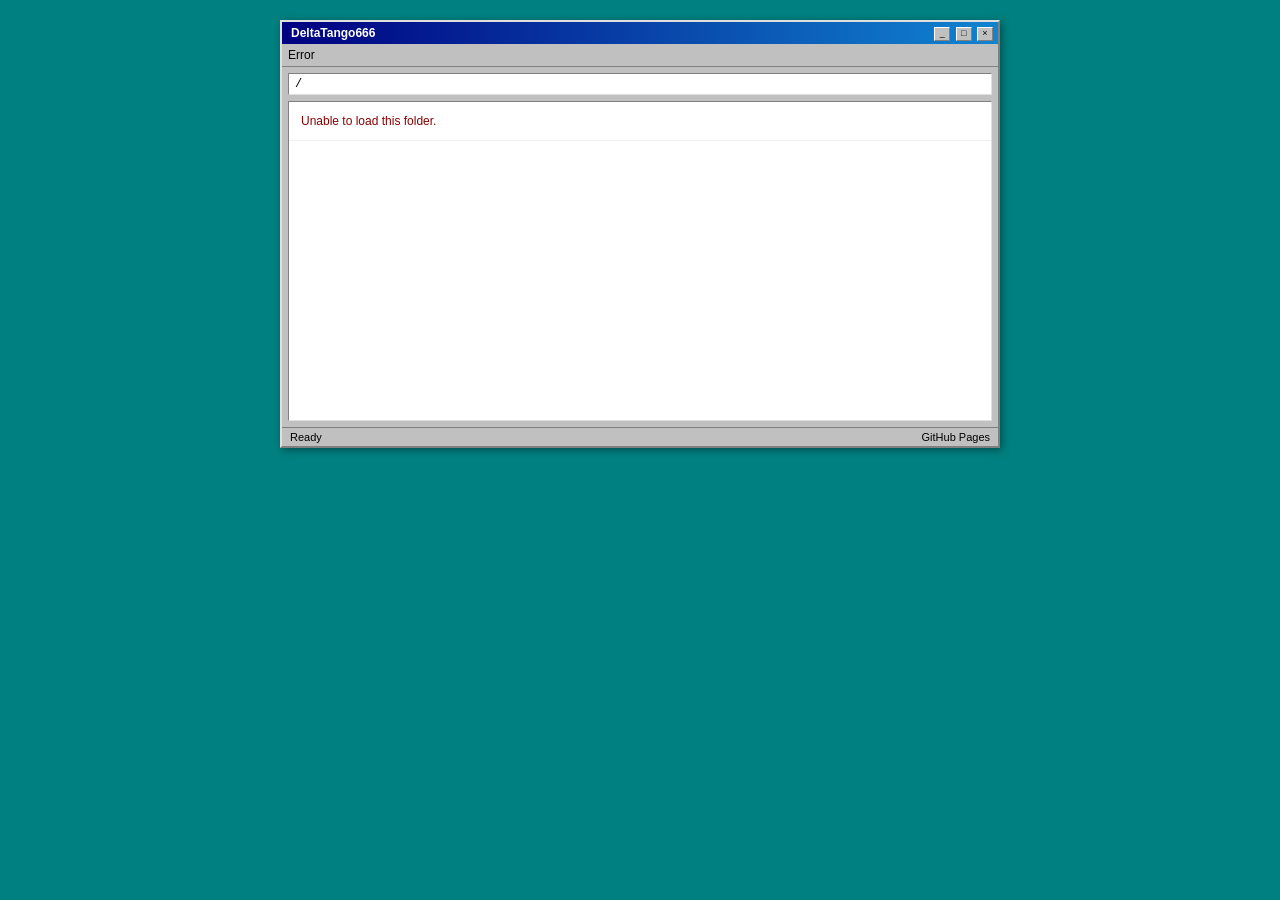
<file: index.html>
<!DOCTYPE html>
<html lang="en">
<head>
    <meta charset="UTF-8">
    <meta name="viewport" content="width=device-width, initial-scale=1.0">
    <title>DeltaTango666</title>
    <style>
        * {
            box-sizing: border-box;
        }

        body {
            margin: 0;
            padding: 20px;
            background: #008080; /* classic teal desktop */
            font-family: "MS Sans Serif", "Segoe UI", Tahoma, sans-serif;
            font-size: 12px;
            color: #000;
        }

        /* Window frame */
        .window {
            max-width: 720px;
            margin: 0 auto;
            background: #c0c0c0;
            border: 2px solid;
            border-color: #dfdfdf #808080 #808080 #dfdfdf;
            box-shadow: 2px 2px 8px rgba(0,0,0,0.4);
        }

        /* Title bar */
        .title-bar {
            background: linear-gradient(90deg, #000080, #1084d0);
            color: white;
            padding: 3px 5px;
            font-weight: bold;
            display: flex;
            justify-content: space-between;
            align-items: center;
            user-select: none;
        }

        .title-bar-text {
            padding-left: 4px;
        }

        .title-bar-controls button {
            width: 16px;
            height: 14px;
            margin-left: 2px;
            border: 1px solid;
            border-color: #fff #808080 #808080 #fff;
            background: #c0c0c0;
            font-size: 9px;
            line-height: 1;
            padding: 0;
            cursor: default;
        }

        /* Menu / toolbar area */
        .toolbar {
            background: #c0c0c0;
            border-bottom: 1px solid #808080;
            padding: 4px 6px;
            display: flex;
            gap: 8px;
            align-items: center;
        }

        .toolbar button, .back-btn {
            background: #c0c0c0;
            border: 1px solid;
            border-color: #fff #808080 #808080 #fff;
            padding: 2px 10px;
            font-family: inherit;
            font-size: 12px;
            cursor: pointer;
        }

        .toolbar button:active, .back-btn:active {
            border-color: #808080 #fff #fff #808080;
        }

        /* Path / address bar */
        .address-bar {
            background: white;
            border: 1px solid;
            border-color: #808080 #dfdfdf #dfdfdf #808080;
            margin: 6px;
            padding: 3px 6px;
            font-family: "Courier New", monospace;
            font-size: 12px;
        }

        /* File list area */
        .content {
            background: white;
            margin: 0 6px 6px 6px;
            border: 1px solid;
            border-color: #808080 #dfdfdf #dfdfdf #808080;
            min-height: 320px;
            overflow-y: auto;
        }

        ul {
            list-style: none;
            margin: 0;
            padding: 0;
        }

        li {
            padding: 3px 8px;
            border-bottom: 1px solid #f0f0f0;
            display: flex;
            align-items: center;
            gap: 6px;
        }

        li:hover {
            background: #000080;
            color: white;
        }

        li:hover a {
            color: white;
        }

        a {
            text-decoration: none;
            color: #000;
            flex: 1;
        }

        .icon {
            width: 18px;
            text-align: center;
            flex-shrink: 0;
        }

        /* Special "View Page" button style */
        .view-page {
            display: inline-block;
            background: #c0c0c0;
            border: 1px solid;
            border-color: #fff #808080 #808080 #fff;
            padding: 2px 12px;
            font-weight: bold;
            color: #000 !important;
        }

        .view-page:hover {
            background: #000080;
            color: white !important;
            border-color: #808080 #fff #fff #808080;
        }

        /* Status bar */
        .status-bar {
            background: #c0c0c0;
            border-top: 1px solid #808080;
            padding: 3px 8px;
            font-size: 11px;
            display: flex;
            justify-content: space-between;
        }

        .hidden {
            display: none !important;
        }
    </style>
</head>
<body>
    <div class="window">
        <div class="title-bar">
            <div class="title-bar-text">DeltaTango666</div>
            <div class="title-bar-controls">
                <button>_</button>
                <button>□</button>
                <button>×</button>
            </div>
        </div>

        <div class="toolbar">
            <button id="back" class="back-btn hidden">← Up</button>
            <span id="item-count">Loading...</span>
        </div>

        <div class="address-bar" id="path">/</div>

        <div class="content">
            <ul id="file-list"></ul>
        </div>

        <div class="status-bar">
            <span>Ready</span>
            <span>GitHub Pages</span>
        </div>
    </div>

    <script>
        const username = "DeltaTango666";
        const repository = "deltatango666.github.io";
        const branch = "main";

        const fileList   = document.getElementById("file-list");
        const pathDisplay = document.getElementById("path");
        const backButton = document.getElementById("back");
        const itemCount  = document.getElementById("item-count");

        function getPath() {
            return window.location.hash.substring(1);
        }

        async function loadFolder(path = "") {
            fileList.innerHTML = "";
            pathDisplay.textContent = path ? "/" + path : "/";

            // Back / Up button
            if (path) {
                backButton.classList.remove("hidden");
                const parent = path.substring(0, path.lastIndexOf("/"));
                backButton.onclick = () => {
                    window.location.hash = parent;
                };
            } else {
                backButton.classList.add("hidden");
            }

            const apiUrl = `https://api.github.com/repos/${username}/${repository}/contents/${path}?ref=${branch}`;

            try {
                const response = await fetch(apiUrl);
                if (!response.ok) throw new Error(`GitHub API returned ${response.status}`);

                const items = await response.json();

                // Folders first, then files
                items.sort((a, b) => {
                    if (a.type === "dir" && b.type !== "dir") return -1;
                    if (a.type !== "dir" && b.type === "dir") return 1;
                    return a.name.localeCompare(b.name);
                });

                let visibleCount = 0;

                items.forEach(item => {
                    // Hide index.html only at the root
                    if (item.name.toLowerCase() === "index.html" && !path) return;

                    visibleCount++;

                    const li = document.createElement("li");
                    const link = document.createElement("a");
                    const icon = document.createElement("span");
                    icon.className = "icon";

                    if (item.type === "dir") {
                        // Folder
                        icon.textContent = "📁";
                        link.href = "#" + item.path;
                        link.textContent = item.name + "/";
                    } else {
                        // File
                        icon.textContent = "📄";

                        const isHtml = item.name.toLowerCase().endsWith(".html") ||
                                       item.name.toLowerCase().endsWith(".htm");

                        if (isHtml) {
                            link.href = `https://${username.toLowerCase()}.github.io/${item.path}`;
                        } else {
                            link.href = item.download_url;
                        }
                        link.target = "_blank";

                        // Special treatment for index.html in subdirectories
                        if (item.name.toLowerCase() === "index.html") {
                            link.textContent = "View Page";
                            link.className = "view-page";
                            icon.textContent = "🌐";
                        } else {
                            link.textContent = item.name;
                        }
                    }

                    li.appendChild(icon);
                    li.appendChild(link);
                    fileList.appendChild(li);
                });

                itemCount.textContent = visibleCount + (visibleCount === 1 ? " object" : " objects");

            } catch (error) {
                fileList.innerHTML = `<li style="padding:12px;color:#800;">Unable to load this folder.</li>`;
                itemCount.textContent = "Error";
                console.error(error);
            }
        }

        function navigate() {
            loadFolder(getPath());
        }

        window.addEventListener("hashchange", navigate);
        navigate();
    </script>
</body>
</html>
</file>
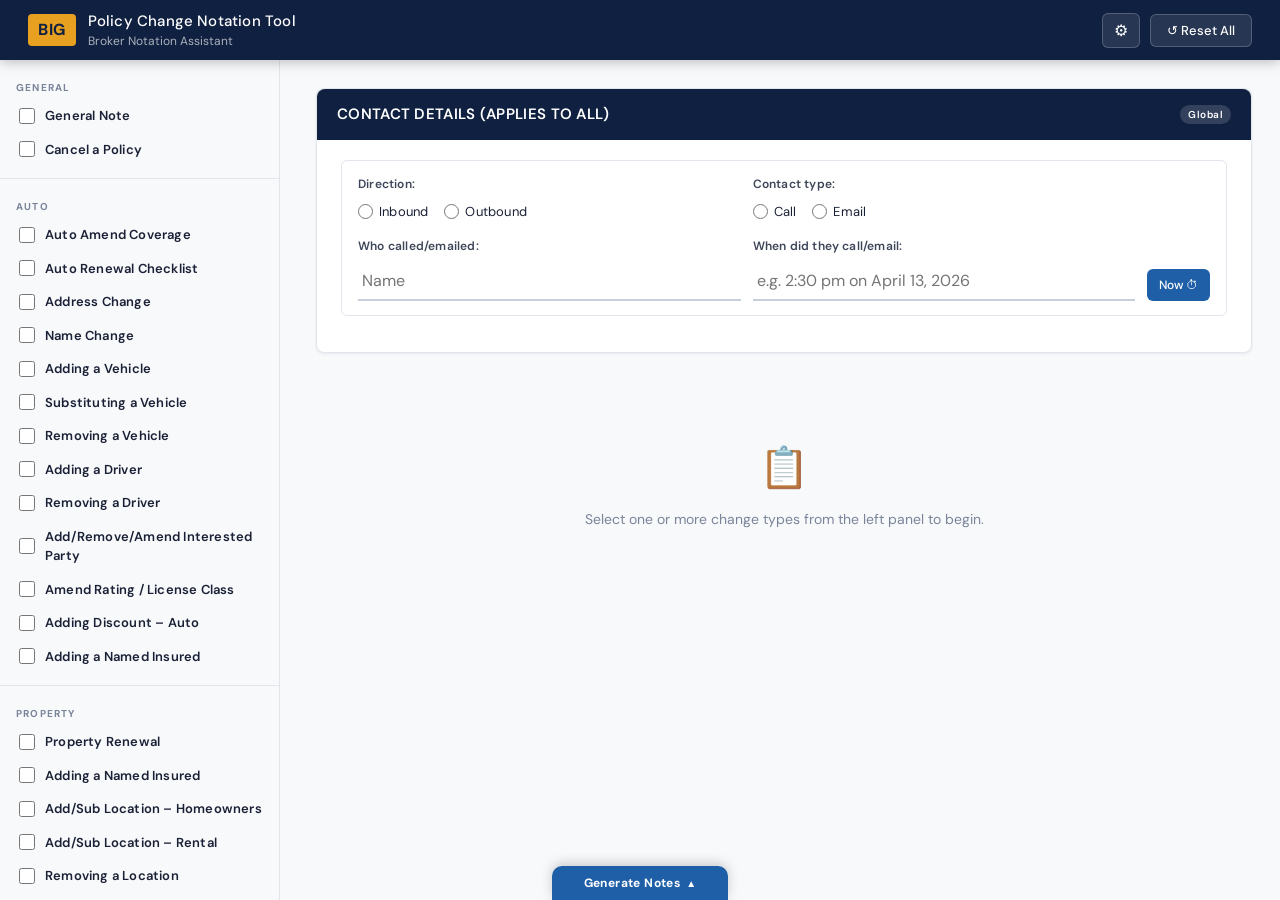
<file: PolicyNotationTool/index.html>
<!DOCTYPE html>
<html lang="en">
<head>
<meta charset="UTF-8">
<meta name="viewport" content="width=device-width, initial-scale=1.0">
<title>BIG Policy Change Notation Tool</title>
<link rel="stylesheet" href="styles.css">
</head>
<body>

<!-- ===== APP HEADER =====
     Sticky navy header with BIG logo badge, tool title, settings menu (appearance), and Reset All. -->
<header class="app-header">
  <div class="header-logo">
    <div class="logo-badge">BIG</div>
    <div>
      <div class="header-title">Policy Change Notation Tool</div>
      <div class="header-subtitle">Broker Notation Assistant</div>
    </div>
  </div>
  <div class="header-actions">
    <!-- Appearance settings gear: opens modal for color scheme, main bg style, font family/size -->
    <button class="btn-settings" onclick="toggleSettingsMenu()" title="Options">⚙</button>
    <div class="settings-overlay" id="settings-overlay" onclick="closeSettingsMenu()"></div>
    <div class="settings-menu" id="settings-menu">
      <div class="settings-header">
        <span>Appearance Options</span>
        <button class="settings-close" onclick="closeSettingsMenu()">×</button>
      </div>
      <div class="option-row"><label for="opt-color-scheme">Color scheme</label><select id="opt-color-scheme" onchange="updateAppearanceSettings()"><option value="scheme1">Style 1</option><option value="scheme2">Style 2</option><option value="scheme3">Style 3</option><option value="scheme4">Style 4</option><option value="scheme5">Style 5</option><option value="scheme6">Style 6</option><option value="scheme7">Style 7</option><option value="scheme8">Style 8</option><option value="scheme9">Style 9</option><option value="scheme10">Style 10</option></select></div>
      <div class="option-row"><label for="opt-main-bg-style">Main background style</label><select id="opt-main-bg-style" onchange="updateAppearanceSettings()"><option value="bg1">Background 1</option><option value="bg2">Background 2</option><option value="bg3">Background 3</option><option value="bg4">Background 4</option><option value="bg5">Background 5</option></select></div>
      <div class="option-row"><label for="opt-font-family">Font</label><select id="opt-font-family" onchange="updateAppearanceSettings()"><option value="'DM Sans', sans-serif">DM Sans</option><option value="Arial, sans-serif">Arial</option><option value="'Trebuchet MS', sans-serif">Trebuchet MS</option><option value="Georgia, serif">Georgia</option><option value="'Courier New', monospace">Courier New</option></select></div>
      <div class="option-row"><label for="opt-font-size">Font size</label><select id="opt-font-size" onchange="updateAppearanceSettings()"><option value="12px">12px</option><option value="13px">13px</option><option value="14px">14px</option><option value="15px">15px</option><option value="16px">16px</option><option value="18px">18px</option></select></div>
      <div class="option-row"><button class="btn-secondary" onclick="resetAppearanceSettings()">Reset appearance</button></div>
    </div>
    <button class="btn-reset-all" onclick="resetAll()">↺ Reset All</button>
  </div>
</header>

<div class="app-body">

  <!-- ===== SIDEBAR / TABLE OF CONTENTS =====
       Checkbox TOC grouped by General / Auto / Property / Billing.
       Checking a box calls toggleSection() to show the matching form panel. -->
  <nav class="sidebar">
    <div class="sidebar-section">
      <div class="sidebar-section-title">General</div>
      <label class="toc-item" id="toc-general"><input type="checkbox" class="toc-check" onchange="toggleSection('GeneralNote',this)"> <span>General Note</span></label>
      <label class="toc-item" id="toc-cancelpolicy"><input type="checkbox" class="toc-check" onchange="toggleSection('CancelPolicy',this)"> <span>Cancel a Policy</span></label>
    </div>

    <div class="sidebar-section">
      <div class="sidebar-section-title">Auto</div>
      <label class="toc-item" id="toc-autoamendcoverage"><input type="checkbox" class="toc-check" onchange="toggleSection('AutoAmendCoverage',this)"> <span>Auto Amend Coverage</span></label>
      <label class="toc-item" id="toc-autorenewalchk"><input type="checkbox" class="toc-check" onchange="toggleSection('AutoRenewalChecklist',this)"> <span>Auto Renewal Checklist</span></label>
      <label class="toc-item" id="toc-address"><input type="checkbox" class="toc-check" onchange="toggleSection('AddressChange',this)"> <span>Address Change</span></label>
      <label class="toc-item" id="toc-name"><input type="checkbox" class="toc-check" onchange="toggleSection('NameChange',this)"> <span>Name Change</span></label>
      <label class="toc-item" id="toc-addveh"><input type="checkbox" class="toc-check" onchange="toggleSection('AddingVehicle',this)"> <span>Adding a Vehicle</span></label>
      <label class="toc-item" id="toc-subveh"><input type="checkbox" class="toc-check" onchange="toggleSection('SubstitutingVehicle',this)"> <span>Substituting a Vehicle</span></label>
      <label class="toc-item" id="toc-remveh"><input type="checkbox" class="toc-check" onchange="toggleSection('RemovingVehicle',this)"> <span>Removing a Vehicle</span></label>
      <label class="toc-item" id="toc-adddrv"><input type="checkbox" class="toc-check" onchange="toggleSection('AddingDriver',this)"> <span>Adding a Driver</span></label>
      <label class="toc-item" id="toc-remdrv"><input type="checkbox" class="toc-check" onchange="toggleSection('RemovingDriver',this)"> <span>Removing a Driver</span></label>
      <label class="toc-item" id="toc-intparty"><input type="checkbox" class="toc-check" onchange="toggleSection('InterestedParty',this)"> <span>Add/Remove/Amend Interested Party</span></label>
      <label class="toc-item" id="toc-amrat"><input type="checkbox" class="toc-check" onchange="toggleSection('AmendRating',this)"> <span>Amend Rating / License Class</span></label>
      <label class="toc-item" id="toc-disauto"><input type="checkbox" class="toc-check" onchange="toggleSection('AddingDiscountAuto',this)"> <span>Adding Discount – Auto</span></label>
      <label class="toc-item" id="toc-namedinsauto"><input type="checkbox" class="toc-check" onchange="toggleSection('AddingNamedInsuredAuto',this)"> <span>Adding a Named Insured</span></label>
    </div>

    <div class="sidebar-section">
      <div class="sidebar-section-title">Property</div>
      <label class="toc-item" id="toc-propren"><input type="checkbox" class="toc-check" onchange="toggleSection('PropertyRenewal',this)"> <span>Property Renewal</span></label>
      <label class="toc-item" id="toc-namedins"><input type="checkbox" class="toc-check" onchange="toggleSection('AddingNamedInsured',this)"> <span>Adding a Named Insured</span></label>
      <label class="toc-item" id="toc-home"><input type="checkbox" class="toc-check" onchange="toggleSection('HomeownersLocation',this)"> <span>Add/Sub Location – Homeowners</span></label>
      <label class="toc-item" id="toc-condo"><input type="checkbox" class="toc-check" onchange="toggleSection('CondoLocation',this)"> <span>Add/Sub Location – Rental</span></label>
      <label class="toc-item" id="toc-remloc"><input type="checkbox" class="toc-check" onchange="toggleSection('RemovingLocation',this)"> <span>Removing a Location</span></label>
      <label class="toc-item" id="toc-covchan"><input type="checkbox" class="toc-check" onchange="toggleSection('CoverageChange',this)"> <span>Amend Coverage</span></label>
      <label class="toc-item" id="toc-mortg"><input type="checkbox" class="toc-check" onchange="toggleSection('InterestedPartyProperty',this)"> <span>Add/Remove/Amend Mortgagee</span></label>
      <label class="toc-item" id="toc-disprop"><input type="checkbox" class="toc-check" onchange="toggleSection('AddingDiscountProperty',this)"> <span>Adding Discount – Property</span></label>
    </div>

    <div class="sidebar-section">
      <div class="sidebar-section-title">Billing</div>
      <label class="toc-item" id="toc-payment-method"><input type="checkbox" class="toc-check" onchange="toggleSection('PaymentMethodChange',this)"> <span>Payment Method Change</span></label>
      <label class="toc-item" id="toc-payment-plan"><input type="checkbox" class="toc-check" onchange="toggleSection('ChangePaymentPlan',this)"> <span>Change Payment Plan</span></label>
      <label class="toc-item" id="toc-refund"><input type="checkbox" class="toc-check" onchange="toggleSection('RefundInquiry',this)"> <span>Refund Inquiry</span></label>
      <label class="toc-item" id="toc-make-payment"><input type="checkbox" class="toc-check" onchange="toggleSection('MakePayment',this)"> <span>Make a Payment</span></label>
      <label class="toc-item" id="toc-billing-other"><input type="checkbox" class="toc-check" onchange="toggleSection('BillingOther',this)"> <span>Other</span></label>
    </div>

  </nav>
  <!-- Drag handle between sidebar and main; wired by initSidebarResize() -->
  <div class="sidebar-resizer" id="sidebar-resizer" aria-hidden="true"></div>

  <!-- ===== MAIN CONTENT AREA =====
       Holds the always-visible Global Contact card, empty-state placeholder,
       and every policy-change form section (shown when its TOC checkbox is checked). -->
  <main class="main-content">

    <!-- ===== GLOBAL CONTACT (applies to all notes) =====
         Direction (Inbound/Outbound), method (Call/Email), who, and when.
         Prefixed onto combined notes via buildGlobalContactSentence(). -->
    <div class="form-section visible" id="sec-GlobalContact">
      <div class="section-header">
        <h2>CONTACT DETAILS (APPLIES TO ALL)</h2>
        <span class="section-badge">Global</span>
      </div>
      <div class="section-body">
        <div class="contact-row" style="display:grid !important">
          <div class="field-group">
            <label>Direction:</label>
            <div class="radio-group">
              <label class="radio-label"><input type="radio" name="global-direction" value="Inbound" onchange="updateGlobalContactPreview()"> Inbound</label>
              <label class="radio-label"><input type="radio" name="global-direction" value="Outbound" onchange="updateGlobalContactPreview()"> Outbound</label>
            </div>
          </div>
          <div class="field-group">
            <label>Contact type:</label>
            <div class="radio-group">
              <label class="radio-label"><input type="radio" name="global-method" value="Call" onchange="updateGlobalContactPreview()"> Call</label>
              <label class="radio-label"><input type="radio" name="global-method" value="Email" onchange="updateGlobalContactPreview()"> Email</label>
            </div>
          </div>
          <div></div>
          <div class="field-group"><label>Who called/emailed:</label><input type="text" id="global-contactedBy" placeholder="Name" oninput="updateGlobalContactPreview()"></div>
          <div class="field-group"><label>When did they call/email:</label><input type="text" id="global-contactedTime" placeholder="e.g. 2:30 pm on April 13, 2026" oninput="updateGlobalContactPreview()"></div>
          <button class="btn-autofill-time" onclick="autofillTime('global-contactedTime')">Now ⏱</button>
        </div>
      </div>
    </div>

    <!-- ===== EMPTY STATE =====
         Shown when no change-type sections are selected; hidden once any section is visible. -->
    <div id="emptyState" class="empty-state">
      <div class="icon">📋</div>
      <p>Select one or more change types from the left panel to begin.</p>
    </div>


    <!-- ===== GENERAL NOTE =====
         Free-form contact log: who/when, reason/purpose, optional action required + explanation.
         Generates a simple GENERAL NOTE block. -->
    <div class="form-section" id="sec-GeneralNote">
      <div class="section-header">
        <h2>GENERAL NOTE</h2>
        <span class="section-badge">General</span>
      </div>
      <div class="section-body">
        <div class="contact-row">
          <div class="field-group">
            <label>Who called/emailed:</label>
            <input type="text" id="gn-contactedBy" placeholder="Name of caller/emailer">
          </div>
          <div class="field-group">
            <label>When did they call/email:</label>
            <input type="text" id="gn-contactedTime" placeholder="e.g. 2:30 pm on April 13, 2026">
          </div>
          <button class="btn-autofill-time" onclick="autofillTime('gn-contactedTime')">Now ⏱</button>
        </div>
        <div class="field-row single">
          <div class="field-group">
            <label>Reason/Purpose for contact:</label>
            <textarea id="gn-reason" placeholder="Describe the reason for contact..."></textarea>
          </div>
        </div>
        <div class="question-block">
          <label>Action required?</label>
          <div class="radio-group">
            <label class="radio-label"><input type="radio" name="gn-action" value="Yes" onchange="showIf(this,'gn-explain-row',true)"> Yes</label>
            <label class="radio-label"><input type="radio" name="gn-action" value="No" onchange="showIf(this,'gn-explain-row',false)"> No</label>
          </div>
        </div>
        <div id="gn-explain-row" class="field-row single conditional">
          <div class="field-group">
            <label>Explain action:</label>
            <textarea id="gn-explain" placeholder="Describe the action required..."></textarea>
          </div>
        </div>
        <button class="btn-generate" onclick="generateNote('GeneralNote')">▶ Generate Note</button>
        <div class="note-output-area" id="note-GeneralNote" style="display:none">
          <div class="note-output-header">
            <span>Generated Note</span>
            <div class="note-output-actions">
              <button class="copy-btn" onclick="copyNote('GeneralNote')">Copy</button>
              <button class="clear-note-btn" onclick="clearNote('GeneralNote')">Clear</button>
            </div>
          </div>
          <textarea class="note-textarea" id="notetext-GeneralNote" readonly></textarea>
        </div>
      </div>
    </div>


    <!-- ===== CANCEL A POLICY (General) =====
         Full cancellation workflow: identity confirmation, policy selection,
         reason (with price sub-options), retention opportunity, additional
         considerations, final confirmation, and notes. -->
    <div class="form-section" id="sec-CancelPolicy">
      <div class="section-header"><h2>CANCEL A POLICY</h2><span class="section-badge">General</span></div>
      <div class="section-body">
        <div class="contact-row">
          <div class="field-group"><label>Who called/emailed:</label><input type="text" id="cp-contactedBy" placeholder="Name"></div>
          <div class="field-group"><label>When did they call/email:</label><input type="text" id="cp-contactedTime" placeholder="e.g. 2:30 pm on April 13, 2026"></div>
          <button class="btn-autofill-time" onclick="autofillTime('cp-contactedTime')">Now ⏱</button>
        </div>
        <div class="field-row single"><div class="field-group"><label>Account manager handling cancellation:</label><input type="text" id="cp-accountManager" placeholder="Account manager name"></div></div>

        <div class="question-block"><label style="font-weight:700">Section 1 - Confirmation of Request</label>
          <label class="radio-label"><input type="checkbox" id="cp-confirmIdentity"> Confirm client identity and policy details</label>
          <div class="field-row">
            <div class="field-group"><label>Current Carrier:</label><input type="text" id="cp-currentCarrier" placeholder="Current carrier"></div>
            <div class="field-group"><label>Branch Code:</label><input type="text" id="cp-branchCode" placeholder="Branch code"></div>
          </div>
          <label class="radio-label" style="margin-top:10px"><input type="checkbox" id="cp-confirmPolicies" onchange="toggleCancelPolicies(this.checked)"> Confirm which policy/policies they wish to cancel</label>
          <div id="cp-policies-container" class="conditional" style="margin-top:10px">
            <div class="dynamic-table" id="cp-policiesTable">
              <div class="dynamic-table-header cols4">
                <span>Policy Number</span><span>Home</span><span>Auto</span><span>Other</span><span></span>
              </div>
            </div>
            <button class="btn-add-row" onclick="addCancelPolicyRow()">+ Add Policy</button>
          </div>
          <div class="field-row" style="margin-top:10px">
            <div class="field-group"><label>Desired cancellation effective date:</label><input type="date" id="cp-effectiveDate"></div>
            <div class="field-group"><label>Total premium $ cancelled:</label><input type="text" id="cp-totalPremium" placeholder="Amount"></div>
          </div>
          <div class="field-row" style="margin-top:10px">
            <div class="field-group"><label>Competitor premium:</label><input type="text" id="cp-competitorPremium" placeholder="Competitor premium amount"></div>
            <div class="field-group"><label>Competitor market:</label><input type="text" id="cp-competitorMarket" placeholder="Competitor market name"></div>
          </div>
        </div>

        <div class="question-block"><label style="font-weight:700">Section 2 - Ask for Reason</label>
          <div class="field-group"><label>Reason for cancellation:</label>
            <select id="cp-reason" onchange="handleCancelReasonChange()">
              <option value="">Select a reason...</option>
              <option value="Price">Price</option>
              <option value="Market Service">Market Service</option>
              <option value="Brokerage Service">Brokerage Service</option>
              <option value="Coverage">Coverage</option>
              <option value="Moved">Moved</option>
              <option value="Market Initiated Cancellation">Market Initiated Cancellation</option>
              <option value="LOA">LOA</option>
              <option value="Other">Other</option>
            </select>
          </div>
          <div id="cp-otherReason" class="conditional" style="margin-top:10px"><div class="field-row single"><div class="field-group"><label>Please specify:</label><textarea id="cp-otherReasonText" placeholder="Enter detailed reason..."></textarea></div></div></div>
          <div id="cp-priceOptions" class="conditional" style="margin-top:10px">
            <label class="radio-label"><input type="checkbox" id="cp-lostToMarket" onchange="showCond('cp-lostToMarketName',this.checked)"> Lost to market</label>
            <div id="cp-lostToMarketName" class="conditional" style="margin-left:20px;margin-top:5px"><div class="field-group"><label>Market name:</label><input type="text" id="cp-lostToMarketNameText" placeholder="Enter market name"></div></div>
            <label class="radio-label"><input type="checkbox" id="cp-savingsPercentage" onchange="showCond('cp-savingsPercentageValue',this.checked)"> Savings Percentage</label>
            <div id="cp-savingsPercentageValue" class="conditional" style="margin-left:20px;margin-top:5px"><div class="field-group"><label>Savings percentage:</label><input type="text" id="cp-savingsPercentageText" placeholder="e.g. 15%"></div></div>
          </div>
        </div>

        <div class="question-block"><label style="font-weight:700">Section 3 - Retention Opportunity</label>
          <label>Is client open to staying if a competitive option exists?</label>
          <div class="radio-group">
            <label class="radio-label"><input type="radio" name="cp-openStaying" value="Yes" onchange="showCond('cp-didWeQuote',true)"> Yes</label>
            <label class="radio-label"><input type="radio" name="cp-openStaying" value="No" onchange="showCond('cp-didWeQuote',false)"> No</label>
          </div>
          <div id="cp-didWeQuote" class="conditional" style="margin-top:10px">
            <label>Did we quote?</label>
            <div class="radio-group">
              <label class="radio-label"><input type="radio" name="cp-didWeQuoteRadio" value="Yes" onchange="showCond('cp-didWeQuoteWhy',false)"> Yes</label>
              <label class="radio-label"><input type="radio" name="cp-didWeQuoteRadio" value="No" onchange="showCond('cp-didWeQuoteWhy',true)"> No</label>
            </div>
            <div id="cp-didWeQuoteWhy" class="conditional" style="margin-top:5px"><div class="field-row single"><div class="field-group"><label>Why:</label><textarea id="cp-didWeQuoteWhyText" placeholder="Explain why we did not quote..."></textarea></div></div></div>
          </div>
          <label style="margin-top:10px">Permission to call and win back next year?</label>
          <div class="radio-group">
            <label class="radio-label"><input type="radio" name="cp-permissionCallback" value="Yes" onchange="showCond('cp-callbackContact',true)"> Yes</label>
            <label class="radio-label"><input type="radio" name="cp-permissionCallback" value="No" onchange="showCond('cp-callbackContact',false)"> No</label>
          </div>
          <div id="cp-callbackContact" class="conditional" style="margin-top:5px"><div class="field-group"><label>Best phone number / email to contact:</label><input type="text" id="cp-callbackContactText" placeholder="Enter phone or email"></div></div>
        </div>

        <div class="question-block"><label style="font-weight:700">Section 4 - Additional Considerations</label>
          <div class="field-row single"><div class="field-group"><label>Existing policy notes:</label><textarea id="cp-existingPolicyNotes" placeholder="Enter notes about existing policies..."></textarea></div></div>
          <div class="checkbox-grid">
            <label class="radio-label"><input type="checkbox" id="cp-discussMultiline"> Discuss impact on multi-line discounts</label>
            <label class="radio-label"><input type="checkbox" id="cp-reviewClaims"> Review any outstanding claims / payments</label>
            <label class="radio-label"><input type="checkbox" id="cp-adviseFees"> Advise of potential cancellation fees or insurer rules</label>
            <label class="radio-label"><input type="checkbox" id="cp-provideNextSteps"> Provide next steps and timelines</label>
          </div>
        </div>

        <div class="question-block"><label style="font-weight:700">Section 5 - Final Confirmation</label>
          <div class="checkbox-grid">
            <label class="radio-label"><input type="checkbox" id="cp-confirmProceed"> Confirm client still wishes to proceed</label>
            <label class="radio-label"><input type="checkbox" id="cp-processCancellation"> Process cancellation (obtain LPV, follow normal cancellation procedures)</label>
            <label class="radio-label"><input type="checkbox" id="cp-provideConfirmation"> Provide confirmation and timeline</label>
            <label class="radio-label"><input type="checkbox" id="cp-thankClient"> Thank client professionally</label>
          </div>
        </div>

        <div class="question-block"><label style="font-weight:700">Section 6 - Additional Notes to Service/Conversation</label>
          <div class="field-row single"><div class="field-group"><textarea id="cp-additionalNotes" placeholder="Enter any additional notes about the service or conversation..."></textarea></div></div>
        </div>

        <button class="btn-generate" onclick="generateNote('CancelPolicy')">▶ Generate Note</button>
        <div class="note-output-area" id="note-CancelPolicy" style="display:none"><div class="note-output-header"><span>Generated Note</span><div class="note-output-actions"><button class="copy-btn" onclick="copyNote('CancelPolicy')">Copy</button><button class="clear-note-btn" onclick="clearNote('CancelPolicy')">Clear</button></div></div><textarea class="note-textarea" id="notetext-CancelPolicy" readonly></textarea></div>
      </div>
    </div>


    <!-- ============================== -->
    <!-- AMEND COVERAGE (AUTO) -->
    <!-- ============================== -->
    <div class="form-section" id="sec-AutoAmendCoverage">
      <div class="section-header"><h2>AMEND COVERAGE – AUTO</h2><span class="section-badge">Auto</span></div>
      <div class="section-body">
        <div class="contact-row">
          <div class="field-group"><label>Who called/emailed:</label><input type="text" id="amc-contactedBy" placeholder="Name"></div>
          <div class="field-group"><label>When did they call/email:</label><input type="text" id="amc-contactedTime" placeholder="e.g. 2:30 pm on April 13, 2026"></div>
          <button class="btn-autofill-time" onclick="autofillTime('amc-contactedTime')">Now ⏱</button>
        </div>
        <div class="field-row single"><div class="field-group"><label>Effective date of change:</label><input type="date" id="amc-effectiveDate"></div></div>
        <div class="field-row">
          <div class="field-group"><label>Vehicle:</label><input type="text" id="amc-vehicle" placeholder="Year Make Model"></div>
          <div class="field-group">
            <label>Is the vehicle leased?</label>
            <div class="radio-group" style="margin-top:6px">
              <label class="radio-label"><input type="radio" name="amc-leased" value="Yes"> Yes</label>
              <label class="radio-label"><input type="radio" name="amc-leased" value="No"> No</label>
            </div>
          </div>
        </div>
        <div class="error-box">FULL COVERAGE IS REQUIRED for leased/financed vehicles!</div>
	<div class="warning-box">Reminder, As of July 1st 2026, please use the AB Notation Tool to complete any of these changes. You can locate the file <a href="https://billyardinsurance.sharepoint.com/sites/PersonalLines/Shared%20Documents/Forms/AllItems.aspx?id=%2Fsites%2FPersonalLines%2FShared%20Documents%2FOntario%20Accident%20Benefits%2FBIG%20%2D%20Policy%20Change%20Notation%20Tool%20%28ON%29%5F121%2Epdf&parent=%2Fsites%2FPersonalLines%2FShared%20Documents%2FOntario%20Accident%20Benefits" target="_blank" rel="noopener">here</a>.</div>
        <div class="field-row single"><div class="field-group"><label>Details of coverage being amended:</label><textarea id="amc-details" placeholder="Describe the coverage change in detail..."></textarea></div></div>
        <div class="field-row single"><div class="field-group"><label>Reason for coverage change:</label><textarea id="amc-reason" placeholder="What's the reason?..."></textarea></div></div>
        <div class="field-row single"><div class="field-group"><label>Additional Notes:</label><textarea id="amc-additionalNotes" placeholder="Any additional notes..."></textarea></div></div>
        <button class="btn-generate" onclick="generateNote('AutoAmendCoverage')">▶ Generate Note</button>
        <div class="note-output-area" id="note-AutoAmendCoverage" style="display:none"><div class="note-output-header"><span>Generated Note</span><div class="note-output-actions"><button class="copy-btn" onclick="copyNote('AutoAmendCoverage')">Copy</button><button class="clear-note-btn" onclick="clearNote('AutoAmendCoverage')">Clear</button></div></div><textarea class="note-textarea" id="notetext-AutoAmendCoverage" readonly></textarea></div>
      </div>
    </div>


    <!-- ===== AUTO RENEWAL CHECKLIST (Auto) =====
         Detailed 8-section renewal review: policy holder verification, address,
         vehicles/drivers, discounts, missing coverage recommendations, premium
         concerns, monoline, and additional notes. -->
    <div class="form-section" id="sec-AutoRenewalChecklist">
      <div class="section-header"><h2>AUTO RENEWAL CHECKLIST</h2><span class="section-badge">Auto</span></div>
      <div class="section-body">
        <div class="field-row triple">
          <div class="field-group"><label>Client name:</label><input type="text" id="arc-clientName" placeholder="Client name"></div>
          <div class="field-group"><label>Policy number(s):</label><input type="text" id="arc-policyNumbers" placeholder="Policy number(s)"></div>
          <div class="field-group"><label>Date of review:</label><input type="date" id="arc-reviewDate"></div>
        </div>
        <div class="field-row triple">
          <div class="field-group"><label>Account manager:</label><input type="text" id="arc-accountManager" placeholder="Account manager"></div>
          <div class="field-group"><label>Percentage increase:</label><input type="text" id="arc-percentageIncrease" placeholder="e.g. 12.5%"></div>
          <div class="field-group"></div>
        </div>

        <div class="question-block"><label style="font-weight:700">Section 1 - Confirm Policy Holder</label>
          <label class="radio-label"><input type="checkbox" id="arc-verifyInsured"> Verify named insured on the policy and that they are still the registered owner of the vehicles on the policy.</label>
          <label style="margin-top:5px">Changes required?</label>
          <div class="radio-group">
            <label class="radio-label"><input type="radio" name="arc-section1" value="Changes Required" onchange="showCond('arc-section1Notes',true)"> Changes Required</label>
            <label class="radio-label"><input type="radio" name="arc-section1" value="No changes required" onchange="showCond('arc-section1Notes',false)"> No changes required</label>
          </div>
          <div id="arc-section1Notes" class="conditional" style="margin-top:5px"><div class="field-row single"><div class="field-group"><label>Relevant information:</label><textarea id="arc-section1NotesText" placeholder="Enter relevant information about changes..."></textarea></div></div></div>
        </div>

        <div class="question-block"><label style="font-weight:700">Section 2 - Verify Address</label>
          <label class="radio-label"><input type="checkbox" id="arc-confirmMailing"> Confirm mailing address</label>
          <label style="margin-top:5px">Mailing address changes?</label>
          <div class="radio-group">
            <label class="radio-label"><input type="radio" name="arc-section2Mailing" value="Changes Required"> Changes Required</label>
            <label class="radio-label"><input type="radio" name="arc-section2Mailing" value="No changes required"> No changes required</label>
          </div>
          <label class="radio-label" style="margin-top:10px"><input type="checkbox" id="arc-confirmGaraging"> Confirm garaging address</label>
          <label style="margin-top:5px">Garaging address changes?</label>
          <div class="radio-group">
            <label class="radio-label"><input type="radio" name="arc-section2Garaging" value="Changes Required"> Changes Required</label>
            <label class="radio-label"><input type="radio" name="arc-section2Garaging" value="No changes required"> No changes required</label>
          </div>
        </div>

        <div class="question-block"><label style="font-weight:700">Section 3 - Review vehicles and drivers on policy for each vehicle</label>
          <label class="radio-label"><input type="checkbox" id="arc-verifyUse"> Verify vehicle use (personal/business/other)</label>
          <div class="radio-group" style="margin-top:5px"><label class="radio-label"><input type="radio" name="arc-section3Use" value="Changes Required"> Changes Required</label><label class="radio-label"><input type="radio" name="arc-section3Use" value="No changes required"> No changes required</label></div>
          <label class="radio-label" style="margin-top:10px"><input type="checkbox" id="arc-verifyKm"> Verify annual kilometer/mileage</label>
          <div class="radio-group" style="margin-top:5px"><label class="radio-label"><input type="radio" name="arc-section3Km" value="Changes Required"> Changes Required</label><label class="radio-label"><input type="radio" name="arc-section3Km" value="No changes required"> No changes required</label></div>
          <label class="radio-label" style="margin-top:10px"><input type="checkbox" id="arc-confirmOperators"> Confirm primary and occasional operators</label>
          <div class="radio-group" style="margin-top:5px"><label class="radio-label"><input type="radio" name="arc-section3Operators" value="Changes Required"> Changes Required</label><label class="radio-label"><input type="radio" name="arc-section3Operators" value="No changes required"> No changes required</label></div>
          <label class="radio-label" style="margin-top:10px"><input type="checkbox" id="arc-checkLicensed"> Check for any other licensed operators in the household - and amend if required</label>
          <div class="radio-group" style="margin-top:5px"><label class="radio-label"><input type="radio" name="arc-section3Licensed" value="Changes Required"> Changes Required</label><label class="radio-label"><input type="radio" name="arc-section3Licensed" value="No changes required"> No changes required</label></div>
          <label class="radio-label" style="margin-top:10px"><input type="checkbox" id="arc-confirmNoBusiness"> Confirm no business use</label>
          <div class="radio-group" style="margin-top:5px"><label class="radio-label"><input type="radio" name="arc-section3Business" value="Changes Required"> Changes Required</label><label class="radio-label"><input type="radio" name="arc-section3Business" value="No changes required"> No changes required</label></div>
          <div class="field-row single" style="margin-top:10px"><div class="field-group"><label>Notes:</label><textarea id="arc-section3Notes" placeholder="Enter section 3 notes..."></textarea></div></div>
        </div>

        <div class="question-block"><label style="font-weight:700">Section 4 - Discounts</label>
          <div class="field-row triple">
            <div class="field-group"><label>Winter Tires</label><div class="checkbox-grid"><label class="radio-label"><input type="checkbox" id="arc-winterOffered"> Offered</label><label class="radio-label"><input type="checkbox" id="arc-winterYes"> Yes</label><label class="radio-label"><input type="checkbox" id="arc-winterNo"> No</label></div></div>
            <div class="field-group"><label>Telematics (ie MyBridge, Aviva Journey)</label><div class="checkbox-grid"><label class="radio-label"><input type="checkbox" id="arc-telematicsOffered"> Offered</label><label class="radio-label"><input type="checkbox" id="arc-telematicsYes"> Yes</label><label class="radio-label"><input type="checkbox" id="arc-telematicsNo"> No</label></div></div>
            <div class="field-group"><label>Driver Training</label><div class="checkbox-grid"><label class="radio-label"><input type="checkbox" id="arc-driverTrainingOffered"> Offered</label><label class="radio-label"><input type="checkbox" id="arc-driverTrainingYes"> Yes</label><label class="radio-label"><input type="checkbox" id="arc-driverTrainingNo"> No</label></div></div>
          </div>
          <div class="field-row triple" style="margin-top:10px">
            <div class="field-group"><label>Winter tires notes:</label><input type="text" id="arc-winterNotes" placeholder="Enter notes"></div>
            <div class="field-group"><label>Telematics notes:</label><input type="text" id="arc-telematicsNotes" placeholder="Enter notes"></div>
            <div class="field-group"><label>Driver training notes:</label><input type="text" id="arc-driverTrainingNotes" placeholder="Enter notes"></div>
          </div>
        </div>

        <div class="question-block"><label style="font-weight:700">Section 5 - Missing Coverage Recommendations</label>
          <div class="field-row triple">
            <div class="field-group"><label>OPCF 20</label><div class="checkbox-grid"><label class="radio-label"><input type="checkbox" id="arc-opcf20Yes"> Yes</label><label class="radio-label"><input type="checkbox" id="arc-opcf20No"> No</label><label class="radio-label"><input type="checkbox" id="arc-opcf20Declined"> Declined</label></div></div>
            <div class="field-group"><label>OPCF 27</label><div class="checkbox-grid"><label class="radio-label"><input type="checkbox" id="arc-opcf27Yes"> Yes</label><label class="radio-label"><input type="checkbox" id="arc-opcf27No"> No</label><label class="radio-label"><input type="checkbox" id="arc-opcf27Declined"> Declined</label></div></div>
            <div class="field-group"><label>OPCF 43 - Bill of Sale / Lease Agreement</label><div class="radio-group"><label class="radio-label"><input type="radio" name="arc-opcf43" value="Yes"> Yes</label><label class="radio-label"><input type="radio" name="arc-opcf43" value="No"> No</label></div></div>
          </div>
          <div class="field-row triple" style="margin-top:10px">
            <div class="field-group"><label>OPCF 20 notes:</label><input type="text" id="arc-opcf20Notes" placeholder="Enter notes"></div>
            <div class="field-group"><label>OPCF 27 notes:</label><input type="text" id="arc-opcf27Notes" placeholder="Enter notes"></div>
            <div class="field-group"></div>
          </div>
          <div class="field-row triple" style="margin-top:10px">
            <div class="field-group"><label>Minor Conviction Protection (if applicable)</label><div class="radio-group"><label class="radio-label"><input type="radio" name="arc-minorConviction" value="Yes"> Yes</label><label class="radio-label"><input type="radio" name="arc-minorConviction" value="No"> No</label></div></div>
            <div class="field-group"><label>Accident Waiver (if qualified)</label><div class="checkbox-grid"><label class="radio-label"><input type="checkbox" id="arc-accidentWaiverYes"> Yes</label><label class="radio-label"><input type="checkbox" id="arc-accidentWaiverNo"> No</label><label class="radio-label"><input type="checkbox" id="arc-accidentWaiverDeclined"> Declined</label></div></div>
            <div class="field-group"><label>Optional Accident Benefits</label><div class="checkbox-grid"><label class="radio-label"><input type="checkbox" id="arc-optionalBenefitsYes"> Yes</label><label class="radio-label"><input type="checkbox" id="arc-optionalBenefitsNo"> No</label><label class="radio-label"><input type="checkbox" id="arc-optionalBenefitsDeclined"> Declined</label></div></div>
          </div>
          <div class="field-row triple" style="margin-top:10px">
            <div class="field-group"><label>Accident waiver notes:</label><input type="text" id="arc-accidentWaiverNotes" placeholder="Enter notes"></div>
            <div class="field-group"><label>Optional benefits notes:</label><input type="text" id="arc-optionalBenefitsNotes" placeholder="Enter notes"></div>
            <div class="field-group"></div>
          </div>
          <div class="field-row" style="margin-top:10px">
            <div class="field-group"><label>Liability Enhancements (2M or Umbrella Option)</label><div class="checkbox-grid"><label class="radio-label"><input type="checkbox" id="arc-liabilityYes"> Yes</label><label class="radio-label"><input type="checkbox" id="arc-liabilityNo"> No</label><label class="radio-label"><input type="checkbox" id="arc-liabilityDeclined"> Declined</label></div></div>
            <div class="field-group"><label>Liability notes:</label><input type="text" id="arc-liabilityNotes" placeholder="Enter notes"></div>
          </div>
        </div>

        <div class="question-block"><label style="font-weight:700">Section 6 - Premium Concerns and Cost-Saving Options</label>
          <label class="radio-label"><input type="checkbox" id="arc-shopPolicy"> Shop policy if over 15% increase</label>
          <label class="radio-label" style="margin-top:5px"><input type="checkbox" id="arc-didNotShop" onchange="showCond('arc-shopReason',this.checked)"> Did not shop 15%</label>
          <div id="arc-shopReason" class="conditional" style="margin-top:5px"><div class="field-row single"><div class="field-group"><label>Provide reason:</label><textarea id="arc-shopReasonText" placeholder="Explain why policy was not shopped..."></textarea></div></div></div>
        </div>

        <div class="question-block"><label style="font-weight:700">Section 7 - Monoline</label>
          <label>Monoline?</label>
          <div class="radio-group">
            <label class="radio-label"><input type="radio" name="arc-monoline" value="Yes" onchange="showCond('arc-monolineQuestion',true)"> Yes</label>
            <label class="radio-label"><input type="radio" name="arc-monoline" value="No" onchange="showCond('arc-monolineQuestion',false)"> No</label>
          </div>
          <div id="arc-monolineQuestion" class="conditional" style="margin-top:5px">
            <div class="field-group"><label>Asked client if they are interested in obtaining a quote for another line of business:</label><select id="arc-monolineOffered"><option value="">Select...</option><option>Offered Home</option><option>Offered Auto</option><option>Offered Life</option><option>Offered Commercial</option></select></div>
          </div>
        </div>

        <div class="question-block"><label style="font-weight:700">Section 8 - Additional Review Notes</label>
          <div class="field-row single"><div class="field-group"><textarea id="arc-additionalNotes" placeholder="Enter any additional review notes here..."></textarea></div></div>
        </div>

        <button class="btn-generate" onclick="generateNote('AutoRenewalChecklist')">▶ Generate Note</button>
        <div class="note-output-area" id="note-AutoRenewalChecklist" style="display:none"><div class="note-output-header"><span>Generated Note</span><div class="note-output-actions"><button class="copy-btn" onclick="copyNote('AutoRenewalChecklist')">Copy</button><button class="clear-note-btn" onclick="clearNote('AutoRenewalChecklist')">Clear</button></div></div><textarea class="note-textarea" id="notetext-AutoRenewalChecklist" readonly></textarea></div>
      </div>
    </div>


    <!-- ===== ADDRESS CHANGE (Auto) =====
         Address change form: effective date, new address, usage/commute impact,
         new household drivers (with dynamic table), driver assignment changes, notes. -->
    <div class="form-section" id="sec-AddressChange">
      <div class="section-header">
        <h2>ADDRESS CHANGE</h2>
        <span class="section-badge">Auto</span>
      </div>
      <div class="section-body">
        <div class="contact-row">
          <div class="field-group">
            <label>Who called/emailed:</label>
            <input type="text" id="ac-contactedBy" placeholder="Name">
          </div>
          <div class="field-group">
            <label>When did they call/email:</label>
            <input type="text" id="ac-contactedTime" placeholder="e.g. 2:30 pm on April 13, 2026">
          </div>
          <button class="btn-autofill-time" onclick="autofillTime('ac-contactedTime')">Now ⏱</button>
        </div>
        <div class="field-row">
          <div class="field-group">
            <label>Effective date of address change:</label>
            <input type="date" id="ac-effectiveDate">
          </div>
          <div class="field-group">
            <label>New Address:</label>
            <input type="text" id="ac-newAddress" placeholder="Full new address">
          </div>
        </div>
        <div class="question-block">
          <label>Will this address change affect the usage and distances driven to work?</label>
          <div class="radio-group">
            <label class="radio-label"><input type="radio" name="ac-usage" value="Yes" onchange="showCond('ac-usage-details',true)"> Yes</label>
            <label class="radio-label"><input type="radio" name="ac-usage" value="No" onchange="showCond('ac-usage-details',false)"> No</label>
          </div>
          <div id="ac-usage-details" class="conditional" style="margin-top:10px">
            <textarea id="ac-usageDetails" placeholder="Note any change in use (pleasure, commute, business) and distances..."></textarea>
          </div>
        </div>
        <div class="question-block">
          <label>Are there any new drivers in the household?</label>
          <div class="radio-group">
            <label class="radio-label"><input type="radio" name="ac-newdrivers" value="Yes" onchange="showCond('ac-newdrivers-details',true)"> Yes</label>
            <label class="radio-label"><input type="radio" name="ac-newdrivers" value="No" onchange="showCond('ac-newdrivers-details',false)"> No</label>
          </div>
          <div id="ac-newdrivers-details" class="conditional" style="margin-top:10px">
            <div class="warning-box">All drivers in household must be insured under OAP1</div>
            <div class="dynamic-table" id="ac-driversTable">
              <div class="dynamic-table-header cols3">
                <span>New Driver Name</span><span>Insurance Carrier</span><span>Policy Number</span><span></span>
              </div>
            </div>
            <button class="btn-add-row" onclick="addDriverRow('ac-driversTable')">+ Add Driver</button>
          </div>
        </div>
        <div class="question-block">
          <label>Will the address change affect driver assignment on any vehicles?</label>
          <div class="radio-group">
            <label class="radio-label"><input type="radio" name="ac-driverassign" value="Yes" onchange="showCond('ac-driverassign-details',true)"> Yes</label>
            <label class="radio-label"><input type="radio" name="ac-driverassign" value="No" onchange="showCond('ac-driverassign-details',false)"> No</label>
          </div>
          <div id="ac-driverassign-details" class="conditional" style="margin-top:10px">
            <textarea id="ac-driverAssignDetails" placeholder="Note any changes to driver assignment for all vehicles..."></textarea>
          </div>
        </div>
        <div class="field-row single">
          <div class="field-group">
            <label>Additional Notes:</label>
            <textarea id="ac-additionalNotes" placeholder="Any additional notes..."></textarea>
          </div>
        </div>
        <button class="btn-generate" onclick="generateNote('AddressChange')">▶ Generate Note</button>
        <div class="note-output-area" id="note-AddressChange" style="display:none">
          <div class="note-output-header"><span>Generated Note</span><div class="note-output-actions"><button class="copy-btn" onclick="copyNote('AddressChange')">Copy</button><button class="clear-note-btn" onclick="clearNote('AddressChange')">Clear</button></div></div>
          <textarea class="note-textarea" id="notetext-AddressChange" readonly></textarea>
        </div>
      </div>
    </div>


    <!-- ===== NAME CHANGE (Auto) =====
         Legal name amendment, reason, and whether new DL number was obtained (or set abeyance).
         Includes incorporation warning for entity names. -->
    <div class="form-section" id="sec-NameChange">
      <div class="section-header"><h2>NAME CHANGE</h2><span class="section-badge">Auto</span></div>
      <div class="section-body">
        <div class="contact-row">
          <div class="field-group"><label>Who called/emailed:</label><input type="text" id="nc-contactedBy" placeholder="Name"></div>
          <div class="field-group"><label>When did they call/email:</label><input type="text" id="nc-contactedTime" placeholder="e.g. 2:30 pm on April 13, 2026"></div>
          <button class="btn-autofill-time" onclick="autofillTime('nc-contactedTime')">Now ⏱</button>
        </div>
        <div class="field-row">
          <div class="field-group"><label>Effective date of name change:</label><input type="date" id="nc-effectiveDate"></div>
          <div class="field-group"><label>Amended new name:</label><input type="text" id="nc-newName" placeholder="Full legal new name"></div>
        </div>
        <div class="field-row single"><div class="field-group"><label>Reason for name change:</label><textarea id="nc-reason" placeholder="e.g. Marriage, divorce, legal name change..."></textarea></div></div>
        <div class="warning-box">We will require a copy of Article of Incorporation to verify the Named Insured is the Sole Owner. If the name is that of a legal entity, then a new policy may be required.</div>
        <div class="question-block">
          <label>Has the new Driver's License Number been obtained?</label>
          <div class="radio-group">
            <label class="radio-label"><input type="radio" name="nc-license" value="Yes" onchange="showCond('nc-license-num',true)"> Yes</label>
            <label class="radio-label"><input type="radio" name="nc-license" value="No" onchange="showCond('nc-license-num',false)"> No, set abeyance to obtain copy of driver's license</label>
          </div>
          <div id="nc-license-num" class="conditional" style="margin-top:10px">
            <div class="field-group"><label>New Driver's License Number:</label><input type="text" id="nc-licenseNumber" placeholder="License number"></div>
          </div>
        </div>
        <div class="field-row single"><div class="field-group"><label>Additional Notes:</label><textarea id="nc-additionalNotes" placeholder="Any additional notes..."></textarea></div></div>
        <button class="btn-generate" onclick="generateNote('NameChange')">▶ Generate Note</button>
        <div class="note-output-area" id="note-NameChange" style="display:none"><div class="note-output-header"><span>Generated Note</span><div class="note-output-actions"><button class="copy-btn" onclick="copyNote('NameChange')">Copy</button><button class="clear-note-btn" onclick="clearNote('NameChange')">Clear</button></div></div><textarea class="note-textarea" id="notetext-NameChange" readonly></textarea></div>
      </div>
    </div>

  <!-- ============================== -->
    <!-- SUBSTITUTING A VEHICLE -->
    <!-- ============================== -->
    <div class="form-section" id="sec-SubstitutingVehicle">
      <div class="section-header"><h2>SUBSTITUTING A VEHICLE</h2><span class="section-badge">Auto</span></div>
      <div class="section-body">
        <div class="contact-row">
          <div class="field-group"><label>Who called/emailed:</label><input type="text" id="sv-contactedBy" placeholder="Name"></div>
          <div class="field-group"><label>When did they call/email:</label><input type="text" id="sv-contactedTime" placeholder="e.g. 2:30 pm on April 13, 2026"></div>
          <button class="btn-autofill-time" onclick="autofillTime('sv-contactedTime')">Now ⏱</button>
        </div>
        <div class="field-row single"><div class="field-group"><label>Effective date:</label><input type="date" id="sv-effectiveDate"></div></div>
        <div class="sub-section-title">Vehicle Being Added</div>
        <div class="field-row quad">
          <div class="field-group"><label>Year:</label><input type="text" id="sv-addYear" placeholder="Year"></div>
          <div class="field-group"><label>Make:</label><input type="text" id="sv-addMake" placeholder="Make"></div>
          <div class="field-group"><label>Model:</label><input type="text" id="sv-addModel" placeholder="Model"></div>
          <div class="field-group"><label>VIN:</label><input type="text" id="sv-addVin" placeholder="VIN"></div>
        </div>
        <div class="sub-section-title">Vehicle Being Removed</div>
        <div class="field-row triple">
          <div class="field-group"><label>Year:</label><input type="text" id="sv-remYear" placeholder="Year"></div>
          <div class="field-group"><label>Make:</label><input type="text" id="sv-remMake" placeholder="Make"></div>
          <div class="field-group"><label>Model:</label><input type="text" id="sv-remModel" placeholder="Model"></div>
        </div>
        <div class="field-row single"><div class="field-group"><label>Who is the registered owner of the added vehicle?</label><input type="text" id="sv-registeredOwner" placeholder="Name"></div></div>
        <div class="question-block">
          <label>Is the added vehicle leased or financed?</label>
          <div class="radio-group">
            <label class="radio-label"><input type="radio" name="sv-financial" value="Leased" onchange="showFinancial('sv','Leased')"> Leased</label>
            <label class="radio-label"><input type="radio" name="sv-financial" value="Financed" onchange="showFinancial('sv','Financed')"> Financed</label>
            <label class="radio-label"><input type="radio" name="sv-financial" value="Owned" onchange="showFinancial('sv','Owned')"> Owned outright</label>
          </div>
          <div id="sv-lessor" class="conditional" style="margin-top:10px"><div class="field-group"><label>Lessor's Name and Mailing Address:</label><textarea id="sv-lessorData" placeholder="Enter lessor details..."></textarea></div></div>
          <div id="sv-lienholder" class="conditional" style="margin-top:10px"><div class="field-group"><label>Lienholder's Name and Mailing Address:</label><textarea id="sv-lienholderData" placeholder="Enter lienholder details..."></textarea></div></div>
        </div>
        <div class="question-block">
          <label>Is the added vehicle new, used, or demo?</label>
          <div class="radio-group">
            <label class="radio-label"><input type="radio" name="sv-age" value="New" onchange="showCond('sv-age-details',true)"> New</label>
            <label class="radio-label"><input type="radio" name="sv-age" value="Used" onchange="showCond('sv-age-details',true)"> Used</label>
            <label class="radio-label"><input type="radio" name="sv-age" value="Demo" onchange="showCond('sv-age-details',true)"> Demo</label>
          </div>
          <div id="sv-age-details" class="conditional" style="margin-top:10px">
            <div class="field-row">
              <div class="field-group"><label>Purchase price:</label><input type="text" id="sv-purchasePrice" placeholder="$"></div>
              <div class="field-group"><label>Mileage at purchase:</label><input type="text" id="sv-mileage" placeholder="km"></div>
            </div>
          </div>
        </div>
        <div class="question-block">
          <label>Any modifications, customizations, or existing damage?</label>
          <div class="radio-group">
            <label class="radio-label"><input type="radio" name="sv-mods" value="Yes" onchange="showCond('sv-mods-details',true)"> Yes</label>
            <label class="radio-label"><input type="radio" name="sv-mods" value="No" onchange="showCond('sv-mods-details',false)"> No</label>
          </div>
          <div id="sv-mods-details" class="conditional" style="margin-top:8px"><textarea id="sv-modsDetail" placeholder="Please provide details..."></textarea></div>
        </div>
        <div class="question-block">
          <label>Do you own winter tires that will be installed November–April?</label>
          <div class="radio-group">
            <label class="radio-label"><input type="radio" name="sv-winter" value="Yes"> Yes</label>
            <label class="radio-label"><input type="radio" name="sv-winter" value="No"> No</label>
          </div>
        </div>
        <div class="field-row">
          <div class="field-group"><label>Principal Operator:</label><input type="text" id="sv-principalOp" placeholder="Name"></div>
          <div class="field-group"><label>Occasional Drivers:</label><input type="text" id="sv-occasionalDrv" placeholder="Names"></div>
        </div>
        <div class="field-row triple">
          <div class="field-group"><label>Vehicle Use:</label><input type="text" id="sv-use" placeholder="Pleasure / Commute / Business"></div>
          <div class="field-group"><label>1-way commute:</label><input type="text" id="sv-commute" placeholder="km"></div>
          <div class="field-group"><label>Total annual km:</label><input type="text" id="sv-annualKm" placeholder="km"></div>
        </div>
        <div class="sub-section-title">Coverage for Substituted Vehicle</div>
        <div class="field-row quad">
          <div class="field-group"><label>Liability Limit:</label><input type="text" id="sv-liability" placeholder="$"></div>
          <div class="field-group"><label>All Perils Ded.:</label><input type="text" id="sv-allperils" placeholder="$"></div>
          <div class="field-group"><label>Collision Ded.:</label><input type="text" id="sv-collision" placeholder="$"></div>
          <div class="field-group"><label>Comprehensive Ded.:</label><input type="text" id="sv-comprehensive" placeholder="$"></div>
        </div>
        <div class="field-row single"><div class="field-group"><label>Additional Notes:</label><textarea id="sv-additionalNotes" placeholder="Any additional notes..."></textarea></div></div>
        <button class="btn-generate" onclick="generateNote('SubstitutingVehicle')">▶ Generate Note</button>
        <div class="note-output-area" id="note-SubstitutingVehicle" style="display:none"><div class="note-output-header"><span>Generated Note</span><div class="note-output-actions"><button class="copy-btn" onclick="copyNote('SubstitutingVehicle')">Copy</button><button class="clear-note-btn" onclick="clearNote('SubstitutingVehicle')">Clear</button></div></div><textarea class="note-textarea" id="notetext-SubstitutingVehicle" readonly></textarea></div>
      </div>
    </div>

    <!-- ============================== -->
    <!-- ADDING A VEHICLE -->
    <!-- ============================== -->
    <div class="form-section" id="sec-AddingVehicle">
      <div class="section-header"><h2>ADDING A VEHICLE</h2><span class="section-badge">Auto</span></div>
      <div class="section-body">
        <div class="contact-row">
          <div class="field-group"><label>Who called/emailed:</label><input type="text" id="av-contactedBy" placeholder="Name"></div>
          <div class="field-group"><label>When did they call/email:</label><input type="text" id="av-contactedTime" placeholder="e.g. 2:30 pm on April 13, 2026"></div>
          <button class="btn-autofill-time" onclick="autofillTime('av-contactedTime')">Now ⏱</button>
        </div>
        <div class="field-row">
          <div class="field-group"><label>Effective date of vehicle addition:</label><input type="date" id="av-effectiveDate"></div>
          <div class="field-group"><label>Who is the registered owner?</label><input type="text" id="av-registeredOwner" placeholder="Name of registered owner"></div>
        </div>
        <div class="field-row quad">
          <div class="field-group"><label>Year:</label><input type="text" id="av-year" placeholder="e.g. 2022"></div>
          <div class="field-group"><label>Make:</label><input type="text" id="av-make" placeholder="e.g. Toyota"></div>
          <div class="field-group"><label>Model:</label><input type="text" id="av-model" placeholder="e.g. Camry"></div>
          <div class="field-group"><label>VIN:</label><input type="text" id="av-vin" placeholder="VIN number"></div>
        </div>
        <div class="question-block">
          <label>Is the vehicle leased or financed?</label>
          <div class="radio-group">
            <label class="radio-label"><input type="radio" name="av-financial" value="Leased" onchange="showFinancial('av','Leased')"> Leased</label>
            <label class="radio-label"><input type="radio" name="av-financial" value="Financed" onchange="showFinancial('av','Financed')"> Financed</label>
            <label class="radio-label"><input type="radio" name="av-financial" value="Owned" onchange="showFinancial('av','Owned')"> Owned outright</label>
          </div>
          <div id="av-lessor" class="conditional" style="margin-top:10px"><div class="field-group"><label>Lessor's Name and Mailing Address:</label><textarea id="av-lessorData" placeholder="Enter lessor details..."></textarea></div></div>
          <div id="av-lienholder" class="conditional" style="margin-top:10px"><div class="field-group"><label>Lienholder's Name and Mailing Address:</label><textarea id="av-lienholderData" placeholder="Enter lienholder details..."></textarea></div></div>
        </div>
        <div class="question-block">
          <label>Is the vehicle new, used, or demo?</label>
          <div class="radio-group">
            <label class="radio-label"><input type="radio" name="av-age" value="New" onchange="showCond('av-age-details',true)"> New</label>
            <label class="radio-label"><input type="radio" name="av-age" value="Used" onchange="showCond('av-age-details',true)"> Used</label>
            <label class="radio-label"><input type="radio" name="av-age" value="Demo" onchange="showCond('av-age-details',true)"> Demo</label>
          </div>
          <div id="av-age-details" class="conditional" style="margin-top:10px">
            <div class="field-row">
              <div class="field-group"><label>Purchase price:</label><input type="text" id="av-purchasePrice" placeholder="$"></div>
              <div class="field-group"><label>Mileage at purchase:</label><input type="text" id="av-mileage" placeholder="km"></div>
            </div>
          </div>
        </div>
        <div class="question-block">
          <label>Are there any modifications, customizations, or existing damage?</label>
          <div class="radio-group">
            <label class="radio-label"><input type="radio" name="av-mods" value="Yes" onchange="showCond('av-mods-details',true)"> Yes</label>
            <label class="radio-label"><input type="radio" name="av-mods" value="No" onchange="showCond('av-mods-details',false)"> No</label>
          </div>
          <div id="av-mods-details" class="conditional" style="margin-top:10px"><textarea id="av-modsDetail" placeholder="Please provide details..."></textarea></div>
        </div>
        <div class="question-block">
          <label>Do you own winter tires that will be installed November–April?</label>
          <div class="radio-group">
            <label class="radio-label"><input type="radio" name="av-winter" value="Yes"> Yes</label>
            <label class="radio-label"><input type="radio" name="av-winter" value="No"> No</label>
          </div>
        </div>
        <hr class="divider">
        <div class="sub-section-title">Usage Confirmations</div>
        <div class="field-row">
          <div class="field-group"><label>Principal Operator:</label><input type="text" id="av-principalOp" placeholder="Name of principal operator"></div>
          <div class="field-group"><label>Occasional Drivers:</label><input type="text" id="av-occasionalDrv" placeholder="Names of occasional drivers"></div>
        </div>
        <div class="field-row triple">
          <div class="field-group"><label>Vehicle Use:</label><input type="text" id="av-use" placeholder="Pleasure / Commute / Business"></div>
          <div class="field-group"><label>1-way commute to work:</label><input type="text" id="av-commute" placeholder="km"></div>
          <div class="field-group"><label>Total annual km driven:</label><input type="text" id="av-annualKm" placeholder="km"></div>
        </div>
        <div class="field-row">
          <div class="field-group"><label>Total business km driven:</label><input type="text" id="av-businessKm" placeholder="km"></div>
          <div class="field-group"><label>Describe business use (if applicable):</label><input type="text" id="av-businessDesc" placeholder="Description of business use"></div>
        </div>
        <div class="question-block">
          <label>Ride sharing (e.g. Uber, Lyft)?</label>
          <div class="radio-group">
            <label class="radio-label"><input type="radio" name="av-rideshare" value="Yes" onchange="showCond('av-rideshare-details',true)"> Yes</label>
            <label class="radio-label"><input type="radio" name="av-rideshare" value="No" onchange="showCond('av-rideshare-details',false)"> No</label>
          </div>
          <div id="av-rideshare-details" class="conditional" style="margin-top:8px"><input type="text" id="av-rideshareDetail" placeholder="Ensure eligibility – note relevant info"></div>
        </div>
        <div class="question-block">
          <label>Food delivery (e.g. DoorDash, Uber Eats)?</label>
          <div class="radio-group">
            <label class="radio-label"><input type="radio" name="av-fooddeliv" value="Yes" onchange="showCond('av-fooddeliv-details',true)"> Yes</label>
            <label class="radio-label"><input type="radio" name="av-fooddeliv" value="No" onchange="showCond('av-fooddeliv-details',false)"> No</label>
          </div>
          <div id="av-fooddeliv-details" class="conditional" style="margin-top:8px"><input type="text" id="av-fooddelivDetail" placeholder="Ensure eligibility – note relevant info"></div>
        </div>
        <div class="question-block">
          <label>Are there any heavy vehicles on the policy?</label>
          <div class="radio-group">
            <label class="radio-label"><input type="radio" name="av-heavyOnPolicy" value="Yes" onchange="showCond('av-heavyOnPolicy-details',true)"> Yes</label>
            <label class="radio-label"><input type="radio" name="av-heavyOnPolicy" value="No" onchange="showCond('av-heavyOnPolicy-details',false)"> No</label>
          </div>
          <div id="av-heavyOnPolicy-details" class="conditional">
            <div class="field-row triple">
              <div class="field-group"><label>Confirm driver license class:</label><select id="av-licenseClass"><option value="">Select class...</option><option value="G (4,501 kg to 10,999 kg)">G (4,501 kg to 10,999 kg)</option><option value="Heavy class (11,000 kg+)">Heavy class (11,000 kg+)</option></select></div>
              <div class="field-group"><label>Minimum 3 years' experience operating similar vehicle (LOE required)?</label><div class="radio-group"><label class="radio-label"><input type="radio" name="av-3yrExp" value="Yes"> Yes</label><label class="radio-label"><input type="radio" name="av-3yrExp" value="No"> No</label></div></div>
            </div>
          </div>
          <label>Are any new heavy vehicles being added?</label>
          <div class="radio-group">
            <label class="radio-label"><input type="radio" name="av-newHeavyVehicles" value="Yes" onchange="showCond('av-newHeavyVehicles-details',true)"> Yes</label>
            <label class="radio-label"><input type="radio" name="av-newHeavyVehicles" value="No" onchange="showCond('av-newHeavyVehicles-details',false)"> No</label>
          </div>
          <div id="av-newHeavyVehicles-details" class="conditional">
            <div class="field-row triple">
              <div class="field-group"><label>Confirm all drivers meet license class requirements:</label><div class="radio-group"><label class="radio-label"><input type="radio" name="av-meetLicenseReq" value="Yes"> Yes</label><label class="radio-label"><input type="radio" name="av-meetLicenseReq" value="No"> No</label></div></div>
              <div class="field-group"><label>Confirm 3 years' experience (LOE):</label><div class="radio-group"><label class="radio-label"><input type="radio" name="av-heavy3yrExp" value="Yes"> Yes</label><label class="radio-label"><input type="radio" name="av-heavy3yrExp" value="No"> No</label></div></div>
              <div class="field-group"><label>Provide CVOR number:</label><input type="text" id="av-cvorNewHeavy" placeholder="CVOR number"></div>
            </div>
          </div>
        </div>
        <hr class="divider">
        <div class="sub-section-title">Coverage for Added Vehicle</div>
        <div class="field-row quad">
          <div class="field-group"><label>Liability Limit:</label><input type="text" id="av-liability" placeholder="e.g. $1,000,000"></div>
          <div class="field-group"><label>All Perils Ded.:</label><input type="text" id="av-allperils" placeholder="$"></div>
          <div class="field-group"><label>Collision Ded.:</label><input type="text" id="av-collision" placeholder="$"></div>
          <div class="field-group"><label>Comprehensive Ded.:</label><input type="text" id="av-comprehensive" placeholder="$"></div>
        </div>
        <div class="question-block">
          <label>Accident Benefits Buy-ups?</label>
          <div class="radio-group">
            <label class="radio-label"><input type="radio" name="av-accbuyup" value="Yes" onchange="showCond('av-accbuyup-details',true)"> Yes</label>
            <label class="radio-label"><input type="radio" name="av-accbuyup" value="No" onchange="showCond('av-accbuyup-details',false)"> No – Standard</label>
          </div>
          <div id="av-accbuyup-details" class="conditional" style="margin-top:10px">
            <div class="field-row triple">
              <div class="field-group"><label>Income Replacement:</label><input type="text" id="av-incomeRep" placeholder="e.g. $400/week"></div>
              <div class="field-group"><label>Medical Rehab / Attendant Care:</label><input type="text" id="av-medRehab" placeholder="Amount"></div>
              <div class="field-group"><label>Caregiver:</label><input type="text" id="av-caregiver" placeholder="Amount"></div>
            </div>
            <div class="field-row triple">
              <div class="field-group"><label>Death &amp; Funeral:</label><input type="text" id="av-deathFuneral" placeholder="Amount"></div>
              <div class="field-group"><label>Dependent Care:</label><input type="text" id="av-dependentCare" placeholder="Amount"></div>
              <div class="field-group"><label>Indexation Benefit:</label><input type="text" id="av-indexation" placeholder="Amount"></div>
            </div>
          </div>
        </div>
        <div class="field-row triple">
          <div class="field-group"><label>OPCF 20 (Loss of Use):</label><input type="text" id="av-opcf20" placeholder="Yes / No + limit"></div>
          <div class="field-group"><label>OPCF 27 (Liability for Damage to Non-Owned):</label><input type="text" id="av-opcf27" placeholder="Yes / No + limit"></div>
          <div class="field-group"><label>OPCF 43 (Remove Depreciation):</label><input type="text" id="av-opcf43" placeholder="Yes / No">
          </div>
        </div>
        <div id="av-opcf43-warn" class="warning-box" style="display:none">REMINDER: Confirm Eligibility! Attach the Bill of Sale to the file.</div>
        <div class="field-row single"><div class="field-group"><label>Other coverages:</label><input type="text" id="av-otherCoverage" placeholder="Note any other coverages..."></div></div>
        <div class="question-block">
          <label>Will vehicle addition affect the usage/distances driven on other vehicles?</label>
          <div class="radio-group">
            <label class="radio-label"><input type="radio" name="av-affectOther" value="Yes" onchange="showCond('av-affectOther-details',true)"> Yes</label>
            <label class="radio-label"><input type="radio" name="av-affectOther" value="No" onchange="showCond('av-affectOther-details',false)"> No</label>
          </div>
          <div id="av-affectOther-details" class="conditional" style="margin-top:8px"><textarea id="av-affectOtherDetails" placeholder="Note all changes..."></textarea></div>
        </div>
        <div class="field-row single"><div class="field-group"><label>Additional Notes:</label><textarea id="av-additionalNotes" placeholder="Any additional notes..."></textarea></div></div>
        <button class="btn-generate" onclick="generateNote('AddingVehicle')">▶ Generate Note</button>
        <div class="note-output-area" id="note-AddingVehicle" style="display:none"><div class="note-output-header"><span>Generated Note</span><div class="note-output-actions"><button class="copy-btn" onclick="copyNote('AddingVehicle')">Copy</button><button class="clear-note-btn" onclick="clearNote('AddingVehicle')">Clear</button></div></div><textarea class="note-textarea" id="notetext-AddingVehicle" readonly></textarea></div>
      </div>
    </div>

    <!-- ============================== -->
    <!-- REMOVING A VEHICLE -->
    <!-- ============================== -->
    <div class="form-section" id="sec-RemovingVehicle">
      <div class="section-header"><h2>REMOVING A VEHICLE</h2><span class="section-badge">Auto</span></div>
      <div class="section-body">
        <div class="contact-row">
          <div class="field-group"><label>Who called/emailed:</label><input type="text" id="rv-contactedBy" placeholder="Name"></div>
          <div class="field-group"><label>When did they call/email:</label><input type="text" id="rv-contactedTime" placeholder="e.g. 2:30 pm on April 13, 2026"></div>
          <button class="btn-autofill-time" onclick="autofillTime('rv-contactedTime')">Now ⏱</button>
        </div>
        <div class="field-row">
          <div class="field-group"><label>Effective date of vehicle deletion:</label><input type="date" id="rv-effectiveDate"></div>
          <div class="field-group"><label>Vehicle being deleted:</label><input type="text" id="rv-vehicle" placeholder="Year Make Model"></div>
        </div>
        <div class="field-row single"><div class="field-group"><label>Why is vehicle being deleted?</label><textarea id="rv-reason" placeholder="Reason for deletion..."></textarea></div></div>
        <div class="question-block">
          <label>Will vehicle deletion affect usage/distances driven on other vehicles?</label>
          <div class="radio-group">
            <label class="radio-label"><input type="radio" name="rv-affectOther" value="Yes" onchange="showCond('rv-affectOther-details',true)"> Yes</label>
            <label class="radio-label"><input type="radio" name="rv-affectOther" value="No" onchange="showCond('rv-affectOther-details',false)"> No</label>
          </div>
          <div id="rv-affectOther-details" class="conditional" style="margin-top:8px"><textarea id="rv-affectOtherDetails" placeholder="Note all changes..."></textarea></div>
        </div>
        <div class="field-row single"><div class="field-group"><label>Additional Notes:</label><textarea id="rv-additionalNotes" placeholder="Any additional notes..."></textarea></div></div>
        <button class="btn-generate" onclick="generateNote('RemovingVehicle')">▶ Generate Note</button>
        <div class="note-output-area" id="note-RemovingVehicle" style="display:none"><div class="note-output-header"><span>Generated Note</span><div class="note-output-actions"><button class="copy-btn" onclick="copyNote('RemovingVehicle')">Copy</button><button class="clear-note-btn" onclick="clearNote('RemovingVehicle')">Clear</button></div></div><textarea class="note-textarea" id="notetext-RemovingVehicle" readonly></textarea></div>
      </div>
    </div>


    <!-- ===== ADDING A DRIVER (Auto) =====
         Full driver demographics, marital/spouse insurance, G1/G2/G dates, education, heavy-vehicle
         license/LOE/CVOR checks, MVR/Autoplus, usage impact. Largest auto form. -->
    <div class="form-section" id="sec-AddingDriver">
      <div class="section-header"><h2>ADDING A DRIVER</h2><span class="section-badge">Auto</span></div>
      <div class="section-body">
        <div class="contact-row">
          <div class="field-group"><label>Who called/emailed:</label><input type="text" id="ad-contactedBy" placeholder="Name"></div>
          <div class="field-group"><label>When did they call/email:</label><input type="text" id="ad-contactedTime" placeholder="e.g. 2:30 pm on April 13, 2026"></div>
          <button class="btn-autofill-time" onclick="autofillTime('ad-contactedTime')">Now ⏱</button>
        </div>
        <div class="field-row">
          <div class="field-group"><label>Effective date of driver addition:</label><input type="date" id="ad-effectiveDate"></div>
          <div class="field-group"><label>Full legal name of driver being added:</label><input type="text" id="ad-driverName" placeholder="Full name"></div>
        </div>
        <div class="field-row triple">
          <div class="field-group"><label>Driver's license number:</label><input type="text" id="ad-licenseNum" placeholder="License number"></div>
          <div class="field-group"><label>Date of birth:</label><input type="date" id="ad-dob"></div>
          <div class="field-group"><label>Relationship to insured:</label><input type="text" id="ad-relationship" placeholder="e.g. Spouse, child, roommate"></div>
        </div>
        <div class="question-block">
          <label>Driver's marital status:</label>
          <div class="radio-group">
            <label class="radio-label"><input type="radio" name="ad-marital" value="Married" onchange="showCond('ad-spouse-section',true)"> Married</label>
            <label class="radio-label"><input type="radio" name="ad-marital" value="Single" onchange="showCond('ad-spouse-section',false)"> Single</label>
            <label class="radio-label"><input type="radio" name="ad-marital" value="Common-law" onchange="showCond('ad-spouse-section',true)"> Common-law</label>
            <label class="radio-label"><input type="radio" name="ad-marital" value="Separated/Divorced" onchange="showCond('ad-spouse-section',false)"> Separated/Divorced</label>
            <label class="radio-label"><input type="radio" name="ad-marital" value="Widowed" onchange="showCond('ad-spouse-section',false)"> Widowed</label>
          </div>
          <div id="ad-spouse-section" class="conditional" style="margin-top:10px">
            <div class="question-block">
              <label>Does driver's spouse have their own insurance?</label>
              <div class="radio-group">
                <label class="radio-label"><input type="radio" name="ad-spouseInsurance" value="Yes" onchange="showCond('ad-spouse-policy',true);showCond('ad-spouse-no',false)"> Yes</label>
                <label class="radio-label"><input type="radio" name="ad-spouseInsurance" value="No" onchange="showCond('ad-spouse-policy',false);showCond('ad-spouse-no',true)"> No</label>
              </div>
              <div id="ad-spouse-policy" class="conditional" style="margin-top:10px">
                <div class="field-row triple">
                  <div class="field-group"><label>Spouse name:</label><input type="text" id="ad-spouseName" placeholder="Spouse full name"></div>
                  <div class="field-group"><label>Insurance carrier:</label><input type="text" id="ad-spouseCarrier" placeholder="Carrier name"></div>
                  <div class="field-group"><label>Policy number:</label><input type="text" id="ad-spousePolicyNum" placeholder="Policy number"></div>
                </div>
              </div>
              <div id="ad-spouse-no" class="conditional" style="margin-top:10px">
                <textarea id="ad-spouseNoDetails" placeholder="Please note all details (why no insurance, etc.)..."></textarea>
              </div>
            </div>
          </div>
        </div>
        <div class="sub-section-title">Licensing Dates</div>
        <div class="field-row triple">
          <div class="field-group"><label>G1 date:</label><input type="date" id="ad-g1"></div>
          <div class="field-group"><label>G2 date:</label><input type="date" id="ad-g2"></div>
          <div class="field-group"><label>G date:</label><input type="date" id="ad-g"></div>
        </div>
        <div class="warning-box">ENSURE DL HISTORY IS ON FILE</div>
        <div class="question-block">
          <label>Was beginner driver education completed?</label>
          <div class="radio-group">
            <label class="radio-label"><input type="radio" name="ad-education" value="Yes"> Yes</label>
            <label class="radio-label"><input type="radio" name="ad-education" value="No"> No</label>
          </div>
        </div>
        <div class="question-block">
          <label>Are there any heavy vehicles on the policy?</label>
          <div class="radio-group">
            <label class="radio-label"><input type="radio" name="ad-heavyOnPolicy" value="Yes" onchange="showCond('ad-heavyOnPolicy-details',true)"> Yes</label>
            <label class="radio-label"><input type="radio" name="ad-heavyOnPolicy" value="No" onchange="showCond('ad-heavyOnPolicy-details',false)"> No</label>
          </div>
          <div id="ad-heavyOnPolicy-details" class="conditional">
            <div class="field-row triple">
              <div class="field-group"><label>Confirm driver license class:</label><select id="ad-licenseClass"><option value="">Select class...</option><option value="G (4,501 kg to 10,999 kg)">G (4,501 kg to 10,999 kg)</option><option value="Heavy class (11,000 kg+)">Heavy class (11,000 kg+)</option></select></div>
              <div class="field-group"><label>Minimum 3 years' experience operating similar vehicle (LOE required)?</label><div class="radio-group"><label class="radio-label"><input type="radio" name="ad-3yrExp" value="Yes"> Yes</label><label class="radio-label"><input type="radio" name="ad-3yrExp" value="No"> No</label></div></div>
            </div>
          </div>
          <label>Are any new heavy vehicles being added?</label>
          <div class="radio-group">
            <label class="radio-label"><input type="radio" name="ad-newHeavyVehicles" value="Yes" onchange="showCond('ad-newHeavyVehicles-details',true)"> Yes</label>
            <label class="radio-label"><input type="radio" name="ad-newHeavyVehicles" value="No" onchange="showCond('ad-newHeavyVehicles-details',false)"> No</label>
          </div>
          <div id="ad-newHeavyVehicles-details" class="conditional">
            <div class="field-row triple">
              <div class="field-group"><label>Confirm all drivers meet license class requirements:</label><div class="radio-group"><label class="radio-label"><input type="radio" name="ad-meetLicenseReq" value="Yes"> Yes</label><label class="radio-label"><input type="radio" name="ad-meetLicenseReq" value="No"> No</label></div></div>
              <div class="field-group"><label>Confirm 3 years' experience (LOE):</label><div class="radio-group"><label class="radio-label"><input type="radio" name="ad-heavy3yrExp" value="Yes"> Yes</label><label class="radio-label"><input type="radio" name="ad-heavy3yrExp" value="No"> No</label></div></div>
              <div class="field-group"><label>Provide CVOR number:</label><input type="text" id="ad-cvorNewHeavy" placeholder="CVOR number"></div>
            </div>
          </div>
        </div>
        <div class="field-row single"><div class="field-group"><label>Why is the driver being added?</label><textarea id="ad-reason" placeholder="Reason for adding driver..."></textarea></div></div>
        <div class="question-block">
          <label>Was MVR and Autoplus pulled?</label>
          <div class="radio-group">
            <label class="radio-label"><input type="radio" name="ad-mvr" value="Yes"> Yes</label>
            <label class="radio-label"><input type="radio" name="ad-mvr" value="No"> No</label>
          </div>
          <div class="warning-box" style="margin-top:8px">Ensure to pull MVR and Autoplus</div>
        </div>
        <div class="question-block">
          <label>Will driver addition affect usage/distances driven on any vehicles?</label>
          <div class="radio-group">
            <label class="radio-label"><input type="radio" name="ad-affectUsage" value="Yes" onchange="showCond('ad-usage-details',true)"> Yes</label>
            <label class="radio-label"><input type="radio" name="ad-affectUsage" value="No" onchange="showCond('ad-usage-details',false)"> No</label>
          </div>
          <div id="ad-usage-details" class="conditional" style="margin-top:8px"><textarea id="ad-usageDetails" placeholder="Note all changes..."></textarea></div>
        </div>
        <div class="field-row single"><div class="field-group"><label>Additional Notes:</label><textarea id="ad-additionalNotes" placeholder="Any additional notes..."></textarea></div></div>
        <button class="btn-generate" onclick="generateNote('AddingDriver')">▶ Generate Note</button>
        <div class="note-output-area" id="note-AddingDriver" style="display:none"><div class="note-output-header"><span>Generated Note</span><div class="note-output-actions"><button class="copy-btn" onclick="copyNote('AddingDriver')">Copy</button><button class="clear-note-btn" onclick="clearNote('AddingDriver')">Clear</button></div></div><textarea class="note-textarea" id="notetext-AddingDriver" readonly></textarea></div>
      </div>
    </div>


    <!-- ===== REMOVING A DRIVER (Auto) =====
         Driver being removed, reason, whether they remain in household (own insurance?), usage impact. -->
    <div class="form-section" id="sec-RemovingDriver">
      <div class="section-header"><h2>REMOVING A DRIVER</h2><span class="section-badge">Auto</span></div>
      <div class="section-body">
        <div class="contact-row">
          <div class="field-group"><label>Who called/emailed:</label><input type="text" id="rd-contactedBy" placeholder="Name"></div>
          <div class="field-group"><label>When did they call/email:</label><input type="text" id="rd-contactedTime" placeholder="e.g. 2:30 pm on April 13, 2026"></div>
          <button class="btn-autofill-time" onclick="autofillTime('rd-contactedTime')">Now ⏱</button>
        </div>
        <div class="field-row">
          <div class="field-group"><label>Effective date of driver removal:</label><input type="date" id="rd-effectiveDate"></div>
          <div class="field-group"><label>Driver being removed:</label><input type="text" id="rd-driverName" placeholder="Full name"></div>
        </div>
        <div class="field-row single"><div class="field-group"><label>Reason for driver being removed:</label><textarea id="rd-reason" placeholder="Reason..."></textarea></div></div>
        <div class="question-block">
          <label>Will the driver remain in the household?</label>
          <div class="radio-group">
            <label class="radio-label"><input type="radio" name="rd-remain" value="Yes" onchange="showCond('rd-remain-section',true)"> Yes</label>
            <label class="radio-label"><input type="radio" name="rd-remain" value="No" onchange="showCond('rd-remain-section',false)"> No</label>
          </div>
          <div id="rd-remain-section" class="conditional" style="margin-top:10px">
            <div class="question-block">
              <label>Does driver have their own insurance policy?</label>
              <div class="radio-group">
                <label class="radio-label"><input type="radio" name="rd-ownInsurance" value="Yes" onchange="showCond('rd-own-insurance-details',true);showCond('rd-no-insurance',false)"> Yes</label>
                <label class="radio-label"><input type="radio" name="rd-ownInsurance" value="No" onchange="showCond('rd-own-insurance-details',false);showCond('rd-no-insurance',true)"> No</label>
              </div>
              <div id="rd-own-insurance-details" class="conditional" style="margin-top:10px">
                <div class="field-row">
                  <div class="field-group"><label>Insurance carrier:</label><input type="text" id="rd-insuranceCarrier" placeholder="Carrier name"></div>
                  <div class="field-group"><label>Policy number:</label><input type="text" id="rd-policyNum" placeholder="Policy number"></div>
                </div>
              </div>
              <div id="rd-no-insurance" class="conditional" style="margin-top:10px">
                <textarea id="rd-noInsuranceDetails" placeholder="Please provide details below..."></textarea>
              </div>
            </div>
          </div>
        </div>
        <div class="question-block">
          <label>Will driver removal affect usage/distances driven on any vehicles?</label>
          <div class="radio-group">
            <label class="radio-label"><input type="radio" name="rd-affectUsage" value="Yes" onchange="showCond('rd-usage-details',true)"> Yes</label>
            <label class="radio-label"><input type="radio" name="rd-affectUsage" value="No" onchange="showCond('rd-usage-details',false)"> No</label>
          </div>
          <div id="rd-usage-details" class="conditional" style="margin-top:8px"><textarea id="rd-usageDetails" placeholder="Note all changes..."></textarea></div>
        </div>
        <div class="field-row single"><div class="field-group"><label>Additional Notes:</label><textarea id="rd-additionalNotes" placeholder="Any additional notes..."></textarea></div></div>
        <button class="btn-generate" onclick="generateNote('RemovingDriver')">▶ Generate Note</button>
        <div class="note-output-area" id="note-RemovingDriver" style="display:none"><div class="note-output-header"><span>Generated Note</span><div class="note-output-actions"><button class="copy-btn" onclick="copyNote('RemovingDriver')">Copy</button><button class="clear-note-btn" onclick="clearNote('RemovingDriver')">Clear</button></div></div><textarea class="note-textarea" id="notetext-RemovingDriver" readonly></textarea></div>
      </div>
    </div>


    <!-- ===== ADD / REMOVE / AMEND INTERESTED PARTY – AUTO =====
         Lienholder or Lessor add/remove/amend; release-of-interest reminder for removals. -->
    <div class="form-section" id="sec-InterestedParty">
      <div class="section-header"><h2>ADD, REMOVE, AMEND INTERESTED PARTY – AUTO</h2><span class="section-badge">Auto</span></div>
      <div class="section-body">
        <div class="warning-box">A release of Interested is required for removing mortgagee's. Please ensure you have this document saved to the file/notes</div>
        <div class="contact-row">
          <div class="field-group"><label>Who called/emailed:</label><input type="text" id="ip-contactedBy" placeholder="Name"></div>
          <div class="field-group"><label>When did they call/email:</label><input type="text" id="ip-contactedTime" placeholder="e.g. 2:30 pm on April 13, 2026"></div>
          <button class="btn-autofill-time" onclick="autofillTime('ip-contactedTime')">Now ⏱</button>
        </div>
        <div class="field-row single"><div class="field-group"><label>Effective date of change:</label><input type="date" id="ip-effectiveDate"></div></div>
        <div class="question-block">
          <label>Is this an addition, removal, or amendment?</label>
          <div class="radio-group">
            <label class="radio-label"><input type="radio" name="ip-type" value="Addition" onchange="showIPDetails('ip','add')"> Addition</label>
            <label class="radio-label"><input type="radio" name="ip-type" value="Removal" onchange="showIPDetails('ip','rem')"> Removal</label>
            <label class="radio-label"><input type="radio" name="ip-type" value="Amendment" onchange="showIPDetails('ip','amend')"> Amendment</label>
          </div>
        </div>
        <div id="ip-addition-details" class="conditional">
          <div class="question-block">
            <label>Type of financial interest:</label>
            <div class="radio-group">
              <label class="radio-label"><input type="radio" name="ip-fintype" value="Lienholder"> Lienholder</label>
              <label class="radio-label"><input type="radio" name="ip-fintype" value="Lessor"> Lessor</label>
            </div>
          </div>
          <div class="field-group" style="margin-bottom:12px"><label>Financial Interest name and mailing address:</label><textarea id="ip-finAddress" placeholder="Name and mailing address..."></textarea></div>
        </div>
        <div id="ip-removal-details" class="conditional">
          <div class="field-group" style="margin-bottom:12px"><label>Please provide removal details:</label><textarea id="ip-removalDetails" placeholder="Details about the removal..."></textarea></div>
        </div>
        <div class="field-row single"><div class="field-group"><label>Additional Notes:</label><textarea id="ip-additionalNotes" placeholder="Any additional notes..."></textarea></div></div>
        <button class="btn-generate" onclick="generateNote('InterestedParty')">▶ Generate Note</button>
        <div class="note-output-area" id="note-InterestedParty" style="display:none"><div class="note-output-header"><span>Generated Note</span><div class="note-output-actions"><button class="copy-btn" onclick="copyNote('InterestedParty')">Copy</button><button class="clear-note-btn" onclick="clearNote('InterestedParty')">Clear</button></div></div><textarea class="note-textarea" id="notetext-InterestedParty" readonly></textarea></div>
      </div>
    </div>


    <!-- ===== AMEND RATING OR LICENSE CLASS (Auto) =====
         Rating (km/commute) and/or license-class changes with effective date and free-text details. -->
    <div class="form-section" id="sec-AmendRating">
      <div class="section-header"><h2>AMEND RATING OR LICENSE CLASS</h2><span class="section-badge">Auto</span></div>
      <div class="section-body">
        <div class="contact-row">
          <div class="field-group"><label>Who called/emailed:</label><input type="text" id="ar-contactedBy" placeholder="Name"></div>
          <div class="field-group"><label>When did they call/email:</label><input type="text" id="ar-contactedTime" placeholder="e.g. 2:30 pm on April 13, 2026"></div>
          <button class="btn-autofill-time" onclick="autofillTime('ar-contactedTime')">Now ⏱</button>
        </div>
        <div class="field-row">
          <div class="field-group"><label>Effective date of change:</label><input type="date" id="ar-effectiveDate"></div>
          <div class="field-group">
            <label>What is being amended?</label>
            <div class="radio-group" style="margin-top:6px">
              <label class="radio-label"><input type="radio" name="ar-amendType" value="Rating"> Rating</label>
              <label class="radio-label"><input type="radio" name="ar-amendType" value="License Class"> License Class</label>
              <label class="radio-label"><input type="radio" name="ar-amendType" value="Both"> Both</label>
            </div>
          </div>
        </div>
        <div class="field-row single"><div class="field-group"><label>Change in km driven (1-way commute / total annual km):</label><textarea id="ar-rating" placeholder="e.g. Commute changed from 15km to 30km one-way, total annual from 20,000 to 30,000km..."></textarea></div></div>
        <div class="field-row single"><div class="field-group"><label>Driver and change of license class (obtain Driver's License Abstract):</label><textarea id="ar-licenseClass" placeholder="Driver name and new license class..."></textarea></div></div>
        <div class="field-row single"><div class="field-group"><label>Additional Notes:</label><textarea id="ar-additionalNotes" placeholder="Any additional notes..."></textarea></div></div>
        <button class="btn-generate" onclick="generateNote('AmendRating')">▶ Generate Note</button>
        <div class="note-output-area" id="note-AmendRating" style="display:none"><div class="note-output-header"><span>Generated Note</span><div class="note-output-actions"><button class="copy-btn" onclick="copyNote('AmendRating')">Copy</button><button class="clear-note-btn" onclick="clearNote('AmendRating')">Clear</button></div></div><textarea class="note-textarea" id="notetext-AmendRating" readonly></textarea></div>
      </div>
    </div>


    <!-- ===== ADDING DISCOUNT – AUTO =====
         Add or remove multiline, winter-tire, retiree, multi-vehicle discounts (toggle panels + proof reminders). -->
    <div class="form-section" id="sec-AddingDiscountAuto">
      <div class="section-header"><h2>ADDING DISCOUNT – AUTO</h2><span class="section-badge">Auto</span></div>
      <div class="section-body">
        <div class="contact-row">
          <div class="field-group"><label>Who called/emailed:</label><input type="text" id="da-contactedBy" placeholder="Name"></div>
          <div class="field-group"><label>When did they call/email:</label><input type="text" id="da-contactedTime" placeholder="e.g. 2:30 pm on April 13, 2026"></div>
          <button class="btn-autofill-time" onclick="autofillTime('da-contactedTime')">Now ⏱</button>
        </div>
        <div class="question-block">
          <label>Are you adding or removing a discount?</label>
          <div class="radio-group">
            <label class="radio-label"><input type="radio" name="da-switch" value="Add"> Add</label>
            <label class="radio-label"><input type="radio" name="da-switch" value="Remove"> Remove</label>
          </div>
        </div>
        <div class="sub-section-title">Select Discounts</div>
        <div class="toggle-section" id="da-multiline-toggle">
          <div class="toggle-header" onclick="toggleSection2('da-multiline-toggle')">
            <input type="checkbox" id="da-multiline" onclick="event.stopPropagation()"> &nbsp; Multiline Discount <span class="toggle-arrow">▶</span>
          </div>
          <div class="toggle-body">
            <div class="field-row">
              <div class="field-group"><label>Cross-reference policy number:</label><input type="text" id="da-multilinePolicyNum" placeholder="Policy number"></div>
              <div class="field-group"><label>Additional details:</label><input type="text" id="da-multilineDetails" placeholder="Details..."></div>
            </div>
          </div>
        </div>
        <div class="toggle-section" id="da-winter-toggle">
          <div class="toggle-header" onclick="toggleSection2('da-winter-toggle')">
            <input type="checkbox" id="da-winter" onclick="event.stopPropagation()"> &nbsp; Winter Tire Discount <span class="toggle-arrow">▶</span>
          </div>
          <div class="toggle-body">
            <div class="warning-box">REMINDER: Please ensure to attach proof of purchase to file</div>
            <div class="field-group"><label>Additional details:</label><input type="text" id="da-winterDetails" placeholder="Details..."></div>
          </div>
        </div>
        <div class="toggle-section" id="da-retiree-toggle">
          <div class="toggle-header" onclick="toggleSection2('da-retiree-toggle')">
            <input type="checkbox" id="da-retiree" onclick="event.stopPropagation()"> &nbsp; Retiree Discount <span class="toggle-arrow">▶</span>
          </div>
          <div class="toggle-body">
            <div class="warning-box">REMINDER: Have signed declaration on file</div>
            <div class="field-group"><label>Additional details:</label><input type="text" id="da-retireeDetails" placeholder="Details..."></div>
          </div>
        </div>
        <div class="toggle-section" id="da-multiveh-toggle">
          <div class="toggle-header" onclick="toggleSection2('da-multiveh-toggle')">
            <input type="checkbox" id="da-multiveh" onclick="event.stopPropagation()"> &nbsp; Multi-Vehicle Discount <span class="toggle-arrow">▶</span>
          </div>
          <div class="toggle-body">
            <div class="field-row">
              <div class="field-group"><label>Cross-reference policy number:</label><input type="text" id="da-multivehPolicyNum" placeholder="Policy number"></div>
              <div class="field-group"><label>Additional details:</label><input type="text" id="da-multivehDetails" placeholder="Details..."></div>
            </div>
          </div>
        </div>
        <div class="field-row single"><div class="field-group"><label>Additional Notes:</label><textarea id="da-additionalNotes" placeholder="Any additional notes..."></textarea></div></div>
        <button class="btn-generate" onclick="generateNote('AddingDiscountAuto')">▶ Generate Note</button>
        <div class="note-output-area" id="note-AddingDiscountAuto" style="display:none"><div class="note-output-header"><span>Generated Note</span><div class="note-output-actions"><button class="copy-btn" onclick="copyNote('AddingDiscountAuto')">Copy</button><button class="clear-note-btn" onclick="clearNote('AddingDiscountAuto')">Clear</button></div></div><textarea class="note-textarea" id="notetext-AddingDiscountAuto" readonly></textarea></div>
      </div>
    </div>


    <!-- ===== ADDING A NAMED INSURED (Property) =====
         Person details, type (Additional vs Named), DOB/occupation/relationship, interest, reason.
         Article-of-incorporation warning for company ownership changes. -->
    <div class="form-section" id="sec-AddingNamedInsured">
      <div class="section-header"><h2>ADDING A NAMED INSURED</h2><span class="section-badge">Property</span></div>
      <div class="section-body">
        <div class="warning-box">An article of Incorporation is required to verify ownership of the company. Please ensure it is attached and in the correct company name. If the company is sold or changes ownership, the policy MUST be cancelled and rewritten under the new name</div>
        <div class="contact-row">
          <div class="field-group"><label>Who called/emailed:</label><input type="text" id="ani-contactedBy" placeholder="Name"></div>
          <div class="field-group"><label>When did they call/email:</label><input type="text" id="ani-contactedTime" placeholder="e.g. 2:30 pm on April 13, 2026"></div>
          <button class="btn-autofill-time" onclick="autofillTime('ani-contactedTime')">Now ⏱</button>
        </div>
        <div class="field-row">
          <div class="field-group"><label>Full legal name of person being added:</label><input type="text" id="ani-fullName" placeholder="Full legal name"></div>
          <div class="field-group"><label>Current address:</label><input type="text" id="ani-currentAddress" placeholder="Current address"></div>
        </div>
        <div class="field-row">
          <div class="field-group"><label>Effective date of addition:</label><input type="date" id="ani-effectiveDate"></div>
          <div class="field-group">
            <label>Type of addition:</label>
            <div class="radio-group" style="margin-top:6px">
              <label class="radio-label"><input type="radio" name="ani-type" value="Additional Insured"> Additional Insured</label>
              <label class="radio-label"><input type="radio" name="ani-type" value="Named Insured"> Named Insured</label>
            </div>
          </div>
        </div>
        <div class="field-row triple">
          <div class="field-group"><label>Date of birth:</label><input type="date" id="ani-dob"></div>
          <div class="field-group"><label>Occupation:</label><input type="text" id="ani-occupation" placeholder="Occupation"></div>
          <div class="field-group"><label>Relationship to named insured:</label><input type="text" id="ani-relationship" placeholder="e.g. Spouse, child"></div>
        </div>
        <div class="field-row">
          <div class="field-group"><label>Insurance carrier (if any):</label><input type="text" id="ani-carrier" placeholder="Carrier name"></div>
          <div class="field-group"><label>Policy number (if any):</label><input type="text" id="ani-policyNum" placeholder="Policy number"></div>
        </div>
        <div class="field-row single"><div class="field-group"><label>Interest of added individual:</label><input type="text" id="ani-interest" placeholder="e.g. Joint ownership, mortgage..."></div></div>
        <div class="field-row single"><div class="field-group"><label>Why is this person being added?</label><textarea id="ani-reason" placeholder="Reason..."></textarea></div></div>
        <div class="field-row single"><div class="field-group"><label>Additional Notes:</label><textarea id="ani-additionalNotes" placeholder="Any additional notes..."></textarea></div></div>
        <button class="btn-generate" onclick="generateNote('AddingNamedInsured')">▶ Generate Note</button>
        <div class="note-output-area" id="note-AddingNamedInsured" style="display:none"><div class="note-output-header"><span>Generated Note</span><div class="note-output-actions"><button class="copy-btn" onclick="copyNote('AddingNamedInsured')">Copy</button><button class="clear-note-btn" onclick="clearNote('AddingNamedInsured')">Clear</button></div></div><textarea class="note-textarea" id="notetext-AddingNamedInsured" readonly></textarea></div>
      </div>
    </div>


    <!-- ===== ADDING A NAMED INSURED (Auto) =====
         Mirror of property named-insured form for auto policies (same fields + incorporation warning). -->
    <div class="form-section" id="sec-AddingNamedInsuredAuto">
      <div class="section-header"><h2>ADDING A NAMED INSURED</h2><span class="section-badge">Auto</span></div>
      <div class="section-body">
        <div class="warning-box">An article of Incorporation is required to verify ownership of the company. Please ensure it is attached and in the correct company name. If the company is sold or changes ownership, the policy MUST be cancelled and rewritten under the new name</div>
        <div class="contact-row">
          <div class="field-group"><label>Who called/emailed:</label><input type="text" id="ania-contactedBy" placeholder="Name"></div>
          <div class="field-group"><label>When did they call/email:</label><input type="text" id="ania-contactedTime" placeholder="e.g. 2:30 pm on April 13, 2026"></div>
          <button class="btn-autofill-time" onclick="autofillTime('ania-contactedTime')">Now ⏱</button>
        </div>
        <div class="field-row">
          <div class="field-group"><label>Full legal name of person being added:</label><input type="text" id="ania-fullName" placeholder="Full legal name"></div>
          <div class="field-group"><label>Current address:</label><input type="text" id="ania-currentAddress" placeholder="Current address"></div>
        </div>
        <div class="field-row">
          <div class="field-group"><label>Effective date of addition:</label><input type="date" id="ania-effectiveDate"></div>
          <div class="field-group">
            <label>Type of addition:</label>
            <div class="radio-group" style="margin-top:6px">
              <label class="radio-label"><input type="radio" name="ania-type" value="Additional Insured"> Additional Insured</label>
              <label class="radio-label"><input type="radio" name="ania-type" value="Named Insured"> Named Insured</label>
            </div>
          </div>
        </div>
        <div class="field-row triple">
          <div class="field-group"><label>Date of birth:</label><input type="date" id="ania-dob"></div>
          <div class="field-group"><label>Occupation:</label><input type="text" id="ania-occupation" placeholder="Occupation"></div>
          <div class="field-group"><label>Relationship to named insured:</label><input type="text" id="ania-relationship" placeholder="e.g. Spouse, child"></div>
        </div>
        <div class="field-row">
          <div class="field-group"><label>Insurance carrier (if any):</label><input type="text" id="ania-carrier" placeholder="Carrier name"></div>
          <div class="field-group"><label>Policy number (if any):</label><input type="text" id="ania-policyNum" placeholder="Policy number"></div>
        </div>
        <div class="field-row single"><div class="field-group"><label>Interest of added individual:</label><input type="text" id="ania-interest" placeholder="e.g. Joint ownership, mortgage..."></div></div>
        <div class="field-row single"><div class="field-group"><label>Why is this person being added?</label><textarea id="ania-reason" placeholder="Reason..."></textarea></div></div>
        <div class="field-row single"><div class="field-group"><label>Additional Notes:</label><textarea id="ania-additionalNotes" placeholder="Any additional notes..."></textarea></div></div>
        <button class="btn-generate" onclick="generateNote('AddingNamedInsuredAuto')">▶ Generate Note</button>
        <div class="note-output-area" id="note-AddingNamedInsuredAuto" style="display:none"><div class="note-output-header"><span>Generated Note</span><div class="note-output-actions"><button class="copy-btn" onclick="copyNote('AddingNamedInsuredAuto')">Copy</button><button class="clear-note-btn" onclick="clearNote('AddingNamedInsuredAuto')">Clear</button></div></div><textarea class="note-textarea" id="notetext-AddingNamedInsuredAuto" readonly></textarea></div>
      </div>
    </div>


    <!-- ===== ADD / SUB LOCATION – HOMEOWNERS =====
         Addition or substitution of a dwelling: addresses/dates, replacement cost, deed names,
         mortgagee (standard/private), full COPE building details, liability exposures, limits. -->
    <div class="form-section" id="sec-HomeownersLocation">
      <div class="section-header"><h2>ADDING OR SUBBING A LOCATION – HOMEOWNERS</h2><span class="section-badge">Property</span></div>
      <div class="section-body">
        <div class="contact-row">
          <div class="field-group"><label>Who called/emailed:</label><input type="text" id="hl-contactedBy" placeholder="Name"></div>
          <div class="field-group"><label>When did they call/email:</label><input type="text" id="hl-contactedTime" placeholder="e.g. 2:30 pm on April 13, 2026"></div>
          <button class="btn-autofill-time" onclick="autofillTime('hl-contactedTime')">Now ⏱</button>
        </div>
        <div class="warning-box">PLEASE ENSURE ELIGIBILITY OF ADDITION</div>
        <div class="question-block">
          <label>Type of change:</label>
          <div class="radio-group">
            <label class="radio-label"><input type="radio" name="hl-changetype" value="Addition"> Addition only</label>
            <label class="radio-label"><input type="radio" name="hl-changetype" value="Substitution"> Substitution</label>
          </div>
        </div>
        <div class="field-row">
          <div class="field-group"><label>Address being removed (if substitution):</label><input type="text" id="hl-removedAddress" placeholder="Address being removed"></div>
          <div class="field-group"><label>Effective date of deletion:</label><input type="date" id="hl-deletionDate"></div>
        </div>
        <div class="field-row">
          <div class="field-group"><label>New address being added:</label><input type="text" id="hl-newAddress" placeholder="Full new address"></div>
          <div class="field-group"><label>Effective date of addition:</label><input type="date" id="hl-additionDate"></div>
        </div>
        <div class="field-row single"><div class="field-group"><label>Explanation if dates differ:</label><input type="text" id="hl-datesDiff" placeholder="Explain discrepancy..."></div></div>
        <div class="field-row triple">
          <div class="field-group"><label>Replacement cost:</label><input type="text" id="hl-replacementCost" placeholder="$"></div>
          <div class="field-group"><label>Year built:</label><input type="text" id="hl-yearBuilt" placeholder="Year"></div>
          <div class="field-group"><label>Names on deed (and relationship):</label><input type="text" id="hl-deedNames" placeholder="Names and relationship"></div>
        </div>
        <div class="question-block">
          <label>Is there a mortgage on the added property?</label>
          <div class="radio-group">
            <label class="radio-label"><input type="radio" name="hl-mortgage" value="Yes" onchange="showCond('hl-mortgage-details',true)"> Yes</label>
            <label class="radio-label"><input type="radio" name="hl-mortgage" value="No" onchange="showCond('hl-mortgage-details',false)"> No</label>
          </div>
          <div id="hl-mortgage-details" class="conditional" style="margin-top:10px">
            <div class="question-block">
              <label>Type of mortgage:</label>
              <div class="radio-group">
                <label class="radio-label"><input type="radio" name="hl-mortgagetype" value="Standard"> Standard</label>
                <label class="radio-label"><input type="radio" name="hl-mortgagetype" value="Non-standard/Private" onchange="showCond('hl-nonstandard',true)"> Non-standard / Private</label>
              </div>
            </div>
            <div class="field-group" style="margin-bottom:10px"><label>Mortgagee Name and mailing address:</label><textarea id="hl-mortgageeAddress" placeholder="Name and address..."></textarea></div>
            <div id="hl-nonstandard" class="conditional">
              <div class="warning-box">Prior to referring a non-standard or private lender, additional information is required.</div>
              <div class="field-row">
                <div class="field-group"><label>Reason for loan:</label><input type="text" id="hl-nsReason" placeholder="Reason"></div>
                <div class="field-group"><label>Loan amount, term, interest rate:</label><input type="text" id="hl-nsTerms" placeholder="Details"></div>
              </div>
              <div class="field-row triple">
                <div class="field-group"><label>Loan registration #:</label><input type="text" id="hl-nsNumber" placeholder="#"></div>
                <div class="field-group"><label>Insured's relationship with lender:</label><input type="text" id="hl-nsRelationship" placeholder="Relationship"></div>
                <div class="field-group"><label>Existing mortgage balance:</label><input type="text" id="hl-nsBalance" placeholder="$"></div>
              </div>
              <div class="field-row">
                <div class="field-group"><label>Property current market value:</label><input type="text" id="hl-nsValue" placeholder="$"></div>
                <div class="field-group"><label>Lender's name and address:</label><input type="text" id="hl-nsLender" placeholder="Name and address"></div>
              </div>
            </div>
          </div>
        </div>
        <hr class="divider">
        <div class="sub-section-title">Building Details</div>
        <div class="field-row quad">
          <div class="field-group"><label>Construction type:</label><input type="text" id="hl-construction" placeholder="e.g. Frame, Brick"></div>
          <div class="field-group"><label>Exterior finish:</label><input type="text" id="hl-exterior" placeholder="e.g. Vinyl, Brick"></div>
          <div class="field-group"><label>Structure type:</label><input type="text" id="hl-structure" placeholder="e.g. Detached"></div>
          <div class="field-group"><label>Garage type:</label><input type="text" id="hl-garage" placeholder="e.g. None, Attached"></div>
        </div>
        <div class="field-row" style="grid-template-columns: repeat(6,1fr); gap:8px">
          <div class="field-group"><label>Storeys:</label><input type="text" id="hl-storeys" placeholder="#"></div>
          <div class="field-group"><label>Kitchens:</label><input type="text" id="hl-kitchens" placeholder="#"></div>
          <div class="field-group"><label>Full Baths:</label><input type="text" id="hl-fullbaths" placeholder="#"></div>
          <div class="field-group"><label>Half Baths:</label><input type="text" id="hl-halfbaths" placeholder="#"></div>
          <div class="field-group"><label>Units:</label><input type="text" id="hl-units" placeholder="#"></div>
          <div class="field-group"><label>Families:</label><input type="text" id="hl-families" placeholder="#"></div>
        </div>
        <div class="field-row triple">
          <div class="field-group"><label>Electrical (year / % / type / service / panel):</label><input type="text" id="hl-electrical" placeholder="e.g. 2005 / 100% / Copper / 200A / Breakers"></div>
          <div class="field-group"><label>Plumbing (year / % / type / WH year / shutoff):</label><input type="text" id="hl-plumbing" placeholder="e.g. 2010 / 100% / Copper"></div>
          <div class="field-group"><label>Roofing (year / % / type):</label><input type="text" id="hl-roofing" placeholder="e.g. 2018 / 100% / Asphalt Shingles"></div>
        </div>
        <div class="field-row">
          <div class="field-group"><label>Heating (year / % / type):</label><input type="text" id="hl-heating" placeholder="e.g. 2015 / 100% / Central Furnace – Gas"></div>
          <div class="field-group"><label>Auxiliary heating:</label><input type="text" id="hl-auxHeating" placeholder="e.g. Wood stove in basement"></div>
        </div>
        <div class="field-row">
          <div class="field-group"><label>Meters to hydrant:</label><input type="text" id="hl-hydrant" placeholder="meters"></div>
          <div class="field-group"><label>Km to fire hall/shuttle tanker:</label><input type="text" id="hl-firehall" placeholder="km"></div>
        </div>
        <hr class="divider">
        <div class="sub-section-title">Liability Exposures</div>
        <div style="display:grid; grid-template-columns:1fr 1fr; gap:6px; margin-bottom:12px">
          <label class="checkbox-label"><input type="checkbox" id="hl-pool"> Swimming Pool</label>
          <label class="checkbox-label"><input type="checkbox" id="hl-dogs"> Dogs</label>
          <label class="checkbox-label"><input type="checkbox" id="hl-homebiz"> Home Based Business</label>
          <label class="checkbox-label"><input type="checkbox" id="hl-adjbiz"> Adjacent Business</label>
          <label class="checkbox-label"><input type="checkbox" id="hl-tenants"> Tenants / Roommate / Boarders / Airbnb</label>
          <label class="checkbox-label"><input type="checkbox" id="hl-renos"> Planned Renovations or Vacancy</label>
        </div>
        <div class="field-row single"><div class="field-group"><label>Liability exposure details:</label><textarea id="hl-exposureDetails" placeholder="Details for any checked exposures..."></textarea></div></div>
        <div class="field-row quad">
          <div class="field-group"><label>Liability limit:</label><input type="text" id="hl-liabilityLimit" placeholder="$"></div>
          <div class="field-group"><label>Deductible:</label><input type="text" id="hl-deductible" placeholder="$"></div>
          <div class="field-group"><label>Sewer backup:</label><input type="text" id="hl-sewerBackup" placeholder="Yes / No + $"></div>
          <div class="field-group"><label>Overland water:</label><input type="text" id="hl-overlandWater" placeholder="Yes / No + $"></div>
        </div>
        <div class="field-row single"><div class="field-group"><label>Additional Notes:</label><textarea id="hl-additionalNotes" placeholder="Any additional notes..."></textarea></div></div>
        <button class="btn-generate" onclick="generateNote('HomeownersLocation')">▶ Generate Note</button>
        <div class="note-output-area" id="note-HomeownersLocation" style="display:none"><div class="note-output-header"><span>Generated Note</span><div class="note-output-actions"><button class="copy-btn" onclick="copyNote('HomeownersLocation')">Copy</button><button class="clear-note-btn" onclick="clearNote('HomeownersLocation')">Clear</button></div></div><textarea class="note-textarea" id="notetext-HomeownersLocation" readonly></textarea></div>
      </div>
    </div>


    <!-- ===== ADD / SUB LOCATION – RENTAL (simplified) =====
         Rental/condo-style location change: addresses, I&B/contents limits, purchase price,
         year built, liability/deductible/sewer backup. Fewer COPE fields than homeowners. -->
    <div class="form-section" id="sec-CondoLocation">
      <div class="section-header"><h2>ADDING OR SUBBING A LOCATION – RENTAL</h2><span class="section-badge">Property</span></div>
      <div class="section-body">
        <div class="contact-row">
          <div class="field-group"><label>Who called/emailed:</label><input type="text" id="cl-contactedBy" placeholder="Name"></div>
          <div class="field-group"><label>When did they call/email:</label><input type="text" id="cl-contactedTime" placeholder="e.g. 2:30 pm on April 13, 2026"></div>
          <button class="btn-autofill-time" onclick="autofillTime('cl-contactedTime')">Now ⏱</button>
        </div>
        <div class="warning-box">PLEASE ENSURE ELIGIBILITY OF ADDITION</div>
        <div class="field-row">
          <div class="field-group"><label>Address being removed (if substitution):</label><input type="text" id="cl-removedAddress" placeholder="Address being removed"></div>
          <div class="field-group"><label>Effective date of deletion:</label><input type="date" id="cl-deletionDate"></div>
        </div>
        <div class="field-row">
          <div class="field-group"><label>New address being added:</label><input type="text" id="cl-newAddress" placeholder="Full new address"></div>
          <div class="field-group"><label>Effective date of addition:</label><input type="date" id="cl-additionDate"></div>
        </div>
        <div class="field-row triple">
          <div class="field-group"><label>Improvements &amp; Betterments Limit:</label><input type="text" id="cl-improvementsLimit" placeholder="$"></div>
          <div class="field-group"><label>Contents Limit:</label><input type="text" id="cl-contentsLimit" placeholder="$"></div>
          <div class="field-group"><label>Purchase price:</label><input type="text" id="cl-replacementCost" placeholder="$"></div>
        </div>
        <div class="field-row">
          <div class="field-group"><label>Year built:</label><input type="text" id="cl-yearBuilt" placeholder="Year"></div>
          <div class="field-group"><label>Names on deed (and relationship):</label><input type="text" id="cl-deedNames" placeholder="Names and relationship"></div>
        </div>
        <div class="field-row triple">
          <div class="field-group"><label>Liability limit:</label><input type="text" id="cl-liabilityLimit" placeholder="$"></div>
          <div class="field-group"><label>Deductible:</label><input type="text" id="cl-deductible" placeholder="$"></div>
          <div class="field-group"><label>Sewer backup:</label><input type="text" id="cl-sewerBackup" placeholder="Yes / No + $"></div>
        </div>
        <div class="field-row single"><div class="field-group"><label>Additional Notes:</label><textarea id="cl-additionalNotes" placeholder="Any additional notes..."></textarea></div></div>
        <button class="btn-generate" onclick="generateNote('CondoLocation')">▶ Generate Note</button>
        <div class="note-output-area" id="note-CondoLocation" style="display:none"><div class="note-output-header"><span>Generated Note</span><div class="note-output-actions"><button class="copy-btn" onclick="copyNote('CondoLocation')">Copy</button><button class="clear-note-btn" onclick="clearNote('CondoLocation')">Clear</button></div></div><textarea class="note-textarea" id="notetext-CondoLocation" readonly></textarea></div>
      </div>
    </div>


    <!-- ===== REMOVING A LOCATION (Property) =====
         Effective date, risk/address being deleted, and reason for deletion. -->
    <div class="form-section" id="sec-RemovingLocation">
      <div class="section-header"><h2>REMOVING A LOCATION</h2><span class="section-badge">Property</span></div>
      <div class="section-body">
        <div class="contact-row">
          <div class="field-group"><label>Who called/emailed:</label><input type="text" id="rl-contactedBy" placeholder="Name"></div>
          <div class="field-group"><label>When did they call/email:</label><input type="text" id="rl-contactedTime" placeholder="e.g. 2:30 pm on April 13, 2026"></div>
          <button class="btn-autofill-time" onclick="autofillTime('rl-contactedTime')">Now ⏱</button>
        </div>
        <div class="field-row single"><div class="field-group"><label>Effective date of change:</label><input type="date" id="rl-effectiveDate"></div></div>
        <div class="field-row single"><div class="field-group"><label>Risk being deleted:</label><textarea id="rl-details" placeholder="Address and details of location being removed..."></textarea></div></div>
        <div class="field-row single"><div class="field-group"><label>Reason for deletion:</label><textarea id="rl-reason" placeholder="Reason..."></textarea></div></div>
        <div class="field-row single"><div class="field-group"><label>Additional Notes:</label><textarea id="rl-additionalNotes" placeholder="Any additional notes..."></textarea></div></div>
        <button class="btn-generate" onclick="generateNote('RemovingLocation')">▶ Generate Note</button>
        <div class="note-output-area" id="note-RemovingLocation" style="display:none"><div class="note-output-header"><span>Generated Note</span><div class="note-output-actions"><button class="copy-btn" onclick="copyNote('RemovingLocation')">Copy</button><button class="clear-note-btn" onclick="clearNote('RemovingLocation')">Clear</button></div></div><textarea class="note-textarea" id="notetext-RemovingLocation" readonly></textarea></div>
      </div>
    </div>


    <!-- ===== AMEND COVERAGE – PROPERTY =====
         Effective date, location(s), free-text coverage change (limits), and reason. -->
    <div class="form-section" id="sec-CoverageChange">
      <div class="section-header"><h2>AMEND COVERAGE – PROPERTY</h2><span class="section-badge">Property</span></div>
      <div class="section-body">
        <div class="contact-row">
          <div class="field-group"><label>Who called/emailed:</label><input type="text" id="cc-contactedBy" placeholder="Name"></div>
          <div class="field-group"><label>When did they call/email:</label><input type="text" id="cc-contactedTime" placeholder="e.g. 2:30 pm on April 13, 2026"></div>
          <button class="btn-autofill-time" onclick="autofillTime('cc-contactedTime')">Now ⏱</button>
        </div>
        <div class="field-row single"><div class="field-group"><label>Effective date of change:</label><input type="date" id="cc-effectiveDate"></div></div>
        <div class="field-row single"><div class="field-group"><label>Location(s) for coverage change:</label><input type="text" id="cc-locations" placeholder="Address(es)"></div></div>
        <div class="field-row single"><div class="field-group"><label>Change requested (including limits):</label><textarea id="cc-details" placeholder="Describe coverage change in detail..."></textarea></div></div>
        <div class="field-row single"><div class="field-group"><label>Reason for change:</label><textarea id="cc-reason" placeholder="Reason..."></textarea></div></div>
        <div class="field-row single"><div class="field-group"><label>Additional Notes:</label><textarea id="cc-additionalNotes" placeholder="Any additional notes..."></textarea></div></div>
        <button class="btn-generate" onclick="generateNote('CoverageChange')">▶ Generate Note</button>
        <div class="note-output-area" id="note-CoverageChange" style="display:none"><div class="note-output-header"><span>Generated Note</span><div class="note-output-actions"><button class="copy-btn" onclick="copyNote('CoverageChange')">Copy</button><button class="clear-note-btn" onclick="clearNote('CoverageChange')">Clear</button></div></div><textarea class="note-textarea" id="notetext-CoverageChange" readonly></textarea></div>
      </div>
    </div>


    <!-- ===== ADD / REMOVE / AMEND MORTGAGEE (Property) =====
         Mortgagee add/remove/amend with standard vs non-standard/private lender details and release reminder. -->
    <div class="form-section" id="sec-InterestedPartyProperty">
      <div class="section-header"><h2>ADD, REMOVE, AMEND MORTGAGEE</h2><span class="section-badge">Property</span></div>
      <div class="section-body">
        <div class="warning-box">A release of Interested is required for removing mortgagee's. Please ensure you have this document saved to the file/notes</div>
        <div class="contact-row">
          <div class="field-group"><label>Who called/emailed:</label><input type="text" id="ipp-contactedBy" placeholder="Name"></div>
          <div class="field-group"><label>When did they call/email:</label><input type="text" id="ipp-contactedTime" placeholder="e.g. 2:30 pm on April 13, 2026"></div>
          <button class="btn-autofill-time" onclick="autofillTime('ipp-contactedTime')">Now ⏱</button>
        </div>
        <div class="field-row single"><div class="field-group"><label>Effective date of change:</label><input type="date" id="ipp-effectiveDate"></div></div>
        <div class="question-block">
          <label>Is this an addition, removal, or amendment?</label>
          <div class="radio-group">
            <label class="radio-label"><input type="radio" name="ipp-type" value="Addition" onchange="showCond('ipp-mortg-details',true)"> Addition</label>
            <label class="radio-label"><input type="radio" name="ipp-type" value="Removal" onchange="showCond('ipp-mortg-details',false)"> Removal</label>
            <label class="radio-label"><input type="radio" name="ipp-type" value="Amendment" onchange="showCond('ipp-mortg-details',true)"> Amendment</label>
          </div>
        </div>
        <div id="ipp-mortg-details" class="conditional">
          <div class="question-block">
            <label>Is the new mortgagee:</label>
            <div class="radio-group">
              <label class="radio-label"><input type="radio" name="ipp-mortgtype" value="Standard"> Standard</label>
              <label class="radio-label"><input type="radio" name="ipp-mortgtype" value="Non-standard/Private" onchange="showCond('ipp-nonstandard',true)"> Non-standard / Private</label>
            </div>
          </div>
          <div class="field-group" style="margin-bottom:12px"><label>New financial interest name and mailing address:</label><textarea id="ipp-mortgAddress" placeholder="Name and address..."></textarea></div>
          <div id="ipp-nonstandard" class="conditional">
            <div class="warning-box">Prior to referring a non-standard or private lender, additional information is required.</div>
            <div class="field-row">
              <div class="field-group"><label>Reason for loan:</label><input type="text" id="ipp-nsReason" placeholder="Reason"></div>
              <div class="field-group"><label>Loan amount, term, interest rate:</label><input type="text" id="ipp-nsTerms" placeholder="Details"></div>
            </div>
          </div>
        </div>
        <div class="field-row single"><div class="field-group"><label>Additional Notes:</label><textarea id="ipp-additionalNotes" placeholder="Any additional notes..."></textarea></div></div>
        <button class="btn-generate" onclick="generateNote('InterestedPartyProperty')">▶ Generate Note</button>
        <div class="note-output-area" id="note-InterestedPartyProperty" style="display:none"><div class="note-output-header"><span>Generated Note</span><div class="note-output-actions"><button class="copy-btn" onclick="copyNote('InterestedPartyProperty')">Copy</button><button class="clear-note-btn" onclick="clearNote('InterestedPartyProperty')">Clear</button></div></div><textarea class="note-textarea" id="notetext-InterestedPartyProperty" readonly></textarea></div>
      </div>
    </div>


    <!-- ===== ADDING DISCOUNT – PROPERTY =====
         Add/remove multiline, non-smoker, retiree, water-mitigation, monitored burglar/fire alarm discounts. -->
    <div class="form-section" id="sec-AddingDiscountProperty">
      <div class="section-header"><h2>ADDING DISCOUNT – PROPERTY</h2><span class="section-badge">Property</span></div>
      <div class="section-body">
        <div class="contact-row">
          <div class="field-group"><label>Who called/emailed:</label><input type="text" id="dp-contactedBy" placeholder="Name"></div>
          <div class="field-group"><label>When did they call/email:</label><input type="text" id="dp-contactedTime" placeholder="e.g. 2:30 pm on April 13, 2026"></div>
          <button class="btn-autofill-time" onclick="autofillTime('dp-contactedTime')">Now ⏱</button>
        </div>
        <div class="question-block">
          <label>Are you adding or removing a discount?</label>
          <div class="radio-group">
            <label class="radio-label"><input type="radio" name="dp-switch" value="Add"> Add</label>
            <label class="radio-label"><input type="radio" name="dp-switch" value="Remove"> Remove</label>
          </div>
        </div>
        <div class="sub-section-title">Select Discounts</div>
        <div class="toggle-section" id="dp-multiline-toggle">
          <div class="toggle-header" onclick="toggleSection2('dp-multiline-toggle')"><input type="checkbox" id="dp-multiline" onclick="event.stopPropagation()"> &nbsp; Multiline Discount <span class="toggle-arrow">▶</span></div>
          <div class="toggle-body"><div class="field-row"><div class="field-group"><label>Cross-reference policy number:</label><input type="text" id="dp-multilinePolicyNum" placeholder="Policy number"></div><div class="field-group"><label>Details:</label><input type="text" id="dp-multilineDetails" placeholder="Details..."></div></div></div>
        </div>
        <div class="toggle-section" id="dp-nonsmoker-toggle">
          <div class="toggle-header" onclick="toggleSection2('dp-nonsmoker-toggle')"><input type="checkbox" id="dp-nonsmoker" onclick="event.stopPropagation()"> &nbsp; Non-Smoker Discount <span class="toggle-arrow">▶</span></div>
          <div class="toggle-body"><div class="warning-box">REMINDER: Have signed declaration on file</div><div class="field-group"><label>Details:</label><input type="text" id="dp-nonsmokerDetails" placeholder="Details..."></div></div>
        </div>
        <div class="toggle-section" id="dp-retiree-toggle">
          <div class="toggle-header" onclick="toggleSection2('dp-retiree-toggle')"><input type="checkbox" id="dp-retiree" onclick="event.stopPropagation()"> &nbsp; Retiree Discount <span class="toggle-arrow">▶</span></div>
          <div class="toggle-body"><div class="warning-box">REMINDER: Have signed declaration on file</div><div class="field-group"><label>Details:</label><input type="text" id="dp-retireeDetails" placeholder="Details..."></div></div>
        </div>
        <div class="toggle-section" id="dp-water-toggle">
          <div class="toggle-header" onclick="toggleSection2('dp-water-toggle')"><input type="checkbox" id="dp-water" onclick="event.stopPropagation()"> &nbsp; Water Mitigation Discount <span class="toggle-arrow">▶</span></div>
          <div class="toggle-body">
            <div class="field-row triple">
              <div class="field-group"><label>Sump pump:</label><input type="text" id="dp-sumpPump" placeholder="Yes / No"></div>
              <div class="field-group"><label>Alarmed sump pump:</label><input type="text" id="dp-alarmedSump" placeholder="Yes / No"></div>
              <div class="field-group"><label>Type:</label><input type="text" id="dp-waterType" placeholder="Type"></div>
            </div>
            <div class="field-group"><label>Details:</label><input type="text" id="dp-waterDetails" placeholder="Details..."></div>
          </div>
        </div>
        <div class="toggle-section" id="dp-alarm-burglar-toggle">
          <div class="toggle-header" onclick="toggleSection2('dp-alarm-burglar-toggle')"><input type="checkbox" id="dp-alarmBurglar" onclick="event.stopPropagation()"> &nbsp; Monitored Alarm – Burglar <span class="toggle-arrow">▶</span></div>
          <div class="toggle-body"><div class="field-row"><div class="field-group"><label>Alarm type:</label><input type="text" id="dp-alarmBurglarType" placeholder="Type"></div><div class="field-group"><label>Details:</label><input type="text" id="dp-alarmBurglarDetails" placeholder="Details..."></div></div></div>
        </div>
        <div class="toggle-section" id="dp-alarm-fire-toggle">
          <div class="toggle-header" onclick="toggleSection2('dp-alarm-fire-toggle')"><input type="checkbox" id="dp-alarmFire" onclick="event.stopPropagation()"> &nbsp; Monitored Alarm – Fire <span class="toggle-arrow">▶</span></div>
          <div class="toggle-body"><div class="field-row"><div class="field-group"><label>Alarm type:</label><input type="text" id="dp-alarmFireType" placeholder="Type"></div><div class="field-group"><label>Details:</label><input type="text" id="dp-alarmFireDetails" placeholder="Details..."></div></div></div>
        </div>
        <div class="field-row single"><div class="field-group"><label>Additional Notes:</label><textarea id="dp-additionalNotes" placeholder="Any additional notes..."></textarea></div></div>
        <button class="btn-generate" onclick="generateNote('AddingDiscountProperty')">▶ Generate Note</button>
        <div class="note-output-area" id="note-AddingDiscountProperty" style="display:none"><div class="note-output-header"><span>Generated Note</span><div class="note-output-actions"><button class="copy-btn" onclick="copyNote('AddingDiscountProperty')">Copy</button><button class="clear-note-btn" onclick="clearNote('AddingDiscountProperty')">Clear</button></div></div><textarea class="note-textarea" id="notetext-AddingDiscountProperty" readonly></textarea></div>
      </div>
    </div>

    <!-- ===== PROPERTY RENEWAL =====
         Full renewal checklist: named insureds, addresses, COPE updates, coverages/deductibles,
         water damage, additional coverages, discounts, shopping for large increases, monoline cross-sell. -->
    <div class="form-section" id="sec-PropertyRenewal">
      <div class="section-header"><h2>PROPERTY RENEWAL</h2><span class="section-badge">Property</span></div>
      <div class="section-body">
        <div class="question-block">
          <label style="font-weight:700">Property Renewal Checklist Details</label>
          <div class="field-row triple">
            <div class="field-group"><label>Client name:</label><input type="text" id="pr-clientName" placeholder="Client name"></div>
            <div class="field-group"><label>Policy number(s):</label><input type="text" id="pr-policyNumbers" placeholder="Policy numbers"></div>
            <div class="field-group"><label>Date of review:</label><input type="date" id="pr-reviewDate"></div>
          </div>
          <div class="field-row triple">
            <div class="field-group"><label>Account manager:</label><input type="text" id="pr-accountManager" placeholder="Account manager"></div>
            <div class="field-group"><label>Renewal percentage increase:</label><input type="text" id="pr-percentageIncrease" placeholder="e.g. 9.0%"></div>
            <div class="field-group"><label>Property type:</label><select id="pr-policyType"><option value="">Select...</option><option>Homeowner</option><option>Secondary</option><option>Tenant</option><option>Condo</option></select></div>
          </div>
        </div>

        <div class="question-block"><label style="font-weight:700">Section 1 - Confirm Named Insured</label><label class="radio-label"><input type="checkbox" id="pr-verifyInsured"> Verify all named insureds</label></div>
        <div class="question-block"><label style="font-weight:700">Section 2 - Verify Address(es)</label><label class="radio-label"><input type="checkbox" id="pr-confirmMailing"> Confirm mailing address</label><label class="radio-label"><input type="checkbox" id="pr-confirmDwelling"> Confirm risk/dwelling address(es)</label></div>
        <div class="question-block"><label style="font-weight:700">Section 3 - Verify Dwelling Details and Updates</label><label class="radio-label"><input type="checkbox" id="pr-roof"> Roof verified</label><label class="radio-label"><input type="checkbox" id="pr-electrical"> Electrical verified</label><label class="radio-label"><input type="checkbox" id="pr-plumbing"> Plumbing verified</label><label class="radio-label"><input type="checkbox" id="pr-heating"> Heating verified</label><label class="radio-label"><input type="checkbox" id="pr-waterMitigation"> Water mitigation verified</label><label class="radio-label"><input type="checkbox" id="pr-otherUpdates"> Other updates reviewed</label><label class="radio-label"><input type="checkbox" id="pr-noBusinessHome"> No business operations in home confirmed</label><label class="radio-label"><input type="checkbox" id="pr-noRenovations"> No major renovations confirmed</label><label class="radio-label"><input type="checkbox" id="pr-remindContact"> Client reminded to contact BIG for updates</label><label>Are there any changes to property or new properties being added?</label><div class="radio-group"><label class="radio-label"><input type="radio" name="pr-propertyChanges" value="Yes" onchange="showCond('pr-propertyChanges-details',true)"> Yes</label><label class="radio-label"><input type="radio" name="pr-propertyChanges" value="No" onchange="showCond('pr-propertyChanges-details',false)"> No</label></div><div id="pr-propertyChanges-details" class="conditional"><div class="warning-box">Complete/update all COPE details.</div></div></div>
        <div class="question-block"><label style="font-weight:700">Section 4 - Review Coverages and Deductibles</label><label class="radio-label"><input type="checkbox" id="pr-dwellingCoverage"> Dwelling/building coverage explained</label><label class="radio-label"><input type="checkbox" id="pr-personalProperty"> Personal property reviewed</label><label class="radio-label"><input type="checkbox" id="pr-liabilityIncrease"> Liability increase offered</label><label class="radio-label"><input type="checkbox" id="pr-otherCoverages"> Other coverages reviewed</label><label>Is building coverage required?</label><div class="radio-group"><label class="radio-label"><input type="radio" name="pr-buildingCoverageReq" value="Yes" onchange="showCond('pr-buildingCoverageReq-details',true)"> Yes</label><label class="radio-label"><input type="radio" name="pr-buildingCoverageReq" value="No" onchange="showCond('pr-buildingCoverageReq-details',false)"> No</label></div><div id="pr-buildingCoverageReq-details" class="conditional"><div class="field-row triple"><div class="field-group"><label>Confirm building limit:</label><input type="text" id="pr-buildingLimit" placeholder="Building limit"></div><div class="field-group"><label>ITV completed?</label><div class="radio-group"><label class="radio-label"><input type="radio" name="pr-itvCompleted" value="Yes"> Yes</label><label class="radio-label"><input type="radio" name="pr-itvCompleted" value="No"> No</label></div></div><div class="field-group"><label>MSB valuation completed (for commercial buildings)?</label><div class="radio-group"><label class="radio-label"><input type="radio" name="pr-msbCompleted" value="Yes"> Yes</label><label class="radio-label"><input type="radio" name="pr-msbCompleted" value="No"> No</label></div></div></div></div><label>Are coverage limits accurate and up to date?</label><div class="radio-group"><label class="radio-label"><input type="radio" name="pr-limitsAccurate" value="Yes" onchange="showCond('pr-limitsAccurate-details',false)"> Yes</label><label class="radio-label"><input type="radio" name="pr-limitsAccurate" value="No" onchange="showCond('pr-limitsAccurate-details',true)"> No</label></div><div id="pr-limitsAccurate-details" class="conditional"><div class="field-row triple"><div class="field-group"><label>Building limit:</label><input type="text" id="pr-buildingLimitUpdated" placeholder="Updated building limit"></div><div class="field-group"><label>Contents limit:</label><input type="text" id="pr-contentsLimitUpdated" placeholder="Updated contents limit"></div><div class="field-group"><label>Any additional limits:</label><input type="text" id="pr-additionalLimitsUpdated" placeholder="Updated additional limits"></div></div></div><div class="field-row"><div class="field-group"><label>Detached structures sufficient?</label><select id="pr-detachedStructures"><option value="">Select...</option><option>Yes</option><option>No</option></select></div><div class="field-group"><label>Additional living expenses discussed?</label><select id="pr-livingExpenses"><option value="">Select...</option><option>Yes</option><option>No</option></select></div></div></div>
        <div class="question-block"><label style="font-weight:700">Section 5 - Water Damage Coverage</label><div class="field-row triple"><div class="field-group"><label>Reviewed current water damage coverages?</label><select id="pr-reviewedWater"><option value="">Select...</option><option>Yes</option><option>No</option></select></div><div class="field-group"><label>Identified missing water-related coverages?</label><select id="pr-identifiedMissingWater"><option value="">Select...</option><option>Yes</option><option>No</option></select></div><div class="field-group"><label>Sewer backup:</label><select id="pr-sewerBackup"><option value="">Select...</option><option>Yes</option><option>No</option></select></div></div><div class="field-row"><div class="field-group"><label>Overland water:</label><select id="pr-overlandWater"><option value="">Select...</option><option>Yes</option><option>No</option></select></div><div class="field-group"><label>Ground water:</label><select id="pr-groundWater"><option value="">Select...</option><option>Yes</option><option>No</option></select></div></div></div>
        <div class="question-block"><label style="font-weight:700">Section 6 - Review and Offer Additional or Increased Coverages</label><label class="radio-label"><input type="checkbox" id="pr-coverageIncreases"> Coverage increases reviewed/offered</label><label class="radio-label"><input type="checkbox" id="pr-optionalCoverages"> Optional/additional coverages offered</label><label class="radio-label"><input type="checkbox" id="pr-advisedPremiumImpact"> Premium impact advised</label><label>Does the business require additional coverages?</label><div class="radio-group"><label class="radio-label"><input type="radio" name="pr-additionalCoverageReq" value="Yes" onchange="showCond('pr-additionalCoverageReq-details',true)"> Yes</label><label class="radio-label"><input type="radio" name="pr-additionalCoverageReq" value="No" onchange="showCond('pr-additionalCoverageReq-details',false)"> No</label></div><div id="pr-additionalCoverageReq-details" class="conditional"><div class="checkbox-grid"><label class="radio-label"><input type="checkbox" id="pr-cov-eo"> E&amp;O</label><label class="radio-label"><input type="checkbox" id="pr-cov-pollution"> Pollution</label><label class="radio-label"><input type="checkbox" id="pr-cov-garage"> Garage policy</label><label class="radio-label"><input type="checkbox" id="pr-cov-other"> Other</label></div><div class="field-row single"><div class="field-group"><label>Other (specify):</label><input type="text" id="pr-covOtherDetails" placeholder="Specify other coverage"></div></div></div><label>Have revenues been confirmed?</label><div class="radio-group"><label class="radio-label"><input type="radio" name="pr-revenuesConfirmed" value="Yes" onchange="showCond('pr-revenuesConfirmed-details',false)"> Yes</label><label class="radio-label"><input type="radio" name="pr-revenuesConfirmed" value="No" onchange="showCond('pr-revenuesConfirmed-details',true)"> No</label></div><div id="pr-revenuesConfirmed-details" class="conditional"><div class="field-row single"><div class="field-group"><label>Provide total revenue:</label><input type="text" id="pr-totalRevenue" placeholder="Total revenue"></div></div><div class="field-row single"><div class="field-group"><label>If multiple operations, provide breakdown by operation:</label><textarea id="pr-revenueBreakdown" placeholder="Operation breakdown..."></textarea></div></div><div class="question-block"><label>Is there liquor exposure?</label><div class="radio-group"><label class="radio-label"><input type="radio" name="pr-liquorExposure" value="Yes" onchange="showCond('pr-liquorExposure-details',true)"> Yes</label><label class="radio-label"><input type="radio" name="pr-liquorExposure" value="No" onchange="showCond('pr-liquorExposure-details',false)"> No</label></div></div><div id="pr-liquorExposure-details" class="conditional"><div class="field-row single"><div class="field-group"><label>Provide liquor-related revenue:</label><input type="text" id="pr-liquorRevenue" placeholder="Liquor-related revenue"></div></div></div></div><label>Any U.S. operations or revenue?</label><div class="radio-group"><label class="radio-label"><input type="radio" name="pr-usOpsRevenue" value="Yes" onchange="showCond('pr-usOpsRevenue-details',true)"> Yes</label><label class="radio-label"><input type="radio" name="pr-usOpsRevenue" value="No" onchange="showCond('pr-usOpsRevenue-details',false)"> No</label></div><div id="pr-usOpsRevenue-details" class="conditional"><div class="field-row single"><div class="field-group"><label>Provide details of operations/revenue in the U.S.:</label><textarea id="pr-usOpsRevenueDetails" placeholder="U.S. operations/revenue details..."></textarea></div></div></div><label>Does the client use subcontractors?</label><div class="radio-group"><label class="radio-label"><input type="radio" name="pr-useSubcontractors" value="Yes" onchange="showCond('pr-useSubcontractors-details',true)"> Yes</label><label class="radio-label"><input type="radio" name="pr-useSubcontractors" value="No" onchange="showCond('pr-useSubcontractors-details',false)"> No</label></div><div id="pr-useSubcontractors-details" class="conditional"><div class="question-block"><label>Confirm Certificates of Insurance (COIs) are obtained:</label><div class="radio-group"><label class="radio-label"><input type="radio" name="pr-coiObtained" value="Yes"> Yes</label><label class="radio-label"><input type="radio" name="pr-coiObtained" value="No"> No</label></div></div></div></div>
        <div class="question-block"><label style="font-weight:700">Section 7 - Review Current Discount</label><div class="checkbox-grid"><label class="radio-label"><input type="checkbox" id="pr-smokeFree"> Smoke-free discount reviewed</label><label class="radio-label"><input type="checkbox" id="pr-waterMitigationDiscount"> Water mitigation discount reviewed</label><label class="radio-label"><input type="checkbox" id="pr-mortgageFree"> Mortgage-free discount reviewed</label><label class="radio-label"><input type="checkbox" id="pr-otherDiscounts"> Other discounts reviewed</label></div></div>
        <div class="question-block"><label style="font-weight:700">Section 8 - Policy Premium Increase</label><div class="checkbox-grid"><label class="radio-label"><input type="checkbox" id="pr-shopPolicy"> Shop policy if over 15% increase</label><label class="radio-label"><input type="checkbox" id="pr-didNotShop" onchange="showCond('pr-shopReason-wrap', this.checked)"> Did not shop</label></div><div id="pr-shopReason-wrap" class="conditional"><div class="field-row single"><div class="field-group"><label>Reason not shopped:</label><textarea id="pr-shopReason" placeholder="Provide reason..."></textarea></div></div></div></div>
        <div class="question-block"><label style="font-weight:700">Section 9 - Additional Review Notes</label><div class="radio-group"><label class="radio-label"><input type="radio" name="pr-monoline" value="Yes" onchange="showCond('pr-monoline-interest',true)"> Monoline: Yes</label><label class="radio-label"><input type="radio" name="pr-monoline" value="No" onchange="showCond('pr-monoline-interest',false)"> Monoline: No</label></div><div id="pr-monoline-interest" class="conditional"><div class="radio-group"><label class="radio-label"><input type="radio" name="pr-monolineInterested" value="Yes" onchange="showCond('pr-monoline-offered',true)"> Interested in another line quote: Yes</label><label class="radio-label"><input type="radio" name="pr-monolineInterested" value="No" onchange="showCond('pr-monoline-offered',false)"> Interested in another line quote: No</label></div><div id="pr-monoline-offered" class="conditional"><div class="field-group"><label>Offered:</label><select id="pr-monolineOffered"><option value="">Select...</option><option>Offered Home</option><option>Offered Auto</option><option>Offered Life</option><option>Offered Commercial</option></select></div></div></div><div class="field-row single"><div class="field-group"><label>Additional review notes:</label><textarea id="pr-additionalReviewNotes" placeholder="Additional notes..."></textarea></div></div></div>
      </div>
    </div>

    <!-- ===== PAYMENT METHOD CHANGE (Billing) =====
         Switch payment method to Credit Card or Void Cheque; effective date + free-text details. -->
    <div class="form-section" id="sec-PaymentMethodChange">
      <div class="section-header"><h2>PAYMENT METHOD CHANGE</h2><span class="section-badge">Billing</span></div>
      <div class="section-body">
        <div class="field-row single"><div class="field-group"><label>Effective date of change:</label><input type="date" id="pmc-effectiveDate"></div></div>
        <div class="question-block"><label>Payment method:</label><div class="radio-group"><label class="radio-label"><input type="radio" name="pmc-method" value="Credit Card"> Credit Card</label><label class="radio-label"><input type="radio" name="pmc-method" value="Void Cheque"> Void cheque</label></div></div>
        <div class="field-row single"><div class="field-group"><label>Details:</label><textarea id="pmc-details" placeholder="Any relevant payment method details..."></textarea></div></div>
      </div>
    </div>

    <!-- ===== CHANGE PAYMENT PLAN (Billing) =====
         Change to monthly/annual/etc., withdrawal date, and reason. -->
    <div class="form-section" id="sec-ChangePaymentPlan">
      <div class="section-header"><h2>CHANGE PAYMENT PLAN</h2><span class="section-badge">Billing</span></div>
      <div class="section-body">
        <div class="field-row"><div class="field-group"><label>Effective date:</label><input type="date" id="cpp-effectiveDate"></div><div class="field-group"><label>Change plan to:</label><input type="text" id="cpp-changePlan" placeholder="e.g. Monthly, Annual"></div></div>
        <div class="field-row"><div class="field-group"><label>Withdrawal date:</label><input type="text" id="cpp-withdrawalDate" placeholder="e.g. 1st of month"></div><div class="field-group"><label>Reason:</label><input type="text" id="cpp-reason" placeholder="Reason for plan change"></div></div>
      </div>
    </div>

    <!-- ===== REFUND INQUIRY (Billing) =====
         Requested refund amount, reason for inquiry, and free-text notes. -->
    <div class="form-section" id="sec-RefundInquiry">
      <div class="section-header"><h2>REFUND INQUIRY</h2><span class="section-badge">Billing</span></div>
      <div class="section-body">
        <div class="field-row"><div class="field-group"><label>Requested refund amount:</label><input type="text" id="ri-amount" placeholder="Amount"></div><div class="field-group"><label>Reason for inquiry:</label><input type="text" id="ri-reason" placeholder="Reason"></div></div>
        <div class="field-row single"><div class="field-group"><label>Notes:</label><textarea id="ri-notes" placeholder="Additional refund inquiry notes..."></textarea></div></div>
      </div>
    </div>

    <!-- ===== MAKE A PAYMENT (Billing) =====
         Payment amount, due date, method (CC / eTransfer / Mobile Banking), and notes. -->
    <div class="form-section" id="sec-MakePayment">
      <div class="section-header"><h2>MAKE A PAYMENT</h2><span class="section-badge">Billing</span></div>
      <div class="section-body">
        <div class="field-row"><div class="field-group"><label>Payment amount:</label><input type="text" id="mp-amount" placeholder="Amount"></div><div class="field-group"><label>Payment due date:</label><input type="date" id="mp-date"></div></div>
        <div class="question-block"><label>Payment method:</label><div class="radio-group"><label class="radio-label"><input type="radio" name="mp-method" value="Credit Card"> Credit Card</label><label class="radio-label"><input type="radio" name="mp-method" value="eTransfer"> eTransfer</label><label class="radio-label"><input type="radio" name="mp-method" value="Mobile Banking Payment"> Mobile Banking Payment</label></div></div>
        <div class="field-row single"><div class="field-group"><label>Notes:</label><textarea id="mp-notes" placeholder="Additional payment notes..."></textarea></div></div>
      </div>
    </div>

    <!-- ===== BILLING – OTHER =====
         Catch-all free-text details for any other billing request. -->
    <div class="form-section" id="sec-BillingOther">
      <div class="section-header"><h2>BILLING - OTHER</h2><span class="section-badge">Billing</span></div>
      <div class="section-body">
        <div class="field-row single"><div class="field-group"><label>Details:</label><textarea id="bo-details" placeholder="Describe the billing request..."></textarea></div></div>
      </div>
    </div>

    <!-- ===== FLOATING GENERATE-NOTES PANEL =====
         Bottom-center hover/click tab that expands a panel with "Generate All Notes",
         combined output textarea, and Copy. Primary UX for producing the final notation. -->
    <div class="notes-tab" id="notes-tab">
      <span>Generate Notes</span>
      <span class="notes-tab-arrow" aria-hidden="true">▲</span>
    </div>
    <aside class="floating-notes-panel" id="floating-notes-panel">
      <span class="floating-notes-title">Generate Notes</span>
      <button class="floating-generate-btn" onclick="generateAllNotes()">Generate All Notes</button>
      <div class="floating-notes-results" id="floating-notes-results">
        <button class="floating-copy-btn" onclick="copyAllNotes()">Copy Notes</button>
        <textarea id="all-notes-output" class="floating-output" placeholder="Generated combined notes will appear here..." readonly></textarea>
      </div>
    </aside>
  </main>
</div>

<script src="script.js"></script>
</body>
</html>
</file>
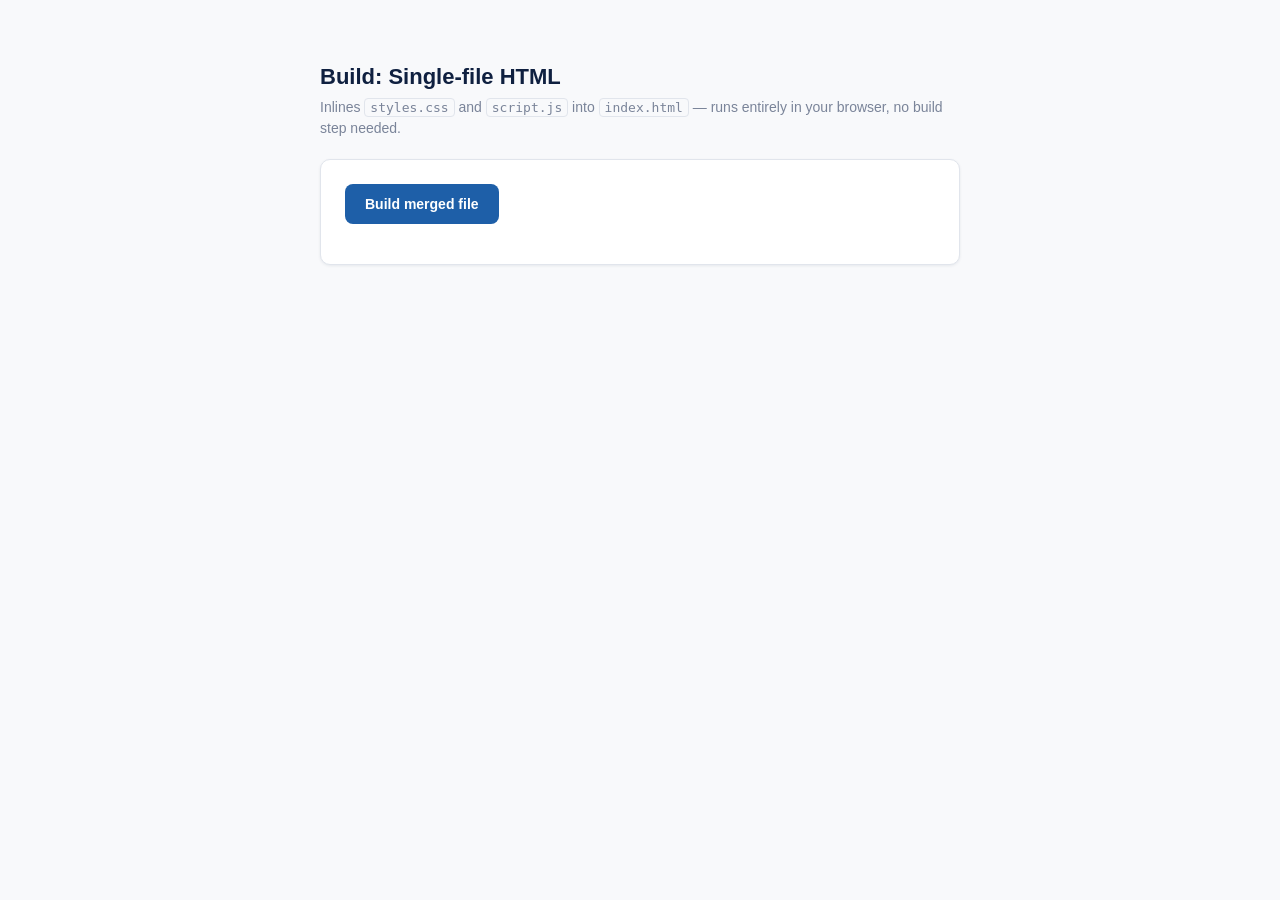
<file: PolicyNotationTool/build.html>
<!DOCTYPE html>
<html lang="en">
<head>
<meta charset="UTF-8">
<meta name="viewport" content="width=device-width, initial-scale=1.0">
<title>Build Tool — Policy Notation Tool</title>
<style>
  :root {
    --navy: #0f2040;
    --blue: #1e5fa8;
    --green: #1e8a4a;
    --red: #c0392b;
    --gray-50: #f8f9fb;
    --gray-200: #e1e5ec;
    --gray-700: #3d4558;
  }
  body {
    font-family: 'DM Sans', -apple-system, sans-serif;
    background: var(--gray-50);
    color: var(--gray-700);
    max-width: 640px;
    margin: 60px auto;
    padding: 0 20px;
    line-height: 1.5;
  }
  h1 { color: var(--navy); font-size: 22px; margin-bottom: 4px; }
  p.sub { color: #7a8499; margin-top: 0; font-size: 14px; }
  .card {
    background: #fff;
    border: 1px solid var(--gray-200);
    border-radius: 10px;
    padding: 24px;
    margin-top: 20px;
    box-shadow: 0 1px 3px rgba(15,32,64,0.08);
  }
  .row { display: flex; gap: 10px; flex-wrap: wrap; }
  button {
    background: var(--blue);
    color: #fff;
    border: none;
    border-radius: 8px;
    padding: 12px 20px;
    font-size: 14px;
    font-weight: 600;
    cursor: pointer;
  }
  button.secondary {
    background: #fff;
    color: var(--blue);
    border: 1px solid var(--blue);
  }
  button:hover { filter: brightness(0.92); }
  button:disabled { background: #c8cfda; color: #fff; border-color: #c8cfda; cursor: not-allowed; }
  #status {
    margin-top: 16px;
    font-size: 14px;
    white-space: pre-wrap;
  }
  #status.error { color: var(--red); }
  #status.ok { color: var(--green); }
  #folder-status {
    margin-top: 10px;
    font-size: 13px;
    color: #7a8499;
  }
  a.download-link {
    display: inline-block;
    margin-top: 14px;
    color: var(--blue);
    font-weight: 600;
    text-decoration: none;
  }
  a.download-link:hover { text-decoration: underline; }
  code {
    background: var(--gray-50);
    border: 1px solid var(--gray-200);
    padding: 1px 5px;
    border-radius: 4px;
    font-size: 13px;
  }

  /* Confirmation modal */
  #modal-backdrop {
    display: none;
    position: fixed;
    inset: 0;
    background: rgba(15,32,64,0.35);
    align-items: center;
    justify-content: center;
    z-index: 100;
  }
  #modal-backdrop.visible { display: flex; }
  #modal {
    background: #fff;
    border-radius: 10px;
    padding: 28px;
    max-width: 380px;
    width: 90%;
    box-shadow: 0 8px 32px rgba(15,32,64,0.25);
  }
  #modal h2 {
    margin: 0 0 12px;
    font-size: 18px;
    color: var(--navy);
  }
  #modal dl {
    margin: 0 0 20px;
    font-size: 14px;
  }
  #modal dt { color: #7a8499; margin-top: 8px; }
  #modal dd { margin: 0; font-weight: 600; color: var(--gray-700); }
  #modal button { width: 100%; }
</style>
</head>
<body>

<h1>Build: Single-file HTML</h1>
<p class="sub">Inlines <code>styles.css</code> and <code>script.js</code> into <code>index.html</code> — runs entirely in your browser, no build step needed.</p>

<div class="card">
  <div class="row">
    <button id="build-btn" onclick="build()">Build merged file</button>
  </div>
    <div id="status"></div>
</div>

<div id="modal-backdrop">
  <div id="modal">
    <h2 id="modal-title">Build complete</h2>
    <dl>
      <dt>Timestamp</dt>
      <dd id="modal-timestamp"></dd>
      <dt>Rows in output file</dt>
      <dd id="modal-rows"></dd>
      <dt>File size</dt>
      <dd id="modal-size"></dd>
    </dl>
    <button onclick="closeModal()">Done</button>
  </div>
</div>

<script>
let projectDirHandle = null;

async function fetchText(path) {
  const res = await fetch(path, { cache: 'no-store' });
  if (!res.ok) throw new Error(`Could not fetch ${path} (${res.status}). Make sure it's in the same folder and this page is served over http/https.`);
  return res.text();
}

async function chooseFolder() {
  const folderStatus = document.getElementById('folder-status');
  if (!('showDirectoryPicker' in window)) {
    folderStatus.textContent = 'Your browser does not support folder access (File System Access API). Chrome or Edge required for in-place replace; Build will download instead.';
    return;
  }
  try {
    projectDirHandle = await window.showDirectoryPicker();
    folderStatus.textContent = `Folder selected: "${projectDirHandle.name}". Build will overwrite PolicyNotationTool.html there.`;
  } catch (err) {
    // User cancelled the picker — not an error worth surfacing loudly.
    if (err.name !== 'AbortError') {
      folderStatus.textContent = 'Could not access folder: ' + err.message;
    }
  }
}

function showModal(rowCount, byteSize) {
  document.getElementById('modal-timestamp').textContent = new Date().toLocaleString();
  document.getElementById('modal-rows').textContent = rowCount.toLocaleString();
  document.getElementById('modal-size').textContent = (byteSize / 1024).toFixed(1) + ' KB';
  document.getElementById('modal-backdrop').classList.add('visible');
}

function closeModal() {
  document.getElementById('modal-backdrop').classList.remove('visible');
}

async function build() {
  const btn = document.getElementById('build-btn');
  const status = document.getElementById('status');
  status.className = '';
  status.textContent = 'Fetching files...';
  btn.disabled = true;

  try {
    const [html, css, js] = await Promise.all([
      fetchText('index.html'),
      fetchText('styles.css'),
      fetchText('script.js'),
    ]);

    let merged = html;

    const linkRe = /<link[^>]+rel=["']stylesheet["'][^>]*href=["'][^"']*styles\.css["'][^>]*>/i;
    if (!linkRe.test(merged)) {
      throw new Error('Could not find the styles.css <link> tag in index.html');
    }
    merged = merged.replace(linkRe, '<style>\n' + css + '\n</style>');

    const scriptRe = /<script[^>]+src=["'][^"']*script\.js["'][^>]*>\s*<\/script>/i;
    if (!scriptRe.test(merged)) {
      throw new Error('Could not find the script.js <script> tag in index.html');
    }
    // Built via concatenation so this file never contains the literal
    // closing script-tag sequence inside its own inline script block
    // (the HTML parser closes a script element on that exact text,
    // even inside a JS string or comment).
    merged = merged.replace(scriptRe, '<script>\n' + js + '\n<' + '/script>');

    const rowCount = merged.split('\n').length;
    const blob = new Blob([merged], { type: 'text/html' });

    const existingLink = document.getElementById('dl-link');
    if (existingLink) existingLink.remove();

    if (projectDirHandle) {
      // Overwrite PolicyNotationTool.html directly in the selected folder.
      const fileHandle = await projectDirHandle.getFileHandle('PolicyNotationTool.html', { create: true });
      const writable = await fileHandle.createWritable();
      await writable.write(blob);
      await writable.close();
      status.className = 'ok';
      status.textContent = `Replaced PolicyNotationTool.html in "${projectDirHandle.name}".`;
    } else {
      const url = URL.createObjectURL(blob);
      status.className = 'ok';
      status.textContent = 'Built successfully. No folder selected, so here is a download instead:';
      const a = document.createElement('a');
      a.id = 'dl-link';
      a.className = 'download-link';
      a.href = url;
      a.download = 'PolicyNotationTool.html';
      a.textContent = 'Download PolicyNotationTool.html';
      status.after(a);
    }

    showModal(rowCount, blob.size);
  } catch (err) {
    status.className = 'error';
    status.textContent = err.message;
  } finally {
    btn.disabled = false;
  }
}
</script>
</body>
</html>
</file>
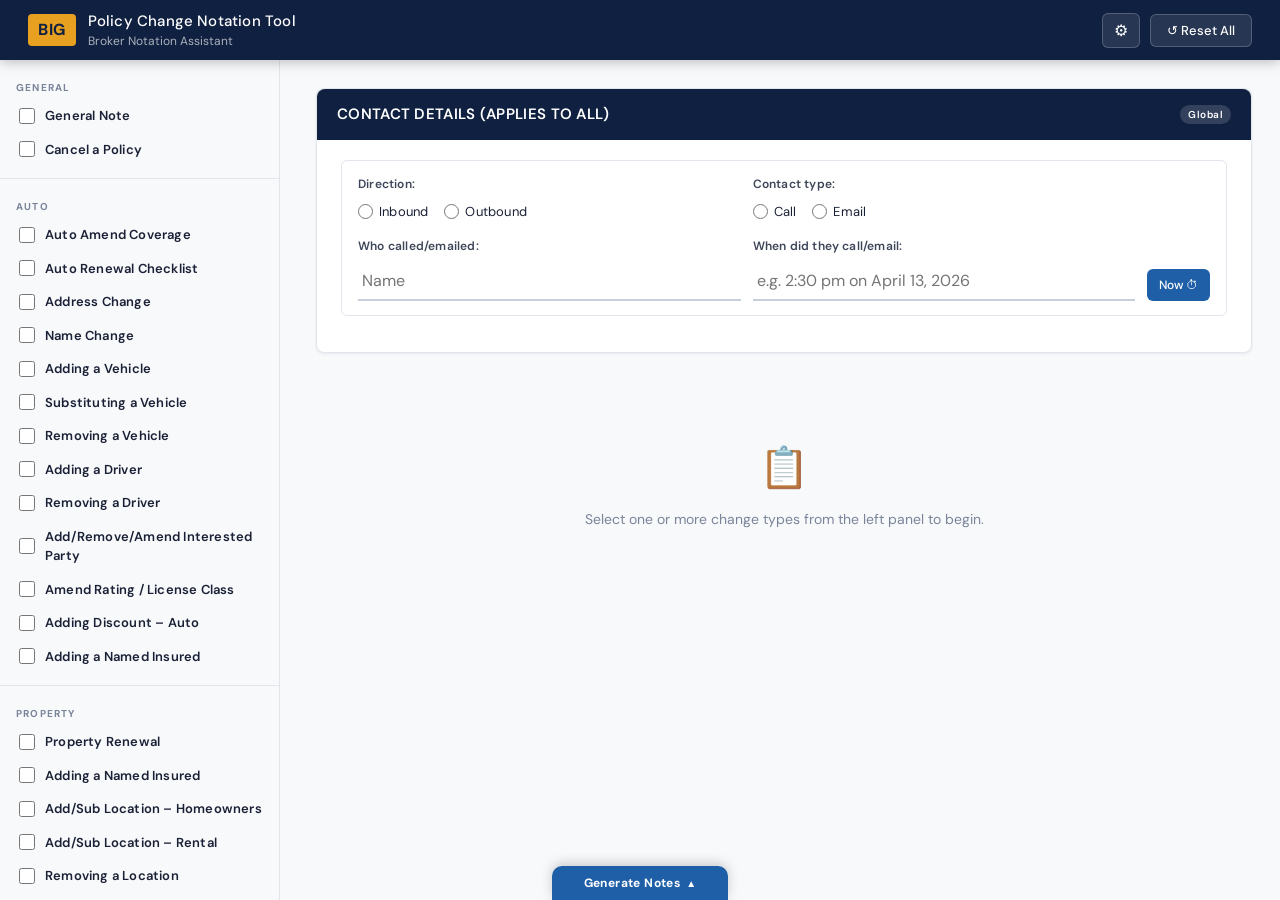
<file: PolicyNotationTool/PolicyNotationTool.html>
<!DOCTYPE html>
<html lang="en">
<head>
<meta charset="UTF-8">
<meta name="viewport" content="width=device-width, initial-scale=1.0">
<title>BIG Policy Change Notation Tool</title>
<style>
  /* Google Fonts import (DM Sans + DM Mono) and CSS custom properties / design tokens.
     Controls theme colors, spacing, fonts, and runtime-overridable appearance variables. */
  @import url('https://fonts.googleapis.com/css2?family=DM+Sans:wght@300;400;500;600;700&family=DM+Mono:wght@400;500&display=swap');

  :root {
    --navy: #0f2040;
    --navy-mid: #1a3260;
    --blue: #1e5fa8;
    --blue-light: #2e7dd4;
    --accent: #e8a020;
    --accent-light: #f5c050;
    --red: #c0392b;
    --red-light: #fdf3f2;
    --green: #1e8a4a;
    --green-light: #edf7f1;
    --gray-50: #f8f9fb;
    --gray-100: #f0f2f6;
    --gray-200: #e1e5ec;
    --gray-300: #c8cfda;
    --gray-500: #7a8499;
    --gray-700: #3d4558;
    --gray-900: #1a2035;
    --white: #ffffff;
    --border: 1px solid var(--gray-200);
    --radius: 8px;
    --shadow-sm: 0 1px 3px rgba(15,32,64,0.08);
    --shadow-md: 0 4px 16px rgba(15,32,64,0.12);
    --shadow-lg: 0 8px 32px rgba(15,32,64,0.16);
    --user-page-bg: var(--gray-50);
    --user-form-bg: var(--white);
    --user-font-color: var(--gray-900);
    --user-font-size: 14px;
    --user-font-family: 'DM Sans', sans-serif;
    --user-font-weight: 400;
    --user-label-color: var(--gray-700);
    --theme-sidebar-bg: var(--white);
    --theme-settings-bg: var(--white);
    --theme-header-bg: var(--navy);
    --theme-header-text: var(--white);
    --theme-subtitle-text: rgba(255,255,255,0.5);
    --theme-logo-bg: var(--accent);
    --theme-logo-text: var(--navy);
    --theme-btn-primary-bg: var(--blue);
    --theme-btn-primary-hover: var(--navy);
    --theme-btn-primary-text: var(--white);
    --theme-btn-secondary-bg: var(--gray-100);
    --theme-btn-secondary-text: var(--gray-900);
    --theme-input-bg: transparent;
    --theme-input-line: #ccc;
    --theme-input-focus: #007bff;
    --theme-accent: var(--blue);
    --theme-accent-soft: #eef4fb;
    --main-content-bg: transparent;
  }

  html { font-size: var(--user-font-size); }

  * { box-sizing: border-box; margin: 0; padding: 0; }

  body {
    font-family: var(--user-font-family);
    background: var(--user-page-bg);
    color: var(--user-font-color);
    font-size: 1rem;
    font-weight: var(--user-font-weight);
    line-height: 1.5;
    min-height: 100vh;
  }
  /* ===== HEADER =====
     Sticky top bar: logo badge, tool title/subtitle, settings gear, and Reset All button. */
  .app-header {
    background: var(--theme-header-bg);
    display: flex;
    align-items: center;
    justify-content: space-between;
    padding: 0 28px;
    height: 60px;
    position: sticky;
    top: 0;
    z-index: 100;
    box-shadow: 0 2px 12px rgba(0,0,0,0.25);
  }
  .header-logo {
    display: flex;
    align-items: center;
    gap: 12px;
  }
  .logo-badge {
    background: var(--theme-logo-bg);
    color: var(--theme-logo-text);
    font-weight: 700;
    font-size: calc(16 * 1rem / 14);
    padding: 4px 10px;
    border-radius: 4px;
    letter-spacing: 0.5px;
  }
  .header-title {
    color: var(--theme-header-text);
    font-size: calc(15 * 1rem / 14);
    font-weight: 500;
    letter-spacing: 0.2px;
  }
  .header-subtitle {
    color: var(--theme-subtitle-text);
    font-size: calc(12 * 1rem / 14);
  }
  .btn-reset-all {
    background: rgba(255,255,255,0.1);
    color: var(--theme-header-text);
    border: 1px solid rgba(255,255,255,0.2);
    padding: 7px 16px;
    border-radius: 6px;
    cursor: pointer;
    font-family: inherit;
    font-size: calc(13 * 1rem / 14);
    font-weight: 500;
    transition: all 0.15s;
  }
  .btn-reset-all:hover { background: rgba(255,255,255,0.18); }
  .header-actions { display: flex; align-items: center; gap: 10px; position: relative; }
  .btn-settings {
    background: rgba(255,255,255,0.1);
    color: var(--theme-header-text);
    border: 1px solid rgba(255,255,255,0.2);
    padding: 7px 11px;
    border-radius: 6px;
    cursor: pointer;
    font-size: calc(16 * 1rem / 14);
  }
  .settings-overlay {
    position: fixed;
    inset: 0;
    background: rgba(0, 0, 0, 0.45);
    z-index: 4000;
    display: none;
  }
  .settings-overlay.open { display: block; }
  .settings-menu {
    position: fixed;
    left: 50%;
    top: 50%;
    transform: translate(-50%, -50%);
    background: var(--theme-settings-bg);
    border: var(--border);
    border-radius: 8px;
    box-shadow: var(--shadow-md);
    padding: 14px 16px;
    display: none;
    z-index: 4100;
    min-width: 320px;
    max-width: 92vw;
    color: var(--user-font-color);
  }
  .settings-menu .option-row {
    display: flex;
    align-items: center;
    justify-content: space-between;
    gap: 8px;
    margin-bottom: 8px;
    color: inherit;
    font-size: calc(12 * 1rem / 14);
  }
  .settings-menu .option-row:last-child { margin-bottom: 0; }
  .settings-menu input[type="color"] {
    width: 36px;
    height: 24px;
    border: var(--border);
    border-radius: 4px;
    padding: 0;
    background: transparent;
  }
  .settings-menu select,
  .settings-menu input[type="number"] {
    border: var(--border);
    border-radius: 4px;
    padding: 4px 6px;
    font-size: calc(12 * 1rem / 14);
    background: var(--theme-settings-bg);
    color: inherit;
  }
  .settings-menu.open { display: block; }
  .settings-header {
    display: flex;
    align-items: center;
    justify-content: space-between;
    margin-bottom: 10px;
    font-weight: 700;
    color: inherit;
  }
  .settings-close {
    border: var(--border);
    background: var(--gray-100);
    border-radius: 4px;
    cursor: pointer;
    padding: 2px 8px;
  }

  /* ===== LAYOUT =====
     Flex shell that places the sidebar and main content side-by-side under the header. */
  .app-body {
    display: flex;
    min-height: calc(100vh - 60px);
    color: var(--user-font-color);
  }

  /* ===== SIDEBAR / TOC =====
     Left navigation checklist of change-type sections; sticky, resizable, scrollable. */
  .sidebar {
    width: 280px;
    min-width: 220px;
    max-width: 520px;
    background: var(--theme-sidebar-bg);
    border-right: var(--border);
    position: sticky;
    top: 60px;
    height: calc(100vh - 60px);
    overflow-y: auto;
    flex-shrink: 0;
  }
  .sidebar-section {
    background: var(--user-page-bg);
    padding: 12px 0;
    border-bottom: var(--border);
  }
  .sidebar-resizer {
    width: 8px;
    flex: 0 0 8px;
    cursor: col-resize;
    background: transparent;
    align-self: stretch;
  }
  .sidebar-resizer:hover { background: rgba(0, 0, 0, 0.08); }
  .sidebar-section:last-child { border-bottom: none; }
  .sidebar-section-title {
    font-size: calc(10 * 1rem / 14);
    font-weight: 700;
    letter-spacing: 1.2px;
    text-transform: uppercase;
    color: var(--gray-500);
    padding: 8px 16px 4px;
  }
  .toc-item {
    display: flex;
    align-items: center;
    gap: 10px;
    padding: 7px 16px;
    cursor: pointer;
    transition: all 0.12s;
    border-left: 3px solid transparent;
    color: inherit;
    font-size: calc(13 * 1rem / 14);
  }
  .toc-item:hover { background: var(--gray-50); color: var(--theme-accent); }
  .toc-item.active { background: var(--theme-accent-soft); border-left-color: var(--theme-accent); color: var(--theme-accent); font-weight: 600; }
  .toc-item.selected { color: var(--theme-accent); font-weight: 600; }
  .toc-check {
    width: 16px;
    height: 16px;
    border: 2px solid var(--gray-300);
    border-radius: 3px;
    cursor: pointer;
    accent-color: var(--theme-accent);
    flex-shrink: 0;
  }
  .toc-check:checked { accent-color: var(--theme-accent); }
  .toc-dot {
    width: 7px; height: 7px;
    border-radius: 50%;
    background: var(--gray-300);
    flex-shrink: 0;
    margin-left: 1px;
  }
  .toc-item.selected .toc-dot { background: var(--theme-accent); }

  /* ===== MAIN CONTENT =====
     Primary workspace that hosts the global contact card and all form sections. */
  .main-content {
    flex: 1;
    padding: 28px;
    max-width: none;
    min-width: 0;
    min-height: calc(100vh - 60px);
    background: var(--main-content-bg);
    background-repeat: repeat;
    background-size: auto;
    background-attachment: local;
    border-radius: 12px;
  }

  /* ===== INSTRUCTIONS BOX =====
     Shared card styling for instructional/help text blocks (if used). */
  .instructions {
    background: var(--user-form-bg);
    border: var(--border);
    border-radius: var(--radius);
    padding: 20px 24px;
    margin-bottom: 24px;
    box-shadow: var(--shadow-sm);
  }
  .instructions h3 {
    font-size: calc(14 * 1rem / 14);
    font-weight: 700;
    color: inherit;
    margin-bottom: 10px;
  }
  .instructions ol {
    padding-left: 20px;
    color: inherit;
    font-size: calc(13 * 1rem / 14);
  }
  .instructions li { margin-bottom: 4px; }

  /* ===== FORM SECTIONS =====
     Collapsible/toggleable panels for each policy-change type; .visible shows them. */
  .form-section {
    background: var(--user-form-bg);
    border: var(--border);
    border-radius: var(--radius);
    margin-bottom: 24px;
    box-shadow: var(--shadow-sm);
    display: none;
  }
  .form-section.visible { display: block; }

  .section-header {
    background: var(--theme-header-bg);
    color: var(--theme-header-text);
    padding: 14px 20px;
    border-radius: var(--radius) var(--radius) 0 0;
    display: flex;
    align-items: center;
    justify-content: space-between;
  }
  .section-header h2 {
    font-size: calc(15 * 1rem / 14);
    font-weight: 600;
    letter-spacing: 0.3px;
  }

  .section-body { padding: 20px 24px; }

  /* ===== FORM FIELDS =====
     Grid-based field rows, underline-style text/date inputs, focus states, and labels. */
  .field-row {
    display: grid;
    grid-template-columns: 1fr 1fr;
    gap: 16px;
    margin-bottom: 16px;
  }
  .field-row.single { grid-template-columns: 1fr; }
  .field-row.triple { grid-template-columns: 1fr 1fr 1fr; }
  .field-row.quad { grid-template-columns: 1fr 1fr 1fr 1fr; }

  .field-group { display: flex; flex-direction: column; gap: 5px; }
  .field-group:has(input[type="text"]),
  .field-group:has(input[type="date"]) {
    position: relative;
  }

  label {
    font-size: calc(12 * 1rem / 14);
    font-weight: 600;
    color: var(--user-label-color);
    letter-spacing: 0.2px;
  }

  input[type="text"], input[type="date"], textarea, select {
    border: var(--border);
    border-radius: 6px;
    padding: 8px 10px;
    font-family: inherit;
    font-size: calc(13 * 1rem / 14);
    color: inherit;
    background: var(--theme-input-bg);
    transition: border-color 0.15s, box-shadow 0.15s;
    width: 100%;
  }
  .field-group input[type="text"],
  .field-group input[type="date"] {
    border: none;
    border-bottom: 2px solid var(--theme-input-line);
    border-radius: 0;
    background-color: transparent;
    padding: 10px 4px 8px;
    font-size: 16px;
    box-shadow: none;
    transition: border-color 0.3s ease;
  }
  .field-group input[type="text"]:focus,
  .field-group input[type="date"]:focus {
    border-bottom-color: var(--theme-input-focus);
    box-shadow: none;
  }
  .field-group:has(input[type="text"]:focus) > label,
  .field-group:has(input[type="date"]:focus) > label {
    color: var(--theme-input-focus);
    transition: color 0.3s ease;
  }
  input[type="text"]:focus, input[type="date"]:focus {
    outline: none;
  }
  textarea:focus, select:focus {
    outline: none;
    border-color: var(--theme-input-focus);
    box-shadow: 0 0 0 3px rgba(46,125,212,0.12);
  }
  textarea { resize: vertical; min-height: 72px; }

  /* ===== RADIO GROUPS =====
     Horizontal radio option rows used for Yes/No and multi-choice questions. */
  .radio-group {
    display: flex;
    gap: 16px;
    flex-wrap: wrap;
    padding: 4px 0;
  }
  .radio-label {
    display: flex;
    align-items: center;
    gap: 6px;
    cursor: pointer;
    font-size: calc(13 * 1rem / 14);
    color: inherit;
    font-weight: 400;
  }
  .radio-label input[type="radio"] {
    accent-color: var(--blue);
    width: 15px; height: 15px;
    cursor: pointer;
  }

  /* ===== CHECKBOXES =====
     Styled checkbox labels used in discount grids and renewal checklists. */
  .checkbox-label {
    display: flex;
    align-items: center;
    gap: 8px;
    cursor: pointer;
    font-size: calc(13 * 1rem / 14);
    color: inherit;
    padding: 3px 0;
  }
  .checkbox-label input[type="checkbox"] {
    accent-color: var(--blue);
    width: 15px; height: 15px;
    cursor: pointer;
  }

  /* ===== QUESTION BLOCK =====
     Bordered container for a single Q&A cluster (label + radios + optional details). */
  .question-block,
  .question-blocks {
    background: var(--user-form-bg);
    border: var(--border);
    border-radius: 6px;
    padding: 14px 16px;
    margin-bottom: 16px;
  }
  .question-block > label {
    display: block;
    margin-bottom: 8px;
    color: inherit;
    font-size: calc(13 * 1rem / 14);
    font-weight: 500;
  }

  /* ===== WARNING / REMINDER =====
     Yellow warning and red error callout boxes with icon prefixes for compliance notes. */
  .warning-box {
    background: #fff8e6;
    border: 1px solid #f0c040;
    border-radius: 6px;
    padding: 10px 14px;
    font-size: calc(12.5 * 1rem / 14);
    font-weight: 600;
    color: #7a5500;
    margin: 12px 0;
    display: flex;
    align-items: center;
    gap: 8px;
  }
  .warning-box::before { content: "⚠"; font-size: 14px; }
  .warning-box a {
    color: inherit;
    text-decoration: underline;
    font-weight: 700;
  }

  .error-box {
    background: var(--red-light);
    border: 1px solid #f0a090;
    border-radius: 6px;
    padding: 10px 14px;
    font-size: calc(12.5 * 1rem / 14);
    font-weight: 600;
    color: var(--red);
    margin: 12px 0;
    display: flex;
    align-items: center;
    gap: 8px;
  }
  .error-box::before { content: "🚨"; font-size: 14px; }

  /* ===== DIVIDER / SUB-SECTION TITLES =====
     Horizontal rules and uppercase sub-section labels used inside long forms. */
  .warning-box::before,
  .error-box::before { font-size: calc(14 * 1rem / 14); }
  .divider {
    border: none;
    border-top: var(--border);
    margin: 20px 0;
  }
  .sub-section-title {
    font-size: calc(12 * 1rem / 14);
    font-weight: 700;
    letter-spacing: 0.8px;
    text-transform: uppercase;
    color: var(--theme-accent);
    margin-bottom: 14px;
    margin-top: 4px;
  }

  /* ===== DYNAMIC ROWS (DRIVERS TABLE ETC) =====
     Add/remove table rows for variable lists such as new household drivers. */
  .dynamic-table {
    border: var(--border);
    border-radius: 6px;
    overflow: hidden;
    margin-bottom: 12px;
  }
  .dynamic-table-header {
    display: grid;
    background: var(--gray-100);
    padding: 8px 12px;
    font-size: calc(11 * 1rem / 14);
    font-weight: 700;
    color: var(--gray-500);
    text-transform: uppercase;
    letter-spacing: 0.8px;
    gap: 8px;
  }
  .dynamic-table-header.cols4 { grid-template-columns: 2fr 60px 60px 60px 32px; }
  .dynamic-table-header.cols3 { grid-template-columns: 1fr 1fr 1fr 32px; }
  .dynamic-table-header.cols2 { grid-template-columns: 1fr 1fr 32px; }
  .dynamic-row {
    display: grid;
    gap: 8px;
    padding: 8px 12px;
    border-top: var(--border);
    align-items: center;
  }
  .dynamic-row.cols4 { grid-template-columns: 2fr 60px 60px 60px 32px; }
  .dynamic-row.cols3 { grid-template-columns: 1fr 1fr 1fr 32px; }
  .dynamic-row.cols2 { grid-template-columns: 1fr 1fr 32px; }
  .btn-remove-row {
    background: #fdf3f2;
    color: var(--red);
    border: 1px solid #f0c0b8;
    border-radius: 4px;
    width: 28px;
    height: 28px;
    cursor: pointer;
    font-size: calc(16 * 1rem / 14);
    display: flex;
    align-items: center;
    justify-content: center;
    transition: all 0.12s;
  }
  .btn-remove-row:hover { background: var(--red); color: white; }
  .btn-add-row {
    background: var(--green-light);
    color: var(--green);
    border: 1px solid #a0d8b8;
    border-radius: 6px;
    padding: 7px 14px;
    cursor: pointer;
    font-family: inherit;
    font-size: calc(12 * 1rem / 14);
    font-weight: 600;
    transition: all 0.12s;
  }
  .btn-add-row:hover { background: var(--green); color: white; }

  /* ===== BUTTONS =====
     Primary generate, secondary, add-row, remove-row, and autofill button styles. */
  .btn-generate {
    background: var(--theme-btn-primary-bg);
    color: var(--theme-btn-primary-text);
    border: none;
    border-radius: 7px;
    padding: 11px 24px;
    cursor: pointer;
    font-family: inherit;
    font-size: calc(14 * 1rem / 14);
    font-weight: 600;
    letter-spacing: 0.2px;
    transition: all 0.15s;
    display: inline-flex;
    align-items: center;
    gap: 8px;
    box-shadow: 0 2px 8px rgba(30,95,168,0.25);
  }
  .btn-generate:hover { background: var(--theme-btn-primary-hover); transform: translateY(-1px); box-shadow: 0 4px 14px rgba(30,95,168,0.3); }
  .btn-generate:active { transform: translateY(0); }

  .btn-secondary {
    background: var(--theme-btn-secondary-bg);
    color: var(--theme-btn-secondary-text);
    border: var(--border);
    border-radius: 6px;
    padding: 8px 14px;
    cursor: pointer;
    font-family: inherit;
    font-size: calc(13 * 1rem / 14);
    font-weight: 500;
    transition: all 0.12s;
  }
  .btn-secondary:hover { background: var(--gray-200); }

  /* ===== NOTE OUTPUT =====
     Per-section generated-note panel plus the floating bottom "Generate Notes" tab/panel.
     Individual .btn-generate / .note-output-area are hidden in favor of the global panel. */
  .note-output-area {
    margin-top: 20px;
    background: var(--user-form-bg);
    border: var(--border);
    border-radius: 6px;
    overflow: hidden;
  }
  .note-output-header {
    display: flex;
    align-items: center;
    justify-content: space-between;
    padding: 10px 14px;
    background: var(--theme-sidebar-bg);
    border-bottom: var(--border);
  }
  .note-output-header span {
    font-size: calc(12 * 1rem / 14);
    font-weight: 700;
    color: var(--gray-500);
    text-transform: uppercase;
    letter-spacing: 0.8px;
  }
  .note-output-actions { display: flex; gap: 8px; }
  .note-textarea {
    font-family: 'DM Mono', monospace;
    font-size: calc(12.5 * 1rem / 14);
    background: transparent;
    border: none !important;
    padding: 14px;
    min-height: 120px;
    color: inherit;
    line-height: 1.6;
  }
  .note-textarea:focus { box-shadow: none !important; }

  /* Global note panel — hover-to-reveal tab at bottom middle of viewport */
  .notes-tab {
    position: fixed;
    bottom: 0;
    left: 50%;
    transform: translateX(-50%);
    width: 176px;
    height: 34px;
    z-index: 1101;
    background: var(--theme-btn-primary-bg);
    color: var(--theme-btn-primary-text);
    border-radius: 10px 10px 0 0;
    display: flex;
    align-items: center;
    justify-content: center;
    gap: 6px;
    cursor: pointer;
    font-weight: 700;
    font-size: calc(12 * 1rem / 14);
    letter-spacing: 0.4px;
    box-shadow: 0 -3px 12px rgba(0, 0, 0, 0.18);
    user-select: none;
    transition: background 0.15s;
  }
  .notes-tab:hover { background: var(--theme-btn-primary-hover); }
  .notes-tab .notes-tab-arrow {
    font-size: calc(10 * 1rem / 14);
    transition: transform 0.25s ease;
  }
  .notes-tab.expanded .notes-tab-arrow {
    transform: rotate(180deg);
  }
  .floating-notes-panel {
    position: fixed;
    bottom: 34px;
    left: 50%;
    width: 380px;
    max-width: calc(100vw - 16px);
    max-height: min(560px, calc(100vh - 60px));
    z-index: 1100;
    background: var(--user-form-bg);
    border: var(--border);
    border-bottom: none;
    border-radius: 10px 10px 0 0;
    box-shadow: 0 -10px 30px rgba(0, 0, 0, 0.16);
    padding: 14px;
    display: flex;
    flex-direction: column;
    gap: 8px;
    overflow: hidden;
    transform: translate(-50%, 100%);
    opacity: 0;
    pointer-events: none;
    transition: transform 0.25s ease, opacity 0.2s ease;
  }
  .floating-notes-panel.expanded {
    transform: translate(-50%, 0);
    opacity: 1;
    pointer-events: auto;
  }
  .floating-notes-title {
    font-size: calc(12 * 1rem / 14);
    font-weight: 700;
    letter-spacing: 0.8px;
    text-transform: uppercase;
    color: var(--gray-500);
    flex-shrink: 0;
  }
  .floating-generate-btn {
    width: 100%;
    background: var(--theme-btn-primary-bg);
    color: var(--theme-btn-primary-text);
    border: none;
    border-radius: 8px;
    padding: 10px 12px;
    font-family: inherit;
    font-size: calc(14 * 1rem / 14);
    font-weight: 700;
    cursor: pointer;
    flex-shrink: 0;
  }
  .floating-notes-results {
    display: none;
    flex-direction: column;
    gap: 8px;
    min-height: 0;
    flex: 1 1 auto;
  }
  .floating-notes-results.visible {
    display: flex;
  }
  .floating-copy-btn {
    width: 100%;
    background: var(--gray-100);
    border: var(--border);
    border-radius: 8px;
    padding: 9px 12px;
    font-family: inherit;
    font-size: calc(13 * 1rem / 14);
    cursor: pointer;
    flex-shrink: 0;
  }
  .floating-output {
    width: 100%;
    flex: 1 1 auto;
    height: auto;
    min-height: 100px;
    resize: none;
    font-family: 'DM Mono', monospace;
    font-size: calc(12 * 1rem / 14);
    line-height: 1.45;
    color: inherit;
    overflow: auto;
  }
  .btn-generate,
  .note-output-area {
    display: none !important;
  }

  /* ===== CONTACT ROW =====
     Shared who/when contact fields; section-local ones hidden, global contact always shown. */
  .contact-row {
    display: grid;
    grid-template-columns: 1fr 1fr auto;
    gap: 12px;
    align-items: end;
    background: var(--user-form-bg);
    border: var(--border);
    border-radius: 6px;
    padding: 14px 16px;
    margin-bottom: 16px;
  }
  .form-section .contact-row { display: none !important; }
  #sec-GlobalContact .contact-row { display: grid !important; }
  .btn-autofill-time {
    background: var(--theme-btn-primary-bg);
    color: white;
    border: none;
    border-radius: 6px;
    padding: 8px 12px;
    cursor: pointer;
    font-family: inherit;
    font-size: calc(12 * 1rem / 14);
    font-weight: 500;
    white-space: nowrap;
    transition: background 0.12s;
  }
  .btn-autofill-time:hover { background: var(--theme-btn-primary-hover); }

  /* ===== CONDITIONAL PANELS =====
     Hidden-by-default blocks revealed via showCond()/JS when radios answer Yes/etc. */
  .conditional { display: none; }
  .conditional.show { display: block; }

  /* ===== COVERAGE TABLE =====
     Two-column grid helper for coverage-related field groups. */
  .coverage-grid {
    display: grid;
    grid-template-columns: 1fr 1fr;
    gap: 10px;
    margin-bottom: 16px;
  }

  /* ===== PROPERTY BUILDING DETAILS =====
     Multi-column grids for COPE/building attributes on homeowners location forms. */
  .building-details-grid {
    display: grid;
    grid-template-columns: repeat(4, 1fr);
    gap: 10px;
    margin-bottom: 16px;
  }

  .systems-row {
    display: grid;
    grid-template-columns: 1fr 1fr 1fr 1fr 1fr;
    gap: 8px;
    margin-bottom: 8px;
    align-items: center;
  }

  /* ===== TOGGLE SECTIONS =====
     Expandable discount sub-panels (checkbox header + collapsible body). */
  .toggle-section {
    border: var(--border);
    border-radius: 6px;
    margin-bottom: 12px;
    overflow: hidden;
  }
  .toggle-header {
    display: flex;
    align-items: center;
    gap: 10px;
    padding: 10px 14px;
    background: var(--gray-50);
    cursor: pointer;
    user-select: none;
    font-size: calc(13 * 1rem / 14);
    font-weight: 500;
    color: inherit;
  }
  .toggle-header:hover { background: var(--gray-100); }
  .toggle-arrow { font-size: calc(10 * 1rem / 14); transition: transform 0.2s; color: var(--gray-500); margin-left: auto; }
  .toggle-body { padding: 14px 16px; display: none; border-top: var(--border); }
  .toggle-section.open .toggle-arrow { transform: rotate(90deg); }
  .toggle-section.open .toggle-body { display: block; }

  /* ===== SCROLLBAR =====
     Thin custom scrollbar for the sidebar only. */
  .sidebar::-webkit-scrollbar { width: 5px; }
  .sidebar::-webkit-scrollbar-track { background: transparent; }
  .sidebar::-webkit-scrollbar-thumb { background: var(--gray-200); border-radius: 3px; }

  /* ===== COPY SUCCESS =====
     Copy / clear buttons for note output areas, including "copied" success state. */
  .copy-btn {
    background: var(--white);
    color: inherit;
    border: var(--border);
    border-radius: 5px;
    padding: 5px 10px;
    cursor: pointer;
    font-family: inherit;
    font-size: calc(12 * 1rem / 14);
    font-weight: 500;
    transition: all 0.12s;
  }
  .copy-btn:hover { background: var(--theme-btn-primary-bg); color: white; border-color: var(--theme-btn-primary-bg); }
  .copy-btn.copied { background: var(--green); color: white; border-color: var(--green); }
  .clear-note-btn {
    background: var(--white);
    color: var(--gray-500);
    border: var(--border);
    border-radius: 5px;
    padding: 5px 10px;
    cursor: pointer;
    font-family: inherit;
    font-size: calc(12 * 1rem / 14);
    transition: all 0.12s;
  }
  .clear-note-btn:hover { background: var(--red-light); color: var(--red); border-color: #f0a090; }

  /* ===== EMPTY STATE =====
     Placeholder shown when no change-type sections are selected in the sidebar. */
  .empty-state {
    text-align: center;
    padding: 60px 20px;
    color: var(--gray-500);
  }
  .empty-state .icon { font-size: calc(40 * 1rem / 14); margin-bottom: 12px; }
  .empty-state p { font-size: calc(14 * 1rem / 14); }

  /* ===== SECTION BADGE / MISC =====
     Small category pills on section headers, indent helper, and checkbox grids. */
  .section-badge {
    background: rgba(255,255,255,0.15);
    color: white;
    font-size: calc(10 * 1rem / 14);
    padding: 2px 8px;
    border-radius: 10px;
    font-weight: 600;
    letter-spacing: 0.5px;
  }

  /* Subsection indented */
  .indent { padding-left: 16px; border-left: 3px solid var(--gray-200); margin-left: 4px; }

  /* Checkbox grid for discounts */
  .checkbox-grid {
    display: grid;
    grid-template-columns: 1fr 1fr;
    gap: 6px;
  }
</style>
 </head>
<body>

<!-- ===== APP HEADER =====
     Sticky navy header with BIG logo badge, tool title, settings menu (appearance), and Reset All. -->
<header class="app-header">
  <div class="header-logo">
    <div class="logo-badge">BIG</div>
    <div>
      <div class="header-title">Policy Change Notation Tool</div>
      <div class="header-subtitle">Broker Notation Assistant</div>
    </div>
  </div>
  <div class="header-actions">
    <!-- Appearance settings gear: opens modal for color scheme, main bg style, font family/size -->
    <button class="btn-settings" onclick="toggleSettingsMenu()" title="Options">⚙</button>
    <div class="settings-overlay" id="settings-overlay" onclick="closeSettingsMenu()"></div>
    <div class="settings-menu" id="settings-menu">
      <div class="settings-header">
        <span>Appearance Options</span>
        <button class="settings-close" onclick="closeSettingsMenu()">×</button>
      </div>
      <div class="option-row"><label for="opt-color-scheme">Color scheme</label><select id="opt-color-scheme" onchange="updateAppearanceSettings()"><option value="scheme1">Style 1</option><option value="scheme2">Style 2</option><option value="scheme3">Style 3</option><option value="scheme4">Style 4</option><option value="scheme5">Style 5</option><option value="scheme6">Style 6</option><option value="scheme7">Style 7</option><option value="scheme8">Style 8</option><option value="scheme9">Style 9</option><option value="scheme10">Style 10</option></select></div>
      <div class="option-row"><label for="opt-main-bg-style">Main background style</label><select id="opt-main-bg-style" onchange="updateAppearanceSettings()"><option value="bg1">Background 1</option><option value="bg2">Background 2</option><option value="bg3">Background 3</option><option value="bg4">Background 4</option><option value="bg5">Background 5</option></select></div>
      <div class="option-row"><label for="opt-font-family">Font</label><select id="opt-font-family" onchange="updateAppearanceSettings()"><option value="'DM Sans', sans-serif">DM Sans</option><option value="Arial, sans-serif">Arial</option><option value="'Trebuchet MS', sans-serif">Trebuchet MS</option><option value="Georgia, serif">Georgia</option><option value="'Courier New', monospace">Courier New</option></select></div>
      <div class="option-row"><label for="opt-font-size">Font size</label><select id="opt-font-size" onchange="updateAppearanceSettings()"><option value="12px">12px</option><option value="13px">13px</option><option value="14px">14px</option><option value="15px">15px</option><option value="16px">16px</option><option value="18px">18px</option></select></div>
      <div class="option-row"><button class="btn-secondary" onclick="resetAppearanceSettings()">Reset appearance</button></div>
    </div>
    <button class="btn-reset-all" onclick="resetAll()">↺ Reset All</button>
  </div>
</header>

<div class="app-body">

  <!-- ===== SIDEBAR / TABLE OF CONTENTS =====
       Checkbox TOC grouped by General / Auto / Property / Billing.
       Checking a box calls toggleSection() to show the matching form panel. -->
  <nav class="sidebar">
    <div class="sidebar-section">
      <div class="sidebar-section-title">General</div>
      <label class="toc-item" id="toc-general"><input type="checkbox" class="toc-check" onchange="toggleSection('GeneralNote',this)"> <span>General Note</span></label>
      <label class="toc-item" id="toc-cancelpolicy"><input type="checkbox" class="toc-check" onchange="toggleSection('CancelPolicy',this)"> <span>Cancel a Policy</span></label>
    </div>

    <div class="sidebar-section">
      <div class="sidebar-section-title">Auto</div>
      <label class="toc-item" id="toc-autoamendcoverage"><input type="checkbox" class="toc-check" onchange="toggleSection('AutoAmendCoverage',this)"> <span>Auto Amend Coverage</span></label>
      <label class="toc-item" id="toc-autorenewalchk"><input type="checkbox" class="toc-check" onchange="toggleSection('AutoRenewalChecklist',this)"> <span>Auto Renewal Checklist</span></label>
      <label class="toc-item" id="toc-address"><input type="checkbox" class="toc-check" onchange="toggleSection('AddressChange',this)"> <span>Address Change</span></label>
      <label class="toc-item" id="toc-name"><input type="checkbox" class="toc-check" onchange="toggleSection('NameChange',this)"> <span>Name Change</span></label>
      <label class="toc-item" id="toc-addveh"><input type="checkbox" class="toc-check" onchange="toggleSection('AddingVehicle',this)"> <span>Adding a Vehicle</span></label>
      <label class="toc-item" id="toc-subveh"><input type="checkbox" class="toc-check" onchange="toggleSection('SubstitutingVehicle',this)"> <span>Substituting a Vehicle</span></label>
      <label class="toc-item" id="toc-remveh"><input type="checkbox" class="toc-check" onchange="toggleSection('RemovingVehicle',this)"> <span>Removing a Vehicle</span></label>
      <label class="toc-item" id="toc-adddrv"><input type="checkbox" class="toc-check" onchange="toggleSection('AddingDriver',this)"> <span>Adding a Driver</span></label>
      <label class="toc-item" id="toc-remdrv"><input type="checkbox" class="toc-check" onchange="toggleSection('RemovingDriver',this)"> <span>Removing a Driver</span></label>
      <label class="toc-item" id="toc-intparty"><input type="checkbox" class="toc-check" onchange="toggleSection('InterestedParty',this)"> <span>Add/Remove/Amend Interested Party</span></label>
      <label class="toc-item" id="toc-amrat"><input type="checkbox" class="toc-check" onchange="toggleSection('AmendRating',this)"> <span>Amend Rating / License Class</span></label>
      <label class="toc-item" id="toc-disauto"><input type="checkbox" class="toc-check" onchange="toggleSection('AddingDiscountAuto',this)"> <span>Adding Discount – Auto</span></label>
      <label class="toc-item" id="toc-namedinsauto"><input type="checkbox" class="toc-check" onchange="toggleSection('AddingNamedInsuredAuto',this)"> <span>Adding a Named Insured</span></label>
    </div>

    <div class="sidebar-section">
      <div class="sidebar-section-title">Property</div>
      <label class="toc-item" id="toc-propren"><input type="checkbox" class="toc-check" onchange="toggleSection('PropertyRenewal',this)"> <span>Property Renewal</span></label>
      <label class="toc-item" id="toc-namedins"><input type="checkbox" class="toc-check" onchange="toggleSection('AddingNamedInsured',this)"> <span>Adding a Named Insured</span></label>
      <label class="toc-item" id="toc-home"><input type="checkbox" class="toc-check" onchange="toggleSection('HomeownersLocation',this)"> <span>Add/Sub Location – Homeowners</span></label>
      <label class="toc-item" id="toc-condo"><input type="checkbox" class="toc-check" onchange="toggleSection('CondoLocation',this)"> <span>Add/Sub Location – Rental</span></label>
      <label class="toc-item" id="toc-remloc"><input type="checkbox" class="toc-check" onchange="toggleSection('RemovingLocation',this)"> <span>Removing a Location</span></label>
      <label class="toc-item" id="toc-covchan"><input type="checkbox" class="toc-check" onchange="toggleSection('CoverageChange',this)"> <span>Amend Coverage</span></label>
      <label class="toc-item" id="toc-mortg"><input type="checkbox" class="toc-check" onchange="toggleSection('InterestedPartyProperty',this)"> <span>Add/Remove/Amend Mortgagee</span></label>
      <label class="toc-item" id="toc-disprop"><input type="checkbox" class="toc-check" onchange="toggleSection('AddingDiscountProperty',this)"> <span>Adding Discount – Property</span></label>
    </div>

    <div class="sidebar-section">
      <div class="sidebar-section-title">Billing</div>
      <label class="toc-item" id="toc-payment-method"><input type="checkbox" class="toc-check" onchange="toggleSection('PaymentMethodChange',this)"> <span>Payment Method Change</span></label>
      <label class="toc-item" id="toc-payment-plan"><input type="checkbox" class="toc-check" onchange="toggleSection('ChangePaymentPlan',this)"> <span>Change Payment Plan</span></label>
      <label class="toc-item" id="toc-refund"><input type="checkbox" class="toc-check" onchange="toggleSection('RefundInquiry',this)"> <span>Refund Inquiry</span></label>
      <label class="toc-item" id="toc-make-payment"><input type="checkbox" class="toc-check" onchange="toggleSection('MakePayment',this)"> <span>Make a Payment</span></label>
      <label class="toc-item" id="toc-billing-other"><input type="checkbox" class="toc-check" onchange="toggleSection('BillingOther',this)"> <span>Other</span></label>
    </div>

  </nav>
  <!-- Drag handle between sidebar and main; wired by initSidebarResize() -->
  <div class="sidebar-resizer" id="sidebar-resizer" aria-hidden="true"></div>

  <!-- ===== MAIN CONTENT AREA =====
       Holds the always-visible Global Contact card, empty-state placeholder,
       and every policy-change form section (shown when its TOC checkbox is checked). -->
  <main class="main-content">

    <!-- ===== GLOBAL CONTACT (applies to all notes) =====
         Direction (Inbound/Outbound), method (Call/Email), who, and when.
         Prefixed onto combined notes via buildGlobalContactSentence(). -->
    <div class="form-section visible" id="sec-GlobalContact">
      <div class="section-header">
        <h2>CONTACT DETAILS (APPLIES TO ALL)</h2>
        <span class="section-badge">Global</span>
      </div>
      <div class="section-body">
        <div class="contact-row" style="display:grid !important">
          <div class="field-group">
            <label>Direction:</label>
            <div class="radio-group">
              <label class="radio-label"><input type="radio" name="global-direction" value="Inbound" onchange="updateGlobalContactPreview()"> Inbound</label>
              <label class="radio-label"><input type="radio" name="global-direction" value="Outbound" onchange="updateGlobalContactPreview()"> Outbound</label>
            </div>
          </div>
          <div class="field-group">
            <label>Contact type:</label>
            <div class="radio-group">
              <label class="radio-label"><input type="radio" name="global-method" value="Call" onchange="updateGlobalContactPreview()"> Call</label>
              <label class="radio-label"><input type="radio" name="global-method" value="Email" onchange="updateGlobalContactPreview()"> Email</label>
            </div>
          </div>
          <div></div>
          <div class="field-group"><label>Who called/emailed:</label><input type="text" id="global-contactedBy" placeholder="Name" oninput="updateGlobalContactPreview()"></div>
          <div class="field-group"><label>When did they call/email:</label><input type="text" id="global-contactedTime" placeholder="e.g. 2:30 pm on April 13, 2026" oninput="updateGlobalContactPreview()"></div>
          <button class="btn-autofill-time" onclick="autofillTime('global-contactedTime')">Now ⏱</button>
        </div>
      </div>
    </div>

    <!-- ===== EMPTY STATE =====
         Shown when no change-type sections are selected; hidden once any section is visible. -->
    <div id="emptyState" class="empty-state">
      <div class="icon">📋</div>
      <p>Select one or more change types from the left panel to begin.</p>
    </div>


    <!-- ===== GENERAL NOTE =====
         Free-form contact log: who/when, reason/purpose, optional action required + explanation.
         Generates a simple GENERAL NOTE block. -->
    <div class="form-section" id="sec-GeneralNote">
      <div class="section-header">
        <h2>GENERAL NOTE</h2>
        <span class="section-badge">General</span>
      </div>
      <div class="section-body">
        <div class="contact-row">
          <div class="field-group">
            <label>Who called/emailed:</label>
            <input type="text" id="gn-contactedBy" placeholder="Name of caller/emailer">
          </div>
          <div class="field-group">
            <label>When did they call/email:</label>
            <input type="text" id="gn-contactedTime" placeholder="e.g. 2:30 pm on April 13, 2026">
          </div>
          <button class="btn-autofill-time" onclick="autofillTime('gn-contactedTime')">Now ⏱</button>
        </div>
        <div class="field-row single">
          <div class="field-group">
            <label>Reason/Purpose for contact:</label>
            <textarea id="gn-reason" placeholder="Describe the reason for contact..."></textarea>
          </div>
        </div>
        <div class="question-block">
          <label>Action required?</label>
          <div class="radio-group">
            <label class="radio-label"><input type="radio" name="gn-action" value="Yes" onchange="showIf(this,'gn-explain-row',true)"> Yes</label>
            <label class="radio-label"><input type="radio" name="gn-action" value="No" onchange="showIf(this,'gn-explain-row',false)"> No</label>
          </div>
        </div>
        <div id="gn-explain-row" class="field-row single conditional">
          <div class="field-group">
            <label>Explain action:</label>
            <textarea id="gn-explain" placeholder="Describe the action required..."></textarea>
          </div>
        </div>
        <button class="btn-generate" onclick="generateNote('GeneralNote')">▶ Generate Note</button>
        <div class="note-output-area" id="note-GeneralNote" style="display:none">
          <div class="note-output-header">
            <span>Generated Note</span>
            <div class="note-output-actions">
              <button class="copy-btn" onclick="copyNote('GeneralNote')">Copy</button>
              <button class="clear-note-btn" onclick="clearNote('GeneralNote')">Clear</button>
            </div>
          </div>
          <textarea class="note-textarea" id="notetext-GeneralNote" readonly></textarea>
        </div>
      </div>
    </div>


    <!-- ===== CANCEL A POLICY (General) =====
         Full cancellation workflow: identity confirmation, policy selection,
         reason (with price sub-options), retention opportunity, additional
         considerations, final confirmation, and notes. -->
    <div class="form-section" id="sec-CancelPolicy">
      <div class="section-header"><h2>CANCEL A POLICY</h2><span class="section-badge">General</span></div>
      <div class="section-body">
        <div class="contact-row">
          <div class="field-group"><label>Who called/emailed:</label><input type="text" id="cp-contactedBy" placeholder="Name"></div>
          <div class="field-group"><label>When did they call/email:</label><input type="text" id="cp-contactedTime" placeholder="e.g. 2:30 pm on April 13, 2026"></div>
          <button class="btn-autofill-time" onclick="autofillTime('cp-contactedTime')">Now ⏱</button>
        </div>
        <div class="field-row single"><div class="field-group"><label>Account manager handling cancellation:</label><input type="text" id="cp-accountManager" placeholder="Account manager name"></div></div>

        <div class="question-block"><label style="font-weight:700">Section 1 - Confirmation of Request</label>
          <label class="radio-label"><input type="checkbox" id="cp-confirmIdentity"> Confirm client identity and policy details</label>
          <div class="field-row">
            <div class="field-group"><label>Current Carrier:</label><input type="text" id="cp-currentCarrier" placeholder="Current carrier"></div>
            <div class="field-group"><label>Branch Code:</label><input type="text" id="cp-branchCode" placeholder="Branch code"></div>
          </div>
          <label class="radio-label" style="margin-top:10px"><input type="checkbox" id="cp-confirmPolicies" onchange="toggleCancelPolicies(this.checked)"> Confirm which policy/policies they wish to cancel</label>
          <div id="cp-policies-container" class="conditional" style="margin-top:10px">
            <div class="dynamic-table" id="cp-policiesTable">
              <div class="dynamic-table-header cols4">
                <span>Policy Number</span><span>Home</span><span>Auto</span><span>Other</span><span></span>
              </div>
            </div>
            <button class="btn-add-row" onclick="addCancelPolicyRow()">+ Add Policy</button>
          </div>
          <div class="field-row" style="margin-top:10px">
            <div class="field-group"><label>Desired cancellation effective date:</label><input type="date" id="cp-effectiveDate"></div>
            <div class="field-group"><label>Total premium $ cancelled:</label><input type="text" id="cp-totalPremium" placeholder="Amount"></div>
          </div>
          <div class="field-row" style="margin-top:10px">
            <div class="field-group"><label>Competitor premium:</label><input type="text" id="cp-competitorPremium" placeholder="Competitor premium amount"></div>
            <div class="field-group"><label>Competitor market:</label><input type="text" id="cp-competitorMarket" placeholder="Competitor market name"></div>
          </div>
        </div>

        <div class="question-block"><label style="font-weight:700">Section 2 - Ask for Reason</label>
          <div class="field-group"><label>Reason for cancellation:</label>
            <select id="cp-reason" onchange="handleCancelReasonChange()">
              <option value="">Select a reason...</option>
              <option value="Price">Price</option>
              <option value="Market Service">Market Service</option>
              <option value="Brokerage Service">Brokerage Service</option>
              <option value="Coverage">Coverage</option>
              <option value="Moved">Moved</option>
              <option value="Market Initiated Cancellation">Market Initiated Cancellation</option>
              <option value="LOA">LOA</option>
              <option value="Other">Other</option>
            </select>
          </div>
          <div id="cp-otherReason" class="conditional" style="margin-top:10px"><div class="field-row single"><div class="field-group"><label>Please specify:</label><textarea id="cp-otherReasonText" placeholder="Enter detailed reason..."></textarea></div></div></div>
          <div id="cp-priceOptions" class="conditional" style="margin-top:10px">
            <label class="radio-label"><input type="checkbox" id="cp-lostToMarket" onchange="showCond('cp-lostToMarketName',this.checked)"> Lost to market</label>
            <div id="cp-lostToMarketName" class="conditional" style="margin-left:20px;margin-top:5px"><div class="field-group"><label>Market name:</label><input type="text" id="cp-lostToMarketNameText" placeholder="Enter market name"></div></div>
            <label class="radio-label"><input type="checkbox" id="cp-savingsPercentage" onchange="showCond('cp-savingsPercentageValue',this.checked)"> Savings Percentage</label>
            <div id="cp-savingsPercentageValue" class="conditional" style="margin-left:20px;margin-top:5px"><div class="field-group"><label>Savings percentage:</label><input type="text" id="cp-savingsPercentageText" placeholder="e.g. 15%"></div></div>
          </div>
        </div>

        <div class="question-block"><label style="font-weight:700">Section 3 - Retention Opportunity</label>
          <label>Is client open to staying if a competitive option exists?</label>
          <div class="radio-group">
            <label class="radio-label"><input type="radio" name="cp-openStaying" value="Yes" onchange="showCond('cp-didWeQuote',true)"> Yes</label>
            <label class="radio-label"><input type="radio" name="cp-openStaying" value="No" onchange="showCond('cp-didWeQuote',false)"> No</label>
          </div>
          <div id="cp-didWeQuote" class="conditional" style="margin-top:10px">
            <label>Did we quote?</label>
            <div class="radio-group">
              <label class="radio-label"><input type="radio" name="cp-didWeQuoteRadio" value="Yes" onchange="showCond('cp-didWeQuoteWhy',false)"> Yes</label>
              <label class="radio-label"><input type="radio" name="cp-didWeQuoteRadio" value="No" onchange="showCond('cp-didWeQuoteWhy',true)"> No</label>
            </div>
            <div id="cp-didWeQuoteWhy" class="conditional" style="margin-top:5px"><div class="field-row single"><div class="field-group"><label>Why:</label><textarea id="cp-didWeQuoteWhyText" placeholder="Explain why we did not quote..."></textarea></div></div></div>
          </div>
          <label style="margin-top:10px">Permission to call and win back next year?</label>
          <div class="radio-group">
            <label class="radio-label"><input type="radio" name="cp-permissionCallback" value="Yes" onchange="showCond('cp-callbackContact',true)"> Yes</label>
            <label class="radio-label"><input type="radio" name="cp-permissionCallback" value="No" onchange="showCond('cp-callbackContact',false)"> No</label>
          </div>
          <div id="cp-callbackContact" class="conditional" style="margin-top:5px"><div class="field-group"><label>Best phone number / email to contact:</label><input type="text" id="cp-callbackContactText" placeholder="Enter phone or email"></div></div>
        </div>

        <div class="question-block"><label style="font-weight:700">Section 4 - Additional Considerations</label>
          <div class="field-row single"><div class="field-group"><label>Existing policy notes:</label><textarea id="cp-existingPolicyNotes" placeholder="Enter notes about existing policies..."></textarea></div></div>
          <div class="checkbox-grid">
            <label class="radio-label"><input type="checkbox" id="cp-discussMultiline"> Discuss impact on multi-line discounts</label>
            <label class="radio-label"><input type="checkbox" id="cp-reviewClaims"> Review any outstanding claims / payments</label>
            <label class="radio-label"><input type="checkbox" id="cp-adviseFees"> Advise of potential cancellation fees or insurer rules</label>
            <label class="radio-label"><input type="checkbox" id="cp-provideNextSteps"> Provide next steps and timelines</label>
          </div>
        </div>

        <div class="question-block"><label style="font-weight:700">Section 5 - Final Confirmation</label>
          <div class="checkbox-grid">
            <label class="radio-label"><input type="checkbox" id="cp-confirmProceed"> Confirm client still wishes to proceed</label>
            <label class="radio-label"><input type="checkbox" id="cp-processCancellation"> Process cancellation (obtain LPV, follow normal cancellation procedures)</label>
            <label class="radio-label"><input type="checkbox" id="cp-provideConfirmation"> Provide confirmation and timeline</label>
            <label class="radio-label"><input type="checkbox" id="cp-thankClient"> Thank client professionally</label>
          </div>
        </div>

        <div class="question-block"><label style="font-weight:700">Section 6 - Additional Notes to Service/Conversation</label>
          <div class="field-row single"><div class="field-group"><textarea id="cp-additionalNotes" placeholder="Enter any additional notes about the service or conversation..."></textarea></div></div>
        </div>

        <button class="btn-generate" onclick="generateNote('CancelPolicy')">▶ Generate Note</button>
        <div class="note-output-area" id="note-CancelPolicy" style="display:none"><div class="note-output-header"><span>Generated Note</span><div class="note-output-actions"><button class="copy-btn" onclick="copyNote('CancelPolicy')">Copy</button><button class="clear-note-btn" onclick="clearNote('CancelPolicy')">Clear</button></div></div><textarea class="note-textarea" id="notetext-CancelPolicy" readonly></textarea></div>
      </div>
    </div>


    <!-- ============================== -->
    <!-- AMEND COVERAGE (AUTO) -->
    <!-- ============================== -->
    <div class="form-section" id="sec-AutoAmendCoverage">
      <div class="section-header"><h2>AMEND COVERAGE – AUTO</h2><span class="section-badge">Auto</span></div>
      <div class="section-body">
        <div class="contact-row">
          <div class="field-group"><label>Who called/emailed:</label><input type="text" id="amc-contactedBy" placeholder="Name"></div>
          <div class="field-group"><label>When did they call/email:</label><input type="text" id="amc-contactedTime" placeholder="e.g. 2:30 pm on April 13, 2026"></div>
          <button class="btn-autofill-time" onclick="autofillTime('amc-contactedTime')">Now ⏱</button>
        </div>
        <div class="field-row single"><div class="field-group"><label>Effective date of change:</label><input type="date" id="amc-effectiveDate"></div></div>
        <div class="field-row">
          <div class="field-group"><label>Vehicle:</label><input type="text" id="amc-vehicle" placeholder="Year Make Model"></div>
          <div class="field-group">
            <label>Is the vehicle leased?</label>
            <div class="radio-group" style="margin-top:6px">
              <label class="radio-label"><input type="radio" name="amc-leased" value="Yes"> Yes</label>
              <label class="radio-label"><input type="radio" name="amc-leased" value="No"> No</label>
            </div>
          </div>
        </div>
        <div class="error-box">FULL COVERAGE IS REQUIRED for leased/financed vehicles!</div>
	<div class="warning-box">Reminder, As of July 1st 2026, please use the AB Notation Tool to complete any of these changes. You can locate the file <a href="https://billyardinsurance.sharepoint.com/sites/PersonalLines/Shared%20Documents/Forms/AllItems.aspx?id=%2Fsites%2FPersonalLines%2FShared%20Documents%2FOntario%20Accident%20Benefits%2FBIG%20%2D%20Policy%20Change%20Notation%20Tool%20%28ON%29%5F121%2Epdf&parent=%2Fsites%2FPersonalLines%2FShared%20Documents%2FOntario%20Accident%20Benefits" target="_blank" rel="noopener">here</a>.</div>
        <div class="field-row single"><div class="field-group"><label>Details of coverage being amended:</label><textarea id="amc-details" placeholder="Describe the coverage change in detail..."></textarea></div></div>
        <div class="field-row single"><div class="field-group"><label>Reason for coverage change:</label><textarea id="amc-reason" placeholder="What's the reason?..."></textarea></div></div>
        <div class="field-row single"><div class="field-group"><label>Additional Notes:</label><textarea id="amc-additionalNotes" placeholder="Any additional notes..."></textarea></div></div>
        <button class="btn-generate" onclick="generateNote('AutoAmendCoverage')">▶ Generate Note</button>
        <div class="note-output-area" id="note-AutoAmendCoverage" style="display:none"><div class="note-output-header"><span>Generated Note</span><div class="note-output-actions"><button class="copy-btn" onclick="copyNote('AutoAmendCoverage')">Copy</button><button class="clear-note-btn" onclick="clearNote('AutoAmendCoverage')">Clear</button></div></div><textarea class="note-textarea" id="notetext-AutoAmendCoverage" readonly></textarea></div>
      </div>
    </div>


    <!-- ===== AUTO RENEWAL CHECKLIST (Auto) =====
         Detailed 8-section renewal review: policy holder verification, address,
         vehicles/drivers, discounts, missing coverage recommendations, premium
         concerns, monoline, and additional notes. -->
    <div class="form-section" id="sec-AutoRenewalChecklist">
      <div class="section-header"><h2>AUTO RENEWAL CHECKLIST</h2><span class="section-badge">Auto</span></div>
      <div class="section-body">
        <div class="field-row triple">
          <div class="field-group"><label>Client name:</label><input type="text" id="arc-clientName" placeholder="Client name"></div>
          <div class="field-group"><label>Policy number(s):</label><input type="text" id="arc-policyNumbers" placeholder="Policy number(s)"></div>
          <div class="field-group"><label>Date of review:</label><input type="date" id="arc-reviewDate"></div>
        </div>
        <div class="field-row triple">
          <div class="field-group"><label>Account manager:</label><input type="text" id="arc-accountManager" placeholder="Account manager"></div>
          <div class="field-group"><label>Percentage increase:</label><input type="text" id="arc-percentageIncrease" placeholder="e.g. 12.5%"></div>
          <div class="field-group"></div>
        </div>

        <div class="question-block"><label style="font-weight:700">Section 1 - Confirm Policy Holder</label>
          <label class="radio-label"><input type="checkbox" id="arc-verifyInsured"> Verify named insured on the policy and that they are still the registered owner of the vehicles on the policy.</label>
          <label style="margin-top:5px">Changes required?</label>
          <div class="radio-group">
            <label class="radio-label"><input type="radio" name="arc-section1" value="Changes Required" onchange="showCond('arc-section1Notes',true)"> Changes Required</label>
            <label class="radio-label"><input type="radio" name="arc-section1" value="No changes required" onchange="showCond('arc-section1Notes',false)"> No changes required</label>
          </div>
          <div id="arc-section1Notes" class="conditional" style="margin-top:5px"><div class="field-row single"><div class="field-group"><label>Relevant information:</label><textarea id="arc-section1NotesText" placeholder="Enter relevant information about changes..."></textarea></div></div></div>
        </div>

        <div class="question-block"><label style="font-weight:700">Section 2 - Verify Address</label>
          <label class="radio-label"><input type="checkbox" id="arc-confirmMailing"> Confirm mailing address</label>
          <label style="margin-top:5px">Mailing address changes?</label>
          <div class="radio-group">
            <label class="radio-label"><input type="radio" name="arc-section2Mailing" value="Changes Required"> Changes Required</label>
            <label class="radio-label"><input type="radio" name="arc-section2Mailing" value="No changes required"> No changes required</label>
          </div>
          <label class="radio-label" style="margin-top:10px"><input type="checkbox" id="arc-confirmGaraging"> Confirm garaging address</label>
          <label style="margin-top:5px">Garaging address changes?</label>
          <div class="radio-group">
            <label class="radio-label"><input type="radio" name="arc-section2Garaging" value="Changes Required"> Changes Required</label>
            <label class="radio-label"><input type="radio" name="arc-section2Garaging" value="No changes required"> No changes required</label>
          </div>
        </div>

        <div class="question-block"><label style="font-weight:700">Section 3 - Review vehicles and drivers on policy for each vehicle</label>
          <label class="radio-label"><input type="checkbox" id="arc-verifyUse"> Verify vehicle use (personal/business/other)</label>
          <div class="radio-group" style="margin-top:5px"><label class="radio-label"><input type="radio" name="arc-section3Use" value="Changes Required"> Changes Required</label><label class="radio-label"><input type="radio" name="arc-section3Use" value="No changes required"> No changes required</label></div>
          <label class="radio-label" style="margin-top:10px"><input type="checkbox" id="arc-verifyKm"> Verify annual kilometer/mileage</label>
          <div class="radio-group" style="margin-top:5px"><label class="radio-label"><input type="radio" name="arc-section3Km" value="Changes Required"> Changes Required</label><label class="radio-label"><input type="radio" name="arc-section3Km" value="No changes required"> No changes required</label></div>
          <label class="radio-label" style="margin-top:10px"><input type="checkbox" id="arc-confirmOperators"> Confirm primary and occasional operators</label>
          <div class="radio-group" style="margin-top:5px"><label class="radio-label"><input type="radio" name="arc-section3Operators" value="Changes Required"> Changes Required</label><label class="radio-label"><input type="radio" name="arc-section3Operators" value="No changes required"> No changes required</label></div>
          <label class="radio-label" style="margin-top:10px"><input type="checkbox" id="arc-checkLicensed"> Check for any other licensed operators in the household - and amend if required</label>
          <div class="radio-group" style="margin-top:5px"><label class="radio-label"><input type="radio" name="arc-section3Licensed" value="Changes Required"> Changes Required</label><label class="radio-label"><input type="radio" name="arc-section3Licensed" value="No changes required"> No changes required</label></div>
          <label class="radio-label" style="margin-top:10px"><input type="checkbox" id="arc-confirmNoBusiness"> Confirm no business use</label>
          <div class="radio-group" style="margin-top:5px"><label class="radio-label"><input type="radio" name="arc-section3Business" value="Changes Required"> Changes Required</label><label class="radio-label"><input type="radio" name="arc-section3Business" value="No changes required"> No changes required</label></div>
          <div class="field-row single" style="margin-top:10px"><div class="field-group"><label>Notes:</label><textarea id="arc-section3Notes" placeholder="Enter section 3 notes..."></textarea></div></div>
        </div>

        <div class="question-block"><label style="font-weight:700">Section 4 - Discounts</label>
          <div class="field-row triple">
            <div class="field-group"><label>Winter Tires</label><div class="checkbox-grid"><label class="radio-label"><input type="checkbox" id="arc-winterOffered"> Offered</label><label class="radio-label"><input type="checkbox" id="arc-winterYes"> Yes</label><label class="radio-label"><input type="checkbox" id="arc-winterNo"> No</label></div></div>
            <div class="field-group"><label>Telematics (ie MyBridge, Aviva Journey)</label><div class="checkbox-grid"><label class="radio-label"><input type="checkbox" id="arc-telematicsOffered"> Offered</label><label class="radio-label"><input type="checkbox" id="arc-telematicsYes"> Yes</label><label class="radio-label"><input type="checkbox" id="arc-telematicsNo"> No</label></div></div>
            <div class="field-group"><label>Driver Training</label><div class="checkbox-grid"><label class="radio-label"><input type="checkbox" id="arc-driverTrainingOffered"> Offered</label><label class="radio-label"><input type="checkbox" id="arc-driverTrainingYes"> Yes</label><label class="radio-label"><input type="checkbox" id="arc-driverTrainingNo"> No</label></div></div>
          </div>
          <div class="field-row triple" style="margin-top:10px">
            <div class="field-group"><label>Winter tires notes:</label><input type="text" id="arc-winterNotes" placeholder="Enter notes"></div>
            <div class="field-group"><label>Telematics notes:</label><input type="text" id="arc-telematicsNotes" placeholder="Enter notes"></div>
            <div class="field-group"><label>Driver training notes:</label><input type="text" id="arc-driverTrainingNotes" placeholder="Enter notes"></div>
          </div>
        </div>

        <div class="question-block"><label style="font-weight:700">Section 5 - Missing Coverage Recommendations</label>
          <div class="field-row triple">
            <div class="field-group"><label>OPCF 20</label><div class="checkbox-grid"><label class="radio-label"><input type="checkbox" id="arc-opcf20Yes"> Yes</label><label class="radio-label"><input type="checkbox" id="arc-opcf20No"> No</label><label class="radio-label"><input type="checkbox" id="arc-opcf20Declined"> Declined</label></div></div>
            <div class="field-group"><label>OPCF 27</label><div class="checkbox-grid"><label class="radio-label"><input type="checkbox" id="arc-opcf27Yes"> Yes</label><label class="radio-label"><input type="checkbox" id="arc-opcf27No"> No</label><label class="radio-label"><input type="checkbox" id="arc-opcf27Declined"> Declined</label></div></div>
            <div class="field-group"><label>OPCF 43 - Bill of Sale / Lease Agreement</label><div class="radio-group"><label class="radio-label"><input type="radio" name="arc-opcf43" value="Yes"> Yes</label><label class="radio-label"><input type="radio" name="arc-opcf43" value="No"> No</label></div></div>
          </div>
          <div class="field-row triple" style="margin-top:10px">
            <div class="field-group"><label>OPCF 20 notes:</label><input type="text" id="arc-opcf20Notes" placeholder="Enter notes"></div>
            <div class="field-group"><label>OPCF 27 notes:</label><input type="text" id="arc-opcf27Notes" placeholder="Enter notes"></div>
            <div class="field-group"></div>
          </div>
          <div class="field-row triple" style="margin-top:10px">
            <div class="field-group"><label>Minor Conviction Protection (if applicable)</label><div class="radio-group"><label class="radio-label"><input type="radio" name="arc-minorConviction" value="Yes"> Yes</label><label class="radio-label"><input type="radio" name="arc-minorConviction" value="No"> No</label></div></div>
            <div class="field-group"><label>Accident Waiver (if qualified)</label><div class="checkbox-grid"><label class="radio-label"><input type="checkbox" id="arc-accidentWaiverYes"> Yes</label><label class="radio-label"><input type="checkbox" id="arc-accidentWaiverNo"> No</label><label class="radio-label"><input type="checkbox" id="arc-accidentWaiverDeclined"> Declined</label></div></div>
            <div class="field-group"><label>Optional Accident Benefits</label><div class="checkbox-grid"><label class="radio-label"><input type="checkbox" id="arc-optionalBenefitsYes"> Yes</label><label class="radio-label"><input type="checkbox" id="arc-optionalBenefitsNo"> No</label><label class="radio-label"><input type="checkbox" id="arc-optionalBenefitsDeclined"> Declined</label></div></div>
          </div>
          <div class="field-row triple" style="margin-top:10px">
            <div class="field-group"><label>Accident waiver notes:</label><input type="text" id="arc-accidentWaiverNotes" placeholder="Enter notes"></div>
            <div class="field-group"><label>Optional benefits notes:</label><input type="text" id="arc-optionalBenefitsNotes" placeholder="Enter notes"></div>
            <div class="field-group"></div>
          </div>
          <div class="field-row" style="margin-top:10px">
            <div class="field-group"><label>Liability Enhancements (2M or Umbrella Option)</label><div class="checkbox-grid"><label class="radio-label"><input type="checkbox" id="arc-liabilityYes"> Yes</label><label class="radio-label"><input type="checkbox" id="arc-liabilityNo"> No</label><label class="radio-label"><input type="checkbox" id="arc-liabilityDeclined"> Declined</label></div></div>
            <div class="field-group"><label>Liability notes:</label><input type="text" id="arc-liabilityNotes" placeholder="Enter notes"></div>
          </div>
        </div>

        <div class="question-block"><label style="font-weight:700">Section 6 - Premium Concerns and Cost-Saving Options</label>
          <label class="radio-label"><input type="checkbox" id="arc-shopPolicy"> Shop policy if over 15% increase</label>
          <label class="radio-label" style="margin-top:5px"><input type="checkbox" id="arc-didNotShop" onchange="showCond('arc-shopReason',this.checked)"> Did not shop 15%</label>
          <div id="arc-shopReason" class="conditional" style="margin-top:5px"><div class="field-row single"><div class="field-group"><label>Provide reason:</label><textarea id="arc-shopReasonText" placeholder="Explain why policy was not shopped..."></textarea></div></div></div>
        </div>

        <div class="question-block"><label style="font-weight:700">Section 7 - Monoline</label>
          <label>Monoline?</label>
          <div class="radio-group">
            <label class="radio-label"><input type="radio" name="arc-monoline" value="Yes" onchange="showCond('arc-monolineQuestion',true)"> Yes</label>
            <label class="radio-label"><input type="radio" name="arc-monoline" value="No" onchange="showCond('arc-monolineQuestion',false)"> No</label>
          </div>
          <div id="arc-monolineQuestion" class="conditional" style="margin-top:5px">
            <div class="field-group"><label>Asked client if they are interested in obtaining a quote for another line of business:</label><select id="arc-monolineOffered"><option value="">Select...</option><option>Offered Home</option><option>Offered Auto</option><option>Offered Life</option><option>Offered Commercial</option></select></div>
          </div>
        </div>

        <div class="question-block"><label style="font-weight:700">Section 8 - Additional Review Notes</label>
          <div class="field-row single"><div class="field-group"><textarea id="arc-additionalNotes" placeholder="Enter any additional review notes here..."></textarea></div></div>
        </div>

        <button class="btn-generate" onclick="generateNote('AutoRenewalChecklist')">▶ Generate Note</button>
        <div class="note-output-area" id="note-AutoRenewalChecklist" style="display:none"><div class="note-output-header"><span>Generated Note</span><div class="note-output-actions"><button class="copy-btn" onclick="copyNote('AutoRenewalChecklist')">Copy</button><button class="clear-note-btn" onclick="clearNote('AutoRenewalChecklist')">Clear</button></div></div><textarea class="note-textarea" id="notetext-AutoRenewalChecklist" readonly></textarea></div>
      </div>
    </div>


    <!-- ===== ADDRESS CHANGE (Auto) =====
         Address change form: effective date, new address, usage/commute impact,
         new household drivers (with dynamic table), driver assignment changes, notes. -->
    <div class="form-section" id="sec-AddressChange">
      <div class="section-header">
        <h2>ADDRESS CHANGE</h2>
        <span class="section-badge">Auto</span>
      </div>
      <div class="section-body">
        <div class="contact-row">
          <div class="field-group">
            <label>Who called/emailed:</label>
            <input type="text" id="ac-contactedBy" placeholder="Name">
          </div>
          <div class="field-group">
            <label>When did they call/email:</label>
            <input type="text" id="ac-contactedTime" placeholder="e.g. 2:30 pm on April 13, 2026">
          </div>
          <button class="btn-autofill-time" onclick="autofillTime('ac-contactedTime')">Now ⏱</button>
        </div>
        <div class="field-row">
          <div class="field-group">
            <label>Effective date of address change:</label>
            <input type="date" id="ac-effectiveDate">
          </div>
          <div class="field-group">
            <label>New Address:</label>
            <input type="text" id="ac-newAddress" placeholder="Full new address">
          </div>
        </div>
        <div class="question-block">
          <label>Will this address change affect the usage and distances driven to work?</label>
          <div class="radio-group">
            <label class="radio-label"><input type="radio" name="ac-usage" value="Yes" onchange="showCond('ac-usage-details',true)"> Yes</label>
            <label class="radio-label"><input type="radio" name="ac-usage" value="No" onchange="showCond('ac-usage-details',false)"> No</label>
          </div>
          <div id="ac-usage-details" class="conditional" style="margin-top:10px">
            <textarea id="ac-usageDetails" placeholder="Note any change in use (pleasure, commute, business) and distances..."></textarea>
          </div>
        </div>
        <div class="question-block">
          <label>Are there any new drivers in the household?</label>
          <div class="radio-group">
            <label class="radio-label"><input type="radio" name="ac-newdrivers" value="Yes" onchange="showCond('ac-newdrivers-details',true)"> Yes</label>
            <label class="radio-label"><input type="radio" name="ac-newdrivers" value="No" onchange="showCond('ac-newdrivers-details',false)"> No</label>
          </div>
          <div id="ac-newdrivers-details" class="conditional" style="margin-top:10px">
            <div class="warning-box">All drivers in household must be insured under OAP1</div>
            <div class="dynamic-table" id="ac-driversTable">
              <div class="dynamic-table-header cols3">
                <span>New Driver Name</span><span>Insurance Carrier</span><span>Policy Number</span><span></span>
              </div>
            </div>
            <button class="btn-add-row" onclick="addDriverRow('ac-driversTable')">+ Add Driver</button>
          </div>
        </div>
        <div class="question-block">
          <label>Will the address change affect driver assignment on any vehicles?</label>
          <div class="radio-group">
            <label class="radio-label"><input type="radio" name="ac-driverassign" value="Yes" onchange="showCond('ac-driverassign-details',true)"> Yes</label>
            <label class="radio-label"><input type="radio" name="ac-driverassign" value="No" onchange="showCond('ac-driverassign-details',false)"> No</label>
          </div>
          <div id="ac-driverassign-details" class="conditional" style="margin-top:10px">
            <textarea id="ac-driverAssignDetails" placeholder="Note any changes to driver assignment for all vehicles..."></textarea>
          </div>
        </div>
        <div class="field-row single">
          <div class="field-group">
            <label>Additional Notes:</label>
            <textarea id="ac-additionalNotes" placeholder="Any additional notes..."></textarea>
          </div>
        </div>
        <button class="btn-generate" onclick="generateNote('AddressChange')">▶ Generate Note</button>
        <div class="note-output-area" id="note-AddressChange" style="display:none">
          <div class="note-output-header"><span>Generated Note</span><div class="note-output-actions"><button class="copy-btn" onclick="copyNote('AddressChange')">Copy</button><button class="clear-note-btn" onclick="clearNote('AddressChange')">Clear</button></div></div>
          <textarea class="note-textarea" id="notetext-AddressChange" readonly></textarea>
        </div>
      </div>
    </div>


    <!-- ===== NAME CHANGE (Auto) =====
         Legal name amendment, reason, and whether new DL number was obtained (or set abeyance).
         Includes incorporation warning for entity names. -->
    <div class="form-section" id="sec-NameChange">
      <div class="section-header"><h2>NAME CHANGE</h2><span class="section-badge">Auto</span></div>
      <div class="section-body">
        <div class="contact-row">
          <div class="field-group"><label>Who called/emailed:</label><input type="text" id="nc-contactedBy" placeholder="Name"></div>
          <div class="field-group"><label>When did they call/email:</label><input type="text" id="nc-contactedTime" placeholder="e.g. 2:30 pm on April 13, 2026"></div>
          <button class="btn-autofill-time" onclick="autofillTime('nc-contactedTime')">Now ⏱</button>
        </div>
        <div class="field-row">
          <div class="field-group"><label>Effective date of name change:</label><input type="date" id="nc-effectiveDate"></div>
          <div class="field-group"><label>Amended new name:</label><input type="text" id="nc-newName" placeholder="Full legal new name"></div>
        </div>
        <div class="field-row single"><div class="field-group"><label>Reason for name change:</label><textarea id="nc-reason" placeholder="e.g. Marriage, divorce, legal name change..."></textarea></div></div>
        <div class="warning-box">We will require a copy of Article of Incorporation to verify the Named Insured is the Sole Owner. If the name is that of a legal entity, then a new policy may be required.</div>
        <div class="question-block">
          <label>Has the new Driver's License Number been obtained?</label>
          <div class="radio-group">
            <label class="radio-label"><input type="radio" name="nc-license" value="Yes" onchange="showCond('nc-license-num',true)"> Yes</label>
            <label class="radio-label"><input type="radio" name="nc-license" value="No" onchange="showCond('nc-license-num',false)"> No, set abeyance to obtain copy of driver's license</label>
          </div>
          <div id="nc-license-num" class="conditional" style="margin-top:10px">
            <div class="field-group"><label>New Driver's License Number:</label><input type="text" id="nc-licenseNumber" placeholder="License number"></div>
          </div>
        </div>
        <div class="field-row single"><div class="field-group"><label>Additional Notes:</label><textarea id="nc-additionalNotes" placeholder="Any additional notes..."></textarea></div></div>
        <button class="btn-generate" onclick="generateNote('NameChange')">▶ Generate Note</button>
        <div class="note-output-area" id="note-NameChange" style="display:none"><div class="note-output-header"><span>Generated Note</span><div class="note-output-actions"><button class="copy-btn" onclick="copyNote('NameChange')">Copy</button><button class="clear-note-btn" onclick="clearNote('NameChange')">Clear</button></div></div><textarea class="note-textarea" id="notetext-NameChange" readonly></textarea></div>
      </div>
    </div>

  <!-- ============================== -->
    <!-- SUBSTITUTING A VEHICLE -->
    <!-- ============================== -->
    <div class="form-section" id="sec-SubstitutingVehicle">
      <div class="section-header"><h2>SUBSTITUTING A VEHICLE</h2><span class="section-badge">Auto</span></div>
      <div class="section-body">
        <div class="contact-row">
          <div class="field-group"><label>Who called/emailed:</label><input type="text" id="sv-contactedBy" placeholder="Name"></div>
          <div class="field-group"><label>When did they call/email:</label><input type="text" id="sv-contactedTime" placeholder="e.g. 2:30 pm on April 13, 2026"></div>
          <button class="btn-autofill-time" onclick="autofillTime('sv-contactedTime')">Now ⏱</button>
        </div>
        <div class="field-row single"><div class="field-group"><label>Effective date:</label><input type="date" id="sv-effectiveDate"></div></div>
        <div class="sub-section-title">Vehicle Being Added</div>
        <div class="field-row quad">
          <div class="field-group"><label>Year:</label><input type="text" id="sv-addYear" placeholder="Year"></div>
          <div class="field-group"><label>Make:</label><input type="text" id="sv-addMake" placeholder="Make"></div>
          <div class="field-group"><label>Model:</label><input type="text" id="sv-addModel" placeholder="Model"></div>
          <div class="field-group"><label>VIN:</label><input type="text" id="sv-addVin" placeholder="VIN"></div>
        </div>
        <div class="sub-section-title">Vehicle Being Removed</div>
        <div class="field-row triple">
          <div class="field-group"><label>Year:</label><input type="text" id="sv-remYear" placeholder="Year"></div>
          <div class="field-group"><label>Make:</label><input type="text" id="sv-remMake" placeholder="Make"></div>
          <div class="field-group"><label>Model:</label><input type="text" id="sv-remModel" placeholder="Model"></div>
        </div>
        <div class="field-row single"><div class="field-group"><label>Who is the registered owner of the added vehicle?</label><input type="text" id="sv-registeredOwner" placeholder="Name"></div></div>
        <div class="question-block">
          <label>Is the added vehicle leased or financed?</label>
          <div class="radio-group">
            <label class="radio-label"><input type="radio" name="sv-financial" value="Leased" onchange="showFinancial('sv','Leased')"> Leased</label>
            <label class="radio-label"><input type="radio" name="sv-financial" value="Financed" onchange="showFinancial('sv','Financed')"> Financed</label>
            <label class="radio-label"><input type="radio" name="sv-financial" value="Owned" onchange="showFinancial('sv','Owned')"> Owned outright</label>
          </div>
          <div id="sv-lessor" class="conditional" style="margin-top:10px"><div class="field-group"><label>Lessor's Name and Mailing Address:</label><textarea id="sv-lessorData" placeholder="Enter lessor details..."></textarea></div></div>
          <div id="sv-lienholder" class="conditional" style="margin-top:10px"><div class="field-group"><label>Lienholder's Name and Mailing Address:</label><textarea id="sv-lienholderData" placeholder="Enter lienholder details..."></textarea></div></div>
        </div>
        <div class="question-block">
          <label>Is the added vehicle new, used, or demo?</label>
          <div class="radio-group">
            <label class="radio-label"><input type="radio" name="sv-age" value="New" onchange="showCond('sv-age-details',true)"> New</label>
            <label class="radio-label"><input type="radio" name="sv-age" value="Used" onchange="showCond('sv-age-details',true)"> Used</label>
            <label class="radio-label"><input type="radio" name="sv-age" value="Demo" onchange="showCond('sv-age-details',true)"> Demo</label>
          </div>
          <div id="sv-age-details" class="conditional" style="margin-top:10px">
            <div class="field-row">
              <div class="field-group"><label>Purchase price:</label><input type="text" id="sv-purchasePrice" placeholder="$"></div>
              <div class="field-group"><label>Mileage at purchase:</label><input type="text" id="sv-mileage" placeholder="km"></div>
            </div>
          </div>
        </div>
        <div class="question-block">
          <label>Any modifications, customizations, or existing damage?</label>
          <div class="radio-group">
            <label class="radio-label"><input type="radio" name="sv-mods" value="Yes" onchange="showCond('sv-mods-details',true)"> Yes</label>
            <label class="radio-label"><input type="radio" name="sv-mods" value="No" onchange="showCond('sv-mods-details',false)"> No</label>
          </div>
          <div id="sv-mods-details" class="conditional" style="margin-top:8px"><textarea id="sv-modsDetail" placeholder="Please provide details..."></textarea></div>
        </div>
        <div class="question-block">
          <label>Do you own winter tires that will be installed November–April?</label>
          <div class="radio-group">
            <label class="radio-label"><input type="radio" name="sv-winter" value="Yes"> Yes</label>
            <label class="radio-label"><input type="radio" name="sv-winter" value="No"> No</label>
          </div>
        </div>
        <div class="field-row">
          <div class="field-group"><label>Principal Operator:</label><input type="text" id="sv-principalOp" placeholder="Name"></div>
          <div class="field-group"><label>Occasional Drivers:</label><input type="text" id="sv-occasionalDrv" placeholder="Names"></div>
        </div>
        <div class="field-row triple">
          <div class="field-group"><label>Vehicle Use:</label><input type="text" id="sv-use" placeholder="Pleasure / Commute / Business"></div>
          <div class="field-group"><label>1-way commute:</label><input type="text" id="sv-commute" placeholder="km"></div>
          <div class="field-group"><label>Total annual km:</label><input type="text" id="sv-annualKm" placeholder="km"></div>
        </div>
        <div class="sub-section-title">Coverage for Substituted Vehicle</div>
        <div class="field-row quad">
          <div class="field-group"><label>Liability Limit:</label><input type="text" id="sv-liability" placeholder="$"></div>
          <div class="field-group"><label>All Perils Ded.:</label><input type="text" id="sv-allperils" placeholder="$"></div>
          <div class="field-group"><label>Collision Ded.:</label><input type="text" id="sv-collision" placeholder="$"></div>
          <div class="field-group"><label>Comprehensive Ded.:</label><input type="text" id="sv-comprehensive" placeholder="$"></div>
        </div>
        <div class="field-row single"><div class="field-group"><label>Additional Notes:</label><textarea id="sv-additionalNotes" placeholder="Any additional notes..."></textarea></div></div>
        <button class="btn-generate" onclick="generateNote('SubstitutingVehicle')">▶ Generate Note</button>
        <div class="note-output-area" id="note-SubstitutingVehicle" style="display:none"><div class="note-output-header"><span>Generated Note</span><div class="note-output-actions"><button class="copy-btn" onclick="copyNote('SubstitutingVehicle')">Copy</button><button class="clear-note-btn" onclick="clearNote('SubstitutingVehicle')">Clear</button></div></div><textarea class="note-textarea" id="notetext-SubstitutingVehicle" readonly></textarea></div>
      </div>
    </div>

    <!-- ============================== -->
    <!-- ADDING A VEHICLE -->
    <!-- ============================== -->
    <div class="form-section" id="sec-AddingVehicle">
      <div class="section-header"><h2>ADDING A VEHICLE</h2><span class="section-badge">Auto</span></div>
      <div class="section-body">
        <div class="contact-row">
          <div class="field-group"><label>Who called/emailed:</label><input type="text" id="av-contactedBy" placeholder="Name"></div>
          <div class="field-group"><label>When did they call/email:</label><input type="text" id="av-contactedTime" placeholder="e.g. 2:30 pm on April 13, 2026"></div>
          <button class="btn-autofill-time" onclick="autofillTime('av-contactedTime')">Now ⏱</button>
        </div>
        <div class="field-row">
          <div class="field-group"><label>Effective date of vehicle addition:</label><input type="date" id="av-effectiveDate"></div>
          <div class="field-group"><label>Who is the registered owner?</label><input type="text" id="av-registeredOwner" placeholder="Name of registered owner"></div>
        </div>
        <div class="field-row quad">
          <div class="field-group"><label>Year:</label><input type="text" id="av-year" placeholder="e.g. 2022"></div>
          <div class="field-group"><label>Make:</label><input type="text" id="av-make" placeholder="e.g. Toyota"></div>
          <div class="field-group"><label>Model:</label><input type="text" id="av-model" placeholder="e.g. Camry"></div>
          <div class="field-group"><label>VIN:</label><input type="text" id="av-vin" placeholder="VIN number"></div>
        </div>
        <div class="question-block">
          <label>Is the vehicle leased or financed?</label>
          <div class="radio-group">
            <label class="radio-label"><input type="radio" name="av-financial" value="Leased" onchange="showFinancial('av','Leased')"> Leased</label>
            <label class="radio-label"><input type="radio" name="av-financial" value="Financed" onchange="showFinancial('av','Financed')"> Financed</label>
            <label class="radio-label"><input type="radio" name="av-financial" value="Owned" onchange="showFinancial('av','Owned')"> Owned outright</label>
          </div>
          <div id="av-lessor" class="conditional" style="margin-top:10px"><div class="field-group"><label>Lessor's Name and Mailing Address:</label><textarea id="av-lessorData" placeholder="Enter lessor details..."></textarea></div></div>
          <div id="av-lienholder" class="conditional" style="margin-top:10px"><div class="field-group"><label>Lienholder's Name and Mailing Address:</label><textarea id="av-lienholderData" placeholder="Enter lienholder details..."></textarea></div></div>
        </div>
        <div class="question-block">
          <label>Is the vehicle new, used, or demo?</label>
          <div class="radio-group">
            <label class="radio-label"><input type="radio" name="av-age" value="New" onchange="showCond('av-age-details',true)"> New</label>
            <label class="radio-label"><input type="radio" name="av-age" value="Used" onchange="showCond('av-age-details',true)"> Used</label>
            <label class="radio-label"><input type="radio" name="av-age" value="Demo" onchange="showCond('av-age-details',true)"> Demo</label>
          </div>
          <div id="av-age-details" class="conditional" style="margin-top:10px">
            <div class="field-row">
              <div class="field-group"><label>Purchase price:</label><input type="text" id="av-purchasePrice" placeholder="$"></div>
              <div class="field-group"><label>Mileage at purchase:</label><input type="text" id="av-mileage" placeholder="km"></div>
            </div>
          </div>
        </div>
        <div class="question-block">
          <label>Are there any modifications, customizations, or existing damage?</label>
          <div class="radio-group">
            <label class="radio-label"><input type="radio" name="av-mods" value="Yes" onchange="showCond('av-mods-details',true)"> Yes</label>
            <label class="radio-label"><input type="radio" name="av-mods" value="No" onchange="showCond('av-mods-details',false)"> No</label>
          </div>
          <div id="av-mods-details" class="conditional" style="margin-top:10px"><textarea id="av-modsDetail" placeholder="Please provide details..."></textarea></div>
        </div>
        <div class="question-block">
          <label>Do you own winter tires that will be installed November–April?</label>
          <div class="radio-group">
            <label class="radio-label"><input type="radio" name="av-winter" value="Yes"> Yes</label>
            <label class="radio-label"><input type="radio" name="av-winter" value="No"> No</label>
          </div>
        </div>
        <hr class="divider">
        <div class="sub-section-title">Usage Confirmations</div>
        <div class="field-row">
          <div class="field-group"><label>Principal Operator:</label><input type="text" id="av-principalOp" placeholder="Name of principal operator"></div>
          <div class="field-group"><label>Occasional Drivers:</label><input type="text" id="av-occasionalDrv" placeholder="Names of occasional drivers"></div>
        </div>
        <div class="field-row triple">
          <div class="field-group"><label>Vehicle Use:</label><input type="text" id="av-use" placeholder="Pleasure / Commute / Business"></div>
          <div class="field-group"><label>1-way commute to work:</label><input type="text" id="av-commute" placeholder="km"></div>
          <div class="field-group"><label>Total annual km driven:</label><input type="text" id="av-annualKm" placeholder="km"></div>
        </div>
        <div class="field-row">
          <div class="field-group"><label>Total business km driven:</label><input type="text" id="av-businessKm" placeholder="km"></div>
          <div class="field-group"><label>Describe business use (if applicable):</label><input type="text" id="av-businessDesc" placeholder="Description of business use"></div>
        </div>
        <div class="question-block">
          <label>Ride sharing (e.g. Uber, Lyft)?</label>
          <div class="radio-group">
            <label class="radio-label"><input type="radio" name="av-rideshare" value="Yes" onchange="showCond('av-rideshare-details',true)"> Yes</label>
            <label class="radio-label"><input type="radio" name="av-rideshare" value="No" onchange="showCond('av-rideshare-details',false)"> No</label>
          </div>
          <div id="av-rideshare-details" class="conditional" style="margin-top:8px"><input type="text" id="av-rideshareDetail" placeholder="Ensure eligibility – note relevant info"></div>
        </div>
        <div class="question-block">
          <label>Food delivery (e.g. DoorDash, Uber Eats)?</label>
          <div class="radio-group">
            <label class="radio-label"><input type="radio" name="av-fooddeliv" value="Yes" onchange="showCond('av-fooddeliv-details',true)"> Yes</label>
            <label class="radio-label"><input type="radio" name="av-fooddeliv" value="No" onchange="showCond('av-fooddeliv-details',false)"> No</label>
          </div>
          <div id="av-fooddeliv-details" class="conditional" style="margin-top:8px"><input type="text" id="av-fooddelivDetail" placeholder="Ensure eligibility – note relevant info"></div>
        </div>
        <div class="question-block">
          <label>Are there any heavy vehicles on the policy?</label>
          <div class="radio-group">
            <label class="radio-label"><input type="radio" name="av-heavyOnPolicy" value="Yes" onchange="showCond('av-heavyOnPolicy-details',true)"> Yes</label>
            <label class="radio-label"><input type="radio" name="av-heavyOnPolicy" value="No" onchange="showCond('av-heavyOnPolicy-details',false)"> No</label>
          </div>
          <div id="av-heavyOnPolicy-details" class="conditional">
            <div class="field-row triple">
              <div class="field-group"><label>Confirm driver license class:</label><select id="av-licenseClass"><option value="">Select class...</option><option value="G (4,501 kg to 10,999 kg)">G (4,501 kg to 10,999 kg)</option><option value="Heavy class (11,000 kg+)">Heavy class (11,000 kg+)</option></select></div>
              <div class="field-group"><label>Minimum 3 years' experience operating similar vehicle (LOE required)?</label><div class="radio-group"><label class="radio-label"><input type="radio" name="av-3yrExp" value="Yes"> Yes</label><label class="radio-label"><input type="radio" name="av-3yrExp" value="No"> No</label></div></div>
            </div>
          </div>
          <label>Are any new heavy vehicles being added?</label>
          <div class="radio-group">
            <label class="radio-label"><input type="radio" name="av-newHeavyVehicles" value="Yes" onchange="showCond('av-newHeavyVehicles-details',true)"> Yes</label>
            <label class="radio-label"><input type="radio" name="av-newHeavyVehicles" value="No" onchange="showCond('av-newHeavyVehicles-details',false)"> No</label>
          </div>
          <div id="av-newHeavyVehicles-details" class="conditional">
            <div class="field-row triple">
              <div class="field-group"><label>Confirm all drivers meet license class requirements:</label><div class="radio-group"><label class="radio-label"><input type="radio" name="av-meetLicenseReq" value="Yes"> Yes</label><label class="radio-label"><input type="radio" name="av-meetLicenseReq" value="No"> No</label></div></div>
              <div class="field-group"><label>Confirm 3 years' experience (LOE):</label><div class="radio-group"><label class="radio-label"><input type="radio" name="av-heavy3yrExp" value="Yes"> Yes</label><label class="radio-label"><input type="radio" name="av-heavy3yrExp" value="No"> No</label></div></div>
              <div class="field-group"><label>Provide CVOR number:</label><input type="text" id="av-cvorNewHeavy" placeholder="CVOR number"></div>
            </div>
          </div>
        </div>
        <hr class="divider">
        <div class="sub-section-title">Coverage for Added Vehicle</div>
        <div class="field-row quad">
          <div class="field-group"><label>Liability Limit:</label><input type="text" id="av-liability" placeholder="e.g. $1,000,000"></div>
          <div class="field-group"><label>All Perils Ded.:</label><input type="text" id="av-allperils" placeholder="$"></div>
          <div class="field-group"><label>Collision Ded.:</label><input type="text" id="av-collision" placeholder="$"></div>
          <div class="field-group"><label>Comprehensive Ded.:</label><input type="text" id="av-comprehensive" placeholder="$"></div>
        </div>
        <div class="question-block">
          <label>Accident Benefits Buy-ups?</label>
          <div class="radio-group">
            <label class="radio-label"><input type="radio" name="av-accbuyup" value="Yes" onchange="showCond('av-accbuyup-details',true)"> Yes</label>
            <label class="radio-label"><input type="radio" name="av-accbuyup" value="No" onchange="showCond('av-accbuyup-details',false)"> No – Standard</label>
          </div>
          <div id="av-accbuyup-details" class="conditional" style="margin-top:10px">
            <div class="field-row triple">
              <div class="field-group"><label>Income Replacement:</label><input type="text" id="av-incomeRep" placeholder="e.g. $400/week"></div>
              <div class="field-group"><label>Medical Rehab / Attendant Care:</label><input type="text" id="av-medRehab" placeholder="Amount"></div>
              <div class="field-group"><label>Caregiver:</label><input type="text" id="av-caregiver" placeholder="Amount"></div>
            </div>
            <div class="field-row triple">
              <div class="field-group"><label>Death &amp; Funeral:</label><input type="text" id="av-deathFuneral" placeholder="Amount"></div>
              <div class="field-group"><label>Dependent Care:</label><input type="text" id="av-dependentCare" placeholder="Amount"></div>
              <div class="field-group"><label>Indexation Benefit:</label><input type="text" id="av-indexation" placeholder="Amount"></div>
            </div>
          </div>
        </div>
        <div class="field-row triple">
          <div class="field-group"><label>OPCF 20 (Loss of Use):</label><input type="text" id="av-opcf20" placeholder="Yes / No + limit"></div>
          <div class="field-group"><label>OPCF 27 (Liability for Damage to Non-Owned):</label><input type="text" id="av-opcf27" placeholder="Yes / No + limit"></div>
          <div class="field-group"><label>OPCF 43 (Remove Depreciation):</label><input type="text" id="av-opcf43" placeholder="Yes / No">
          </div>
        </div>
        <div id="av-opcf43-warn" class="warning-box" style="display:none">REMINDER: Confirm Eligibility! Attach the Bill of Sale to the file.</div>
        <div class="field-row single"><div class="field-group"><label>Other coverages:</label><input type="text" id="av-otherCoverage" placeholder="Note any other coverages..."></div></div>
        <div class="question-block">
          <label>Will vehicle addition affect the usage/distances driven on other vehicles?</label>
          <div class="radio-group">
            <label class="radio-label"><input type="radio" name="av-affectOther" value="Yes" onchange="showCond('av-affectOther-details',true)"> Yes</label>
            <label class="radio-label"><input type="radio" name="av-affectOther" value="No" onchange="showCond('av-affectOther-details',false)"> No</label>
          </div>
          <div id="av-affectOther-details" class="conditional" style="margin-top:8px"><textarea id="av-affectOtherDetails" placeholder="Note all changes..."></textarea></div>
        </div>
        <div class="field-row single"><div class="field-group"><label>Additional Notes:</label><textarea id="av-additionalNotes" placeholder="Any additional notes..."></textarea></div></div>
        <button class="btn-generate" onclick="generateNote('AddingVehicle')">▶ Generate Note</button>
        <div class="note-output-area" id="note-AddingVehicle" style="display:none"><div class="note-output-header"><span>Generated Note</span><div class="note-output-actions"><button class="copy-btn" onclick="copyNote('AddingVehicle')">Copy</button><button class="clear-note-btn" onclick="clearNote('AddingVehicle')">Clear</button></div></div><textarea class="note-textarea" id="notetext-AddingVehicle" readonly></textarea></div>
      </div>
    </div>

    <!-- ============================== -->
    <!-- REMOVING A VEHICLE -->
    <!-- ============================== -->
    <div class="form-section" id="sec-RemovingVehicle">
      <div class="section-header"><h2>REMOVING A VEHICLE</h2><span class="section-badge">Auto</span></div>
      <div class="section-body">
        <div class="contact-row">
          <div class="field-group"><label>Who called/emailed:</label><input type="text" id="rv-contactedBy" placeholder="Name"></div>
          <div class="field-group"><label>When did they call/email:</label><input type="text" id="rv-contactedTime" placeholder="e.g. 2:30 pm on April 13, 2026"></div>
          <button class="btn-autofill-time" onclick="autofillTime('rv-contactedTime')">Now ⏱</button>
        </div>
        <div class="field-row">
          <div class="field-group"><label>Effective date of vehicle deletion:</label><input type="date" id="rv-effectiveDate"></div>
          <div class="field-group"><label>Vehicle being deleted:</label><input type="text" id="rv-vehicle" placeholder="Year Make Model"></div>
        </div>
        <div class="field-row single"><div class="field-group"><label>Why is vehicle being deleted?</label><textarea id="rv-reason" placeholder="Reason for deletion..."></textarea></div></div>
        <div class="question-block">
          <label>Will vehicle deletion affect usage/distances driven on other vehicles?</label>
          <div class="radio-group">
            <label class="radio-label"><input type="radio" name="rv-affectOther" value="Yes" onchange="showCond('rv-affectOther-details',true)"> Yes</label>
            <label class="radio-label"><input type="radio" name="rv-affectOther" value="No" onchange="showCond('rv-affectOther-details',false)"> No</label>
          </div>
          <div id="rv-affectOther-details" class="conditional" style="margin-top:8px"><textarea id="rv-affectOtherDetails" placeholder="Note all changes..."></textarea></div>
        </div>
        <div class="field-row single"><div class="field-group"><label>Additional Notes:</label><textarea id="rv-additionalNotes" placeholder="Any additional notes..."></textarea></div></div>
        <button class="btn-generate" onclick="generateNote('RemovingVehicle')">▶ Generate Note</button>
        <div class="note-output-area" id="note-RemovingVehicle" style="display:none"><div class="note-output-header"><span>Generated Note</span><div class="note-output-actions"><button class="copy-btn" onclick="copyNote('RemovingVehicle')">Copy</button><button class="clear-note-btn" onclick="clearNote('RemovingVehicle')">Clear</button></div></div><textarea class="note-textarea" id="notetext-RemovingVehicle" readonly></textarea></div>
      </div>
    </div>


    <!-- ===== ADDING A DRIVER (Auto) =====
         Full driver demographics, marital/spouse insurance, G1/G2/G dates, education, heavy-vehicle
         license/LOE/CVOR checks, MVR/Autoplus, usage impact. Largest auto form. -->
    <div class="form-section" id="sec-AddingDriver">
      <div class="section-header"><h2>ADDING A DRIVER</h2><span class="section-badge">Auto</span></div>
      <div class="section-body">
        <div class="contact-row">
          <div class="field-group"><label>Who called/emailed:</label><input type="text" id="ad-contactedBy" placeholder="Name"></div>
          <div class="field-group"><label>When did they call/email:</label><input type="text" id="ad-contactedTime" placeholder="e.g. 2:30 pm on April 13, 2026"></div>
          <button class="btn-autofill-time" onclick="autofillTime('ad-contactedTime')">Now ⏱</button>
        </div>
        <div class="field-row">
          <div class="field-group"><label>Effective date of driver addition:</label><input type="date" id="ad-effectiveDate"></div>
          <div class="field-group"><label>Full legal name of driver being added:</label><input type="text" id="ad-driverName" placeholder="Full name"></div>
        </div>
        <div class="field-row triple">
          <div class="field-group"><label>Driver's license number:</label><input type="text" id="ad-licenseNum" placeholder="License number"></div>
          <div class="field-group"><label>Date of birth:</label><input type="date" id="ad-dob"></div>
          <div class="field-group"><label>Relationship to insured:</label><input type="text" id="ad-relationship" placeholder="e.g. Spouse, child, roommate"></div>
        </div>
        <div class="question-block">
          <label>Driver's marital status:</label>
          <div class="radio-group">
            <label class="radio-label"><input type="radio" name="ad-marital" value="Married" onchange="showCond('ad-spouse-section',true)"> Married</label>
            <label class="radio-label"><input type="radio" name="ad-marital" value="Single" onchange="showCond('ad-spouse-section',false)"> Single</label>
            <label class="radio-label"><input type="radio" name="ad-marital" value="Common-law" onchange="showCond('ad-spouse-section',true)"> Common-law</label>
            <label class="radio-label"><input type="radio" name="ad-marital" value="Separated/Divorced" onchange="showCond('ad-spouse-section',false)"> Separated/Divorced</label>
            <label class="radio-label"><input type="radio" name="ad-marital" value="Widowed" onchange="showCond('ad-spouse-section',false)"> Widowed</label>
          </div>
          <div id="ad-spouse-section" class="conditional" style="margin-top:10px">
            <div class="question-block">
              <label>Does driver's spouse have their own insurance?</label>
              <div class="radio-group">
                <label class="radio-label"><input type="radio" name="ad-spouseInsurance" value="Yes" onchange="showCond('ad-spouse-policy',true);showCond('ad-spouse-no',false)"> Yes</label>
                <label class="radio-label"><input type="radio" name="ad-spouseInsurance" value="No" onchange="showCond('ad-spouse-policy',false);showCond('ad-spouse-no',true)"> No</label>
              </div>
              <div id="ad-spouse-policy" class="conditional" style="margin-top:10px">
                <div class="field-row triple">
                  <div class="field-group"><label>Spouse name:</label><input type="text" id="ad-spouseName" placeholder="Spouse full name"></div>
                  <div class="field-group"><label>Insurance carrier:</label><input type="text" id="ad-spouseCarrier" placeholder="Carrier name"></div>
                  <div class="field-group"><label>Policy number:</label><input type="text" id="ad-spousePolicyNum" placeholder="Policy number"></div>
                </div>
              </div>
              <div id="ad-spouse-no" class="conditional" style="margin-top:10px">
                <textarea id="ad-spouseNoDetails" placeholder="Please note all details (why no insurance, etc.)..."></textarea>
              </div>
            </div>
          </div>
        </div>
        <div class="sub-section-title">Licensing Dates</div>
        <div class="field-row triple">
          <div class="field-group"><label>G1 date:</label><input type="date" id="ad-g1"></div>
          <div class="field-group"><label>G2 date:</label><input type="date" id="ad-g2"></div>
          <div class="field-group"><label>G date:</label><input type="date" id="ad-g"></div>
        </div>
        <div class="warning-box">ENSURE DL HISTORY IS ON FILE</div>
        <div class="question-block">
          <label>Was beginner driver education completed?</label>
          <div class="radio-group">
            <label class="radio-label"><input type="radio" name="ad-education" value="Yes"> Yes</label>
            <label class="radio-label"><input type="radio" name="ad-education" value="No"> No</label>
          </div>
        </div>
        <div class="question-block">
          <label>Are there any heavy vehicles on the policy?</label>
          <div class="radio-group">
            <label class="radio-label"><input type="radio" name="ad-heavyOnPolicy" value="Yes" onchange="showCond('ad-heavyOnPolicy-details',true)"> Yes</label>
            <label class="radio-label"><input type="radio" name="ad-heavyOnPolicy" value="No" onchange="showCond('ad-heavyOnPolicy-details',false)"> No</label>
          </div>
          <div id="ad-heavyOnPolicy-details" class="conditional">
            <div class="field-row triple">
              <div class="field-group"><label>Confirm driver license class:</label><select id="ad-licenseClass"><option value="">Select class...</option><option value="G (4,501 kg to 10,999 kg)">G (4,501 kg to 10,999 kg)</option><option value="Heavy class (11,000 kg+)">Heavy class (11,000 kg+)</option></select></div>
              <div class="field-group"><label>Minimum 3 years' experience operating similar vehicle (LOE required)?</label><div class="radio-group"><label class="radio-label"><input type="radio" name="ad-3yrExp" value="Yes"> Yes</label><label class="radio-label"><input type="radio" name="ad-3yrExp" value="No"> No</label></div></div>
            </div>
          </div>
          <label>Are any new heavy vehicles being added?</label>
          <div class="radio-group">
            <label class="radio-label"><input type="radio" name="ad-newHeavyVehicles" value="Yes" onchange="showCond('ad-newHeavyVehicles-details',true)"> Yes</label>
            <label class="radio-label"><input type="radio" name="ad-newHeavyVehicles" value="No" onchange="showCond('ad-newHeavyVehicles-details',false)"> No</label>
          </div>
          <div id="ad-newHeavyVehicles-details" class="conditional">
            <div class="field-row triple">
              <div class="field-group"><label>Confirm all drivers meet license class requirements:</label><div class="radio-group"><label class="radio-label"><input type="radio" name="ad-meetLicenseReq" value="Yes"> Yes</label><label class="radio-label"><input type="radio" name="ad-meetLicenseReq" value="No"> No</label></div></div>
              <div class="field-group"><label>Confirm 3 years' experience (LOE):</label><div class="radio-group"><label class="radio-label"><input type="radio" name="ad-heavy3yrExp" value="Yes"> Yes</label><label class="radio-label"><input type="radio" name="ad-heavy3yrExp" value="No"> No</label></div></div>
              <div class="field-group"><label>Provide CVOR number:</label><input type="text" id="ad-cvorNewHeavy" placeholder="CVOR number"></div>
            </div>
          </div>
        </div>
        <div class="field-row single"><div class="field-group"><label>Why is the driver being added?</label><textarea id="ad-reason" placeholder="Reason for adding driver..."></textarea></div></div>
        <div class="question-block">
          <label>Was MVR and Autoplus pulled?</label>
          <div class="radio-group">
            <label class="radio-label"><input type="radio" name="ad-mvr" value="Yes"> Yes</label>
            <label class="radio-label"><input type="radio" name="ad-mvr" value="No"> No</label>
          </div>
          <div class="warning-box" style="margin-top:8px">Ensure to pull MVR and Autoplus</div>
        </div>
        <div class="question-block">
          <label>Will driver addition affect usage/distances driven on any vehicles?</label>
          <div class="radio-group">
            <label class="radio-label"><input type="radio" name="ad-affectUsage" value="Yes" onchange="showCond('ad-usage-details',true)"> Yes</label>
            <label class="radio-label"><input type="radio" name="ad-affectUsage" value="No" onchange="showCond('ad-usage-details',false)"> No</label>
          </div>
          <div id="ad-usage-details" class="conditional" style="margin-top:8px"><textarea id="ad-usageDetails" placeholder="Note all changes..."></textarea></div>
        </div>
        <div class="field-row single"><div class="field-group"><label>Additional Notes:</label><textarea id="ad-additionalNotes" placeholder="Any additional notes..."></textarea></div></div>
        <button class="btn-generate" onclick="generateNote('AddingDriver')">▶ Generate Note</button>
        <div class="note-output-area" id="note-AddingDriver" style="display:none"><div class="note-output-header"><span>Generated Note</span><div class="note-output-actions"><button class="copy-btn" onclick="copyNote('AddingDriver')">Copy</button><button class="clear-note-btn" onclick="clearNote('AddingDriver')">Clear</button></div></div><textarea class="note-textarea" id="notetext-AddingDriver" readonly></textarea></div>
      </div>
    </div>


    <!-- ===== REMOVING A DRIVER (Auto) =====
         Driver being removed, reason, whether they remain in household (own insurance?), usage impact. -->
    <div class="form-section" id="sec-RemovingDriver">
      <div class="section-header"><h2>REMOVING A DRIVER</h2><span class="section-badge">Auto</span></div>
      <div class="section-body">
        <div class="contact-row">
          <div class="field-group"><label>Who called/emailed:</label><input type="text" id="rd-contactedBy" placeholder="Name"></div>
          <div class="field-group"><label>When did they call/email:</label><input type="text" id="rd-contactedTime" placeholder="e.g. 2:30 pm on April 13, 2026"></div>
          <button class="btn-autofill-time" onclick="autofillTime('rd-contactedTime')">Now ⏱</button>
        </div>
        <div class="field-row">
          <div class="field-group"><label>Effective date of driver removal:</label><input type="date" id="rd-effectiveDate"></div>
          <div class="field-group"><label>Driver being removed:</label><input type="text" id="rd-driverName" placeholder="Full name"></div>
        </div>
        <div class="field-row single"><div class="field-group"><label>Reason for driver being removed:</label><textarea id="rd-reason" placeholder="Reason..."></textarea></div></div>
        <div class="question-block">
          <label>Will the driver remain in the household?</label>
          <div class="radio-group">
            <label class="radio-label"><input type="radio" name="rd-remain" value="Yes" onchange="showCond('rd-remain-section',true)"> Yes</label>
            <label class="radio-label"><input type="radio" name="rd-remain" value="No" onchange="showCond('rd-remain-section',false)"> No</label>
          </div>
          <div id="rd-remain-section" class="conditional" style="margin-top:10px">
            <div class="question-block">
              <label>Does driver have their own insurance policy?</label>
              <div class="radio-group">
                <label class="radio-label"><input type="radio" name="rd-ownInsurance" value="Yes" onchange="showCond('rd-own-insurance-details',true);showCond('rd-no-insurance',false)"> Yes</label>
                <label class="radio-label"><input type="radio" name="rd-ownInsurance" value="No" onchange="showCond('rd-own-insurance-details',false);showCond('rd-no-insurance',true)"> No</label>
              </div>
              <div id="rd-own-insurance-details" class="conditional" style="margin-top:10px">
                <div class="field-row">
                  <div class="field-group"><label>Insurance carrier:</label><input type="text" id="rd-insuranceCarrier" placeholder="Carrier name"></div>
                  <div class="field-group"><label>Policy number:</label><input type="text" id="rd-policyNum" placeholder="Policy number"></div>
                </div>
              </div>
              <div id="rd-no-insurance" class="conditional" style="margin-top:10px">
                <textarea id="rd-noInsuranceDetails" placeholder="Please provide details below..."></textarea>
              </div>
            </div>
          </div>
        </div>
        <div class="question-block">
          <label>Will driver removal affect usage/distances driven on any vehicles?</label>
          <div class="radio-group">
            <label class="radio-label"><input type="radio" name="rd-affectUsage" value="Yes" onchange="showCond('rd-usage-details',true)"> Yes</label>
            <label class="radio-label"><input type="radio" name="rd-affectUsage" value="No" onchange="showCond('rd-usage-details',false)"> No</label>
          </div>
          <div id="rd-usage-details" class="conditional" style="margin-top:8px"><textarea id="rd-usageDetails" placeholder="Note all changes..."></textarea></div>
        </div>
        <div class="field-row single"><div class="field-group"><label>Additional Notes:</label><textarea id="rd-additionalNotes" placeholder="Any additional notes..."></textarea></div></div>
        <button class="btn-generate" onclick="generateNote('RemovingDriver')">▶ Generate Note</button>
        <div class="note-output-area" id="note-RemovingDriver" style="display:none"><div class="note-output-header"><span>Generated Note</span><div class="note-output-actions"><button class="copy-btn" onclick="copyNote('RemovingDriver')">Copy</button><button class="clear-note-btn" onclick="clearNote('RemovingDriver')">Clear</button></div></div><textarea class="note-textarea" id="notetext-RemovingDriver" readonly></textarea></div>
      </div>
    </div>


    <!-- ===== ADD / REMOVE / AMEND INTERESTED PARTY – AUTO =====
         Lienholder or Lessor add/remove/amend; release-of-interest reminder for removals. -->
    <div class="form-section" id="sec-InterestedParty">
      <div class="section-header"><h2>ADD, REMOVE, AMEND INTERESTED PARTY – AUTO</h2><span class="section-badge">Auto</span></div>
      <div class="section-body">
        <div class="warning-box">A release of Interested is required for removing mortgagee's. Please ensure you have this document saved to the file/notes</div>
        <div class="contact-row">
          <div class="field-group"><label>Who called/emailed:</label><input type="text" id="ip-contactedBy" placeholder="Name"></div>
          <div class="field-group"><label>When did they call/email:</label><input type="text" id="ip-contactedTime" placeholder="e.g. 2:30 pm on April 13, 2026"></div>
          <button class="btn-autofill-time" onclick="autofillTime('ip-contactedTime')">Now ⏱</button>
        </div>
        <div class="field-row single"><div class="field-group"><label>Effective date of change:</label><input type="date" id="ip-effectiveDate"></div></div>
        <div class="question-block">
          <label>Is this an addition, removal, or amendment?</label>
          <div class="radio-group">
            <label class="radio-label"><input type="radio" name="ip-type" value="Addition" onchange="showIPDetails('ip','add')"> Addition</label>
            <label class="radio-label"><input type="radio" name="ip-type" value="Removal" onchange="showIPDetails('ip','rem')"> Removal</label>
            <label class="radio-label"><input type="radio" name="ip-type" value="Amendment" onchange="showIPDetails('ip','amend')"> Amendment</label>
          </div>
        </div>
        <div id="ip-addition-details" class="conditional">
          <div class="question-block">
            <label>Type of financial interest:</label>
            <div class="radio-group">
              <label class="radio-label"><input type="radio" name="ip-fintype" value="Lienholder"> Lienholder</label>
              <label class="radio-label"><input type="radio" name="ip-fintype" value="Lessor"> Lessor</label>
            </div>
          </div>
          <div class="field-group" style="margin-bottom:12px"><label>Financial Interest name and mailing address:</label><textarea id="ip-finAddress" placeholder="Name and mailing address..."></textarea></div>
        </div>
        <div id="ip-removal-details" class="conditional">
          <div class="field-group" style="margin-bottom:12px"><label>Please provide removal details:</label><textarea id="ip-removalDetails" placeholder="Details about the removal..."></textarea></div>
        </div>
        <div class="field-row single"><div class="field-group"><label>Additional Notes:</label><textarea id="ip-additionalNotes" placeholder="Any additional notes..."></textarea></div></div>
        <button class="btn-generate" onclick="generateNote('InterestedParty')">▶ Generate Note</button>
        <div class="note-output-area" id="note-InterestedParty" style="display:none"><div class="note-output-header"><span>Generated Note</span><div class="note-output-actions"><button class="copy-btn" onclick="copyNote('InterestedParty')">Copy</button><button class="clear-note-btn" onclick="clearNote('InterestedParty')">Clear</button></div></div><textarea class="note-textarea" id="notetext-InterestedParty" readonly></textarea></div>
      </div>
    </div>


    <!-- ===== AMEND RATING OR LICENSE CLASS (Auto) =====
         Rating (km/commute) and/or license-class changes with effective date and free-text details. -->
    <div class="form-section" id="sec-AmendRating">
      <div class="section-header"><h2>AMEND RATING OR LICENSE CLASS</h2><span class="section-badge">Auto</span></div>
      <div class="section-body">
        <div class="contact-row">
          <div class="field-group"><label>Who called/emailed:</label><input type="text" id="ar-contactedBy" placeholder="Name"></div>
          <div class="field-group"><label>When did they call/email:</label><input type="text" id="ar-contactedTime" placeholder="e.g. 2:30 pm on April 13, 2026"></div>
          <button class="btn-autofill-time" onclick="autofillTime('ar-contactedTime')">Now ⏱</button>
        </div>
        <div class="field-row">
          <div class="field-group"><label>Effective date of change:</label><input type="date" id="ar-effectiveDate"></div>
          <div class="field-group">
            <label>What is being amended?</label>
            <div class="radio-group" style="margin-top:6px">
              <label class="radio-label"><input type="radio" name="ar-amendType" value="Rating"> Rating</label>
              <label class="radio-label"><input type="radio" name="ar-amendType" value="License Class"> License Class</label>
              <label class="radio-label"><input type="radio" name="ar-amendType" value="Both"> Both</label>
            </div>
          </div>
        </div>
        <div class="field-row single"><div class="field-group"><label>Change in km driven (1-way commute / total annual km):</label><textarea id="ar-rating" placeholder="e.g. Commute changed from 15km to 30km one-way, total annual from 20,000 to 30,000km..."></textarea></div></div>
        <div class="field-row single"><div class="field-group"><label>Driver and change of license class (obtain Driver's License Abstract):</label><textarea id="ar-licenseClass" placeholder="Driver name and new license class..."></textarea></div></div>
        <div class="field-row single"><div class="field-group"><label>Additional Notes:</label><textarea id="ar-additionalNotes" placeholder="Any additional notes..."></textarea></div></div>
        <button class="btn-generate" onclick="generateNote('AmendRating')">▶ Generate Note</button>
        <div class="note-output-area" id="note-AmendRating" style="display:none"><div class="note-output-header"><span>Generated Note</span><div class="note-output-actions"><button class="copy-btn" onclick="copyNote('AmendRating')">Copy</button><button class="clear-note-btn" onclick="clearNote('AmendRating')">Clear</button></div></div><textarea class="note-textarea" id="notetext-AmendRating" readonly></textarea></div>
      </div>
    </div>


    <!-- ===== ADDING DISCOUNT – AUTO =====
         Add or remove multiline, winter-tire, retiree, multi-vehicle discounts (toggle panels + proof reminders). -->
    <div class="form-section" id="sec-AddingDiscountAuto">
      <div class="section-header"><h2>ADDING DISCOUNT – AUTO</h2><span class="section-badge">Auto</span></div>
      <div class="section-body">
        <div class="contact-row">
          <div class="field-group"><label>Who called/emailed:</label><input type="text" id="da-contactedBy" placeholder="Name"></div>
          <div class="field-group"><label>When did they call/email:</label><input type="text" id="da-contactedTime" placeholder="e.g. 2:30 pm on April 13, 2026"></div>
          <button class="btn-autofill-time" onclick="autofillTime('da-contactedTime')">Now ⏱</button>
        </div>
        <div class="question-block">
          <label>Are you adding or removing a discount?</label>
          <div class="radio-group">
            <label class="radio-label"><input type="radio" name="da-switch" value="Add"> Add</label>
            <label class="radio-label"><input type="radio" name="da-switch" value="Remove"> Remove</label>
          </div>
        </div>
        <div class="sub-section-title">Select Discounts</div>
        <div class="toggle-section" id="da-multiline-toggle">
          <div class="toggle-header" onclick="toggleSection2('da-multiline-toggle')">
            <input type="checkbox" id="da-multiline" onclick="event.stopPropagation()"> &nbsp; Multiline Discount <span class="toggle-arrow">▶</span>
          </div>
          <div class="toggle-body">
            <div class="field-row">
              <div class="field-group"><label>Cross-reference policy number:</label><input type="text" id="da-multilinePolicyNum" placeholder="Policy number"></div>
              <div class="field-group"><label>Additional details:</label><input type="text" id="da-multilineDetails" placeholder="Details..."></div>
            </div>
          </div>
        </div>
        <div class="toggle-section" id="da-winter-toggle">
          <div class="toggle-header" onclick="toggleSection2('da-winter-toggle')">
            <input type="checkbox" id="da-winter" onclick="event.stopPropagation()"> &nbsp; Winter Tire Discount <span class="toggle-arrow">▶</span>
          </div>
          <div class="toggle-body">
            <div class="warning-box">REMINDER: Please ensure to attach proof of purchase to file</div>
            <div class="field-group"><label>Additional details:</label><input type="text" id="da-winterDetails" placeholder="Details..."></div>
          </div>
        </div>
        <div class="toggle-section" id="da-retiree-toggle">
          <div class="toggle-header" onclick="toggleSection2('da-retiree-toggle')">
            <input type="checkbox" id="da-retiree" onclick="event.stopPropagation()"> &nbsp; Retiree Discount <span class="toggle-arrow">▶</span>
          </div>
          <div class="toggle-body">
            <div class="warning-box">REMINDER: Have signed declaration on file</div>
            <div class="field-group"><label>Additional details:</label><input type="text" id="da-retireeDetails" placeholder="Details..."></div>
          </div>
        </div>
        <div class="toggle-section" id="da-multiveh-toggle">
          <div class="toggle-header" onclick="toggleSection2('da-multiveh-toggle')">
            <input type="checkbox" id="da-multiveh" onclick="event.stopPropagation()"> &nbsp; Multi-Vehicle Discount <span class="toggle-arrow">▶</span>
          </div>
          <div class="toggle-body">
            <div class="field-row">
              <div class="field-group"><label>Cross-reference policy number:</label><input type="text" id="da-multivehPolicyNum" placeholder="Policy number"></div>
              <div class="field-group"><label>Additional details:</label><input type="text" id="da-multivehDetails" placeholder="Details..."></div>
            </div>
          </div>
        </div>
        <div class="field-row single"><div class="field-group"><label>Additional Notes:</label><textarea id="da-additionalNotes" placeholder="Any additional notes..."></textarea></div></div>
        <button class="btn-generate" onclick="generateNote('AddingDiscountAuto')">▶ Generate Note</button>
        <div class="note-output-area" id="note-AddingDiscountAuto" style="display:none"><div class="note-output-header"><span>Generated Note</span><div class="note-output-actions"><button class="copy-btn" onclick="copyNote('AddingDiscountAuto')">Copy</button><button class="clear-note-btn" onclick="clearNote('AddingDiscountAuto')">Clear</button></div></div><textarea class="note-textarea" id="notetext-AddingDiscountAuto" readonly></textarea></div>
      </div>
    </div>


    <!-- ===== ADDING A NAMED INSURED (Property) =====
         Person details, type (Additional vs Named), DOB/occupation/relationship, interest, reason.
         Article-of-incorporation warning for company ownership changes. -->
    <div class="form-section" id="sec-AddingNamedInsured">
      <div class="section-header"><h2>ADDING A NAMED INSURED</h2><span class="section-badge">Property</span></div>
      <div class="section-body">
        <div class="warning-box">An article of Incorporation is required to verify ownership of the company. Please ensure it is attached and in the correct company name. If the company is sold or changes ownership, the policy MUST be cancelled and rewritten under the new name</div>
        <div class="contact-row">
          <div class="field-group"><label>Who called/emailed:</label><input type="text" id="ani-contactedBy" placeholder="Name"></div>
          <div class="field-group"><label>When did they call/email:</label><input type="text" id="ani-contactedTime" placeholder="e.g. 2:30 pm on April 13, 2026"></div>
          <button class="btn-autofill-time" onclick="autofillTime('ani-contactedTime')">Now ⏱</button>
        </div>
        <div class="field-row">
          <div class="field-group"><label>Full legal name of person being added:</label><input type="text" id="ani-fullName" placeholder="Full legal name"></div>
          <div class="field-group"><label>Current address:</label><input type="text" id="ani-currentAddress" placeholder="Current address"></div>
        </div>
        <div class="field-row">
          <div class="field-group"><label>Effective date of addition:</label><input type="date" id="ani-effectiveDate"></div>
          <div class="field-group">
            <label>Type of addition:</label>
            <div class="radio-group" style="margin-top:6px">
              <label class="radio-label"><input type="radio" name="ani-type" value="Additional Insured"> Additional Insured</label>
              <label class="radio-label"><input type="radio" name="ani-type" value="Named Insured"> Named Insured</label>
            </div>
          </div>
        </div>
        <div class="field-row triple">
          <div class="field-group"><label>Date of birth:</label><input type="date" id="ani-dob"></div>
          <div class="field-group"><label>Occupation:</label><input type="text" id="ani-occupation" placeholder="Occupation"></div>
          <div class="field-group"><label>Relationship to named insured:</label><input type="text" id="ani-relationship" placeholder="e.g. Spouse, child"></div>
        </div>
        <div class="field-row">
          <div class="field-group"><label>Insurance carrier (if any):</label><input type="text" id="ani-carrier" placeholder="Carrier name"></div>
          <div class="field-group"><label>Policy number (if any):</label><input type="text" id="ani-policyNum" placeholder="Policy number"></div>
        </div>
        <div class="field-row single"><div class="field-group"><label>Interest of added individual:</label><input type="text" id="ani-interest" placeholder="e.g. Joint ownership, mortgage..."></div></div>
        <div class="field-row single"><div class="field-group"><label>Why is this person being added?</label><textarea id="ani-reason" placeholder="Reason..."></textarea></div></div>
        <div class="field-row single"><div class="field-group"><label>Additional Notes:</label><textarea id="ani-additionalNotes" placeholder="Any additional notes..."></textarea></div></div>
        <button class="btn-generate" onclick="generateNote('AddingNamedInsured')">▶ Generate Note</button>
        <div class="note-output-area" id="note-AddingNamedInsured" style="display:none"><div class="note-output-header"><span>Generated Note</span><div class="note-output-actions"><button class="copy-btn" onclick="copyNote('AddingNamedInsured')">Copy</button><button class="clear-note-btn" onclick="clearNote('AddingNamedInsured')">Clear</button></div></div><textarea class="note-textarea" id="notetext-AddingNamedInsured" readonly></textarea></div>
      </div>
    </div>


    <!-- ===== ADDING A NAMED INSURED (Auto) =====
         Mirror of property named-insured form for auto policies (same fields + incorporation warning). -->
    <div class="form-section" id="sec-AddingNamedInsuredAuto">
      <div class="section-header"><h2>ADDING A NAMED INSURED</h2><span class="section-badge">Auto</span></div>
      <div class="section-body">
        <div class="warning-box">An article of Incorporation is required to verify ownership of the company. Please ensure it is attached and in the correct company name. If the company is sold or changes ownership, the policy MUST be cancelled and rewritten under the new name</div>
        <div class="contact-row">
          <div class="field-group"><label>Who called/emailed:</label><input type="text" id="ania-contactedBy" placeholder="Name"></div>
          <div class="field-group"><label>When did they call/email:</label><input type="text" id="ania-contactedTime" placeholder="e.g. 2:30 pm on April 13, 2026"></div>
          <button class="btn-autofill-time" onclick="autofillTime('ania-contactedTime')">Now ⏱</button>
        </div>
        <div class="field-row">
          <div class="field-group"><label>Full legal name of person being added:</label><input type="text" id="ania-fullName" placeholder="Full legal name"></div>
          <div class="field-group"><label>Current address:</label><input type="text" id="ania-currentAddress" placeholder="Current address"></div>
        </div>
        <div class="field-row">
          <div class="field-group"><label>Effective date of addition:</label><input type="date" id="ania-effectiveDate"></div>
          <div class="field-group">
            <label>Type of addition:</label>
            <div class="radio-group" style="margin-top:6px">
              <label class="radio-label"><input type="radio" name="ania-type" value="Additional Insured"> Additional Insured</label>
              <label class="radio-label"><input type="radio" name="ania-type" value="Named Insured"> Named Insured</label>
            </div>
          </div>
        </div>
        <div class="field-row triple">
          <div class="field-group"><label>Date of birth:</label><input type="date" id="ania-dob"></div>
          <div class="field-group"><label>Occupation:</label><input type="text" id="ania-occupation" placeholder="Occupation"></div>
          <div class="field-group"><label>Relationship to named insured:</label><input type="text" id="ania-relationship" placeholder="e.g. Spouse, child"></div>
        </div>
        <div class="field-row">
          <div class="field-group"><label>Insurance carrier (if any):</label><input type="text" id="ania-carrier" placeholder="Carrier name"></div>
          <div class="field-group"><label>Policy number (if any):</label><input type="text" id="ania-policyNum" placeholder="Policy number"></div>
        </div>
        <div class="field-row single"><div class="field-group"><label>Interest of added individual:</label><input type="text" id="ania-interest" placeholder="e.g. Joint ownership, mortgage..."></div></div>
        <div class="field-row single"><div class="field-group"><label>Why is this person being added?</label><textarea id="ania-reason" placeholder="Reason..."></textarea></div></div>
        <div class="field-row single"><div class="field-group"><label>Additional Notes:</label><textarea id="ania-additionalNotes" placeholder="Any additional notes..."></textarea></div></div>
        <button class="btn-generate" onclick="generateNote('AddingNamedInsuredAuto')">▶ Generate Note</button>
        <div class="note-output-area" id="note-AddingNamedInsuredAuto" style="display:none"><div class="note-output-header"><span>Generated Note</span><div class="note-output-actions"><button class="copy-btn" onclick="copyNote('AddingNamedInsuredAuto')">Copy</button><button class="clear-note-btn" onclick="clearNote('AddingNamedInsuredAuto')">Clear</button></div></div><textarea class="note-textarea" id="notetext-AddingNamedInsuredAuto" readonly></textarea></div>
      </div>
    </div>


    <!-- ===== ADD / SUB LOCATION – HOMEOWNERS =====
         Addition or substitution of a dwelling: addresses/dates, replacement cost, deed names,
         mortgagee (standard/private), full COPE building details, liability exposures, limits. -->
    <div class="form-section" id="sec-HomeownersLocation">
      <div class="section-header"><h2>ADDING OR SUBBING A LOCATION – HOMEOWNERS</h2><span class="section-badge">Property</span></div>
      <div class="section-body">
        <div class="contact-row">
          <div class="field-group"><label>Who called/emailed:</label><input type="text" id="hl-contactedBy" placeholder="Name"></div>
          <div class="field-group"><label>When did they call/email:</label><input type="text" id="hl-contactedTime" placeholder="e.g. 2:30 pm on April 13, 2026"></div>
          <button class="btn-autofill-time" onclick="autofillTime('hl-contactedTime')">Now ⏱</button>
        </div>
        <div class="warning-box">PLEASE ENSURE ELIGIBILITY OF ADDITION</div>
        <div class="question-block">
          <label>Type of change:</label>
          <div class="radio-group">
            <label class="radio-label"><input type="radio" name="hl-changetype" value="Addition"> Addition only</label>
            <label class="radio-label"><input type="radio" name="hl-changetype" value="Substitution"> Substitution</label>
          </div>
        </div>
        <div class="field-row">
          <div class="field-group"><label>Address being removed (if substitution):</label><input type="text" id="hl-removedAddress" placeholder="Address being removed"></div>
          <div class="field-group"><label>Effective date of deletion:</label><input type="date" id="hl-deletionDate"></div>
        </div>
        <div class="field-row">
          <div class="field-group"><label>New address being added:</label><input type="text" id="hl-newAddress" placeholder="Full new address"></div>
          <div class="field-group"><label>Effective date of addition:</label><input type="date" id="hl-additionDate"></div>
        </div>
        <div class="field-row single"><div class="field-group"><label>Explanation if dates differ:</label><input type="text" id="hl-datesDiff" placeholder="Explain discrepancy..."></div></div>
        <div class="field-row triple">
          <div class="field-group"><label>Replacement cost:</label><input type="text" id="hl-replacementCost" placeholder="$"></div>
          <div class="field-group"><label>Year built:</label><input type="text" id="hl-yearBuilt" placeholder="Year"></div>
          <div class="field-group"><label>Names on deed (and relationship):</label><input type="text" id="hl-deedNames" placeholder="Names and relationship"></div>
        </div>
        <div class="question-block">
          <label>Is there a mortgage on the added property?</label>
          <div class="radio-group">
            <label class="radio-label"><input type="radio" name="hl-mortgage" value="Yes" onchange="showCond('hl-mortgage-details',true)"> Yes</label>
            <label class="radio-label"><input type="radio" name="hl-mortgage" value="No" onchange="showCond('hl-mortgage-details',false)"> No</label>
          </div>
          <div id="hl-mortgage-details" class="conditional" style="margin-top:10px">
            <div class="question-block">
              <label>Type of mortgage:</label>
              <div class="radio-group">
                <label class="radio-label"><input type="radio" name="hl-mortgagetype" value="Standard"> Standard</label>
                <label class="radio-label"><input type="radio" name="hl-mortgagetype" value="Non-standard/Private" onchange="showCond('hl-nonstandard',true)"> Non-standard / Private</label>
              </div>
            </div>
            <div class="field-group" style="margin-bottom:10px"><label>Mortgagee Name and mailing address:</label><textarea id="hl-mortgageeAddress" placeholder="Name and address..."></textarea></div>
            <div id="hl-nonstandard" class="conditional">
              <div class="warning-box">Prior to referring a non-standard or private lender, additional information is required.</div>
              <div class="field-row">
                <div class="field-group"><label>Reason for loan:</label><input type="text" id="hl-nsReason" placeholder="Reason"></div>
                <div class="field-group"><label>Loan amount, term, interest rate:</label><input type="text" id="hl-nsTerms" placeholder="Details"></div>
              </div>
              <div class="field-row triple">
                <div class="field-group"><label>Loan registration #:</label><input type="text" id="hl-nsNumber" placeholder="#"></div>
                <div class="field-group"><label>Insured's relationship with lender:</label><input type="text" id="hl-nsRelationship" placeholder="Relationship"></div>
                <div class="field-group"><label>Existing mortgage balance:</label><input type="text" id="hl-nsBalance" placeholder="$"></div>
              </div>
              <div class="field-row">
                <div class="field-group"><label>Property current market value:</label><input type="text" id="hl-nsValue" placeholder="$"></div>
                <div class="field-group"><label>Lender's name and address:</label><input type="text" id="hl-nsLender" placeholder="Name and address"></div>
              </div>
            </div>
          </div>
        </div>
        <hr class="divider">
        <div class="sub-section-title">Building Details</div>
        <div class="field-row quad">
          <div class="field-group"><label>Construction type:</label><input type="text" id="hl-construction" placeholder="e.g. Frame, Brick"></div>
          <div class="field-group"><label>Exterior finish:</label><input type="text" id="hl-exterior" placeholder="e.g. Vinyl, Brick"></div>
          <div class="field-group"><label>Structure type:</label><input type="text" id="hl-structure" placeholder="e.g. Detached"></div>
          <div class="field-group"><label>Garage type:</label><input type="text" id="hl-garage" placeholder="e.g. None, Attached"></div>
        </div>
        <div class="field-row" style="grid-template-columns: repeat(6,1fr); gap:8px">
          <div class="field-group"><label>Storeys:</label><input type="text" id="hl-storeys" placeholder="#"></div>
          <div class="field-group"><label>Kitchens:</label><input type="text" id="hl-kitchens" placeholder="#"></div>
          <div class="field-group"><label>Full Baths:</label><input type="text" id="hl-fullbaths" placeholder="#"></div>
          <div class="field-group"><label>Half Baths:</label><input type="text" id="hl-halfbaths" placeholder="#"></div>
          <div class="field-group"><label>Units:</label><input type="text" id="hl-units" placeholder="#"></div>
          <div class="field-group"><label>Families:</label><input type="text" id="hl-families" placeholder="#"></div>
        </div>
        <div class="field-row triple">
          <div class="field-group"><label>Electrical (year / % / type / service / panel):</label><input type="text" id="hl-electrical" placeholder="e.g. 2005 / 100% / Copper / 200A / Breakers"></div>
          <div class="field-group"><label>Plumbing (year / % / type / WH year / shutoff):</label><input type="text" id="hl-plumbing" placeholder="e.g. 2010 / 100% / Copper"></div>
          <div class="field-group"><label>Roofing (year / % / type):</label><input type="text" id="hl-roofing" placeholder="e.g. 2018 / 100% / Asphalt Shingles"></div>
        </div>
        <div class="field-row">
          <div class="field-group"><label>Heating (year / % / type):</label><input type="text" id="hl-heating" placeholder="e.g. 2015 / 100% / Central Furnace – Gas"></div>
          <div class="field-group"><label>Auxiliary heating:</label><input type="text" id="hl-auxHeating" placeholder="e.g. Wood stove in basement"></div>
        </div>
        <div class="field-row">
          <div class="field-group"><label>Meters to hydrant:</label><input type="text" id="hl-hydrant" placeholder="meters"></div>
          <div class="field-group"><label>Km to fire hall/shuttle tanker:</label><input type="text" id="hl-firehall" placeholder="km"></div>
        </div>
        <hr class="divider">
        <div class="sub-section-title">Liability Exposures</div>
        <div style="display:grid; grid-template-columns:1fr 1fr; gap:6px; margin-bottom:12px">
          <label class="checkbox-label"><input type="checkbox" id="hl-pool"> Swimming Pool</label>
          <label class="checkbox-label"><input type="checkbox" id="hl-dogs"> Dogs</label>
          <label class="checkbox-label"><input type="checkbox" id="hl-homebiz"> Home Based Business</label>
          <label class="checkbox-label"><input type="checkbox" id="hl-adjbiz"> Adjacent Business</label>
          <label class="checkbox-label"><input type="checkbox" id="hl-tenants"> Tenants / Roommate / Boarders / Airbnb</label>
          <label class="checkbox-label"><input type="checkbox" id="hl-renos"> Planned Renovations or Vacancy</label>
        </div>
        <div class="field-row single"><div class="field-group"><label>Liability exposure details:</label><textarea id="hl-exposureDetails" placeholder="Details for any checked exposures..."></textarea></div></div>
        <div class="field-row quad">
          <div class="field-group"><label>Liability limit:</label><input type="text" id="hl-liabilityLimit" placeholder="$"></div>
          <div class="field-group"><label>Deductible:</label><input type="text" id="hl-deductible" placeholder="$"></div>
          <div class="field-group"><label>Sewer backup:</label><input type="text" id="hl-sewerBackup" placeholder="Yes / No + $"></div>
          <div class="field-group"><label>Overland water:</label><input type="text" id="hl-overlandWater" placeholder="Yes / No + $"></div>
        </div>
        <div class="field-row single"><div class="field-group"><label>Additional Notes:</label><textarea id="hl-additionalNotes" placeholder="Any additional notes..."></textarea></div></div>
        <button class="btn-generate" onclick="generateNote('HomeownersLocation')">▶ Generate Note</button>
        <div class="note-output-area" id="note-HomeownersLocation" style="display:none"><div class="note-output-header"><span>Generated Note</span><div class="note-output-actions"><button class="copy-btn" onclick="copyNote('HomeownersLocation')">Copy</button><button class="clear-note-btn" onclick="clearNote('HomeownersLocation')">Clear</button></div></div><textarea class="note-textarea" id="notetext-HomeownersLocation" readonly></textarea></div>
      </div>
    </div>


    <!-- ===== ADD / SUB LOCATION – RENTAL (simplified) =====
         Rental/condo-style location change: addresses, I&B/contents limits, purchase price,
         year built, liability/deductible/sewer backup. Fewer COPE fields than homeowners. -->
    <div class="form-section" id="sec-CondoLocation">
      <div class="section-header"><h2>ADDING OR SUBBING A LOCATION – RENTAL</h2><span class="section-badge">Property</span></div>
      <div class="section-body">
        <div class="contact-row">
          <div class="field-group"><label>Who called/emailed:</label><input type="text" id="cl-contactedBy" placeholder="Name"></div>
          <div class="field-group"><label>When did they call/email:</label><input type="text" id="cl-contactedTime" placeholder="e.g. 2:30 pm on April 13, 2026"></div>
          <button class="btn-autofill-time" onclick="autofillTime('cl-contactedTime')">Now ⏱</button>
        </div>
        <div class="warning-box">PLEASE ENSURE ELIGIBILITY OF ADDITION</div>
        <div class="field-row">
          <div class="field-group"><label>Address being removed (if substitution):</label><input type="text" id="cl-removedAddress" placeholder="Address being removed"></div>
          <div class="field-group"><label>Effective date of deletion:</label><input type="date" id="cl-deletionDate"></div>
        </div>
        <div class="field-row">
          <div class="field-group"><label>New address being added:</label><input type="text" id="cl-newAddress" placeholder="Full new address"></div>
          <div class="field-group"><label>Effective date of addition:</label><input type="date" id="cl-additionDate"></div>
        </div>
        <div class="field-row triple">
          <div class="field-group"><label>Improvements &amp; Betterments Limit:</label><input type="text" id="cl-improvementsLimit" placeholder="$"></div>
          <div class="field-group"><label>Contents Limit:</label><input type="text" id="cl-contentsLimit" placeholder="$"></div>
          <div class="field-group"><label>Purchase price:</label><input type="text" id="cl-replacementCost" placeholder="$"></div>
        </div>
        <div class="field-row">
          <div class="field-group"><label>Year built:</label><input type="text" id="cl-yearBuilt" placeholder="Year"></div>
          <div class="field-group"><label>Names on deed (and relationship):</label><input type="text" id="cl-deedNames" placeholder="Names and relationship"></div>
        </div>
        <div class="field-row triple">
          <div class="field-group"><label>Liability limit:</label><input type="text" id="cl-liabilityLimit" placeholder="$"></div>
          <div class="field-group"><label>Deductible:</label><input type="text" id="cl-deductible" placeholder="$"></div>
          <div class="field-group"><label>Sewer backup:</label><input type="text" id="cl-sewerBackup" placeholder="Yes / No + $"></div>
        </div>
        <div class="field-row single"><div class="field-group"><label>Additional Notes:</label><textarea id="cl-additionalNotes" placeholder="Any additional notes..."></textarea></div></div>
        <button class="btn-generate" onclick="generateNote('CondoLocation')">▶ Generate Note</button>
        <div class="note-output-area" id="note-CondoLocation" style="display:none"><div class="note-output-header"><span>Generated Note</span><div class="note-output-actions"><button class="copy-btn" onclick="copyNote('CondoLocation')">Copy</button><button class="clear-note-btn" onclick="clearNote('CondoLocation')">Clear</button></div></div><textarea class="note-textarea" id="notetext-CondoLocation" readonly></textarea></div>
      </div>
    </div>


    <!-- ===== REMOVING A LOCATION (Property) =====
         Effective date, risk/address being deleted, and reason for deletion. -->
    <div class="form-section" id="sec-RemovingLocation">
      <div class="section-header"><h2>REMOVING A LOCATION</h2><span class="section-badge">Property</span></div>
      <div class="section-body">
        <div class="contact-row">
          <div class="field-group"><label>Who called/emailed:</label><input type="text" id="rl-contactedBy" placeholder="Name"></div>
          <div class="field-group"><label>When did they call/email:</label><input type="text" id="rl-contactedTime" placeholder="e.g. 2:30 pm on April 13, 2026"></div>
          <button class="btn-autofill-time" onclick="autofillTime('rl-contactedTime')">Now ⏱</button>
        </div>
        <div class="field-row single"><div class="field-group"><label>Effective date of change:</label><input type="date" id="rl-effectiveDate"></div></div>
        <div class="field-row single"><div class="field-group"><label>Risk being deleted:</label><textarea id="rl-details" placeholder="Address and details of location being removed..."></textarea></div></div>
        <div class="field-row single"><div class="field-group"><label>Reason for deletion:</label><textarea id="rl-reason" placeholder="Reason..."></textarea></div></div>
        <div class="field-row single"><div class="field-group"><label>Additional Notes:</label><textarea id="rl-additionalNotes" placeholder="Any additional notes..."></textarea></div></div>
        <button class="btn-generate" onclick="generateNote('RemovingLocation')">▶ Generate Note</button>
        <div class="note-output-area" id="note-RemovingLocation" style="display:none"><div class="note-output-header"><span>Generated Note</span><div class="note-output-actions"><button class="copy-btn" onclick="copyNote('RemovingLocation')">Copy</button><button class="clear-note-btn" onclick="clearNote('RemovingLocation')">Clear</button></div></div><textarea class="note-textarea" id="notetext-RemovingLocation" readonly></textarea></div>
      </div>
    </div>


    <!-- ===== AMEND COVERAGE – PROPERTY =====
         Effective date, location(s), free-text coverage change (limits), and reason. -->
    <div class="form-section" id="sec-CoverageChange">
      <div class="section-header"><h2>AMEND COVERAGE – PROPERTY</h2><span class="section-badge">Property</span></div>
      <div class="section-body">
        <div class="contact-row">
          <div class="field-group"><label>Who called/emailed:</label><input type="text" id="cc-contactedBy" placeholder="Name"></div>
          <div class="field-group"><label>When did they call/email:</label><input type="text" id="cc-contactedTime" placeholder="e.g. 2:30 pm on April 13, 2026"></div>
          <button class="btn-autofill-time" onclick="autofillTime('cc-contactedTime')">Now ⏱</button>
        </div>
        <div class="field-row single"><div class="field-group"><label>Effective date of change:</label><input type="date" id="cc-effectiveDate"></div></div>
        <div class="field-row single"><div class="field-group"><label>Location(s) for coverage change:</label><input type="text" id="cc-locations" placeholder="Address(es)"></div></div>
        <div class="field-row single"><div class="field-group"><label>Change requested (including limits):</label><textarea id="cc-details" placeholder="Describe coverage change in detail..."></textarea></div></div>
        <div class="field-row single"><div class="field-group"><label>Reason for change:</label><textarea id="cc-reason" placeholder="Reason..."></textarea></div></div>
        <div class="field-row single"><div class="field-group"><label>Additional Notes:</label><textarea id="cc-additionalNotes" placeholder="Any additional notes..."></textarea></div></div>
        <button class="btn-generate" onclick="generateNote('CoverageChange')">▶ Generate Note</button>
        <div class="note-output-area" id="note-CoverageChange" style="display:none"><div class="note-output-header"><span>Generated Note</span><div class="note-output-actions"><button class="copy-btn" onclick="copyNote('CoverageChange')">Copy</button><button class="clear-note-btn" onclick="clearNote('CoverageChange')">Clear</button></div></div><textarea class="note-textarea" id="notetext-CoverageChange" readonly></textarea></div>
      </div>
    </div>


    <!-- ===== ADD / REMOVE / AMEND MORTGAGEE (Property) =====
         Mortgagee add/remove/amend with standard vs non-standard/private lender details and release reminder. -->
    <div class="form-section" id="sec-InterestedPartyProperty">
      <div class="section-header"><h2>ADD, REMOVE, AMEND MORTGAGEE</h2><span class="section-badge">Property</span></div>
      <div class="section-body">
        <div class="warning-box">A release of Interested is required for removing mortgagee's. Please ensure you have this document saved to the file/notes</div>
        <div class="contact-row">
          <div class="field-group"><label>Who called/emailed:</label><input type="text" id="ipp-contactedBy" placeholder="Name"></div>
          <div class="field-group"><label>When did they call/email:</label><input type="text" id="ipp-contactedTime" placeholder="e.g. 2:30 pm on April 13, 2026"></div>
          <button class="btn-autofill-time" onclick="autofillTime('ipp-contactedTime')">Now ⏱</button>
        </div>
        <div class="field-row single"><div class="field-group"><label>Effective date of change:</label><input type="date" id="ipp-effectiveDate"></div></div>
        <div class="question-block">
          <label>Is this an addition, removal, or amendment?</label>
          <div class="radio-group">
            <label class="radio-label"><input type="radio" name="ipp-type" value="Addition" onchange="showCond('ipp-mortg-details',true)"> Addition</label>
            <label class="radio-label"><input type="radio" name="ipp-type" value="Removal" onchange="showCond('ipp-mortg-details',false)"> Removal</label>
            <label class="radio-label"><input type="radio" name="ipp-type" value="Amendment" onchange="showCond('ipp-mortg-details',true)"> Amendment</label>
          </div>
        </div>
        <div id="ipp-mortg-details" class="conditional">
          <div class="question-block">
            <label>Is the new mortgagee:</label>
            <div class="radio-group">
              <label class="radio-label"><input type="radio" name="ipp-mortgtype" value="Standard"> Standard</label>
              <label class="radio-label"><input type="radio" name="ipp-mortgtype" value="Non-standard/Private" onchange="showCond('ipp-nonstandard',true)"> Non-standard / Private</label>
            </div>
          </div>
          <div class="field-group" style="margin-bottom:12px"><label>New financial interest name and mailing address:</label><textarea id="ipp-mortgAddress" placeholder="Name and address..."></textarea></div>
          <div id="ipp-nonstandard" class="conditional">
            <div class="warning-box">Prior to referring a non-standard or private lender, additional information is required.</div>
            <div class="field-row">
              <div class="field-group"><label>Reason for loan:</label><input type="text" id="ipp-nsReason" placeholder="Reason"></div>
              <div class="field-group"><label>Loan amount, term, interest rate:</label><input type="text" id="ipp-nsTerms" placeholder="Details"></div>
            </div>
          </div>
        </div>
        <div class="field-row single"><div class="field-group"><label>Additional Notes:</label><textarea id="ipp-additionalNotes" placeholder="Any additional notes..."></textarea></div></div>
        <button class="btn-generate" onclick="generateNote('InterestedPartyProperty')">▶ Generate Note</button>
        <div class="note-output-area" id="note-InterestedPartyProperty" style="display:none"><div class="note-output-header"><span>Generated Note</span><div class="note-output-actions"><button class="copy-btn" onclick="copyNote('InterestedPartyProperty')">Copy</button><button class="clear-note-btn" onclick="clearNote('InterestedPartyProperty')">Clear</button></div></div><textarea class="note-textarea" id="notetext-InterestedPartyProperty" readonly></textarea></div>
      </div>
    </div>


    <!-- ===== ADDING DISCOUNT – PROPERTY =====
         Add/remove multiline, non-smoker, retiree, water-mitigation, monitored burglar/fire alarm discounts. -->
    <div class="form-section" id="sec-AddingDiscountProperty">
      <div class="section-header"><h2>ADDING DISCOUNT – PROPERTY</h2><span class="section-badge">Property</span></div>
      <div class="section-body">
        <div class="contact-row">
          <div class="field-group"><label>Who called/emailed:</label><input type="text" id="dp-contactedBy" placeholder="Name"></div>
          <div class="field-group"><label>When did they call/email:</label><input type="text" id="dp-contactedTime" placeholder="e.g. 2:30 pm on April 13, 2026"></div>
          <button class="btn-autofill-time" onclick="autofillTime('dp-contactedTime')">Now ⏱</button>
        </div>
        <div class="question-block">
          <label>Are you adding or removing a discount?</label>
          <div class="radio-group">
            <label class="radio-label"><input type="radio" name="dp-switch" value="Add"> Add</label>
            <label class="radio-label"><input type="radio" name="dp-switch" value="Remove"> Remove</label>
          </div>
        </div>
        <div class="sub-section-title">Select Discounts</div>
        <div class="toggle-section" id="dp-multiline-toggle">
          <div class="toggle-header" onclick="toggleSection2('dp-multiline-toggle')"><input type="checkbox" id="dp-multiline" onclick="event.stopPropagation()"> &nbsp; Multiline Discount <span class="toggle-arrow">▶</span></div>
          <div class="toggle-body"><div class="field-row"><div class="field-group"><label>Cross-reference policy number:</label><input type="text" id="dp-multilinePolicyNum" placeholder="Policy number"></div><div class="field-group"><label>Details:</label><input type="text" id="dp-multilineDetails" placeholder="Details..."></div></div></div>
        </div>
        <div class="toggle-section" id="dp-nonsmoker-toggle">
          <div class="toggle-header" onclick="toggleSection2('dp-nonsmoker-toggle')"><input type="checkbox" id="dp-nonsmoker" onclick="event.stopPropagation()"> &nbsp; Non-Smoker Discount <span class="toggle-arrow">▶</span></div>
          <div class="toggle-body"><div class="warning-box">REMINDER: Have signed declaration on file</div><div class="field-group"><label>Details:</label><input type="text" id="dp-nonsmokerDetails" placeholder="Details..."></div></div>
        </div>
        <div class="toggle-section" id="dp-retiree-toggle">
          <div class="toggle-header" onclick="toggleSection2('dp-retiree-toggle')"><input type="checkbox" id="dp-retiree" onclick="event.stopPropagation()"> &nbsp; Retiree Discount <span class="toggle-arrow">▶</span></div>
          <div class="toggle-body"><div class="warning-box">REMINDER: Have signed declaration on file</div><div class="field-group"><label>Details:</label><input type="text" id="dp-retireeDetails" placeholder="Details..."></div></div>
        </div>
        <div class="toggle-section" id="dp-water-toggle">
          <div class="toggle-header" onclick="toggleSection2('dp-water-toggle')"><input type="checkbox" id="dp-water" onclick="event.stopPropagation()"> &nbsp; Water Mitigation Discount <span class="toggle-arrow">▶</span></div>
          <div class="toggle-body">
            <div class="field-row triple">
              <div class="field-group"><label>Sump pump:</label><input type="text" id="dp-sumpPump" placeholder="Yes / No"></div>
              <div class="field-group"><label>Alarmed sump pump:</label><input type="text" id="dp-alarmedSump" placeholder="Yes / No"></div>
              <div class="field-group"><label>Type:</label><input type="text" id="dp-waterType" placeholder="Type"></div>
            </div>
            <div class="field-group"><label>Details:</label><input type="text" id="dp-waterDetails" placeholder="Details..."></div>
          </div>
        </div>
        <div class="toggle-section" id="dp-alarm-burglar-toggle">
          <div class="toggle-header" onclick="toggleSection2('dp-alarm-burglar-toggle')"><input type="checkbox" id="dp-alarmBurglar" onclick="event.stopPropagation()"> &nbsp; Monitored Alarm – Burglar <span class="toggle-arrow">▶</span></div>
          <div class="toggle-body"><div class="field-row"><div class="field-group"><label>Alarm type:</label><input type="text" id="dp-alarmBurglarType" placeholder="Type"></div><div class="field-group"><label>Details:</label><input type="text" id="dp-alarmBurglarDetails" placeholder="Details..."></div></div></div>
        </div>
        <div class="toggle-section" id="dp-alarm-fire-toggle">
          <div class="toggle-header" onclick="toggleSection2('dp-alarm-fire-toggle')"><input type="checkbox" id="dp-alarmFire" onclick="event.stopPropagation()"> &nbsp; Monitored Alarm – Fire <span class="toggle-arrow">▶</span></div>
          <div class="toggle-body"><div class="field-row"><div class="field-group"><label>Alarm type:</label><input type="text" id="dp-alarmFireType" placeholder="Type"></div><div class="field-group"><label>Details:</label><input type="text" id="dp-alarmFireDetails" placeholder="Details..."></div></div></div>
        </div>
        <div class="field-row single"><div class="field-group"><label>Additional Notes:</label><textarea id="dp-additionalNotes" placeholder="Any additional notes..."></textarea></div></div>
        <button class="btn-generate" onclick="generateNote('AddingDiscountProperty')">▶ Generate Note</button>
        <div class="note-output-area" id="note-AddingDiscountProperty" style="display:none"><div class="note-output-header"><span>Generated Note</span><div class="note-output-actions"><button class="copy-btn" onclick="copyNote('AddingDiscountProperty')">Copy</button><button class="clear-note-btn" onclick="clearNote('AddingDiscountProperty')">Clear</button></div></div><textarea class="note-textarea" id="notetext-AddingDiscountProperty" readonly></textarea></div>
      </div>
    </div>

    <!-- ===== PROPERTY RENEWAL =====
         Full renewal checklist: named insureds, addresses, COPE updates, coverages/deductibles,
         water damage, additional coverages, discounts, shopping for large increases, monoline cross-sell. -->
    <div class="form-section" id="sec-PropertyRenewal">
      <div class="section-header"><h2>PROPERTY RENEWAL</h2><span class="section-badge">Property</span></div>
      <div class="section-body">
        <div class="question-block">
          <label style="font-weight:700">Property Renewal Checklist Details</label>
          <div class="field-row triple">
            <div class="field-group"><label>Client name:</label><input type="text" id="pr-clientName" placeholder="Client name"></div>
            <div class="field-group"><label>Policy number(s):</label><input type="text" id="pr-policyNumbers" placeholder="Policy numbers"></div>
            <div class="field-group"><label>Date of review:</label><input type="date" id="pr-reviewDate"></div>
          </div>
          <div class="field-row triple">
            <div class="field-group"><label>Account manager:</label><input type="text" id="pr-accountManager" placeholder="Account manager"></div>
            <div class="field-group"><label>Renewal percentage increase:</label><input type="text" id="pr-percentageIncrease" placeholder="e.g. 9.0%"></div>
            <div class="field-group"><label>Property type:</label><select id="pr-policyType"><option value="">Select...</option><option>Homeowner</option><option>Secondary</option><option>Tenant</option><option>Condo</option></select></div>
          </div>
        </div>

        <div class="question-block"><label style="font-weight:700">Section 1 - Confirm Named Insured</label><label class="radio-label"><input type="checkbox" id="pr-verifyInsured"> Verify all named insureds</label></div>
        <div class="question-block"><label style="font-weight:700">Section 2 - Verify Address(es)</label><label class="radio-label"><input type="checkbox" id="pr-confirmMailing"> Confirm mailing address</label><label class="radio-label"><input type="checkbox" id="pr-confirmDwelling"> Confirm risk/dwelling address(es)</label></div>
        <div class="question-block"><label style="font-weight:700">Section 3 - Verify Dwelling Details and Updates</label><label class="radio-label"><input type="checkbox" id="pr-roof"> Roof verified</label><label class="radio-label"><input type="checkbox" id="pr-electrical"> Electrical verified</label><label class="radio-label"><input type="checkbox" id="pr-plumbing"> Plumbing verified</label><label class="radio-label"><input type="checkbox" id="pr-heating"> Heating verified</label><label class="radio-label"><input type="checkbox" id="pr-waterMitigation"> Water mitigation verified</label><label class="radio-label"><input type="checkbox" id="pr-otherUpdates"> Other updates reviewed</label><label class="radio-label"><input type="checkbox" id="pr-noBusinessHome"> No business operations in home confirmed</label><label class="radio-label"><input type="checkbox" id="pr-noRenovations"> No major renovations confirmed</label><label class="radio-label"><input type="checkbox" id="pr-remindContact"> Client reminded to contact BIG for updates</label><label>Are there any changes to property or new properties being added?</label><div class="radio-group"><label class="radio-label"><input type="radio" name="pr-propertyChanges" value="Yes" onchange="showCond('pr-propertyChanges-details',true)"> Yes</label><label class="radio-label"><input type="radio" name="pr-propertyChanges" value="No" onchange="showCond('pr-propertyChanges-details',false)"> No</label></div><div id="pr-propertyChanges-details" class="conditional"><div class="warning-box">Complete/update all COPE details.</div></div></div>
        <div class="question-block"><label style="font-weight:700">Section 4 - Review Coverages and Deductibles</label><label class="radio-label"><input type="checkbox" id="pr-dwellingCoverage"> Dwelling/building coverage explained</label><label class="radio-label"><input type="checkbox" id="pr-personalProperty"> Personal property reviewed</label><label class="radio-label"><input type="checkbox" id="pr-liabilityIncrease"> Liability increase offered</label><label class="radio-label"><input type="checkbox" id="pr-otherCoverages"> Other coverages reviewed</label><label>Is building coverage required?</label><div class="radio-group"><label class="radio-label"><input type="radio" name="pr-buildingCoverageReq" value="Yes" onchange="showCond('pr-buildingCoverageReq-details',true)"> Yes</label><label class="radio-label"><input type="radio" name="pr-buildingCoverageReq" value="No" onchange="showCond('pr-buildingCoverageReq-details',false)"> No</label></div><div id="pr-buildingCoverageReq-details" class="conditional"><div class="field-row triple"><div class="field-group"><label>Confirm building limit:</label><input type="text" id="pr-buildingLimit" placeholder="Building limit"></div><div class="field-group"><label>ITV completed?</label><div class="radio-group"><label class="radio-label"><input type="radio" name="pr-itvCompleted" value="Yes"> Yes</label><label class="radio-label"><input type="radio" name="pr-itvCompleted" value="No"> No</label></div></div><div class="field-group"><label>MSB valuation completed (for commercial buildings)?</label><div class="radio-group"><label class="radio-label"><input type="radio" name="pr-msbCompleted" value="Yes"> Yes</label><label class="radio-label"><input type="radio" name="pr-msbCompleted" value="No"> No</label></div></div></div></div><label>Are coverage limits accurate and up to date?</label><div class="radio-group"><label class="radio-label"><input type="radio" name="pr-limitsAccurate" value="Yes" onchange="showCond('pr-limitsAccurate-details',false)"> Yes</label><label class="radio-label"><input type="radio" name="pr-limitsAccurate" value="No" onchange="showCond('pr-limitsAccurate-details',true)"> No</label></div><div id="pr-limitsAccurate-details" class="conditional"><div class="field-row triple"><div class="field-group"><label>Building limit:</label><input type="text" id="pr-buildingLimitUpdated" placeholder="Updated building limit"></div><div class="field-group"><label>Contents limit:</label><input type="text" id="pr-contentsLimitUpdated" placeholder="Updated contents limit"></div><div class="field-group"><label>Any additional limits:</label><input type="text" id="pr-additionalLimitsUpdated" placeholder="Updated additional limits"></div></div></div><div class="field-row"><div class="field-group"><label>Detached structures sufficient?</label><select id="pr-detachedStructures"><option value="">Select...</option><option>Yes</option><option>No</option></select></div><div class="field-group"><label>Additional living expenses discussed?</label><select id="pr-livingExpenses"><option value="">Select...</option><option>Yes</option><option>No</option></select></div></div></div>
        <div class="question-block"><label style="font-weight:700">Section 5 - Water Damage Coverage</label><div class="field-row triple"><div class="field-group"><label>Reviewed current water damage coverages?</label><select id="pr-reviewedWater"><option value="">Select...</option><option>Yes</option><option>No</option></select></div><div class="field-group"><label>Identified missing water-related coverages?</label><select id="pr-identifiedMissingWater"><option value="">Select...</option><option>Yes</option><option>No</option></select></div><div class="field-group"><label>Sewer backup:</label><select id="pr-sewerBackup"><option value="">Select...</option><option>Yes</option><option>No</option></select></div></div><div class="field-row"><div class="field-group"><label>Overland water:</label><select id="pr-overlandWater"><option value="">Select...</option><option>Yes</option><option>No</option></select></div><div class="field-group"><label>Ground water:</label><select id="pr-groundWater"><option value="">Select...</option><option>Yes</option><option>No</option></select></div></div></div>
        <div class="question-block"><label style="font-weight:700">Section 6 - Review and Offer Additional or Increased Coverages</label><label class="radio-label"><input type="checkbox" id="pr-coverageIncreases"> Coverage increases reviewed/offered</label><label class="radio-label"><input type="checkbox" id="pr-optionalCoverages"> Optional/additional coverages offered</label><label class="radio-label"><input type="checkbox" id="pr-advisedPremiumImpact"> Premium impact advised</label><label>Does the business require additional coverages?</label><div class="radio-group"><label class="radio-label"><input type="radio" name="pr-additionalCoverageReq" value="Yes" onchange="showCond('pr-additionalCoverageReq-details',true)"> Yes</label><label class="radio-label"><input type="radio" name="pr-additionalCoverageReq" value="No" onchange="showCond('pr-additionalCoverageReq-details',false)"> No</label></div><div id="pr-additionalCoverageReq-details" class="conditional"><div class="checkbox-grid"><label class="radio-label"><input type="checkbox" id="pr-cov-eo"> E&amp;O</label><label class="radio-label"><input type="checkbox" id="pr-cov-pollution"> Pollution</label><label class="radio-label"><input type="checkbox" id="pr-cov-garage"> Garage policy</label><label class="radio-label"><input type="checkbox" id="pr-cov-other"> Other</label></div><div class="field-row single"><div class="field-group"><label>Other (specify):</label><input type="text" id="pr-covOtherDetails" placeholder="Specify other coverage"></div></div></div><label>Have revenues been confirmed?</label><div class="radio-group"><label class="radio-label"><input type="radio" name="pr-revenuesConfirmed" value="Yes" onchange="showCond('pr-revenuesConfirmed-details',false)"> Yes</label><label class="radio-label"><input type="radio" name="pr-revenuesConfirmed" value="No" onchange="showCond('pr-revenuesConfirmed-details',true)"> No</label></div><div id="pr-revenuesConfirmed-details" class="conditional"><div class="field-row single"><div class="field-group"><label>Provide total revenue:</label><input type="text" id="pr-totalRevenue" placeholder="Total revenue"></div></div><div class="field-row single"><div class="field-group"><label>If multiple operations, provide breakdown by operation:</label><textarea id="pr-revenueBreakdown" placeholder="Operation breakdown..."></textarea></div></div><div class="question-block"><label>Is there liquor exposure?</label><div class="radio-group"><label class="radio-label"><input type="radio" name="pr-liquorExposure" value="Yes" onchange="showCond('pr-liquorExposure-details',true)"> Yes</label><label class="radio-label"><input type="radio" name="pr-liquorExposure" value="No" onchange="showCond('pr-liquorExposure-details',false)"> No</label></div></div><div id="pr-liquorExposure-details" class="conditional"><div class="field-row single"><div class="field-group"><label>Provide liquor-related revenue:</label><input type="text" id="pr-liquorRevenue" placeholder="Liquor-related revenue"></div></div></div></div><label>Any U.S. operations or revenue?</label><div class="radio-group"><label class="radio-label"><input type="radio" name="pr-usOpsRevenue" value="Yes" onchange="showCond('pr-usOpsRevenue-details',true)"> Yes</label><label class="radio-label"><input type="radio" name="pr-usOpsRevenue" value="No" onchange="showCond('pr-usOpsRevenue-details',false)"> No</label></div><div id="pr-usOpsRevenue-details" class="conditional"><div class="field-row single"><div class="field-group"><label>Provide details of operations/revenue in the U.S.:</label><textarea id="pr-usOpsRevenueDetails" placeholder="U.S. operations/revenue details..."></textarea></div></div></div><label>Does the client use subcontractors?</label><div class="radio-group"><label class="radio-label"><input type="radio" name="pr-useSubcontractors" value="Yes" onchange="showCond('pr-useSubcontractors-details',true)"> Yes</label><label class="radio-label"><input type="radio" name="pr-useSubcontractors" value="No" onchange="showCond('pr-useSubcontractors-details',false)"> No</label></div><div id="pr-useSubcontractors-details" class="conditional"><div class="question-block"><label>Confirm Certificates of Insurance (COIs) are obtained:</label><div class="radio-group"><label class="radio-label"><input type="radio" name="pr-coiObtained" value="Yes"> Yes</label><label class="radio-label"><input type="radio" name="pr-coiObtained" value="No"> No</label></div></div></div></div>
        <div class="question-block"><label style="font-weight:700">Section 7 - Review Current Discount</label><div class="checkbox-grid"><label class="radio-label"><input type="checkbox" id="pr-smokeFree"> Smoke-free discount reviewed</label><label class="radio-label"><input type="checkbox" id="pr-waterMitigationDiscount"> Water mitigation discount reviewed</label><label class="radio-label"><input type="checkbox" id="pr-mortgageFree"> Mortgage-free discount reviewed</label><label class="radio-label"><input type="checkbox" id="pr-otherDiscounts"> Other discounts reviewed</label></div></div>
        <div class="question-block"><label style="font-weight:700">Section 8 - Policy Premium Increase</label><div class="checkbox-grid"><label class="radio-label"><input type="checkbox" id="pr-shopPolicy"> Shop policy if over 15% increase</label><label class="radio-label"><input type="checkbox" id="pr-didNotShop" onchange="showCond('pr-shopReason-wrap', this.checked)"> Did not shop</label></div><div id="pr-shopReason-wrap" class="conditional"><div class="field-row single"><div class="field-group"><label>Reason not shopped:</label><textarea id="pr-shopReason" placeholder="Provide reason..."></textarea></div></div></div></div>
        <div class="question-block"><label style="font-weight:700">Section 9 - Additional Review Notes</label><div class="radio-group"><label class="radio-label"><input type="radio" name="pr-monoline" value="Yes" onchange="showCond('pr-monoline-interest',true)"> Monoline: Yes</label><label class="radio-label"><input type="radio" name="pr-monoline" value="No" onchange="showCond('pr-monoline-interest',false)"> Monoline: No</label></div><div id="pr-monoline-interest" class="conditional"><div class="radio-group"><label class="radio-label"><input type="radio" name="pr-monolineInterested" value="Yes" onchange="showCond('pr-monoline-offered',true)"> Interested in another line quote: Yes</label><label class="radio-label"><input type="radio" name="pr-monolineInterested" value="No" onchange="showCond('pr-monoline-offered',false)"> Interested in another line quote: No</label></div><div id="pr-monoline-offered" class="conditional"><div class="field-group"><label>Offered:</label><select id="pr-monolineOffered"><option value="">Select...</option><option>Offered Home</option><option>Offered Auto</option><option>Offered Life</option><option>Offered Commercial</option></select></div></div></div><div class="field-row single"><div class="field-group"><label>Additional review notes:</label><textarea id="pr-additionalReviewNotes" placeholder="Additional notes..."></textarea></div></div></div>
      </div>
    </div>

    <!-- ===== PAYMENT METHOD CHANGE (Billing) =====
         Switch payment method to Credit Card or Void Cheque; effective date + free-text details. -->
    <div class="form-section" id="sec-PaymentMethodChange">
      <div class="section-header"><h2>PAYMENT METHOD CHANGE</h2><span class="section-badge">Billing</span></div>
      <div class="section-body">
        <div class="field-row single"><div class="field-group"><label>Effective date of change:</label><input type="date" id="pmc-effectiveDate"></div></div>
        <div class="question-block"><label>Payment method:</label><div class="radio-group"><label class="radio-label"><input type="radio" name="pmc-method" value="Credit Card"> Credit Card</label><label class="radio-label"><input type="radio" name="pmc-method" value="Void Cheque"> Void cheque</label></div></div>
        <div class="field-row single"><div class="field-group"><label>Details:</label><textarea id="pmc-details" placeholder="Any relevant payment method details..."></textarea></div></div>
      </div>
    </div>

    <!-- ===== CHANGE PAYMENT PLAN (Billing) =====
         Change to monthly/annual/etc., withdrawal date, and reason. -->
    <div class="form-section" id="sec-ChangePaymentPlan">
      <div class="section-header"><h2>CHANGE PAYMENT PLAN</h2><span class="section-badge">Billing</span></div>
      <div class="section-body">
        <div class="field-row"><div class="field-group"><label>Effective date:</label><input type="date" id="cpp-effectiveDate"></div><div class="field-group"><label>Change plan to:</label><input type="text" id="cpp-changePlan" placeholder="e.g. Monthly, Annual"></div></div>
        <div class="field-row"><div class="field-group"><label>Withdrawal date:</label><input type="text" id="cpp-withdrawalDate" placeholder="e.g. 1st of month"></div><div class="field-group"><label>Reason:</label><input type="text" id="cpp-reason" placeholder="Reason for plan change"></div></div>
      </div>
    </div>

    <!-- ===== REFUND INQUIRY (Billing) =====
         Requested refund amount, reason for inquiry, and free-text notes. -->
    <div class="form-section" id="sec-RefundInquiry">
      <div class="section-header"><h2>REFUND INQUIRY</h2><span class="section-badge">Billing</span></div>
      <div class="section-body">
        <div class="field-row"><div class="field-group"><label>Requested refund amount:</label><input type="text" id="ri-amount" placeholder="Amount"></div><div class="field-group"><label>Reason for inquiry:</label><input type="text" id="ri-reason" placeholder="Reason"></div></div>
        <div class="field-row single"><div class="field-group"><label>Notes:</label><textarea id="ri-notes" placeholder="Additional refund inquiry notes..."></textarea></div></div>
      </div>
    </div>

    <!-- ===== MAKE A PAYMENT (Billing) =====
         Payment amount, due date, method (CC / eTransfer / Mobile Banking), and notes. -->
    <div class="form-section" id="sec-MakePayment">
      <div class="section-header"><h2>MAKE A PAYMENT</h2><span class="section-badge">Billing</span></div>
      <div class="section-body">
        <div class="field-row"><div class="field-group"><label>Payment amount:</label><input type="text" id="mp-amount" placeholder="Amount"></div><div class="field-group"><label>Payment due date:</label><input type="date" id="mp-date"></div></div>
        <div class="question-block"><label>Payment method:</label><div class="radio-group"><label class="radio-label"><input type="radio" name="mp-method" value="Credit Card"> Credit Card</label><label class="radio-label"><input type="radio" name="mp-method" value="eTransfer"> eTransfer</label><label class="radio-label"><input type="radio" name="mp-method" value="Mobile Banking Payment"> Mobile Banking Payment</label></div></div>
        <div class="field-row single"><div class="field-group"><label>Notes:</label><textarea id="mp-notes" placeholder="Additional payment notes..."></textarea></div></div>
      </div>
    </div>

    <!-- ===== BILLING – OTHER =====
         Catch-all free-text details for any other billing request. -->
    <div class="form-section" id="sec-BillingOther">
      <div class="section-header"><h2>BILLING - OTHER</h2><span class="section-badge">Billing</span></div>
      <div class="section-body">
        <div class="field-row single"><div class="field-group"><label>Details:</label><textarea id="bo-details" placeholder="Describe the billing request..."></textarea></div></div>
      </div>
    </div>

    <!-- ===== FLOATING GENERATE-NOTES PANEL =====
         Bottom-center hover/click tab that expands a panel with "Generate All Notes",
         combined output textarea, and Copy. Primary UX for producing the final notation. -->
    <div class="notes-tab" id="notes-tab">
      <span>Generate Notes</span>
      <span class="notes-tab-arrow" aria-hidden="true">▲</span>
    </div>
    <aside class="floating-notes-panel" id="floating-notes-panel">
      <span class="floating-notes-title">Generate Notes</span>
      <button class="floating-generate-btn" onclick="generateAllNotes()">Generate All Notes</button>
      <div class="floating-notes-results" id="floating-notes-results">
        <button class="floating-copy-btn" onclick="copyAllNotes()">Copy Notes</button>
        <textarea id="all-notes-output" class="floating-output" placeholder="Generated combined notes will appear here..." readonly></textarea>
      </div>
    </aside>
  </main>
</div>

<script>
// =============================================================================
// SCRIPT: Policy Change Notation Tool – UI helpers + note generators
// All form logic, section toggling, appearance theming, and combined-note output.
// =============================================================================

// ===== UTILITIES =====
// Section visibility, conditional panels, dynamic driver rows, field getters,
// copy/clear helpers, and full-form reset.
function toggleSection(sectionId, checkbox) {
  const sec = document.getElementById('sec-' + sectionId);
  const empty = document.getElementById('emptyState');
  if (checkbox.checked) {
    sec.classList.add('visible');
    sec.scrollIntoView({ behavior: 'smooth', block: 'start' });
  } else {
    sec.classList.remove('visible');
  }
  // Show/hide empty state
  const anyVisible = document.querySelectorAll('.form-section.visible').length > 0;
  empty.style.display = anyVisible ? 'none' : 'block';
}

function showCond(id, show) {
  const el = document.getElementById(id);
  if (el) { el.classList.toggle('show', show); }
}

function showIf(radio, condId, checkVal) {
  showCond(condId, radio.value === (checkVal ? radio.value : ''));
}

function showFinancial(prefix, value) {
  document.getElementById(prefix + '-lessor').classList.toggle('show', value === 'Leased');
  document.getElementById(prefix + '-lienholder').classList.toggle('show', value === 'Financed');
}

function showIPDetails(prefix, type) {
  const addEl = document.getElementById(prefix + '-addition-details');
  const remEl = document.getElementById(prefix + '-removal-details');
  if (addEl) addEl.classList.toggle('show', type === 'add' || type === 'amend');
  if (remEl) remEl.classList.toggle('show', type === 'rem');
}

function toggleSection2(id) {
  const el = document.getElementById(id);
  el.classList.toggle('open');
}

function autofillTime(fieldId) {
  const now = new Date();
  const h = now.getHours() % 12 || 12;
  const m = String(now.getMinutes()).padStart(2, '0');
  const ampm = now.getHours() < 12 ? 'am' : 'pm';
  const months = ['January','February','March','April','May','June','July','August','September','October','November','December'];
  const val = `${h}:${m} ${ampm} on ${months[now.getMonth()]} ${now.getDate()}, ${now.getFullYear()}`;
  document.getElementById(fieldId).value = val;
  if (fieldId === 'global-contactedTime') updateGlobalContactPreview();
}

function addDriverRow(tableId) {
  const table = document.getElementById(tableId);
  const row = document.createElement('div');
  row.className = 'dynamic-row cols3';
  row.innerHTML = `
    <input type="text" placeholder="Driver name" style="padding:6px 8px;border:1px solid #e1e5ec;border-radius:5px;font-family:inherit;font-size:calc(13 * 1rem / 14)">
    <input type="text" placeholder="Insurance carrier" style="padding:6px 8px;border:1px solid #e1e5ec;border-radius:5px;font-family:inherit;font-size:calc(13 * 1rem / 14)">
    <input type="text" placeholder="Policy number" style="padding:6px 8px;border:1px solid #e1e5ec;border-radius:5px;font-family:inherit;font-size:calc(13 * 1rem / 14)">
    <button class="btn-remove-row" onclick="this.parentElement.remove()">×</button>
  `;
  table.appendChild(row);
}

let cpPolicyRowCount = 0;

function addCancelPolicyRow() {
  const table = document.getElementById('cp-policiesTable');
  const n = ++cpPolicyRowCount;
  const row = document.createElement('div');
  row.className = 'dynamic-row cols4';
  row.innerHTML = `
    <input type="text" placeholder="Policy number" style="padding:6px 8px;border:1px solid #e1e5ec;border-radius:5px;font-family:inherit;font-size:calc(13 * 1rem / 14)">
    <label style="display:flex;align-items:center;justify-content:center;gap:4px"><input type="radio" name="cp-policyType-${n}" value="Home"></label>
    <label style="display:flex;align-items:center;justify-content:center;gap:4px"><input type="radio" name="cp-policyType-${n}" value="Auto"></label>
    <label style="display:flex;align-items:center;justify-content:center;gap:4px"><input type="radio" name="cp-policyType-${n}" value="Other"></label>
    <button class="btn-remove-row" onclick="this.parentElement.remove()">×</button>
  `;
  table.appendChild(row);
}

function toggleCancelPolicies(show) {
  showCond('cp-policies-container', show);
  if (show) {
    const table = document.getElementById('cp-policiesTable');
    if (table.querySelectorAll('.dynamic-row').length === 0) {
      addCancelPolicyRow();
      addCancelPolicyRow();
    }
  }
}

function val(id) {
  const el = document.getElementById(id);
  return el ? (el.value || '').trim() : '';
}

function radio(name) {
  const el = document.querySelector(`input[name="${name}"]:checked`);
  return el ? el.value : '';
}

function checked(id) {
  const el = document.getElementById(id);
  return el ? el.checked : false;
}

function line(label, value) {
  return value ? `${label}: ${value}\n` : '';
}

function clearNote(secId) {
  document.getElementById('notetext-' + secId).value = '';
  document.getElementById('note-' + secId).style.display = 'none';
}

function copyNote(secId) {
  const ta = document.getElementById('notetext-' + secId);
  navigator.clipboard.writeText(ta.value).catch(() => {
    ta.select(); document.execCommand('copy');
  });
  const btn = document.querySelector(`#note-${secId} .copy-btn`);
  btn.textContent = '✓ Copied!';
  btn.classList.add('copied');
  setTimeout(() => { btn.textContent = 'Copy'; btn.classList.remove('copied'); }, 2000);
}

function showNote(secId, text) {
  const area = document.getElementById('note-' + secId);
  document.getElementById('notetext-' + secId).value = text;
  area.style.display = 'block';
  area.scrollIntoView({ behavior: 'smooth', block: 'nearest' });
}

function resetAll() {
  if (!confirm('Reset all forms? This will clear all entered data.')) return;
  document.querySelectorAll('input[type="text"], textarea').forEach(el => el.value = '');
  document.querySelectorAll('input[type="radio"], input[type="checkbox"]').forEach(el => el.checked = false);
  document.querySelectorAll('.form-section').forEach(el => el.classList.remove('visible'));
  const globalContactSection = document.getElementById('sec-GlobalContact');
  if (globalContactSection) globalContactSection.classList.add('visible');
  document.querySelectorAll('.conditional').forEach(el => el.classList.remove('show'));
  document.querySelectorAll('.note-output-area').forEach(el => el.style.display = 'none');
  document.getElementById('emptyState').style.display = 'none';
  const allOut = document.getElementById('all-notes-output');
  if (allOut) allOut.value = '';
}

// ===== NOTE GENERATORS =====
// generateNote(sectionId): builds a plain-text note for one form section from its fields.
// Large switch-like if/else covering every sec-* id; used by single and bulk generation.
function generateNote(sectionId, showOutput = true) {
  let note = '';
  const ts = new Date().toLocaleString('en-CA', {hour:'numeric',minute:'2-digit',hour12:true,month:'long',day:'numeric',year:'numeric'});

  if (sectionId === 'GeneralNote') {
    const by = val('gn-contactedBy'), when = val('gn-contactedTime');
    const reason = val('gn-reason'), action = radio('gn-action'), explain = val('gn-explain');
    note = `GENERAL NOTE\n${'─'.repeat(40)}\n`;
    note += line('Called/Emailed by', by);
    note += line('Time', when);
    note += line('Reason/Purpose', reason);
    note += line('Action Required', action);
    if (action === 'Yes') note += line('Action Details', explain);
    note += `\nNote generated: ${ts}`;
  }
  
  else if (sectionId === 'CancelPolicy') {
    note = `CANCEL A POLICY\n${'─'.repeat(40)}\n`;
    note += line('Contacted By', val('cp-contactedBy'));
    note += line('Time', val('cp-contactedTime'));
    note += line('Account Manager', val('cp-accountManager'));
    note += line('Identity Confirmed', checked('cp-confirmIdentity') ? 'Yes' : '');
    note += line('Current Carrier', val('cp-currentCarrier'));
    note += line('Branch Code', val('cp-branchCode'));
    if (checked('cp-confirmPolicies')) {
      const rows = document.querySelectorAll('#cp-policiesTable .dynamic-row');
      const policies = [];
      rows.forEach(r => {
        const num = r.querySelector('input[type="text"]').value.trim();
        const typeInput = r.querySelector('input[type="radio"]:checked');
        const type = typeInput ? typeInput.value : '';
        if (num || type) policies.push(`${num || '(no number)'}${type ? ' – ' + type : ''}`);
      });
      if (policies.length) note += `Policies to Cancel:\n${policies.map(p => `  - ${p}`).join('\n')}\n`;
    }
    note += line('Effective Date', val('cp-effectiveDate'));
    note += line('Total Premium Cancelled', val('cp-totalPremium'));
    note += line('Competitor Premium', val('cp-competitorPremium'));
    note += line('Competitor Market', val('cp-competitorMarket'));
    note += line('Reason for Cancellation', val('cp-reason'));
    if (val('cp-reason') === 'Other') note += line('Reason Details', val('cp-otherReasonText'));
    if (val('cp-reason') === 'Price') {
      if (checked('cp-lostToMarket')) note += line('Lost to Market', val('cp-lostToMarketNameText'));
      if (checked('cp-savingsPercentage')) note += line('Savings Percentage', val('cp-savingsPercentageText'));
    }
    note += line('Open to Staying', radio('cp-openStaying'));
    if (radio('cp-openStaying') === 'Yes') {
      note += line('Did We Quote', radio('cp-didWeQuoteRadio'));
      if (radio('cp-didWeQuoteRadio') === 'No') note += line('Why Not Quoted', val('cp-didWeQuoteWhyText'));
    }
    note += line('Permission to Call Back', radio('cp-permissionCallback'));
    if (radio('cp-permissionCallback') === 'Yes') note += line('Callback Contact', val('cp-callbackContactText'));
    note += line('Existing Policy Notes', val('cp-existingPolicyNotes'));
    const cpConsiderations = [];
    if (checked('cp-discussMultiline')) cpConsiderations.push('Discussed impact on multi-line discounts');
    if (checked('cp-reviewClaims')) cpConsiderations.push('Reviewed outstanding claims/payments');
    if (checked('cp-adviseFees')) cpConsiderations.push('Advised of potential cancellation fees/insurer rules');
    if (checked('cp-provideNextSteps')) cpConsiderations.push('Provided next steps and timelines');
    if (cpConsiderations.length) note += `Additional Considerations:\n${cpConsiderations.map(c => `  - ${c}`).join('\n')}\n`;
    const cpConfirmations = [];
    if (checked('cp-confirmProceed')) cpConfirmations.push('Client confirmed they still wish to proceed');
    if (checked('cp-processCancellation')) cpConfirmations.push('Cancellation processed (LPV obtained, normal procedures followed)');
    if (checked('cp-provideConfirmation')) cpConfirmations.push('Provided confirmation and timeline');
    if (checked('cp-thankClient')) cpConfirmations.push('Thanked client professionally');
    if (cpConfirmations.length) note += `Final Confirmation:\n${cpConfirmations.map(c => `  - ${c}`).join('\n')}\n`;
    note += line('Additional Notes', val('cp-additionalNotes'));
    note += `\nNote generated: ${ts}`;
  }

  else if (sectionId === 'AutoAmendCoverage') {
    note = `AMEND COVERAGE – AUTO\n${'─'.repeat(40)}\n`;
    note += line('Contacted By', val('amc-contactedBy'));
    note += line('Time', val('amc-contactedTime'));
    note += line('Effective Date', val('amc-effectiveDate'));
    note += line('Vehicle', val('amc-vehicle'));
    note += line('Vehicle Leased', radio('amc-leased'));
    note += line('Coverage Change Details', val('amc-details'));
    note += line('Reason for Change', val('amc-reason'));
    note += line('Additional Notes', val('amc-additionalNotes'));
    note += `\nNote generated: ${ts}`;
  }

  else if (sectionId === 'AddressChange') {
    note = `ADDRESS CHANGE\n${'─'.repeat(40)}\n`;
    note += line('Contacted By', val('ac-contactedBy'));
    note += line('Time', val('ac-contactedTime'));
    note += line('Effective Date', val('ac-effectiveDate'));
    note += line('New Address', val('ac-newAddress'));
    note += line('Affects Usage/Commute', radio('ac-usage'));
    if (radio('ac-usage') === 'Yes') note += line('Usage Change Details', val('ac-usageDetails'));
    note += line('New Drivers in Household', radio('ac-newdrivers'));
    // Collect driver rows
    const rows = document.querySelectorAll('#ac-driversTable .dynamic-row');
    if (rows.length > 0 && radio('ac-newdrivers') === 'Yes') {
      note += 'New Drivers Info:\n';
      rows.forEach(r => {
        const inputs = r.querySelectorAll('input');
        if (inputs[0].value) note += `  - ${inputs[0].value} | ${inputs[1].value} | ${inputs[2].value}\n`;
      });
    }
    note += line('Affects Driver Assignment', radio('ac-driverassign'));
    if (radio('ac-driverassign') === 'Yes') note += line('Assignment Change Details', val('ac-driverAssignDetails'));
    note += line('Additional Notes', val('ac-additionalNotes'));
    note += `\nNote generated: ${ts}`;
  }

  else if (sectionId === 'NameChange') {
    note = `NAME CHANGE\n${'─'.repeat(40)}\n`;
    note += line('Contacted By', val('nc-contactedBy'));
    note += line('Time', val('nc-contactedTime'));
    note += line('Effective Date', val('nc-effectiveDate'));
    note += line('New Name', val('nc-newName'));
    note += line('Reason', val('nc-reason'));
    note += line('New DL Obtained', radio('nc-license'));
    if (radio('nc-license') === 'Yes') note += line('New License Number', val('nc-licenseNumber'));
    else if (radio('nc-license') === 'No') note += 'Action: Set abeyance to obtain copy of driver\'s license when obtained.\n';
    note += line('Additional Notes', val('nc-additionalNotes'));
    note += `\nNote generated: ${ts}`;
  }

else if (sectionId === 'SubstitutingVehicle') {
    note = `SUBSTITUTING A VEHICLE\n${'─'.repeat(40)}\n`;
    note += line('Contacted By', val('sv-contactedBy'));
    note += line('Time', val('sv-contactedTime'));
    note += line('Effective Date', val('sv-effectiveDate'));
    note += line('Vehicle Being Added', `${val('sv-addYear')} ${val('sv-addMake')} ${val('sv-addModel')} – VIN: ${val('sv-addVin')}`);
    note += line('Vehicle Being Removed', `${val('sv-remYear')} ${val('sv-remMake')} ${val('sv-remModel')}`);
    note += line('Registered Owner of Added Vehicle', val('sv-registeredOwner'));
    note += line('Financial Interest', radio('sv-financial'));
    note += line('Vehicle Condition', radio('sv-age'));
    note += line('Principal Operator', val('sv-principalOp'));
    note += line('Occasional Drivers', val('sv-occasionalDrv'));
    note += line('Vehicle Use', val('sv-use'));
    note += line('1-Way Commute', val('sv-commute'));
    note += line('Total Annual KM', val('sv-annualKm'));
    note += '\nCOVERAGE:\n';
    note += line('  Liability', val('sv-liability'));
    note += line('  All Perils Ded.', val('sv-allperils'));
    note += line('  Collision Ded.', val('sv-collision'));
    note += line('  Comprehensive Ded.', val('sv-comprehensive'));
    note += line('Additional Notes', val('sv-additionalNotes'));
    note += `\nNote generated: ${ts}`;
  }

  else if (sectionId === 'RemovingVehicle') {
    note = `REMOVING A VEHICLE\n${'─'.repeat(40)}\n`;
    note += line('Contacted By', val('rv-contactedBy'));
    note += line('Time', val('rv-contactedTime'));
    note += line('Effective Date', val('rv-effectiveDate'));
    note += line('Vehicle Being Removed', val('rv-vehicle'));
    note += line('Reason', val('rv-reason'));
    note += line('Affects Other Vehicles Usage', radio('rv-affectOther'));
    if (radio('rv-affectOther') === 'Yes') note += line('Usage Change Details', val('rv-affectOtherDetails'));
    note += line('Additional Notes', val('rv-additionalNotes'));
    note += `\nNote generated: ${ts}`;
  }

  else if (sectionId === 'RemovingVehicle') {
    note = `REMOVING A VEHICLE\n${'─'.repeat(40)}\n`;
    note += line('Contacted By', val('rv-contactedBy'));
    note += line('Time', val('rv-contactedTime'));
    note += line('Effective Date', val('rv-effectiveDate'));
    note += line('Vehicle Being Removed', val('rv-vehicle'));
    note += line('Reason', val('rv-reason'));
    note += line('Affects Other Vehicles Usage', radio('rv-affectOther'));
    if (radio('rv-affectOther') === 'Yes') note += line('Usage Change Details', val('rv-affectOtherDetails'));
    note += line('Additional Notes', val('rv-additionalNotes'));
    note += `\nNote generated: ${ts}`;
  }

  else if (sectionId === 'AddingDriver') {
    note = `ADDING A DRIVER\n${'─'.repeat(40)}\n`;
    note += line('Contacted By', val('ad-contactedBy'));
    note += line('Time', val('ad-contactedTime'));
    note += line('Effective Date', val('ad-effectiveDate'));
    note += line('Driver Name', val('ad-driverName'));
    note += line('License Number', val('ad-licenseNum'));
    note += line('Date of Birth', val('ad-dob'));
    note += line('Relationship to Insured', val('ad-relationship'));
    note += line('Marital Status', radio('ad-marital'));
    if (['Married','Common-law'].includes(radio('ad-marital'))) {
      note += line('Spouse Has Own Insurance', radio('ad-spouseInsurance'));
      if (radio('ad-spouseInsurance') === 'Yes') {
        note += line('Spouse Name', val('ad-spouseName'));
        note += line('Spouse Carrier', val('ad-spouseCarrier'));
        note += line('Spouse Policy #', val('ad-spousePolicyNum'));
      }
    }
    note += line('G1 Date', val('ad-g1'));
    note += line('G2 Date', val('ad-g2'));
    note += line('G Date', val('ad-g'));
    note += 'ACTION: Ensure DL History is on file.\n';
    note += line('Driver Education Completed', radio('ad-education'));
    note += line('Heavy Vehicles on Policy', radio('ad-heavyOnPolicy'));
    if (radio('ad-heavyOnPolicy') === 'Yes') {
      note += line('Driver License Class', val('ad-licenseClass'));
      note += line("Minimum 3 Years' Experience (LOE Required)", radio('ad-3yrExp'));
    }
    note += line('New Heavy Vehicles Being Added', radio('ad-newHeavyVehicles'));
    if (radio('ad-newHeavyVehicles') === 'Yes') {
      note += line('All Drivers Meet License Class Requirements', radio('ad-meetLicenseReq'));
      note += line("3 Years' Experience Confirmed (LOE)", radio('ad-heavy3yrExp'));
      note += line('CVOR Number', val('ad-cvorNewHeavy'));
    }
    note += line('Reason for Addition', val('ad-reason'));
    note += line('MVR and Autoplus Pulled', radio('ad-mvr'));
    note += line('Affects Usage on Other Vehicles', radio('ad-affectUsage'));
    if (radio('ad-affectUsage') === 'Yes') note += line('Usage Change Details', val('ad-usageDetails'));
    note += line('Additional Notes', val('ad-additionalNotes'));
    note += `\nNote generated: ${ts}`;
  }

  else if (sectionId === 'RemovingDriver') {
    note = `REMOVING A DRIVER\n${'─'.repeat(40)}\n`;
    note += line('Contacted By', val('rd-contactedBy'));
    note += line('Time', val('rd-contactedTime'));
    note += line('Effective Date', val('rd-effectiveDate'));
    note += line('Driver Being Removed', val('rd-driverName'));
    note += line('Reason', val('rd-reason'));
    note += line('Will Remain in Household', radio('rd-remain'));
    if (radio('rd-remain') === 'Yes') {
      note += line('Has Own Insurance', radio('rd-ownInsurance'));
      if (radio('rd-ownInsurance') === 'Yes') {
        note += line('Insurance Carrier', val('rd-insuranceCarrier'));
        note += line('Policy Number', val('rd-policyNum'));
      }
    }
    note += line('Affects Other Vehicles Usage', radio('rd-affectUsage'));
    if (radio('rd-affectUsage') === 'Yes') note += line('Usage Change Details', val('rd-usageDetails'));
    note += line('Additional Notes', val('rd-additionalNotes'));
    note += `\nNote generated: ${ts}`;
  }

  else if (sectionId === 'InterestedParty') {
    note = `ADD / REMOVE / AMEND INTERESTED PARTY – AUTO\n${'─'.repeat(40)}\n`;
    note += line('Contacted By', val('ip-contactedBy'));
    note += line('Time', val('ip-contactedTime'));
    note += line('Effective Date', val('ip-effectiveDate'));
    note += line('Type of Change', radio('ip-type'));
    note += line('Financial Interest Type', radio('ip-fintype'));
    note += line('Financial Interest Details', val('ip-finAddress'));
    note += line('Removal Details', val('ip-removalDetails'));
    note += line('Additional Notes', val('ip-additionalNotes'));
    note += `\nNote generated: ${ts}`;
  }


  else if (sectionId === 'AmendRating') {
    note = `AMEND RATING OR LICENSE CLASS\n${'─'.repeat(40)}\n`;
    note += line('Contacted By', val('ar-contactedBy'));
    note += line('Time', val('ar-contactedTime'));
    note += line('Effective Date', val('ar-effectiveDate'));
    note += line('Amendment Type', radio('ar-amendType'));
    note += line('Rating/KM Change', val('ar-rating'));
    note += line('License Class Change', val('ar-licenseClass'));
    note += line('Additional Notes', val('ar-additionalNotes'));
    note += `\nNote generated: ${ts}`;
  }

  else if (sectionId === 'AddingDiscountAuto') {
    note = `ADDING DISCOUNT – AUTO\n${'─'.repeat(40)}\n`;
    note += line('Contacted By', val('da-contactedBy'));
    note += line('Time', val('da-contactedTime'));
    note += line('Action', radio('da-switch'));
    const discounts = [];
    if (checked('da-multiline')) discounts.push(`Multiline (Policy: ${val('da-multilinePolicyNum')}) – ${val('da-multilineDetails')}`);
    if (checked('da-winter')) discounts.push(`Winter Tire – ${val('da-winterDetails')}`);
    if (checked('da-retiree')) discounts.push(`Retiree – ${val('da-retireeDetails')}`);
    if (checked('da-multiveh')) discounts.push(`Multi-Vehicle (Policy: ${val('da-multivehPolicyNum')}) – ${val('da-multivehDetails')}`);
    if (discounts.length) note += `Discounts:\n${discounts.map(d => `  - ${d}`).join('\n')}\n`;
    note += line('Additional Notes', val('da-additionalNotes'));
    note += `\nNote generated: ${ts}`;
  }

  else if (sectionId === 'AddingNamedInsured') {
    note = `ADDING A NAMED INSURED\n${'─'.repeat(40)}\n`;
    note += line('Contacted By', val('ani-contactedBy'));
    note += line('Time', val('ani-contactedTime'));
    note += line('Effective Date', val('ani-effectiveDate'));
    note += line('Full Legal Name', val('ani-fullName'));
    note += line('Current Address', val('ani-currentAddress'));
    note += line('Type of Addition', radio('ani-type'));
    note += line('Date of Birth', val('ani-dob'));
    note += line('Occupation', val('ani-occupation'));
    note += line('Relationship to Named Insured', val('ani-relationship'));
    note += line('Insurance Carrier', val('ani-carrier'));
    note += line('Policy Number', val('ani-policyNum'));
    note += line('Interest', val('ani-interest'));
    note += line('Reason for Addition', val('ani-reason'));
    note += line('Additional Notes', val('ani-additionalNotes'));
    note += `\nNote generated: ${ts}`;
  }

  else if (sectionId === 'AddingNamedInsuredAuto') {
    note = `ADDING A NAMED INSURED – AUTO\n${'─'.repeat(40)}\n`;
    note += line('Contacted By', val('ania-contactedBy'));
    note += line('Time', val('ania-contactedTime'));
    note += line('Effective Date', val('ania-effectiveDate'));
    note += line('Full Legal Name', val('ania-fullName'));
    note += line('Current Address', val('ania-currentAddress'));
    note += line('Type of Addition', radio('ania-type'));
    note += line('Date of Birth', val('ania-dob'));
    note += line('Occupation', val('ania-occupation'));
    note += line('Relationship to Named Insured', val('ania-relationship'));
    note += line('Insurance Carrier', val('ania-carrier'));
    note += line('Policy Number', val('ania-policyNum'));
    note += line('Interest', val('ania-interest'));
    note += line('Reason for Addition', val('ania-reason'));
    note += line('Additional Notes', val('ania-additionalNotes'));
    note += `\nNote generated: ${ts}`;
  }

  else if (sectionId === 'HomeownersLocation') {
    note = `ADDING OR SUBBING A LOCATION – HOMEOWNERS\n${'─'.repeat(40)}\n`;
    note += line('Contacted By', val('hl-contactedBy'));
    note += line('Time', val('hl-contactedTime'));
    note += line('Change Type', radio('hl-changetype'));
    if (val('hl-removedAddress')) note += line('Address Removed', val('hl-removedAddress') + ' (eff. ' + val('hl-deletionDate') + ')');
    note += line('New Address Added', val('hl-newAddress') + (val('hl-additionDate') ? ' (eff. ' + val('hl-additionDate') + ')' : ''));
    note += line('Replacement Cost', val('hl-replacementCost'));
    note += line('Year Built', val('hl-yearBuilt'));
    note += line('Names on Deed', val('hl-deedNames'));
    note += line('Mortgage on Property', radio('hl-mortgage'));
    if (radio('hl-mortgage') === 'Yes') {
      note += line('Mortgage Type', radio('hl-mortgagetype'));
      note += line('Mortgagee', val('hl-mortgageeAddress'));
    }
    note += '\nBUILDING DETAILS:\n';
    note += line('  Construction', val('hl-construction'));
    note += line('  Exterior Finish', val('hl-exterior'));
    note += line('  Structure Type', val('hl-structure'));
    note += line('  Garage', val('hl-garage'));
    note += line('  Storeys', val('hl-storeys'));
    note += line('  Electrical', val('hl-electrical'));
    note += line('  Plumbing', val('hl-plumbing'));
    note += line('  Roofing', val('hl-roofing'));
    note += line('  Heating', val('hl-heating'));
    note += line('  Auxiliary Heating', val('hl-auxHeating'));
    note += line('  Hydrant Distance', val('hl-hydrant'));
    note += line('  Fire Hall Distance', val('hl-firehall'));
    const exposures = [];
    if (checked('hl-pool')) exposures.push('Swimming Pool');
    if (checked('hl-dogs')) exposures.push('Dogs');
    if (checked('hl-homebiz')) exposures.push('Home Based Business');
    if (checked('hl-adjbiz')) exposures.push('Adjacent Business');
    if (checked('hl-tenants')) exposures.push('Tenants/Boarders/Airbnb');
    if (checked('hl-renos')) exposures.push('Planned Renovations/Vacancy');
    if (exposures.length) note += `Liability Exposures: ${exposures.join(', ')}\n`;
    note += line('Exposure Details', val('hl-exposureDetails'));
    note += line('Liability Limit', val('hl-liabilityLimit'));
    note += line('Deductible', val('hl-deductible'));
    note += line('Sewer Backup', val('hl-sewerBackup'));
    note += line('Overland Water', val('hl-overlandWater'));
    note += line('Additional Notes', val('hl-additionalNotes'));
    note += `\nNote generated: ${ts}`;
  }

  else if (sectionId === 'CondoLocation') {
    note = `ADDING OR SUBBING A LOCATION – RENTAL\n${'─'.repeat(40)}\n`;
    note += line('Contacted By', val('cl-contactedBy'));
    note += line('Time', val('cl-contactedTime'));
    if (val('cl-removedAddress')) note += line('Address Removed', val('cl-removedAddress') + ' (eff. ' + val('cl-deletionDate') + ')');
    note += line('New Address Added', val('cl-newAddress') + (val('cl-additionDate') ? ' (eff. ' + val('cl-additionDate') + ')' : ''));
    note += line('Improvements & Betterments Limit', val('cl-improvementsLimit'));
    note += line('Contents Limit', val('cl-contentsLimit'));
    note += line('Purchase Price', val('cl-replacementCost'));
    note += line('Year Built', val('cl-yearBuilt'));
    note += line('Names on Deed', val('cl-deedNames'));
    note += line('Liability Limit', val('cl-liabilityLimit'));
    note += line('Deductible', val('cl-deductible'));
    note += line('Sewer Backup', val('cl-sewerBackup'));
    note += line('Additional Notes', val('cl-additionalNotes'));
    note += `\nNote generated: ${ts}`;
  }

  else if (sectionId === 'RemovingLocation') {
    note = `REMOVING A LOCATION\n${'─'.repeat(40)}\n`;
    note += line('Contacted By', val('rl-contactedBy'));
    note += line('Time', val('rl-contactedTime'));
    note += line('Effective Date', val('rl-effectiveDate'));
    note += line('Risk Being Deleted', val('rl-details'));
    note += line('Reason for Deletion', val('rl-reason'));
    note += line('Additional Notes', val('rl-additionalNotes'));
    note += `\nNote generated: ${ts}`;
  }

  else if (sectionId === 'CoverageChange') {
    note = `AMEND COVERAGE – PROPERTY\n${'─'.repeat(40)}\n`;
    note += line('Contacted By', val('cc-contactedBy'));
    note += line('Time', val('cc-contactedTime'));
    note += line('Effective Date', val('cc-effectiveDate'));
    note += line('Location(s)', val('cc-locations'));
    note += line('Coverage Change Requested', val('cc-details'));
    note += line('Reason for Change', val('cc-reason'));
    note += line('Additional Notes', val('cc-additionalNotes'));
    note += `\nNote generated: ${ts}`;
  }

  else if (sectionId === 'InterestedPartyProperty') {
    note = `ADD / REMOVE / AMEND MORTGAGEE\n${'─'.repeat(40)}\n`;
    note += line('Contacted By', val('ipp-contactedBy'));
    note += line('Time', val('ipp-contactedTime'));
    note += line('Effective Date', val('ipp-effectiveDate'));
    note += line('Type of Change', radio('ipp-type'));
    note += line('Mortgagee Type', radio('ipp-mortgtype'));
    note += line('Mortgagee Details', val('ipp-mortgAddress'));
    note += line('Additional Notes', val('ipp-additionalNotes'));
    note += `\nNote generated: ${ts}`;
  }

  else if (sectionId === 'AddingDiscountProperty') {
    note = `ADDING DISCOUNT – PROPERTY\n${'─'.repeat(40)}\n`;
    note += line('Contacted By', val('dp-contactedBy'));
    note += line('Time', val('dp-contactedTime'));
    note += line('Action', radio('dp-switch'));
    const discounts = [];
    if (checked('dp-multiline')) discounts.push(`Multiline (Policy: ${val('dp-multilinePolicyNum')}) – ${val('dp-multilineDetails')}`);
    if (checked('dp-nonsmoker')) discounts.push(`Non-Smoker – ${val('dp-nonsmokerDetails')}`);
    if (checked('dp-retiree')) discounts.push(`Retiree – ${val('dp-retireeDetails')}`);
    if (checked('dp-water')) discounts.push(`Water Mitigation – Sump: ${val('dp-sumpPump')}, Alarmed: ${val('dp-alarmedSump')}, Type: ${val('dp-waterType')}`);
    if (checked('dp-alarmBurglar')) discounts.push(`Monitored Alarm (Burglar) – Type: ${val('dp-alarmBurglarType')}`);
    if (checked('dp-alarmFire')) discounts.push(`Monitored Alarm (Fire) – Type: ${val('dp-alarmFireType')}`);
    if (discounts.length) note += `Discounts:\n${discounts.map(d => `  - ${d}`).join('\n')}\n`;
    note += line('Additional Notes', val('dp-additionalNotes'));
    note += `\nNote generated: ${ts}`;
  }

  else if (sectionId === 'PropertyRenewal') {
    const prUnconfirmed = [];
    note = `PROPERTY RENEWAL\n${'─'.repeat(40)}\n`;
    note += line('Property Changes/New Properties Added', radio('pr-propertyChanges'));
    if (radio('pr-propertyChanges') === 'Yes') note += 'Action: Complete/update all COPE details.\n';
    note += line('Building Coverage Required', radio('pr-buildingCoverageReq'));
    if (radio('pr-buildingCoverageReq') === 'Yes') {
      note += line('Building Limit', val('pr-buildingLimit'));
      note += line('ITV Completed', radio('pr-itvCompleted'));
      note += line('MSB Valuation Completed', radio('pr-msbCompleted'));
    }
    note += line('Coverage Limits Accurate and Up to Date', radio('pr-limitsAccurate'));
    if (radio('pr-limitsAccurate') === 'No') {
      note += 'Review and Update:\n';
      note += line('  Building Limit', val('pr-buildingLimitUpdated'));
      note += line('  Contents Limit', val('pr-contentsLimitUpdated'));
      note += line('  Additional Limits', val('pr-additionalLimitsUpdated'));
    }
    note += line('Additional Coverages Required', radio('pr-additionalCoverageReq'));
    if (radio('pr-additionalCoverageReq') === 'Yes') {
      const addCov = [];
      if (checked('pr-cov-eo')) addCov.push('E&O');
      if (checked('pr-cov-pollution')) addCov.push('Pollution');
      if (checked('pr-cov-garage')) addCov.push('Garage policy');
      if (checked('pr-cov-other')) addCov.push('Other');
      if (addCov.length) note += `Additional Coverages: ${addCov.join(', ')}\n`;
      note += line('Other Coverage Details', val('pr-covOtherDetails'));
    }
    note += line('Revenues Confirmed', radio('pr-revenuesConfirmed'));
    if (radio('pr-revenuesConfirmed') === 'No') {
      note += line('Total Revenue', val('pr-totalRevenue'));
      note += line('Revenue Breakdown by Operation', val('pr-revenueBreakdown'));
      note += line('Liquor Exposure', radio('pr-liquorExposure'));
      if (radio('pr-liquorExposure') === 'Yes') note += line('Liquor-Related Revenue', val('pr-liquorRevenue'));
    }
    note += line('U.S. Operations or Revenue', radio('pr-usOpsRevenue'));
    if (radio('pr-usOpsRevenue') === 'Yes') note += line('U.S. Operations/Revenue Details', val('pr-usOpsRevenueDetails'));
    note += line('Client Uses Subcontractors', radio('pr-useSubcontractors'));
    if (radio('pr-useSubcontractors') === 'Yes') note += line('COIs Obtained', radio('pr-coiObtained'));

    note += '\nRENEWAL CHECKLIST DETAILS:\n';
    note += line('Client', val('pr-clientName'));
    note += line('Policy Number(s)', val('pr-policyNumbers'));
    note += line('Property Type', val('pr-policyType'));
    note += line('Date of Review', val('pr-reviewDate'));
    note += line('Account Manager', val('pr-accountManager'));
    note += line('Renewal Percentage Increase', val('pr-percentageIncrease'));

    if (checked('pr-verifyInsured')) note += 'All named insureds: Verified\n'; else prUnconfirmed.push('All named insureds');
    if (checked('pr-confirmMailing')) note += 'Mailing address: Confirmed\n'; else prUnconfirmed.push('Mailing address');
    if (checked('pr-confirmDwelling')) note += 'Risk/dwelling address(es): Confirmed\n'; else prUnconfirmed.push('Risk/dwelling address(es)');
    if (checked('pr-roof')) note += 'Roof: Verified\n'; else prUnconfirmed.push('Roof verification');
    if (checked('pr-electrical')) note += 'Electrical system: Verified\n'; else prUnconfirmed.push('Electrical system');
    if (checked('pr-plumbing')) note += 'Plumbing system: Verified\n'; else prUnconfirmed.push('Plumbing system');
    if (checked('pr-heating')) note += 'Heating system: Verified\n'; else prUnconfirmed.push('Heating system');
    if (checked('pr-waterMitigation')) note += 'Water mitigation systems: Verified\n'; else prUnconfirmed.push('Water mitigation systems');
    if (checked('pr-otherUpdates')) note += 'Other updates impacting premiums: Reviewed\n'; else prUnconfirmed.push('Other updates');
    if (checked('pr-noBusinessHome')) note += 'No business operations in home: Confirmed\n'; else prUnconfirmed.push('No business operations in home');
    if (checked('pr-noRenovations')) note += 'No major renovations: Confirmed\n'; else prUnconfirmed.push('No major renovations');
    if (checked('pr-remindContact')) note += 'Client reminded to contact BIG for updates: Yes\n'; else prUnconfirmed.push('Client reminder');
    if (checked('pr-dwellingCoverage')) note += 'Dwelling/building coverage explained: Yes\n'; else prUnconfirmed.push('Dwelling/building coverage explanation');
    if (checked('pr-personalProperty')) note += 'Personal property reviewed: Yes\n'; else prUnconfirmed.push('Personal property review');
    if (checked('pr-liabilityIncrease')) note += 'Liability increase (2M/Umbrella) offered: Yes\n';
    if (checked('pr-otherCoverages')) note += 'Other applicable coverages reviewed: Yes\n';

    note += line('Detached Structures Coverage Sufficient', val('pr-detachedStructures'));
    note += line('Additional Living Expenses Discussed', val('pr-livingExpenses'));
    note += line('Reviewed Current Water Damage Coverages', val('pr-reviewedWater'));
    note += line('Identified Missing Water Coverages', val('pr-identifiedMissingWater'));
    note += line('Sewer Backup', val('pr-sewerBackup'));
    note += line('Overland Water', val('pr-overlandWater'));
    note += line('Ground Water', val('pr-groundWater'));

    if (checked('pr-coverageIncreases')) note += 'Coverage increases reviewed/offered: Yes\n';
    if (checked('pr-optionalCoverages')) note += 'Optional/additional coverages offered: Yes\n';
    if (checked('pr-advisedPremiumImpact')) note += 'Premium impact advised: Yes\n';
    if (checked('pr-smokeFree')) note += 'Smoke-free discount reviewed: Yes\n';
    if (checked('pr-waterMitigationDiscount')) note += 'Water mitigation discount reviewed: Yes\n';
    if (checked('pr-mortgageFree')) note += 'Mortgage-free discount reviewed: Yes\n';
    if (checked('pr-otherDiscounts')) note += 'Other discounts reviewed: Yes\n';
    if (checked('pr-shopPolicy')) note += 'Policy shopped for 15%+ increase: Yes\n';
    if (checked('pr-didNotShop')) {
      note += 'Policy NOT shopped: Yes\n';
      note += line('Reason Not Shopped', val('pr-shopReason'));
    }
    note += line('Monoline', radio('pr-monoline'));
    if (radio('pr-monoline') === 'Yes') {
      note += line('Interested in Another Line Quote', radio('pr-monolineInterested'));
      if (radio('pr-monolineInterested') === 'Yes') note += line('Offered', val('pr-monolineOffered'));
    }
    note += line('Additional Review Notes', val('pr-additionalReviewNotes'));

    if (prUnconfirmed.length) {
      note += '\nUNCONFIRMED ITEMS:\n';
      prUnconfirmed.forEach(item => { note += `  - ${item}\n`; });
    }
    note += `\nNote generated: ${ts}`;
  }

  else if (sectionId === 'PaymentMethodChange') {
    note = `PAYMENT METHOD CHANGE\n${'─'.repeat(40)}\n`;
    note += line('Effective Date', val('pmc-effectiveDate'));
    note += line('Payment Method', radio('pmc-method'));
    note += line('Details', val('pmc-details'));
    note += `\nNote generated: ${ts}`;
  }

  else if (sectionId === 'ChangePaymentPlan') {
    note = `CHANGE PAYMENT PLAN\n${'─'.repeat(40)}\n`;
    note += line('Effective Date', val('cpp-effectiveDate'));
    note += line('Change Plan To', val('cpp-changePlan'));
    note += line('Withdrawal Date', val('cpp-withdrawalDate'));
    note += line('Reason', val('cpp-reason'));
    note += `\nNote generated: ${ts}`;
  }

  else if (sectionId === 'RefundInquiry') {
    note = `REFUND INQUIRY\n${'─'.repeat(40)}\n`;
    note += line('Requested Refund Amount', val('ri-amount'));
    note += line('Reason', val('ri-reason'));
    note += line('Notes', val('ri-notes'));
    note += `\nNote generated: ${ts}`;
  }

  else if (sectionId === 'MakePayment') {
    note = `MAKE A PAYMENT\n${'─'.repeat(40)}\n`;
    note += line('Payment Amount', val('mp-amount'));
    note += line('Payment Due Date', val('mp-date'));
    note += line('Payment Method', radio('mp-method'));
    note += line('Notes', val('mp-notes'));
    note += `\nNote generated: ${ts}`;
  }

  else if (sectionId === 'BillingOther') {
    note = `BILLING - OTHER\n${'─'.repeat(40)}\n`;
    note += line('Details', val('bo-details'));
    note += `\nNote generated: ${ts}`;
  }

  const finalNote = note.trim();
  if (showOutput && finalNote) showNote(sectionId, finalNote);
  return finalNote;
}

// Ordered list of every form section id used by generateAllNotes() / sectionHasData().
function getAllSectionIds() {
  return [
    'GeneralNote','CancelPolicy','AutoAmendCoverage','AddressChange','NameChange','AddingVehicle','SubstitutingVehicle',
    'RemovingVehicle','AddingDriver','RemovingDriver','InterestedParty','AmendRating',
    'AddingDiscountAuto','AddingNamedInsuredAuto','AddingNamedInsured','HomeownersLocation','CondoLocation',
    'RemovingLocation','CoverageChange','InterestedPartyProperty','AddingDiscountProperty','PropertyRenewal',
    'PaymentMethodChange','ChangePaymentPlan','RefundInquiry','MakePayment','BillingOther'
  ];
}

// Drag-to-resize handler for the left sidebar (pointer events, min/max width clamp).
function initSidebarResize() {
  const sidebar = document.querySelector('.sidebar');
  const resizer = document.getElementById('sidebar-resizer');
  if (!sidebar || !resizer) return;

  let startX = 0;
  let startW = 0;
  let dragging = false;
  const minW = 220;
  const maxW = 520;

  resizer.addEventListener('pointerdown', (e) => {
    dragging = true;
    startX = e.clientX;
    startW = sidebar.getBoundingClientRect().width;
    resizer.setPointerCapture(e.pointerId);
    document.body.style.userSelect = 'none';
    document.body.style.cursor = 'col-resize';
  });

  resizer.addEventListener('pointermove', (e) => {
    if (!dragging) return;
    const next = Math.min(maxW, Math.max(minW, startW + (e.clientX - startX)));
    sidebar.style.width = `${next}px`;
  });

  function stopDrag() {
    dragging = false;
    document.body.style.userSelect = '';
    document.body.style.cursor = '';
  }

  resizer.addEventListener('pointerup', stopDrag);
  resizer.addEventListener('pointercancel', stopDrag);
}

// Hover/click expand-collapse for the bottom floating Generate Notes panel (auto-hide timer).
function initFloatingNotesPanel() {
  const panel = document.getElementById('floating-notes-panel');
  const tab = document.getElementById('notes-tab');
  if (!panel || !tab) return;

  const HIDE_DELAY = 5000;
  let hideTimer = null;

  function expand() {
    if (hideTimer) {
      clearTimeout(hideTimer);
      hideTimer = null;
    }
    panel.classList.add('expanded');
    tab.classList.add('expanded');
  }

  function collapse() {
    panel.classList.remove('expanded');
    tab.classList.remove('expanded');
  }

  function scheduleCollapse() {
    if (hideTimer) clearTimeout(hideTimer);
    hideTimer = setTimeout(() => {
      collapse();
      hideTimer = null;
    }, HIDE_DELAY);
  }

  [tab, panel].forEach(el => {
    el.addEventListener('mouseenter', expand);
    el.addEventListener('mouseleave', scheduleCollapse);
  });

  tab.addEventListener('click', () => {
    if (panel.classList.contains('expanded')) {
      collapse();
      if (hideTimer) {
        clearTimeout(hideTimer);
        hideTimer = null;
      }
    } else {
      expand();
    }
  });
}

// Returns true if any input/textarea/select in the section has a meaningful value (for bulk gen).
function sectionHasData(sectionId) {
  const sec = document.getElementById('sec-' + sectionId);
  if (!sec) return false;
  if (!sec.classList.contains('visible')) return false;
  const fields = sec.querySelectorAll('input, textarea, select');
  for (const el of fields) {
    if ((el.type === 'checkbox' || el.type === 'radio') && el.checked) return true;
    if (el.tagName === 'SELECT' && el.value) return true;
    if ((el.type === 'text' || el.tagName === 'TEXTAREA') && (el.value || '').trim()) return true;
  }
  return false;
}

// Bulk generator: global contact sentence + every section with data, stripped of per-section
// contact/time lines, joined into the floating panel output textarea.
function generateAllNotes() {
  const chunks = [];
  const contactDirection = radio('global-direction');
  const contactMethod = radio('global-method');
  const globalContactBy = val('global-contactedBy');
  const globalContactWhen = val('global-contactedTime');
  const globalContactSentence = buildGlobalContactSentence();
  if (globalContactBy || globalContactWhen || contactDirection || contactMethod) {
    if (globalContactSentence) chunks.push(globalContactSentence);
    else {
      const parts = [];
      if (globalContactBy) parts.push(globalContactBy);
      if (globalContactWhen) parts.push(globalContactWhen);
      if (parts.length) chunks.push(parts.join(' at '));
    }
  }
  for (const sectionId of getAllSectionIds()) {
    if (!sectionHasData(sectionId)) continue;
    const note = generateNote(sectionId, false);
    if (!note) continue;
    const noteLines = note.split('\n');
    const title = (noteLines[0] || '').trim();
    const withoutHeader = noteLines[1] && /^[-─]{10,}$/.test(noteLines[1].trim())
      ? noteLines.slice(2)
      : noteLines;
    const cleaned = withoutHeader
      .filter(line =>
        !line.startsWith('Contacted By:') &&
        !line.startsWith('Called/Emailed by:') &&
        !line.startsWith('Time:') &&
        !line.startsWith('Note generated:')
      )
      .join('\n')
      .trim();
    if (!cleaned) continue;
    chunks.push(title ? `**${title}**\n${cleaned}` : cleaned);
  }
  const out = document.getElementById('all-notes-output');
  out.value = chunks.join('\n\n');
  const results = document.getElementById('floating-notes-results');
  if (results) results.classList.add('visible');
}

// Builds the leading "inbound call from X at Y" sentence from global contact radios/fields.
function buildGlobalContactSentence() {
  const direction = radio('global-direction');
  const method = radio('global-method');
  const who = val('global-contactedBy');
  const when = val('global-contactedTime');
  if (!direction || !method) return '';
  const dirWord = direction.toLowerCase();
  const methodWord = method.toLowerCase();
  const prep = direction === 'Inbound' ? 'from' : 'to';
  let sentence = `${dirWord} ${methodWord} ${prep}`;
  if (who) sentence += ` ${who}`;
  if (when) sentence += ` at ${when}`;
  return sentence;
}

// Placeholder for a live preview of the global contact sentence (currently no-op).
function updateGlobalContactPreview() {
  // Preview hidden intentionally.
}

// Copies the combined notes textarea to the clipboard (with execCommand fallback).
function copyAllNotes() {
  const out = document.getElementById('all-notes-output');
  if (!out || !out.value.trim()) return;
  navigator.clipboard.writeText(out.value).catch(() => {
    out.select();
    document.execCommand('copy');
  });
}

// Open/close the appearance settings modal (color scheme, bg style, font, size).
function toggleSettingsMenu() {
  const menu = document.getElementById('settings-menu');
  const overlay = document.getElementById('settings-overlay');
  if (!menu || !overlay) return;
  const open = !menu.classList.contains('open');
  menu.classList.toggle('open', open);
  overlay.classList.toggle('open', open);
}

// Force-close the appearance settings modal and overlay.
function closeSettingsMenu() {
  const menu = document.getElementById('settings-menu');
  const overlay = document.getElementById('settings-overlay');
  if (menu) menu.classList.remove('open');
  if (overlay) overlay.classList.remove('open');
}

// ===== APPEARANCE / THEMING DATA =====
// Ten full color schemes (light + dark) and five main-content background patterns.
// Applied via CSS variables on :root; persisted in localStorage.
const colorSchemes = {
  scheme1: {
    pageBg: '#f8f9fb',
    formBg: '#ffffff',
    fontColor: '#1a2035',
    labelColor: '#3d4558',
    sidebarBg: '#ffffff',
    settingsBg: '#ffffff',
    headerBg: '#0f2040',
    headerText: '#ffffff',
    subtitleText: 'rgba(255,255,255,0.65)',
    logoBg: '#e8a020',
    logoText: '#0f2040',
    btnPrimaryBg: '#1e5fa8',
    btnPrimaryHover: '#0f2040',
    btnPrimaryText: '#ffffff',
    btnSecondaryBg: '#f0f2f6',
    btnSecondaryText: '#1a2035',
    inputBg: 'transparent',
    inputLine: '#c8cfda',
    inputFocus: '#2e7dd4',
    accent: '#1e5fa8',
    accentSoft: '#eaf2fd'
  },
  scheme2: {
    pageBg: '#f5f8f4',
    formBg: '#ffffff',
    fontColor: '#1b2b22',
    labelColor: '#355241',
    sidebarBg: '#f8fbf7',
    settingsBg: '#ffffff',
    headerBg: '#1f4a38',
    headerText: '#f7fffb',
    subtitleText: 'rgba(240,255,248,0.72)',
    logoBg: '#b8d37a',
    logoText: '#1f4a38',
    btnPrimaryBg: '#2f7d5d',
    btnPrimaryHover: '#1f5b43',
    btnPrimaryText: '#ffffff',
    btnSecondaryBg: '#e8f0eb',
    btnSecondaryText: '#1f4a38',
    inputBg: 'transparent',
    inputLine: '#b7cabf',
    inputFocus: '#2f7d5d',
    accent: '#2f7d5d',
    accentSoft: '#e5f3ec'
  },
  scheme3: {
    pageBg: '#fffaf4',
    formBg: '#ffffff',
    fontColor: '#2f251d',
    labelColor: '#5a4736',
    sidebarBg: '#fffdf9',
    settingsBg: '#ffffff',
    headerBg: '#6a3f26',
    headerText: '#fff8f2',
    subtitleText: 'rgba(255,243,232,0.72)',
    logoBg: '#f2c078',
    logoText: '#5a341e',
    btnPrimaryBg: '#a75d2c',
    btnPrimaryHover: '#874a22',
    btnPrimaryText: '#ffffff',
    btnSecondaryBg: '#f7ede2',
    btnSecondaryText: '#5a341e',
    inputBg: 'transparent',
    inputLine: '#d8bfa9',
    inputFocus: '#a75d2c',
    accent: '#a75d2c',
    accentSoft: '#fceee2'
  },
  scheme4: {
    pageBg: '#f5f7fb',
    formBg: '#ffffff',
    fontColor: '#22283d',
    labelColor: '#434c6b',
    sidebarBg: '#f9faff',
    settingsBg: '#ffffff',
    headerBg: '#323b66',
    headerText: '#f7f8ff',
    subtitleText: 'rgba(230,235,255,0.75)',
    logoBg: '#9bb3ff',
    logoText: '#26305c',
    btnPrimaryBg: '#4b5fcc',
    btnPrimaryHover: '#3a4cab',
    btnPrimaryText: '#ffffff',
    btnSecondaryBg: '#eaedfb',
    btnSecondaryText: '#2a3566',
    inputBg: 'transparent',
    inputLine: '#b8c1e6',
    inputFocus: '#4b5fcc',
    accent: '#4b5fcc',
    accentSoft: '#e8ecff'
  },
  scheme5: {
    pageBg: '#f2f4f7',
    formBg: '#ffffff',
    fontColor: '#202226',
    labelColor: '#4a4f57',
    sidebarBg: '#f8f9fb',
    settingsBg: '#ffffff',
    headerBg: '#2f343d',
    headerText: '#f8f9fb',
    subtitleText: 'rgba(236,240,246,0.72)',
    logoBg: '#cbd3df',
    logoText: '#2f343d',
    btnPrimaryBg: '#4a5568',
    btnPrimaryHover: '#3a434f',
    btnPrimaryText: '#ffffff',
    btnSecondaryBg: '#e8ebef',
    btnSecondaryText: '#2f343d',
    inputBg: 'transparent',
    inputLine: '#b8bec8',
    inputFocus: '#4a5568',
    accent: '#4a5568',
    accentSoft: '#e9edf3'
  },
  scheme6: {
    pageBg: '#11151d',
    formBg: '#1b2230',
    fontColor: '#e8edf7',
    labelColor: '#c1ccdf',
    sidebarBg: '#161d29',
    settingsBg: '#1b2230',
    headerBg: '#0c111a',
    headerText: '#edf2ff',
    subtitleText: 'rgba(214,224,244,0.72)',
    logoBg: '#4e6da8',
    logoText: '#eff4ff',
    btnPrimaryBg: '#4a79d9',
    btnPrimaryHover: '#3a62b3',
    btnPrimaryText: '#f7faff',
    btnSecondaryBg: '#2a3447',
    btnSecondaryText: '#e8edf7',
    inputBg: 'rgba(255,255,255,0.02)',
    inputLine: '#59729e',
    inputFocus: '#7da3ff',
    accent: '#7da3ff',
    accentSoft: '#263550'
  },
  scheme7: {
    pageBg: '#121816',
    formBg: '#1b2521',
    fontColor: '#e6f2ec',
    labelColor: '#c0d7ce',
    sidebarBg: '#16201c',
    settingsBg: '#1b2521',
    headerBg: '#0f1613',
    headerText: '#edf8f2',
    subtitleText: 'rgba(203,228,217,0.72)',
    logoBg: '#5f9f8b',
    logoText: '#f0fbf6',
    btnPrimaryBg: '#3f8a6f',
    btnPrimaryHover: '#2f6e58',
    btnPrimaryText: '#f2fbf8',
    btnSecondaryBg: '#2a3b34',
    btnSecondaryText: '#e6f2ec',
    inputBg: 'rgba(255,255,255,0.02)',
    inputLine: '#5c8475',
    inputFocus: '#6acba4',
    accent: '#6acba4',
    accentSoft: '#214237'
  },
  scheme8: {
    pageBg: '#1a1411',
    formBg: '#261c17',
    fontColor: '#f5e8dc',
    labelColor: '#e3c8b1',
    sidebarBg: '#201712',
    settingsBg: '#261c17',
    headerBg: '#150f0c',
    headerText: '#fff3ea',
    subtitleText: 'rgba(245,215,189,0.72)',
    logoBg: '#ba7f5f',
    logoText: '#fff0e4',
    btnPrimaryBg: '#c07345',
    btnPrimaryHover: '#9d5d36',
    btnPrimaryText: '#fff5ee',
    btnSecondaryBg: '#3a2b23',
    btnSecondaryText: '#f5e8dc',
    inputBg: 'rgba(255,255,255,0.02)',
    inputLine: '#9f6d52',
    inputFocus: '#e29a6f',
    accent: '#e29a6f',
    accentSoft: '#493126'
  },
  scheme9: {
    pageBg: '#121326',
    formBg: '#1b1d35',
    fontColor: '#ebe9ff',
    labelColor: '#cbc8f3',
    sidebarBg: '#17192f',
    settingsBg: '#1b1d35',
    headerBg: '#0d0f21',
    headerText: '#f3f2ff',
    subtitleText: 'rgba(216,213,255,0.74)',
    logoBg: '#7b7dd6',
    logoText: '#f8f7ff',
    btnPrimaryBg: '#666dd8',
    btnPrimaryHover: '#5158b5',
    btnPrimaryText: '#faf9ff',
    btnSecondaryBg: '#2a2d4b',
    btnSecondaryText: '#ebe9ff',
    inputBg: 'rgba(255,255,255,0.02)',
    inputLine: '#767bb2',
    inputFocus: '#9fa6ff',
    accent: '#9fa6ff',
    accentSoft: '#2a2f57'
  },
  scheme10: {
    pageBg: '#131517',
    formBg: '#1c2024',
    fontColor: '#f0f3f6',
    labelColor: '#c8d0d9',
    sidebarBg: '#181c20',
    settingsBg: '#1c2024',
    headerBg: '#0f1113',
    headerText: '#f7f9fb',
    subtitleText: 'rgba(216,223,230,0.74)',
    logoBg: '#7c8a98',
    logoText: '#f5f8fb',
    btnPrimaryBg: '#5b6a78',
    btnPrimaryHover: '#495561',
    btnPrimaryText: '#f7f9fb',
    btnSecondaryBg: '#2a3138',
    btnSecondaryText: '#f0f3f6',
    inputBg: 'rgba(255,255,255,0.02)',
    inputLine: '#778593',
    inputFocus: '#9aa9b8',
    accent: '#9aa9b8',
    accentSoft: '#2d353d'
  }
};

// Decorative background patterns for .main-content (grid, radial, diagonal, etc.).
const mainBackgroundStyles = {
  bg1: 'repeating-linear-gradient(0deg, rgba(255,255,255,0.05) 0, rgba(255,255,255,0.05) 1px, transparent 1px, transparent 26px), repeating-linear-gradient(90deg, rgba(255,255,255,0.05) 0, rgba(255,255,255,0.05) 1px, transparent 1px, transparent 26px)',
  bg2: 'radial-gradient(circle at 20% 20%, rgba(255,255,255,0.35), transparent 55%), radial-gradient(circle at 80% 0%, rgba(125,163,255,0.18), transparent 45%)',
  bg3: 'repeating-linear-gradient(45deg, rgba(255,255,255,0.05) 0, rgba(255,255,255,0.05) 10px, transparent 10px, transparent 20px)',
  bg4: 'linear-gradient(135deg, rgba(255,255,255,0.08), rgba(0,0,0,0.04))',
  bg5: 'radial-gradient(circle at 1px 1px, rgba(255,255,255,0.18) 1px, transparent 0), linear-gradient(180deg, rgba(255,255,255,0.04), rgba(0,0,0,0.03))'
};

// Default appearance settings used on first load and by Reset appearance.
const appearanceDefaults = {
  colorScheme: 'scheme1',
  mainBgStyle: 'bg1',
  fontFamily: "'DM Sans', sans-serif",
  fontSize: '14px'
};

// Writes chosen scheme + bg + font settings into CSS custom properties on documentElement.
function applyAppearanceSettings(settings) {
  const root = document.documentElement;
  const scheme = colorSchemes[settings.colorScheme] || colorSchemes.scheme1;
  root.style.setProperty('--user-font-color', scheme.fontColor);
  root.style.setProperty('--user-form-bg', scheme.formBg);
  root.style.setProperty('--user-page-bg', scheme.pageBg);
  root.style.setProperty('--user-label-color', scheme.labelColor);
  root.style.setProperty('--theme-sidebar-bg', scheme.sidebarBg);
  root.style.setProperty('--theme-settings-bg', scheme.settingsBg);
  root.style.setProperty('--theme-header-bg', scheme.headerBg);
  root.style.setProperty('--theme-header-text', scheme.headerText);
  root.style.setProperty('--theme-subtitle-text', scheme.subtitleText);
  root.style.setProperty('--theme-logo-bg', scheme.logoBg);
  root.style.setProperty('--theme-logo-text', scheme.logoText);
  root.style.setProperty('--theme-btn-primary-bg', scheme.btnPrimaryBg);
  root.style.setProperty('--theme-btn-primary-hover', scheme.btnPrimaryHover);
  root.style.setProperty('--theme-btn-primary-text', scheme.btnPrimaryText);
  root.style.setProperty('--theme-btn-secondary-bg', scheme.btnSecondaryBg);
  root.style.setProperty('--theme-btn-secondary-text', scheme.btnSecondaryText);
  root.style.setProperty('--theme-input-bg', scheme.inputBg);
  root.style.setProperty('--theme-input-line', scheme.inputLine);
  root.style.setProperty('--theme-input-focus', scheme.inputFocus);
  root.style.setProperty('--theme-accent', scheme.accent);
  root.style.setProperty('--theme-accent-soft', scheme.accentSoft);
  root.style.setProperty('--main-content-bg', mainBackgroundStyles[settings.mainBgStyle] || mainBackgroundStyles.bg1);
  root.style.setProperty('--user-font-family', settings.fontFamily);
  root.style.setProperty('--user-font-size', settings.fontSize);
  root.style.setProperty('--user-font-weight', '400');
}

// Reads current values from the settings-menu form controls.
function getAppearanceSettingsFromUI() {
  return {
    colorScheme: document.getElementById('opt-color-scheme').value,
    mainBgStyle: document.getElementById('opt-main-bg-style').value,
    fontFamily: document.getElementById('opt-font-family').value,
    fontSize: document.getElementById('opt-font-size').value
  };
}

// Apply UI settings and persist them to localStorage under 'policytool_appearance'.
function updateAppearanceSettings() {
  const settings = getAppearanceSettingsFromUI();
  applyAppearanceSettings(settings);
  localStorage.setItem('policytool_appearance', JSON.stringify(settings));
}

// Syncs settings-menu form controls to match a settings object (load / reset).
function setAppearanceUI(settings) {
  document.getElementById('opt-color-scheme').value = settings.colorScheme;
  document.getElementById('opt-main-bg-style').value = settings.mainBgStyle;
  document.getElementById('opt-font-family').value = settings.fontFamily;
  document.getElementById('opt-font-size').value = settings.fontSize;
}

// Restore defaults in the UI and re-apply + save them.
function resetAppearanceSettings() {
  setAppearanceUI(appearanceDefaults);
  updateAppearanceSettings();
}

// Load saved appearance from localStorage (or defaults), populate UI, and apply.
function loadAppearanceSettings() {
  let settings = { ...appearanceDefaults };
  try {
    const raw = localStorage.getItem('policytool_appearance');
    if (raw) settings = { ...settings, ...JSON.parse(raw) };
  } catch (_) {}
  setAppearanceUI(settings);
  applyAppearanceSettings(settings);
}

// Click-outside handler to close the settings menu; then boot appearance + sidebar + notes panel.
document.addEventListener('click', (e) => {
  const menu = document.getElementById('settings-menu');
  const btn = document.querySelector('.btn-settings');
  const overlay = document.getElementById('settings-overlay');
  if (!menu || !btn || !overlay) return;
  if (!menu.contains(e.target) && !btn.contains(e.target) && !overlay.contains(e.target)) closeSettingsMenu();
});

loadAppearanceSettings();
initSidebarResize();
initFloatingNotesPanel();
</script>
</body>
</html>
</file>
<file: PolicyNotationTool/styles.css>
/* Google Fonts import (DM Sans + DM Mono) and CSS custom properties / design tokens.
     Controls theme colors, spacing, fonts, and runtime-overridable appearance variables. */
  @import url('https://fonts.googleapis.com/css2?family=DM+Sans:wght@300;400;500;600;700&family=DM+Mono:wght@400;500&display=swap');

  :root {
    --navy: #0f2040;
    --navy-mid: #1a3260;
    --blue: #1e5fa8;
    --blue-light: #2e7dd4;
    --accent: #e8a020;
    --accent-light: #f5c050;
    --red: #c0392b;
    --red-light: #fdf3f2;
    --green: #1e8a4a;
    --green-light: #edf7f1;
    --gray-50: #f8f9fb;
    --gray-100: #f0f2f6;
    --gray-200: #e1e5ec;
    --gray-300: #c8cfda;
    --gray-500: #7a8499;
    --gray-700: #3d4558;
    --gray-900: #1a2035;
    --white: #ffffff;
    --border: 1px solid var(--gray-200);
    --radius: 8px;
    --shadow-sm: 0 1px 3px rgba(15,32,64,0.08);
    --shadow-md: 0 4px 16px rgba(15,32,64,0.12);
    --shadow-lg: 0 8px 32px rgba(15,32,64,0.16);
    --user-page-bg: var(--gray-50);
    --user-form-bg: var(--white);
    --user-font-color: var(--gray-900);
    --user-font-size: 14px;
    --user-font-family: 'DM Sans', sans-serif;
    --user-font-weight: 400;
    --user-label-color: var(--gray-700);
    --theme-sidebar-bg: var(--white);
    --theme-settings-bg: var(--white);
    --theme-header-bg: var(--navy);
    --theme-header-text: var(--white);
    --theme-subtitle-text: rgba(255,255,255,0.5);
    --theme-logo-bg: var(--accent);
    --theme-logo-text: var(--navy);
    --theme-btn-primary-bg: var(--blue);
    --theme-btn-primary-hover: var(--navy);
    --theme-btn-primary-text: var(--white);
    --theme-btn-secondary-bg: var(--gray-100);
    --theme-btn-secondary-text: var(--gray-900);
    --theme-input-bg: transparent;
    --theme-input-line: #ccc;
    --theme-input-focus: #007bff;
    --theme-accent: var(--blue);
    --theme-accent-soft: #eef4fb;
    --main-content-bg: transparent;
  }

  html { font-size: var(--user-font-size); }

  * { box-sizing: border-box; margin: 0; padding: 0; }

  body {
    font-family: var(--user-font-family);
    background: var(--user-page-bg);
    color: var(--user-font-color);
    font-size: 1rem;
    font-weight: var(--user-font-weight);
    line-height: 1.5;
    min-height: 100vh;
  }
  /* ===== HEADER =====
     Sticky top bar: logo badge, tool title/subtitle, settings gear, and Reset All button. */
  .app-header {
    background: var(--theme-header-bg);
    display: flex;
    align-items: center;
    justify-content: space-between;
    padding: 0 28px;
    height: 60px;
    position: sticky;
    top: 0;
    z-index: 100;
    box-shadow: 0 2px 12px rgba(0,0,0,0.25);
  }
  .header-logo {
    display: flex;
    align-items: center;
    gap: 12px;
  }
  .logo-badge {
    background: var(--theme-logo-bg);
    color: var(--theme-logo-text);
    font-weight: 700;
    font-size: calc(16 * 1rem / 14);
    padding: 4px 10px;
    border-radius: 4px;
    letter-spacing: 0.5px;
  }
  .header-title {
    color: var(--theme-header-text);
    font-size: calc(15 * 1rem / 14);
    font-weight: 500;
    letter-spacing: 0.2px;
  }
  .header-subtitle {
    color: var(--theme-subtitle-text);
    font-size: calc(12 * 1rem / 14);
  }
  .btn-reset-all {
    background: rgba(255,255,255,0.1);
    color: var(--theme-header-text);
    border: 1px solid rgba(255,255,255,0.2);
    padding: 7px 16px;
    border-radius: 6px;
    cursor: pointer;
    font-family: inherit;
    font-size: calc(13 * 1rem / 14);
    font-weight: 500;
    transition: all 0.15s;
  }
  .btn-reset-all:hover { background: rgba(255,255,255,0.18); }
  .header-actions { display: flex; align-items: center; gap: 10px; position: relative; }
  .btn-settings {
    background: rgba(255,255,255,0.1);
    color: var(--theme-header-text);
    border: 1px solid rgba(255,255,255,0.2);
    padding: 7px 11px;
    border-radius: 6px;
    cursor: pointer;
    font-size: calc(16 * 1rem / 14);
  }
  .settings-overlay {
    position: fixed;
    inset: 0;
    background: rgba(0, 0, 0, 0.45);
    z-index: 4000;
    display: none;
  }
  .settings-overlay.open { display: block; }
  .settings-menu {
    position: fixed;
    left: 50%;
    top: 50%;
    transform: translate(-50%, -50%);
    background: var(--theme-settings-bg);
    border: var(--border);
    border-radius: 8px;
    box-shadow: var(--shadow-md);
    padding: 14px 16px;
    display: none;
    z-index: 4100;
    min-width: 320px;
    max-width: 92vw;
    color: var(--user-font-color);
  }
  .settings-menu .option-row {
    display: flex;
    align-items: center;
    justify-content: space-between;
    gap: 8px;
    margin-bottom: 8px;
    color: inherit;
    font-size: calc(12 * 1rem / 14);
  }
  .settings-menu .option-row:last-child { margin-bottom: 0; }
  .settings-menu input[type="color"] {
    width: 36px;
    height: 24px;
    border: var(--border);
    border-radius: 4px;
    padding: 0;
    background: transparent;
  }
  .settings-menu select,
  .settings-menu input[type="number"] {
    border: var(--border);
    border-radius: 4px;
    padding: 4px 6px;
    font-size: calc(12 * 1rem / 14);
    background: var(--theme-settings-bg);
    color: inherit;
  }
  .settings-menu.open { display: block; }
  .settings-header {
    display: flex;
    align-items: center;
    justify-content: space-between;
    margin-bottom: 10px;
    font-weight: 700;
    color: inherit;
  }
  .settings-close {
    border: var(--border);
    background: var(--gray-100);
    border-radius: 4px;
    cursor: pointer;
    padding: 2px 8px;
  }

  /* ===== LAYOUT =====
     Flex shell that places the sidebar and main content side-by-side under the header. */
  .app-body {
    display: flex;
    min-height: calc(100vh - 60px);
    color: var(--user-font-color);
  }

  /* ===== SIDEBAR / TOC =====
     Left navigation checklist of change-type sections; sticky, resizable, scrollable. */
  .sidebar {
    width: 280px;
    min-width: 220px;
    max-width: 520px;
    background: var(--theme-sidebar-bg);
    border-right: var(--border);
    position: sticky;
    top: 60px;
    height: calc(100vh - 60px);
    overflow-y: auto;
    flex-shrink: 0;
  }
  .sidebar-section {
    background: var(--user-page-bg);
    padding: 12px 0;
    border-bottom: var(--border);
  }
  .sidebar-resizer {
    width: 8px;
    flex: 0 0 8px;
    cursor: col-resize;
    background: transparent;
    align-self: stretch;
  }
  .sidebar-resizer:hover { background: rgba(0, 0, 0, 0.08); }
  .sidebar-section:last-child { border-bottom: none; }
  .sidebar-section-title {
    font-size: calc(10 * 1rem / 14);
    font-weight: 700;
    letter-spacing: 1.2px;
    text-transform: uppercase;
    color: var(--gray-500);
    padding: 8px 16px 4px;
  }
  .toc-item {
    display: flex;
    align-items: center;
    gap: 10px;
    padding: 7px 16px;
    cursor: pointer;
    transition: all 0.12s;
    border-left: 3px solid transparent;
    color: inherit;
    font-size: calc(13 * 1rem / 14);
  }
  .toc-item:hover { background: var(--gray-50); color: var(--theme-accent); }
  .toc-item.active { background: var(--theme-accent-soft); border-left-color: var(--theme-accent); color: var(--theme-accent); font-weight: 600; }
  .toc-item.selected { color: var(--theme-accent); font-weight: 600; }
  .toc-check {
    width: 16px;
    height: 16px;
    border: 2px solid var(--gray-300);
    border-radius: 3px;
    cursor: pointer;
    accent-color: var(--theme-accent);
    flex-shrink: 0;
  }
  .toc-check:checked { accent-color: var(--theme-accent); }
  .toc-dot {
    width: 7px; height: 7px;
    border-radius: 50%;
    background: var(--gray-300);
    flex-shrink: 0;
    margin-left: 1px;
  }
  .toc-item.selected .toc-dot { background: var(--theme-accent); }

  /* ===== MAIN CONTENT =====
     Primary workspace that hosts the global contact card and all form sections. */
  .main-content {
    flex: 1;
    padding: 28px;
    max-width: none;
    min-width: 0;
    min-height: calc(100vh - 60px);
    background: var(--main-content-bg);
    background-repeat: repeat;
    background-size: auto;
    background-attachment: local;
    border-radius: 12px;
  }

  /* ===== INSTRUCTIONS BOX =====
     Shared card styling for instructional/help text blocks (if used). */
  .instructions {
    background: var(--user-form-bg);
    border: var(--border);
    border-radius: var(--radius);
    padding: 20px 24px;
    margin-bottom: 24px;
    box-shadow: var(--shadow-sm);
  }
  .instructions h3 {
    font-size: calc(14 * 1rem / 14);
    font-weight: 700;
    color: inherit;
    margin-bottom: 10px;
  }
  .instructions ol {
    padding-left: 20px;
    color: inherit;
    font-size: calc(13 * 1rem / 14);
  }
  .instructions li { margin-bottom: 4px; }

  /* ===== FORM SECTIONS =====
     Collapsible/toggleable panels for each policy-change type; .visible shows them. */
  .form-section {
    background: var(--user-form-bg);
    border: var(--border);
    border-radius: var(--radius);
    margin-bottom: 24px;
    box-shadow: var(--shadow-sm);
    display: none;
  }
  .form-section.visible { display: block; }

  .section-header {
    background: var(--theme-header-bg);
    color: var(--theme-header-text);
    padding: 14px 20px;
    border-radius: var(--radius) var(--radius) 0 0;
    display: flex;
    align-items: center;
    justify-content: space-between;
  }
  .section-header h2 {
    font-size: calc(15 * 1rem / 14);
    font-weight: 600;
    letter-spacing: 0.3px;
  }

  .section-body { padding: 20px 24px; }

  /* ===== FORM FIELDS =====
     Grid-based field rows, underline-style text/date inputs, focus states, and labels. */
  .field-row {
    display: grid;
    grid-template-columns: 1fr 1fr;
    gap: 16px;
    margin-bottom: 16px;
  }
  .field-row.single { grid-template-columns: 1fr; }
  .field-row.triple { grid-template-columns: 1fr 1fr 1fr; }
  .field-row.quad { grid-template-columns: 1fr 1fr 1fr 1fr; }

  .field-group { display: flex; flex-direction: column; gap: 5px; }
  .field-group:has(input[type="text"]),
  .field-group:has(input[type="date"]) {
    position: relative;
  }

  label {
    font-size: calc(12 * 1rem / 14);
    font-weight: 600;
    color: var(--user-label-color);
    letter-spacing: 0.2px;
  }

  input[type="text"], input[type="date"], textarea, select {
    border: var(--border);
    border-radius: 6px;
    padding: 8px 10px;
    font-family: inherit;
    font-size: calc(13 * 1rem / 14);
    color: inherit;
    background: var(--theme-input-bg);
    transition: border-color 0.15s, box-shadow 0.15s;
    width: 100%;
  }
  .field-group input[type="text"],
  .field-group input[type="date"] {
    border: none;
    border-bottom: 2px solid var(--theme-input-line);
    border-radius: 0;
    background-color: transparent;
    padding: 10px 4px 8px;
    font-size: 16px;
    box-shadow: none;
    transition: border-color 0.3s ease;
  }
  .field-group input[type="text"]:focus,
  .field-group input[type="date"]:focus {
    border-bottom-color: var(--theme-input-focus);
    box-shadow: none;
  }
  .field-group:has(input[type="text"]:focus) > label,
  .field-group:has(input[type="date"]:focus) > label {
    color: var(--theme-input-focus);
    transition: color 0.3s ease;
  }
  input[type="text"]:focus, input[type="date"]:focus {
    outline: none;
  }
  textarea:focus, select:focus {
    outline: none;
    border-color: var(--theme-input-focus);
    box-shadow: 0 0 0 3px rgba(46,125,212,0.12);
  }
  textarea { resize: vertical; min-height: 72px; }

  /* ===== RADIO GROUPS =====
     Horizontal radio option rows used for Yes/No and multi-choice questions. */
  .radio-group {
    display: flex;
    gap: 16px;
    flex-wrap: wrap;
    padding: 4px 0;
  }
  .radio-label {
    display: flex;
    align-items: center;
    gap: 6px;
    cursor: pointer;
    font-size: calc(13 * 1rem / 14);
    color: inherit;
    font-weight: 400;
  }
  .radio-label input[type="radio"] {
    accent-color: var(--blue);
    width: 15px; height: 15px;
    cursor: pointer;
  }

  /* ===== CHECKBOXES =====
     Styled checkbox labels used in discount grids and renewal checklists. */
  .checkbox-label {
    display: flex;
    align-items: center;
    gap: 8px;
    cursor: pointer;
    font-size: calc(13 * 1rem / 14);
    color: inherit;
    padding: 3px 0;
  }
  .checkbox-label input[type="checkbox"] {
    accent-color: var(--blue);
    width: 15px; height: 15px;
    cursor: pointer;
  }

  /* ===== QUESTION BLOCK =====
     Bordered container for a single Q&A cluster (label + radios + optional details). */
  .question-block,
  .question-blocks {
    background: var(--user-form-bg);
    border: var(--border);
    border-radius: 6px;
    padding: 14px 16px;
    margin-bottom: 16px;
  }
  .question-block > label {
    display: block;
    margin-bottom: 8px;
    color: inherit;
    font-size: calc(13 * 1rem / 14);
    font-weight: 500;
  }

  /* ===== WARNING / REMINDER =====
     Yellow warning and red error callout boxes with icon prefixes for compliance notes. */
  .warning-box {
    background: #fff8e6;
    border: 1px solid #f0c040;
    border-radius: 6px;
    padding: 10px 14px;
    font-size: calc(12.5 * 1rem / 14);
    font-weight: 600;
    color: #7a5500;
    margin: 12px 0;
    display: flex;
    align-items: center;
    gap: 8px;
  }
  .warning-box::before { content: "⚠"; font-size: 14px; }
  .warning-box a {
    color: inherit;
    text-decoration: underline;
    font-weight: 700;
  }

  .error-box {
    background: var(--red-light);
    border: 1px solid #f0a090;
    border-radius: 6px;
    padding: 10px 14px;
    font-size: calc(12.5 * 1rem / 14);
    font-weight: 600;
    color: var(--red);
    margin: 12px 0;
    display: flex;
    align-items: center;
    gap: 8px;
  }
  .error-box::before { content: "🚨"; font-size: 14px; }

  /* ===== DIVIDER / SUB-SECTION TITLES =====
     Horizontal rules and uppercase sub-section labels used inside long forms. */
  .warning-box::before,
  .error-box::before { font-size: calc(14 * 1rem / 14); }
  .divider {
    border: none;
    border-top: var(--border);
    margin: 20px 0;
  }
  .sub-section-title {
    font-size: calc(12 * 1rem / 14);
    font-weight: 700;
    letter-spacing: 0.8px;
    text-transform: uppercase;
    color: var(--theme-accent);
    margin-bottom: 14px;
    margin-top: 4px;
  }

  /* ===== DYNAMIC ROWS (DRIVERS TABLE ETC) =====
     Add/remove table rows for variable lists such as new household drivers. */
  .dynamic-table {
    border: var(--border);
    border-radius: 6px;
    overflow: hidden;
    margin-bottom: 12px;
  }
  .dynamic-table-header {
    display: grid;
    background: var(--gray-100);
    padding: 8px 12px;
    font-size: calc(11 * 1rem / 14);
    font-weight: 700;
    color: var(--gray-500);
    text-transform: uppercase;
    letter-spacing: 0.8px;
    gap: 8px;
  }
  .dynamic-table-header.cols4 { grid-template-columns: 2fr 60px 60px 60px 32px; }
  .dynamic-table-header.cols3 { grid-template-columns: 1fr 1fr 1fr 32px; }
  .dynamic-table-header.cols2 { grid-template-columns: 1fr 1fr 32px; }
  .dynamic-row {
    display: grid;
    gap: 8px;
    padding: 8px 12px;
    border-top: var(--border);
    align-items: center;
  }
  .dynamic-row.cols4 { grid-template-columns: 2fr 60px 60px 60px 32px; }
  .dynamic-row.cols3 { grid-template-columns: 1fr 1fr 1fr 32px; }
  .dynamic-row.cols2 { grid-template-columns: 1fr 1fr 32px; }
  .btn-remove-row {
    background: #fdf3f2;
    color: var(--red);
    border: 1px solid #f0c0b8;
    border-radius: 4px;
    width: 28px;
    height: 28px;
    cursor: pointer;
    font-size: calc(16 * 1rem / 14);
    display: flex;
    align-items: center;
    justify-content: center;
    transition: all 0.12s;
  }
  .btn-remove-row:hover { background: var(--red); color: white; }
  .btn-add-row {
    background: var(--green-light);
    color: var(--green);
    border: 1px solid #a0d8b8;
    border-radius: 6px;
    padding: 7px 14px;
    cursor: pointer;
    font-family: inherit;
    font-size: calc(12 * 1rem / 14);
    font-weight: 600;
    transition: all 0.12s;
  }
  .btn-add-row:hover { background: var(--green); color: white; }

  /* ===== BUTTONS =====
     Primary generate, secondary, add-row, remove-row, and autofill button styles. */
  .btn-generate {
    background: var(--theme-btn-primary-bg);
    color: var(--theme-btn-primary-text);
    border: none;
    border-radius: 7px;
    padding: 11px 24px;
    cursor: pointer;
    font-family: inherit;
    font-size: calc(14 * 1rem / 14);
    font-weight: 600;
    letter-spacing: 0.2px;
    transition: all 0.15s;
    display: inline-flex;
    align-items: center;
    gap: 8px;
    box-shadow: 0 2px 8px rgba(30,95,168,0.25);
  }
  .btn-generate:hover { background: var(--theme-btn-primary-hover); transform: translateY(-1px); box-shadow: 0 4px 14px rgba(30,95,168,0.3); }
  .btn-generate:active { transform: translateY(0); }

  .btn-secondary {
    background: var(--theme-btn-secondary-bg);
    color: var(--theme-btn-secondary-text);
    border: var(--border);
    border-radius: 6px;
    padding: 8px 14px;
    cursor: pointer;
    font-family: inherit;
    font-size: calc(13 * 1rem / 14);
    font-weight: 500;
    transition: all 0.12s;
  }
  .btn-secondary:hover { background: var(--gray-200); }

  /* ===== NOTE OUTPUT =====
     Per-section generated-note panel plus the floating bottom "Generate Notes" tab/panel.
     Individual .btn-generate / .note-output-area are hidden in favor of the global panel. */
  .note-output-area {
    margin-top: 20px;
    background: var(--user-form-bg);
    border: var(--border);
    border-radius: 6px;
    overflow: hidden;
  }
  .note-output-header {
    display: flex;
    align-items: center;
    justify-content: space-between;
    padding: 10px 14px;
    background: var(--theme-sidebar-bg);
    border-bottom: var(--border);
  }
  .note-output-header span {
    font-size: calc(12 * 1rem / 14);
    font-weight: 700;
    color: var(--gray-500);
    text-transform: uppercase;
    letter-spacing: 0.8px;
  }
  .note-output-actions { display: flex; gap: 8px; }
  .note-textarea {
    font-family: 'DM Mono', monospace;
    font-size: calc(12.5 * 1rem / 14);
    background: transparent;
    border: none !important;
    padding: 14px;
    min-height: 120px;
    color: inherit;
    line-height: 1.6;
  }
  .note-textarea:focus { box-shadow: none !important; }

  /* Global note panel — hover-to-reveal tab at bottom middle of viewport */
  .notes-tab {
    position: fixed;
    bottom: 0;
    left: 50%;
    transform: translateX(-50%);
    width: 176px;
    height: 34px;
    z-index: 1101;
    background: var(--theme-btn-primary-bg);
    color: var(--theme-btn-primary-text);
    border-radius: 10px 10px 0 0;
    display: flex;
    align-items: center;
    justify-content: center;
    gap: 6px;
    cursor: pointer;
    font-weight: 700;
    font-size: calc(12 * 1rem / 14);
    letter-spacing: 0.4px;
    box-shadow: 0 -3px 12px rgba(0, 0, 0, 0.18);
    user-select: none;
    transition: background 0.15s;
  }
  .notes-tab:hover { background: var(--theme-btn-primary-hover); }
  .notes-tab .notes-tab-arrow {
    font-size: calc(10 * 1rem / 14);
    transition: transform 0.25s ease;
  }
  .notes-tab.expanded .notes-tab-arrow {
    transform: rotate(180deg);
  }
  .floating-notes-panel {
    position: fixed;
    bottom: 34px;
    left: 50%;
    width: 380px;
    max-width: calc(100vw - 16px);
    max-height: min(560px, calc(100vh - 60px));
    z-index: 1100;
    background: var(--user-form-bg);
    border: var(--border);
    border-bottom: none;
    border-radius: 10px 10px 0 0;
    box-shadow: 0 -10px 30px rgba(0, 0, 0, 0.16);
    padding: 14px;
    display: flex;
    flex-direction: column;
    gap: 8px;
    overflow: hidden;
    transform: translate(-50%, 100%);
    opacity: 0;
    pointer-events: none;
    transition: transform 0.25s ease, opacity 0.2s ease;
  }
  .floating-notes-panel.expanded {
    transform: translate(-50%, 0);
    opacity: 1;
    pointer-events: auto;
  }
  .floating-notes-title {
    font-size: calc(12 * 1rem / 14);
    font-weight: 700;
    letter-spacing: 0.8px;
    text-transform: uppercase;
    color: var(--gray-500);
    flex-shrink: 0;
  }
  .floating-generate-btn {
    width: 100%;
    background: var(--theme-btn-primary-bg);
    color: var(--theme-btn-primary-text);
    border: none;
    border-radius: 8px;
    padding: 10px 12px;
    font-family: inherit;
    font-size: calc(14 * 1rem / 14);
    font-weight: 700;
    cursor: pointer;
    flex-shrink: 0;
  }
  .floating-notes-results {
    display: none;
    flex-direction: column;
    gap: 8px;
    min-height: 0;
    flex: 1 1 auto;
  }
  .floating-notes-results.visible {
    display: flex;
  }
  .floating-copy-btn {
    width: 100%;
    background: var(--gray-100);
    border: var(--border);
    border-radius: 8px;
    padding: 9px 12px;
    font-family: inherit;
    font-size: calc(13 * 1rem / 14);
    cursor: pointer;
    flex-shrink: 0;
  }
  .floating-output {
    width: 100%;
    flex: 1 1 auto;
    height: auto;
    min-height: 100px;
    resize: none;
    font-family: 'DM Mono', monospace;
    font-size: calc(12 * 1rem / 14);
    line-height: 1.45;
    color: inherit;
    overflow: auto;
  }
  .btn-generate,
  .note-output-area {
    display: none !important;
  }

  /* ===== CONTACT ROW =====
     Shared who/when contact fields; section-local ones hidden, global contact always shown. */
  .contact-row {
    display: grid;
    grid-template-columns: 1fr 1fr auto;
    gap: 12px;
    align-items: end;
    background: var(--user-form-bg);
    border: var(--border);
    border-radius: 6px;
    padding: 14px 16px;
    margin-bottom: 16px;
  }
  .form-section .contact-row { display: none !important; }
  #sec-GlobalContact .contact-row { display: grid !important; }
  .btn-autofill-time {
    background: var(--theme-btn-primary-bg);
    color: white;
    border: none;
    border-radius: 6px;
    padding: 8px 12px;
    cursor: pointer;
    font-family: inherit;
    font-size: calc(12 * 1rem / 14);
    font-weight: 500;
    white-space: nowrap;
    transition: background 0.12s;
  }
  .btn-autofill-time:hover { background: var(--theme-btn-primary-hover); }

  /* ===== CONDITIONAL PANELS =====
     Hidden-by-default blocks revealed via showCond()/JS when radios answer Yes/etc. */
  .conditional { display: none; }
  .conditional.show { display: block; }

  /* ===== COVERAGE TABLE =====
     Two-column grid helper for coverage-related field groups. */
  .coverage-grid {
    display: grid;
    grid-template-columns: 1fr 1fr;
    gap: 10px;
    margin-bottom: 16px;
  }

  /* ===== PROPERTY BUILDING DETAILS =====
     Multi-column grids for COPE/building attributes on homeowners location forms. */
  .building-details-grid {
    display: grid;
    grid-template-columns: repeat(4, 1fr);
    gap: 10px;
    margin-bottom: 16px;
  }

  .systems-row {
    display: grid;
    grid-template-columns: 1fr 1fr 1fr 1fr 1fr;
    gap: 8px;
    margin-bottom: 8px;
    align-items: center;
  }

  /* ===== TOGGLE SECTIONS =====
     Expandable discount sub-panels (checkbox header + collapsible body). */
  .toggle-section {
    border: var(--border);
    border-radius: 6px;
    margin-bottom: 12px;
    overflow: hidden;
  }
  .toggle-header {
    display: flex;
    align-items: center;
    gap: 10px;
    padding: 10px 14px;
    background: var(--gray-50);
    cursor: pointer;
    user-select: none;
    font-size: calc(13 * 1rem / 14);
    font-weight: 500;
    color: inherit;
  }
  .toggle-header:hover { background: var(--gray-100); }
  .toggle-arrow { font-size: calc(10 * 1rem / 14); transition: transform 0.2s; color: var(--gray-500); margin-left: auto; }
  .toggle-body { padding: 14px 16px; display: none; border-top: var(--border); }
  .toggle-section.open .toggle-arrow { transform: rotate(90deg); }
  .toggle-section.open .toggle-body { display: block; }

  /* ===== SCROLLBAR =====
     Thin custom scrollbar for the sidebar only. */
  .sidebar::-webkit-scrollbar { width: 5px; }
  .sidebar::-webkit-scrollbar-track { background: transparent; }
  .sidebar::-webkit-scrollbar-thumb { background: var(--gray-200); border-radius: 3px; }

  /* ===== COPY SUCCESS =====
     Copy / clear buttons for note output areas, including "copied" success state. */
  .copy-btn {
    background: var(--white);
    color: inherit;
    border: var(--border);
    border-radius: 5px;
    padding: 5px 10px;
    cursor: pointer;
    font-family: inherit;
    font-size: calc(12 * 1rem / 14);
    font-weight: 500;
    transition: all 0.12s;
  }
  .copy-btn:hover { background: var(--theme-btn-primary-bg); color: white; border-color: var(--theme-btn-primary-bg); }
  .copy-btn.copied { background: var(--green); color: white; border-color: var(--green); }
  .clear-note-btn {
    background: var(--white);
    color: var(--gray-500);
    border: var(--border);
    border-radius: 5px;
    padding: 5px 10px;
    cursor: pointer;
    font-family: inherit;
    font-size: calc(12 * 1rem / 14);
    transition: all 0.12s;
  }
  .clear-note-btn:hover { background: var(--red-light); color: var(--red); border-color: #f0a090; }

  /* ===== EMPTY STATE =====
     Placeholder shown when no change-type sections are selected in the sidebar. */
  .empty-state {
    text-align: center;
    padding: 60px 20px;
    color: var(--gray-500);
  }
  .empty-state .icon { font-size: calc(40 * 1rem / 14); margin-bottom: 12px; }
  .empty-state p { font-size: calc(14 * 1rem / 14); }

  /* ===== SECTION BADGE / MISC =====
     Small category pills on section headers, indent helper, and checkbox grids. */
  .section-badge {
    background: rgba(255,255,255,0.15);
    color: white;
    font-size: calc(10 * 1rem / 14);
    padding: 2px 8px;
    border-radius: 10px;
    font-weight: 600;
    letter-spacing: 0.5px;
  }

  /* Subsection indented */
  .indent { padding-left: 16px; border-left: 3px solid var(--gray-200); margin-left: 4px; }

  /* Checkbox grid for discounts */
  .checkbox-grid {
    display: grid;
    grid-template-columns: 1fr 1fr;
    gap: 6px;
  }
</file>
